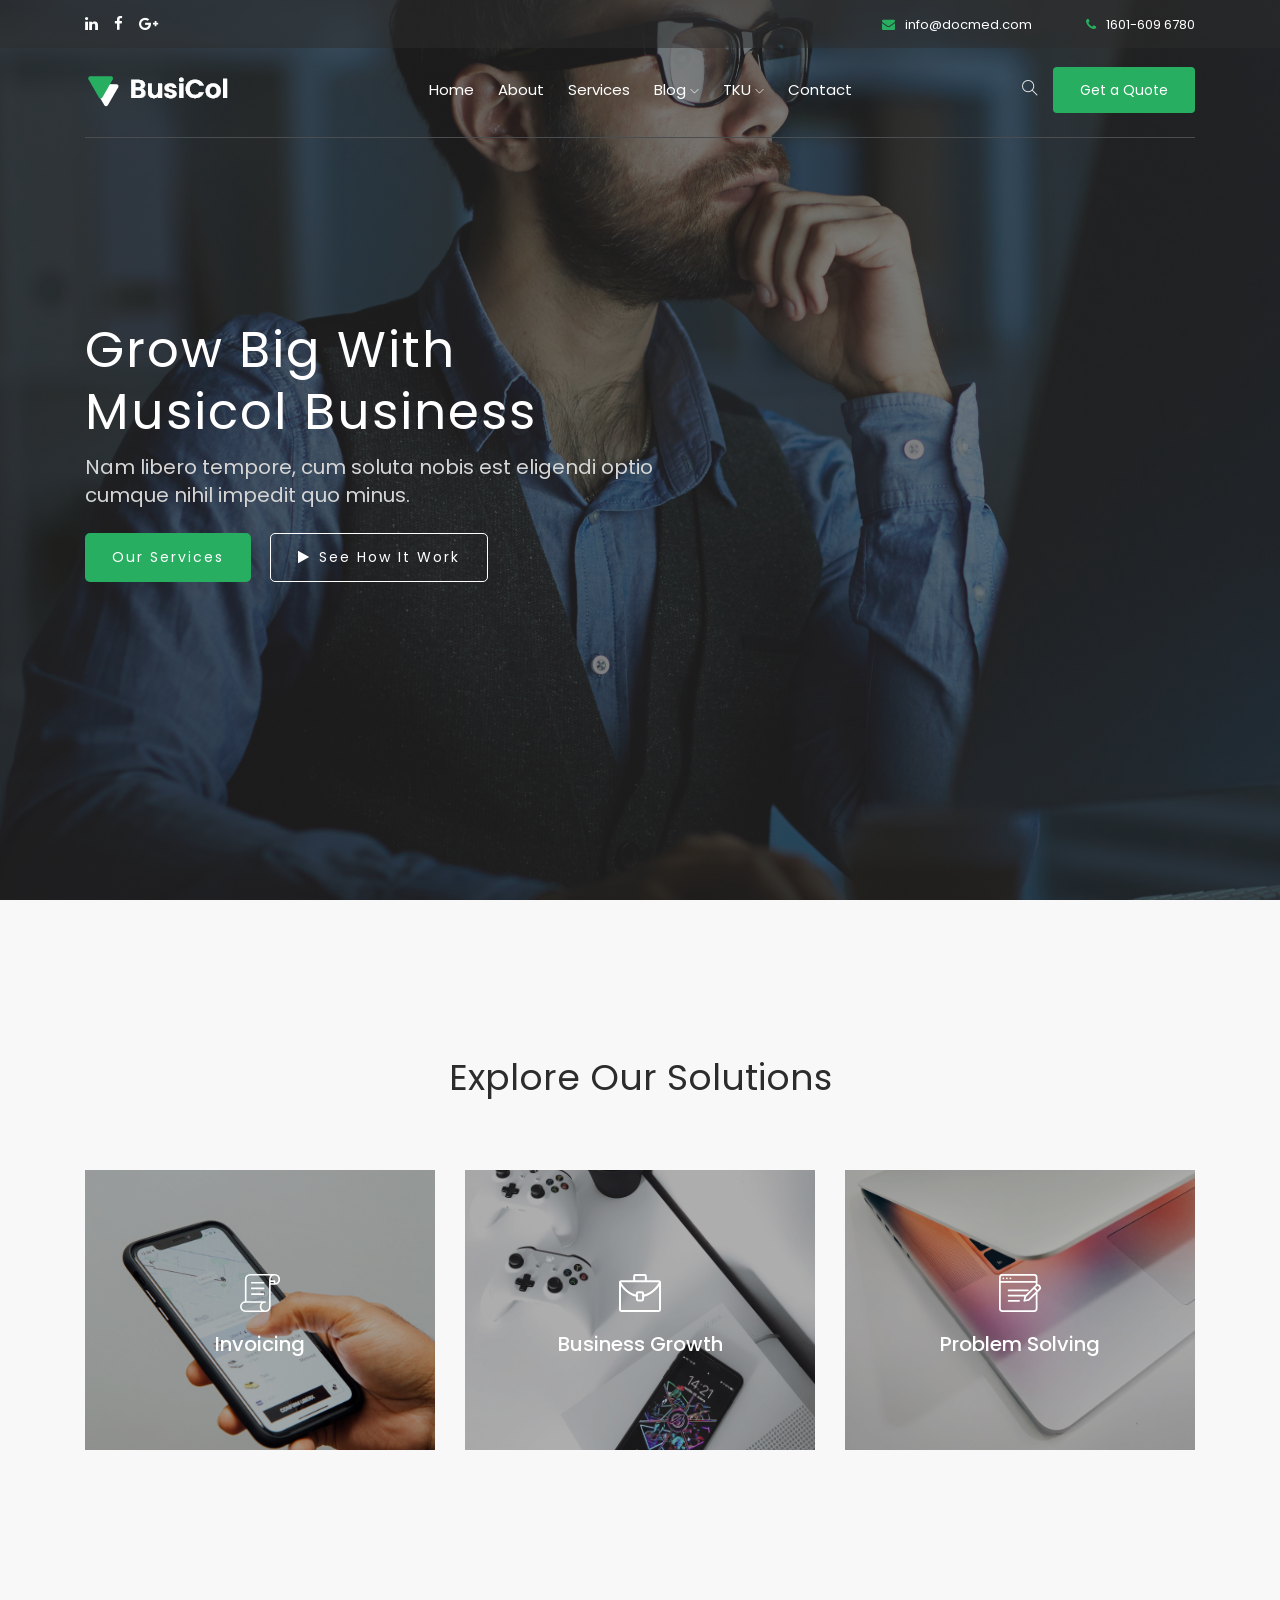
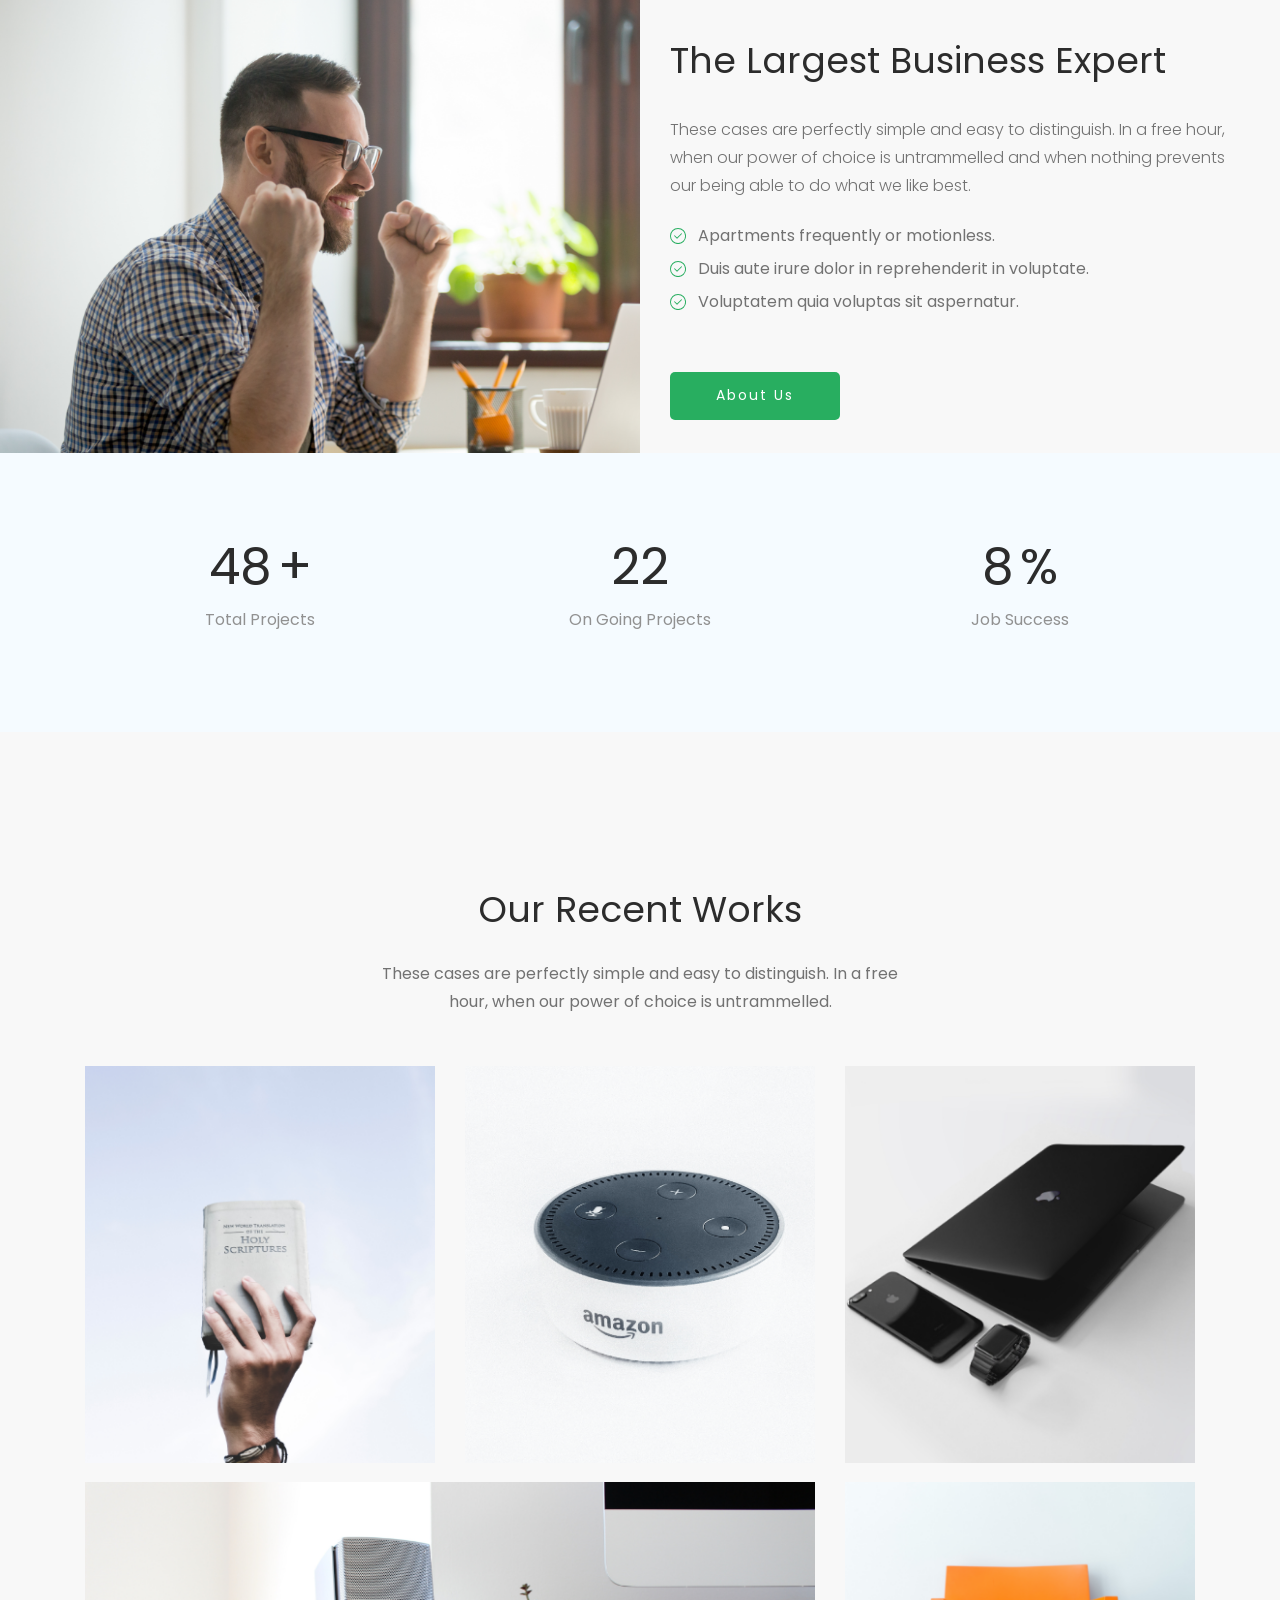
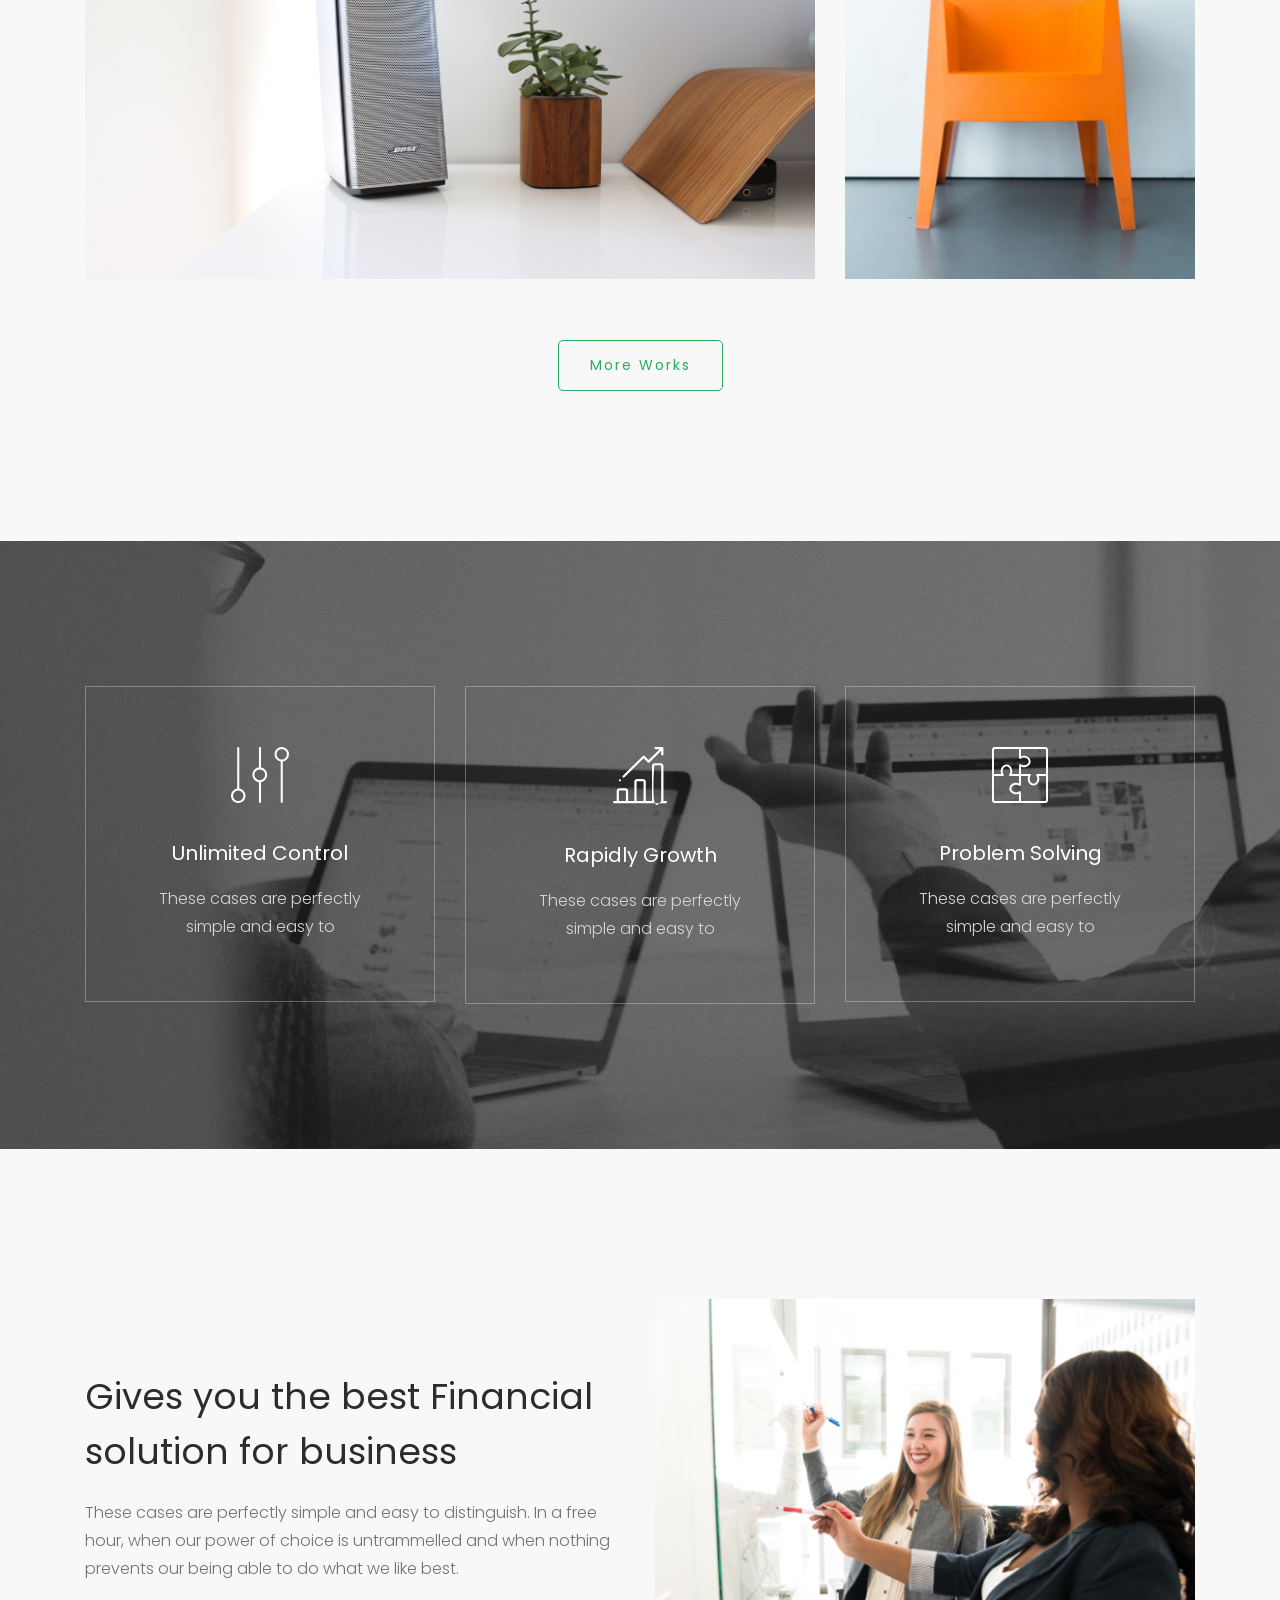
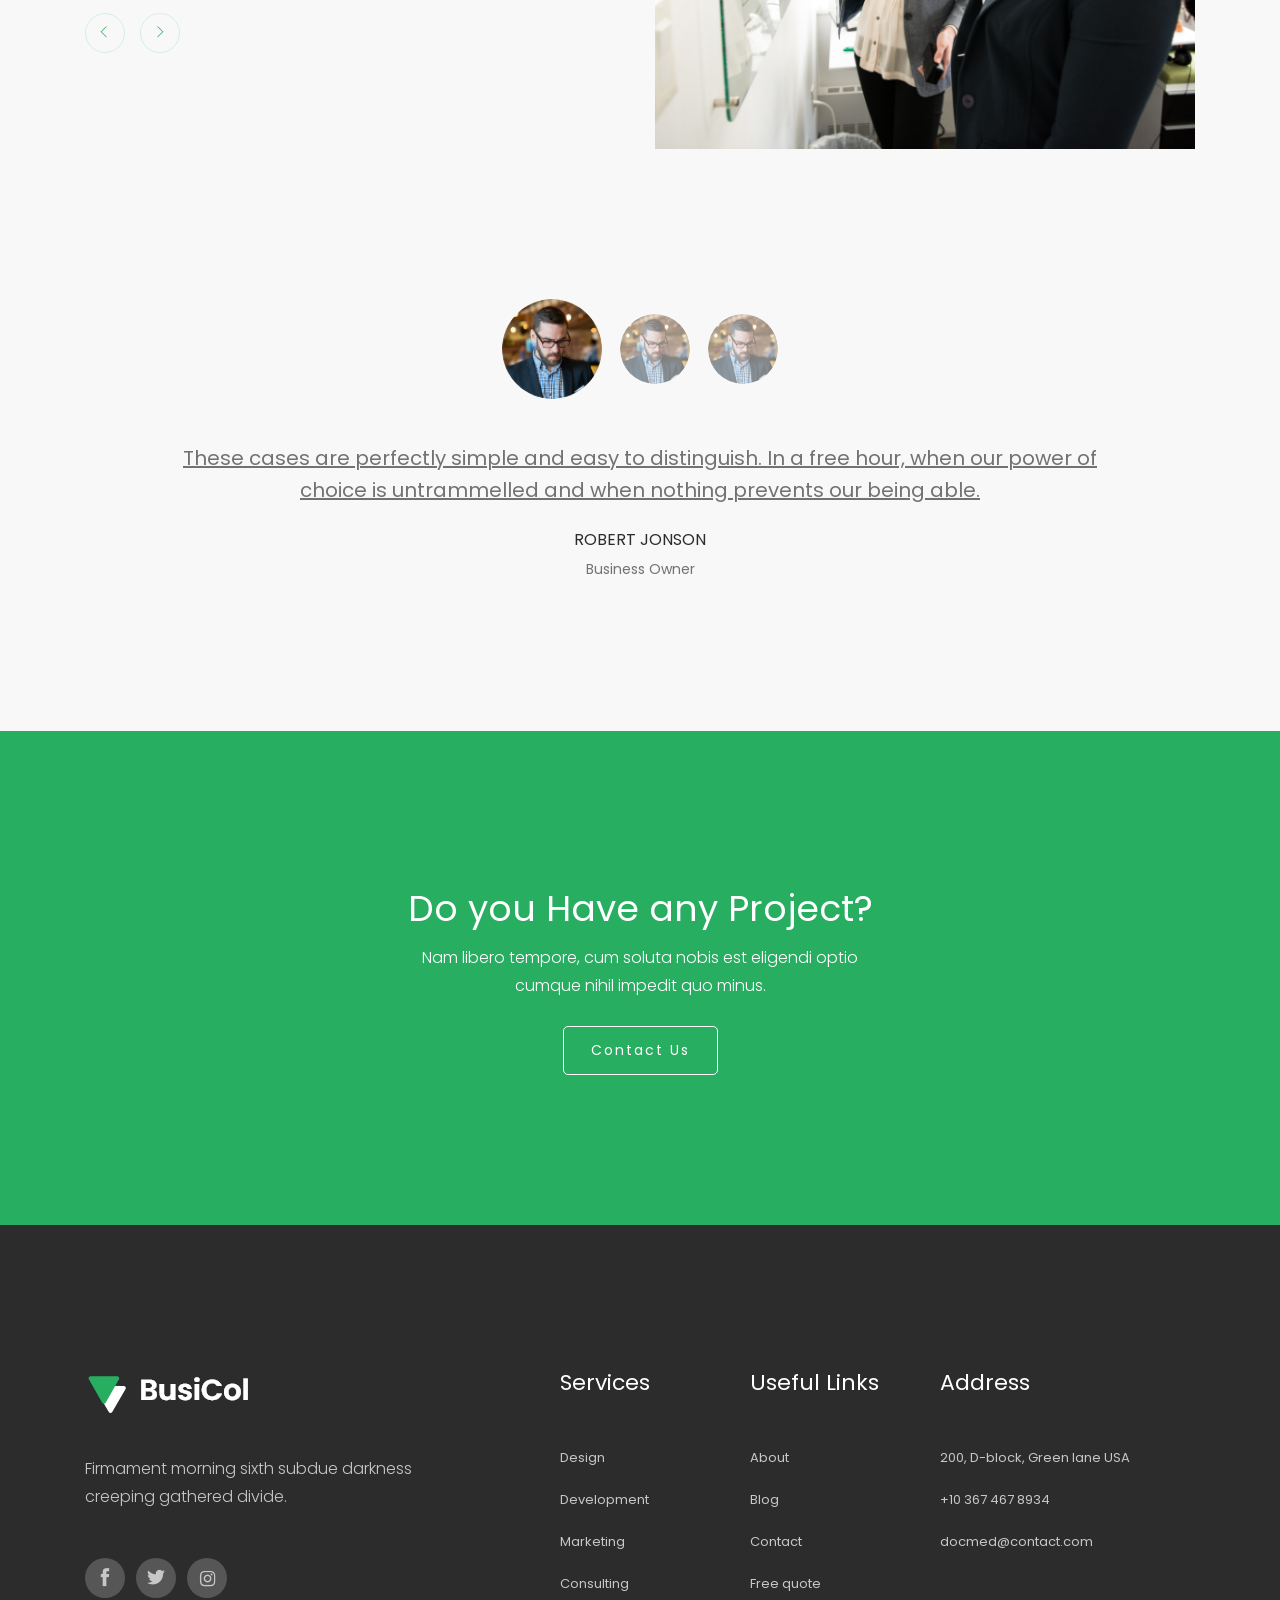
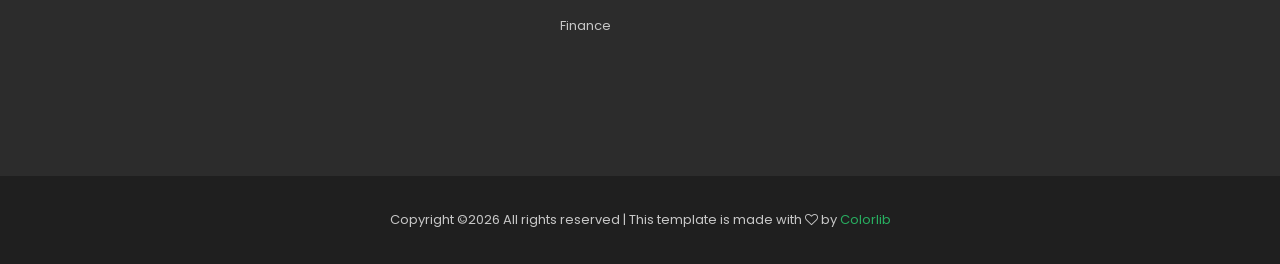
<file: midterm/index.html>
<!doctype html>
<html class="no-js" lang="zxx">

<head>
    <meta charset="utf-8">
    <meta http-equiv="x-ua-compatible" content="ie=edge">
    <title>busicol</title>
    <meta name="description" content="">
    <meta name="viewport" content="width=device-width, initial-scale=1">

    

    <!-- <link rel="manifest" href="site.webmanifest"> -->
    <link rel="shortcut icon" type="image/x-icon" href="img/favicon.png">
    <!-- Place favicon.ico in the root directory -->

    <!-- CSS here -->
    <link rel="stylesheet" href="./css/bootstrap.min.css">
    <link rel="stylesheet" href="./css/owl.carousel.min.css">
    <link rel="stylesheet" href="./css/magnific-popup.css">
    <link rel="stylesheet" href="./css/font-awesome.min.css">
    <link rel="stylesheet" href="./css/themify-icons.css">
    <link rel="stylesheet" href="./css/nice-select.css">
    <link rel="stylesheet" href="./css/flaticon.css">
    <link rel="stylesheet" href="./css/gijgo.css">
    <link rel="stylesheet" href="./css/animate.css">
    <link rel="stylesheet" href="./css/slick.css">
    <link rel="stylesheet" href="./css/slicknav.css">
    <link rel="stylesheet" href="./css/style.css">
    <!-- <link rel="stylesheet" href="css/responsive.css"> -->
</head>

<body>
    <!--[if lte IE 9]>
            <p class="browserupgrade">You are using an <strong>outdated</strong> browser. Please <a href="https://browsehappy.com/">upgrade your browser</a> to improve your experience and security.</p>
        <![endif]-->

    <!-- header-start -->
    <header>
        <div class="header-area ">
            <div class="header-top_area d-none d-lg-block">
                <div class="container">
                    <div class="row">
                        <div class="col-xl-6 col-md-6 ">
                            <div class="social_media_links">
                                <a href="#">
                                    <i class="fa fa-linkedin"></i>
                                </a>
                                <a href="#">
                                    <i class="fa fa-facebook"></i>
                                </a>
                                <a href="#">
                                    <i class="fa fa-google-plus"></i>
                                </a>
                            </div>
                        </div>
                        <div class="col-xl-6 col-md-6">
                            <div class="short_contact_list">
                                <ul>
                                    <li><a href="#"> <i class="fa fa-envelope"></i> info@docmed.com</a></li>
                                    <li><a href="#"> <i class="fa fa-phone"></i> 1601-609 6780</a></li>
                                </ul>
                            </div>
                        </div>
                    </div>
                </div>
            </div>
            <div id="sticky-header" class="main-header-area">
                <div class="container">
                    <div class="header_bottom_border">
                        <div class="row align-items-center">
                            <div class="col-xl-3 col-lg-2">
                                <div class="logo">
                                    <a href="index.html">
                                        <img src="img/logo.png" alt="">
                                    </a>
                                </div>
                            </div>
                            <div class="col-xl-6 col-lg-7">
                                <div class="main-menu  d-none d-lg-block">
                                    <nav>
                                        <ul id="navigation">
                                            <li><a class="active" href="index.html">home</a></li>
                                            <li><a href="about.html">About</a></li>
                                            <li><a href="service.html">Services</a></li>
                                            <li><a href="#">blog <i class="ti-angle-down"></i></a>
                                                <ul class="submenu">
                                                    <li><a href="blog.html">blog</a></li>
                                                    <li><a href="single-blog.html">single-blog</a></li>
                                                </ul>
                                            </li>
                                            <li><a href="#">TKU <i class="ti-angle-down"></i></a>
                                                <ul class="submenu">
                                                    <li><a href="./tku/w1/intro.html">Introduction</a></li>
                                                    <li><a href="./tku/w1/pokemon.html">Pokemon</a></li>
                                                    <li><a href="./tku/w2/imageGallery/imageGallery.html">ImageGallery</a></li>                                                    <li><a href="./tku/w1/pokemon.html">Div</a></li>
                                                    <li><a href="./tku/w4/div_tku60.html">Div_tku60</a></li>
                                                    <li><a href="./tku/my class/myclass.html">My Class</a></li>
                                                    <li><a href="./tku/my resume/myresume.html">My Resume</a></li>
                                                    <li><a href="./tku/git hub/github.html">Github</a></li>
                                                    <li><a href="./tku/project 說明/project.html">Project 說明</a></li>
                                                </ul>
                                            </li>
                                            <li><a href="contact.html">Contact</a></li>
                                        </ul>
                                    </nav>
                                </div>
                            </div>
                            <div class="col-xl-3 col-lg-3 d-none d-lg-block">
                                <div class="Appointment">
                                    <div class="search_button">
                                        <a href="#">
                                            <i class="ti-search"></i>
                                        </a>
                                    </div>
                                    <div class="book_btn d-none d-lg-block">
                                        <a class="popup-with-form" href="#test-form">Get a Quote</a>
                                    </div>
                                </div>
                            </div>
                            <div class="col-12">
                                <div class="mobile_menu d-block d-lg-none"></div>
                            </div>
                        </div>
                    </div>

                </div>
            </div>
        </div>
    </header>
    <!-- header-end -->

    <!-- slider_area_start -->
    <div class="slider_area">
        <div class="slider_active owl-carousel">
            <div class="single_slider  d-flex align-items-center slider_bg_2 overlay2">
                <div class="container">
                    <div class="row">
                        <div class="col-xl-12">
                            <div class="slider_text ">
                                <h3> Grow Big with <br>
                                    Musicol Business </h3>
                                <p>Nam libero tempore, cum soluta nobis est eligendi optio <br>
                                    cumque nihil impedit quo minus.</p>
                                <div class="video_service_btn">
                                    <a href="#" class="boxed-btn3">Our Services</a>
                                    <a href="#" class="boxed-btn3-white"> <i class="fa fa-play"></i>
                                        See How it Work</a>
                                </div>
                            </div>
                        </div>
                    </div>
                </div>
            </div>
            <div class="single_slider  d-flex align-items-center slider_bg_1 overlay2">
                <div class="container">
                    <div class="row">
                        <div class="col-xl-12">
                            <div class="slider_text ">
                                <h3> Grow Big with <br>
                                    Musicol Business </h3>
                                <p>Nam libero tempore, cum soluta nobis est eligendi optio <br>
                                    cumque nihil impedit quo minus.</p>
                                <div class="video_service_btn">
                                    <a href="#" class="boxed-btn3">Our Services</a>
                                    <a href="#" class="boxed-btn3-white"> <i class="fa fa-play"></i>
                                        See How it Work</a>
                                </div>

                            </div>
                        </div>
                    </div>
                </div>
            </div>
            <div class="single_slider  d-flex align-items-center slider_bg_2 overlay2">
                <div class="container">
                    <div class="row">
                        <div class="col-xl-12">
                            <div class="slider_text ">
                                <h3> Grow Big with <br>
                                    Musicol Business </h3>
                                <p>Nam libero tempore, cum soluta nobis est eligendi optio <br>
                                    cumque nihil impedit quo minus.</p>
                                <div class="video_service_btn">
                                    <a href="#" class="boxed-btn3">Our Services</a>
                                    <a href="#" class="boxed-btn3-white"> <i class="fa fa-play"></i>
                                        See How it Work</a>
                                </div>
                            </div>
                        </div>
                    </div>
                </div>
            </div>
        </div>
    </div>
    <!-- slider_area_end -->

    <!-- service_area_start -->
    <div class="service_area">
        <div class="container">
            <div class="row">
                <div class="col-xl-12">
                    <div class="section_title text-center mb-50">
                        <h3>Explore Our Solutions</h3>
                    </div>
                </div>
            </div>
            <div class="row">
                <div class="col-xl-4 col-md-4">
                    <div class="single_service service_bg_1">
                        <div class="service_hover">
                            <img src="img/svg_icon/legal-paper.svg" alt="">
                            <h3>Invoicing</h3>
                            <div class="hover_content">
                                <div class="hover_content_inner">
                                    <h4>Invoicing</h4>
                                    <p>These cases are perfectly simple and easy to distinguish. In a free hour power.</p>
                                </div>
                            </div>
                        </div>
                    </div>
                </div>
                <div class="col-xl-4 col-md-4">
                    <div class="single_service service_bg_2">
                        <div class="service_hover">
                            <img src="img/svg_icon/case.svg" alt="">
                            <h3>Business Growth</h3>
                            <div class="hover_content">
                                    <div class="hover_content_inner">
                                        <h4>Business Growth</h4>
                                        <p>These cases are perfectly simple and easy to distinguish. In a free hour power.</p>
                                    </div>
                                </div>
                        </div>
                    </div>
                </div>
                <div class="col-xl-4 col-md-4">
                    <div class="single_service service_bg_3">
                        <div class="service_hover">
                            <img src="img/svg_icon/survey.svg" alt="">
                            <h3>Problem Solving</h3>
                            <div class="hover_content">
                                    <div class="hover_content_inner">
                                        <h4>Problem Solving</h4>
                                        <p>These cases are perfectly simple and easy to distinguish. In a free hour power.</p>
                                    </div>
                                </div>
                        </div>
                    </div>
                </div>
            </div>
        </div>
    </div>
    <!-- service_area_end -->

    <!-- about  -->
    <div class="about_area ">
        <div class="container-fluid p-0">
            <div class="row no-gutters align-items-center">
                <div class="col-xl-6 col-lg-6">
                    <div class="about_image">
                        <img src="img/about/about.png" alt="">
                    </div>
                </div>
                <div class="col-xl-6 col-lg-6">
                    <div class="about_info">
                        <h3>The Largest Business Expert</h3>
                        <p>These cases are perfectly simple and easy to distinguish. In a free hour, <br> when our power of choice is untrammelled and when nothing prevents <br> our being able to do what we like best.</p>
                        <ul>
                            <li> Apartments frequently or motionless. </li>
                            <li> Duis aute irure dolor in reprehenderit in voluptate. </li>
                            <li> Voluptatem quia voluptas sit aspernatur.</li>
                        </ul>

                        <div class="about_btn">
                            <a class="boxed-btn3" href="#">About Us</a>
                        </div>
                    </div>
                </div>
            </div>
        </div>
    </div>
    <!--/ about  -->

    <!-- counter  -->
    <div class="counter_area">
        <div class="container">
            <div class="row">
                <div class="col-xl-4 col-md-4">
                    <div class="single_counter text-center">
                        <h3> <span class="counter" >520</span> <span>+</span> </h3>
                        <span>Total Projects</span>
                    </div>
                </div>
                <div class="col-xl-4 col-md-4">
                    <div class="single_counter text-center">
                        <h3> <span class="counter" >244</span>  </h3>
                        <span>On Going Projects</span>
                    </div>
                </div>
                <div class="col-xl-4 col-md-4">
                    <div class="single_counter text-center">
                        <h3> <span class="counter" >95</span> <span>%</span> </h3>
                        <span>Job Success</span>
                    </div>
                </div>
            </div>
        </div>
    </div>
    <!--/ counter  -->


    <!-- gallery -->
    <div class="gallery_area">
        <div class="container">
            <div class="row">
                <div class="col-xl-12">
                        <div class="section_title text-center mb-50">
                                <h3>Our Recent Works</h3>
                                <p>These cases are perfectly simple and easy to distinguish. In a free <br> hour, when our power of choice is untrammelled.</p>
                            </div>
                </div>
            </div>
            
            <div class="row grid">
                    <div class="col-xl-4 col-lg-6 grid-item cat1 col-md-6">
                        <div class="single-gallery mb-20">
                                <div class="portfolio-img">
                                        <img src="img/gallery/1.png" alt="">
                                </div>
                                <div class="gallery_hover">
                                    <a  href="portfolio_details.html" class="hover_inner">
                                            <h3>Product Branding</h3>
                                            <span>Branding</span>
                                    </a>
                                </div>
                        </div>
                    </div>
                    <div class="col-xl-4 col-lg-6 grid-item cat3 cat4 col-md-6">
                        <div class="single-gallery mb-20">
                                <div class="portfolio-img">
                                        <img src="img/gallery/2.png" alt="">
                                </div>
                                <div class="gallery_hover">
                                    <a  href="portfolio_details.html" class="hover_inner">
                                            <h3>Product Branding</h3>
                                            <span>Branding</span>
                                    </a>
                                </div>
                        </div>
                    </div>
                    <div class="col-xl-4 col-lg-6 grid-item cat4 col-md-6">
                        <div class="single-gallery mb-20">
                                <div class="portfolio-img">
                                        <img src="img/gallery/3.png" alt="">
                                </div>
                                <div class="gallery_hover">
                                    <a  href="portfolio_details.html" class="hover_inner">
                                            <h3>Product Branding</h3>
                                            <span>Branding</span>
                                    </a>
                                </div>
                        </div>
                    </div>
                    <div class="col-xl-8 col-lg-6 grid-item cat2 col-md-6">
                        <div class="single-gallery mb-20">
                            <div class="portfolio-img">
                                    <img src="img/gallery/4.png" alt="">
                            </div>
                            <div class="gallery_hover">
                                <a  href="portfolio_details.html" class="hover_inner">
                                            <h3>Product Branding</h3>
                                            <span>Branding</span>
                                    </a>
                                </div>
                        </div>
                    </div>
                    <div class="col-xl-4 col-lg-6 grid-item cat2 col-md-6">
                        <div class="single-gallery mb-20">
                            <div class="portfolio-img">
                                    <img src="img/gallery/5.png" alt="">
                            </div>
                            <div class="gallery_hover">
                                <a  href="portfolio_details.html" class="hover_inner">
                                        <h3>Product Branding</h3>
                                        <span>Branding</span>
                                </a>
                            </div>
                        </div>
                    </div>
                </div>
                <div class="row">
                    <div class="col-xl-12">
                        <div class="More_Works_btn text-center">
                            <a class="boxed-btn3-green-2" href="#">More Works</a>
                        </div>
                    </div>
                </div>
        </div>
    </div>
    <!--/ gallery -->

    <!-- about wrap  -->
    <div class="about_wrap_area about_bg_1">
        <div class="container">
            <div class="row">
                <div class="col-xl-4 col-md-6 col-lg-4">
                    <div class="single_service_wrap text-center">
                        <img src="img/svg_icon/controls.svg" alt="">
                        <h3>Unlimited Control</h3>
                        <p>These cases are perfectly simple and easy to </p>
                    </div>
                </div>
                <div class="col-xl-4 col-md-6 col-lg-4">
                    <div class="single_service_wrap text-center">
                        <img src="img/svg_icon/bar-chart.svg" alt="">
                        <h3>Rapidly Growth</h3>
                        <p>These cases are perfectly simple and easy to </p>
                    </div>
                </div>
                <div class="col-xl-4 col-md-6 col-lg-4">
                    <div class="single_service_wrap text-center">
                        <img src="img/svg_icon/puzzle.svg" alt="">
                        <h3>Problem Solving</h3>
                        <p>These cases are perfectly simple and easy to </p>
                    </div>
                </div>
            </div>
        </div>
    </div>
    <!--/ about wrap  -->


    <!-- financial_solution -->
    <div class="financial_solution_area">
        <div class="container">
            <div class="row">
                <div class="col-xl-6 col-lg-6">
                    <div class="financial_active owl-carousel">
                        <div class="single_finalcial_wrap">
                            <h3>Gives you the best Financial <br>
                                    solution for business</h3>
                                    <p>These cases are perfectly simple and easy to distinguish. In a free hour, when our power of choice is untrammelled and when nothing prevents our being able to do what we like best.</p>
                        </div>
                        <div class="single_finalcial_wrap">
                            <h3>Gives you the best Financial <br>
                                    solution for business</h3>
                                    <p>These cases are perfectly simple and easy to distinguish. In a free hour, when our power of choice is untrammelled and when nothing prevents our being able to do what we like best.</p>
                        </div>
                        <div class="single_finalcial_wrap">
                            <h3>Gives you the best Financial <br>
                                    solution for business</h3>
                                    <p>These cases are perfectly simple and easy to distinguish. In a free hour, when our power of choice is untrammelled and when nothing prevents our being able to do what we like best.</p>
                        </div>
                    </div>
                </div>
                <div class="col-xl-6 col-lg-6">
                    <div class="finance_thumb">
                        <img src="img/about/finance.png" alt="">
                    </div>
                </div>
            </div>
        </div>
    </div>
    <!--/ financial_solution -->

    <div class="testmonial_area">
        <div class="container">
            <div class="row">
                <div class="col-xl-10 offset-xl-1">
                        <div class="testmonial_active2 owl-carousel">
                            <div  class="single_slider text-center" data-dot='<img src="img/testmonial/1.png" alt="#" ' >
                                    <p>These cases are perfectly simple and easy to distinguish. In a free hour, when our power of choice is untrammelled and when nothing prevents our being able.</p>
                                    <div class="author_name text-center">
                                        <h4>Robert Jonson</h4>
                                        <span> Business Owner</span>
                                    </div>
                                </div>
                            <div  class="single_slider text-center" data-dot='<img src="img/testmonial/1.png" alt="#" ' >
                                    <p>These cases are perfectly simple and easy to distinguish. In a free hour, when our power of choice is untrammelled and when nothing prevents our being able.</p>
                                    <div class="author_name text-center">
                                        <h4>Robert Jonson</h4>
                                        <span> Business Owner</span>
                                    </div>
                                </div>
                            <div  class="single_slider text-center" data-dot='<img src="img/testmonial/1.png" alt="#" ' >
                                    <p>These cases are perfectly simple and easy to distinguish. In a free hour, when our power of choice is untrammelled and when nothing prevents our being able.</p>
                                    <div class="author_name text-center">
                                        <h4>Robert Jonson</h4>
                                        <span> Business Owner</span>
                                    </div>
                                </div>
                        </div>
                        
                </div>
            </div>
        </div>
    </div>

    <!-- project  -->
    <div class="project_area">
        <div class="container">
            <div class="row">
                <div class="col-xl-12">
                    <div class="project_info text-center">
                        <h3>Do you Have any Project?</h3>
                        <p>Nam libero tempore, cum soluta nobis est eligendi optio <br>
                                cumque nihil impedit quo minus.</p>
                        <a href="#" class="boxed-btn3-white">Contact Us</a>
                    </div>
                </div>
            </div>
        </div>
    </div>
    <!--/ project  -->

    <!-- footer start -->
    <footer class="footer">
        <div class="footer_top">
            <div class="container">
                <div class="row">
                    <div class="col-xl-4 col-md-6 col-lg-4">
                        <div class="footer_widget">
                            <div class="footer_logo">
                                <a href="#">
                                    <img src="img/footer_logo.png" alt="">
                                </a>
                            </div>
                            <p>
                                Firmament morning sixth subdue darkness
                                creeping gathered divide.
                            </p>
                            <div class="socail_links">
                                <ul>
                                    <li>
                                        <a href="#">
                                            <i class="ti-facebook"></i>
                                        </a>
                                    </li>
                                    <li>
                                        <a href="#">
                                            <i class="ti-twitter-alt"></i>
                                        </a>
                                    </li>
                                    <li>
                                        <a href="#">
                                            <i class="fa fa-instagram"></i>
                                        </a>
                                    </li>
                                </ul>
                            </div>

                        </div>
                    </div>
                    <div class="col-xl-2 offset-xl-1 col-md-6 col-lg-3">
                        <div class="footer_widget">
                            <h3 class="footer_title">
                                    Services
                            </h3>
                            <ul>
                                <li><a href="#">Design</a></li>
                                <li><a href="#">Development</a></li>
                                <li><a href="#">Marketing</a></li>
                                <li><a href="#">Consulting</a></li>
                                <li><a href="#">Finance</a></li>
                            </ul>

                        </div>
                    </div>
                    <div class="col-xl-2 col-md-6 col-lg-2">
                        <div class="footer_widget">
                            <h3 class="footer_title">
                                    Useful Links
                            </h3>
                            <ul>
                                <li><a href="#">About</a></li>
                                <li><a href="#">Blog</a></li>
                                <li><a href="#"> Contact</a></li>
                                <li><a href="#"> Free quote</a></li>
                            </ul>
                        </div>
                    </div>
                    <div class="col-xl-3 col-md-6 col-lg-3">
                        <div class="footer_widget">
                            <h3 class="footer_title">
                                Address
                            </h3>
                            <ul>
                                    <li>200, D-block, Green lane USA</li>
                                    <li>+10 367 467 8934</li>
                                    <li><a href="#"> docmed@contact.com</a></li>
                                </ul>
                        </div>
                    </div>
                </div>
            </div>
        </div>
        <div class="copy-right_text">
            <div class="container">
                <div class="footer_border"></div>
                <div class="row">
                    <div class="col-xl-12">
                        <p class="copy_right text-center">
                            <!-- Link back to Colorlib can't be removed. Template is licensed under CC BY 3.0. -->
Copyright &copy;<script>document.write(new Date().getFullYear());</script> All rights reserved | This template is made with <i class="fa fa-heart-o" aria-hidden="true"></i> by <a href="https://colorlib.com" target="_blank">Colorlib</a>
<!-- Link back to Colorlib can't be removed. Template is licensed under CC BY 3.0. -->
                        </p>
                    </div>
                </div>
            </div>
        </div>
    </footer>
    <!--/ footer end  -->

    <!-- link that opens popup -->

    <!-- form itself end-->
    <form id="test-form" class="white-popup-block mfp-hide">
        <div class="popup_box ">
            <div class="popup_inner">
                <div class="popup_header">
                    <h3>Get Free Quote</h3>
                </div>
                <div class="custom_form">
                        <div class="row">
                                <div class="col-xl-12">
                                    <input type="text" placeholder="Your Name">
                                </div>
                                <div class="col-xl-12">
                                    <input type="email" placeholder="Email">
                                </div>
                                <div class="col-xl-12">
                                    <textarea name="" id="" cols="30" rows="10" placeholder="Message"></textarea>
                                </div>
                                <div class="col-xl-12">
                                    <button type="submit" class="boxed-btn3">Send</button>
                                </div>
                            </div>
                </div>
            </div>
        </div>
    </form>
    <!-- form itself end -->

    <!-- JS here -->
    <script src="js/vendor/modernizr-3.5.0.min.js"></script>
    <script src="js/vendor/jquery-1.12.4.min.js"></script>
    <script src="js/popper.min.js"></script>
    <script src="js/bootstrap.min.js"></script>
    <script src="js/owl.carousel.min.js"></script>
    <script src="js/isotope.pkgd.min.js"></script>
    <script src="js/ajax-form.js"></script>
    <script src="js/waypoints.min.js"></script>
    <script src="js/jquery.counterup.min.js"></script>
    <script src="js/imagesloaded.pkgd.min.js"></script>
    <script src="js/scrollIt.js"></script>
    <script src="js/jquery.scrollUp.min.js"></script>
    <script src="js/wow.min.js"></script>
    <script src="js/nice-select.min.js"></script>
    <script src="js/jquery.slicknav.min.js"></script>
    <script src="js/jquery.magnific-popup.min.js"></script>
    <script src="js/plugins.js"></script>
    <script src="js/gijgo.min.js"></script>
    <script src="js/slick.min.js"></script>
    <!--contact js-->
    <script src="js/contact.js"></script>
    <script src="js/jquery.ajaxchimp.min.js"></script>
    <script src="js/jquery.form.js"></script>
    <script src="js/jquery.validate.min.js"></script>
    <script src="js/mail-script.js"></script>

    <script src="js/main.js"></script>
</body>

</html>
</file>
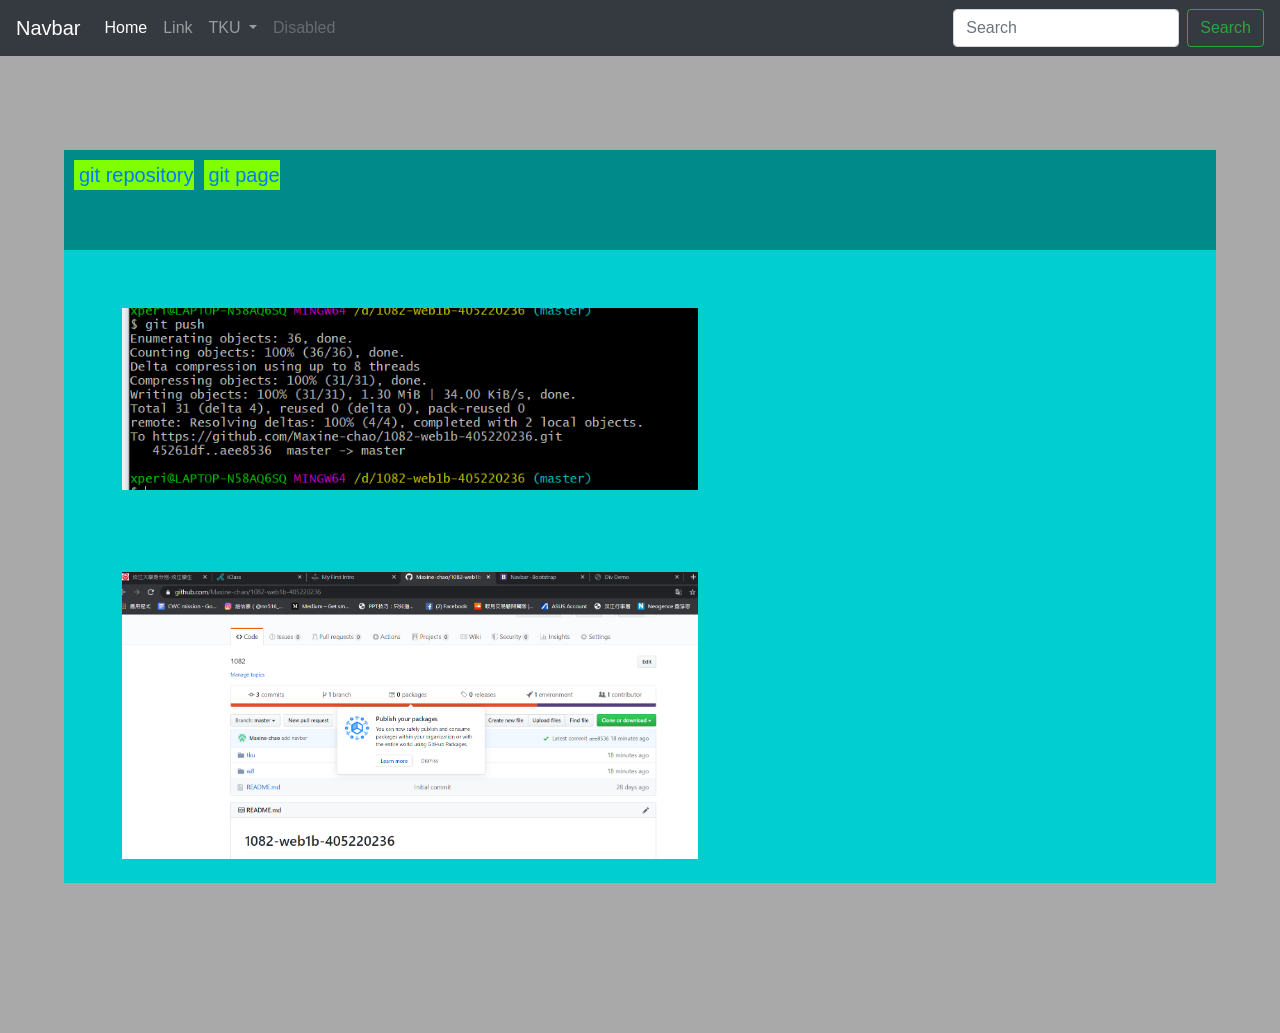
<file: w8/index.html>
<!DOCTYPE html>
<html lang="en">
<head>
    <meta charset="UTF-8">
    <meta name="viewport" content="width=device-width, initial-scale=1.0">
    <title>Document</title>
    <link rel="stylesheet" href="./css/all.css">
    <link rel="stylesheet" href="./css/bootstrap.min.css">
    <link rel="stylesheet" href="./css/abc.css">


</head>
<body>
   <nav class="navbar navbar-expand-lg navbar-dark bg-dark fixed-top">
        <a class="navbar-brand" href="#">Navbar</a>
        <button class="navbar-toggler" type="button" data-toggle="collapse" data-target="#navbarSupportedContent" aria-controls="navbarSupportedContent" aria-expanded="false" aria-label="Toggle navigation">
          <span class="navbar-toggler-icon"></span>
        </button>
      
        <div class="collapse navbar-collapse" id="navbarSupportedContent">
          <ul class="navbar-nav mr-auto">
            <li class="nav-item active">
              <a class="nav-link" href="#">Home <span class="sr-only">(current)</span></a>
            </li>
            <li class="nav-item">
              <a class="nav-link" href="#">Link</a>
            </li>
            <li class="nav-item dropdown">
              <a class="nav-link dropdown-toggle" href="#" id="navbarDropdown" role="button" data-toggle="dropdown" aria-haspopup="true" aria-expanded="false">
                TKU
              </a>
              <div class="dropdown-menu" aria-labelledby="navbarDropdown">
                <a class="dropdown-item" href="./w3/div.html">DIv</a>
                <a class="dropdown-item" href="#">Another action</a>
                <div class="dropdown-divider"></div>
                <a class="dropdown-item" href="#">Something else here</a>
              </div>
            </li>
            <li class="nav-item">
              <a class="nav-link disabled" href="#" tabindex="-1" aria-disabled="true">Disabled</a>
            </li>
          </ul>
          <form class="form-inline my-2 my-lg-0">
            <input class="form-control mr-sm-2" type="search" placeholder="Search" aria-label="Search">
            <button class="btn btn-outline-success my-2 my-sm-0" type="submit">Search</button>
          </form>
        </div>
    </nav>

    <div id= "container">
      <div id="heading">
        <ul>
          <li><a href="https://github.com/Maxine-chao/1082-web1b-405220236/tree/master/tku">git repository</a></li>
          <li><a href="https://maxine-chao.github.io/1082-web1b-405220236/tku/">git page</a></li>
        </ul>
      </div>
      <div id="main">
        <img src="git1.png" class="img-fluid mb-4" alt="">
        <img src="git2.png" class="img-fluid mb-4" alt="">

       </div>
    </div>
   


    <script src="./js/jquery-3.3.1.slim.min.js"></script>
    <script src="./js/popper.min.js"></script>
    <script src="./js/bootstrap.min.js"></script>
</body>
</html>
</file>
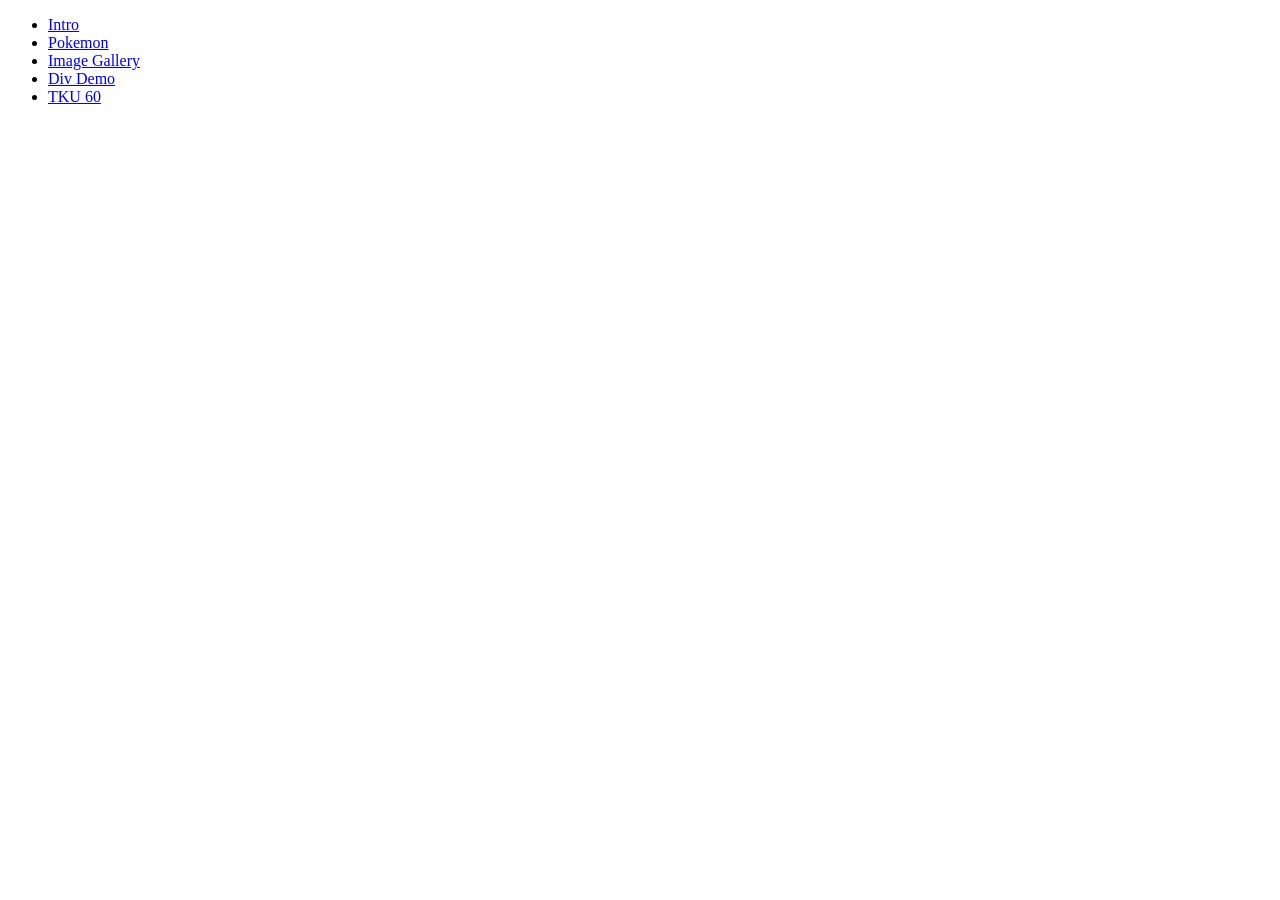
<file: midterm/tku/index.html>
<!DOCTYPE html>
<html lang="en">
  <head>
    <meta charset="UTF-8" />
    <meta name="viewport" content="width=device-width, initial-scale=1.0" />
    <meta http-equiv="X-UA-Compatible" content="ie=edge" />
    <title>Document</title>
  </head>
  <body>
    <ul>
      <li><a href="./w1/intro.html">Intro</a></li>
      <li><a href="./w1/pokemon.html">Pokemon</a></li>
      <li><a href="./w2/imageGallery/imageGallery.html">Image Gallery</a></li>
      <li><a href="./w3/div.html">Div Demo</a></li>
      <li><a href="./w4/div_tku60.html">TKU 60</a></li>
    </ul>
  </body>
</html>
</file>
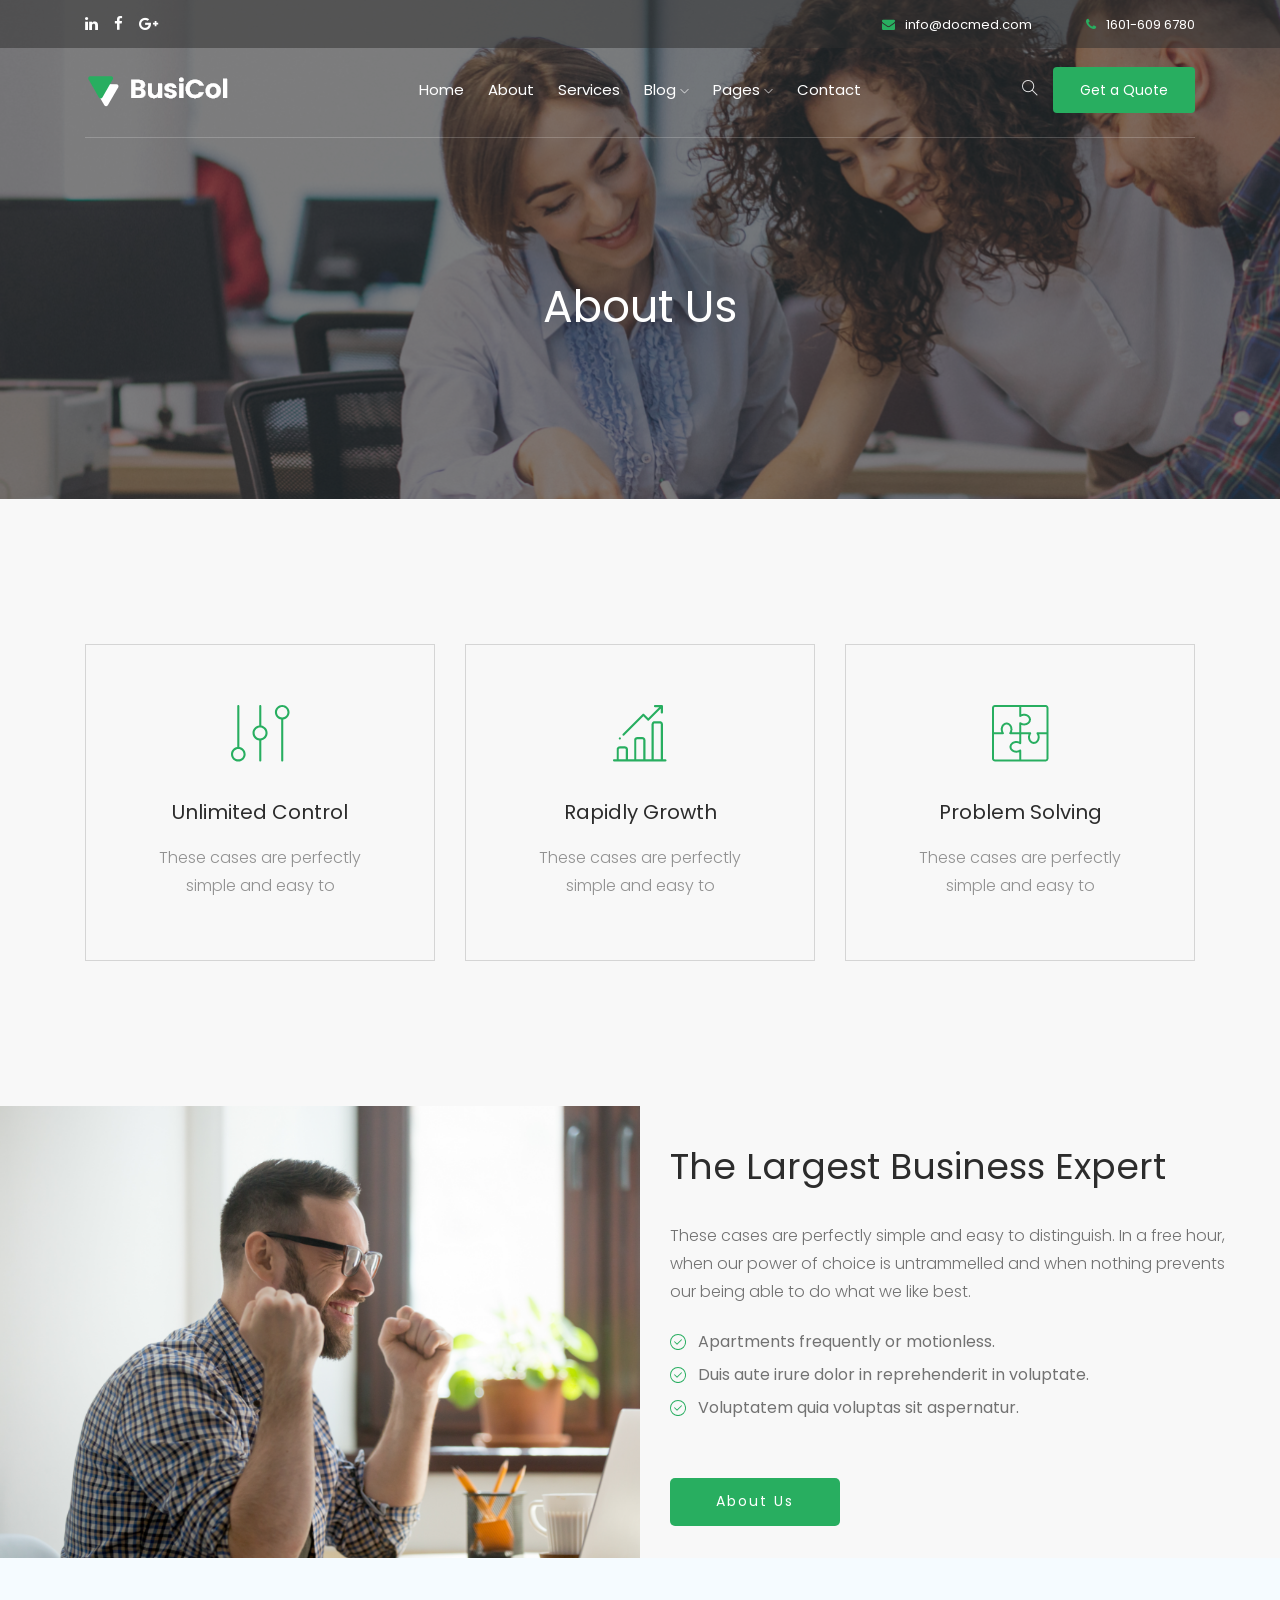
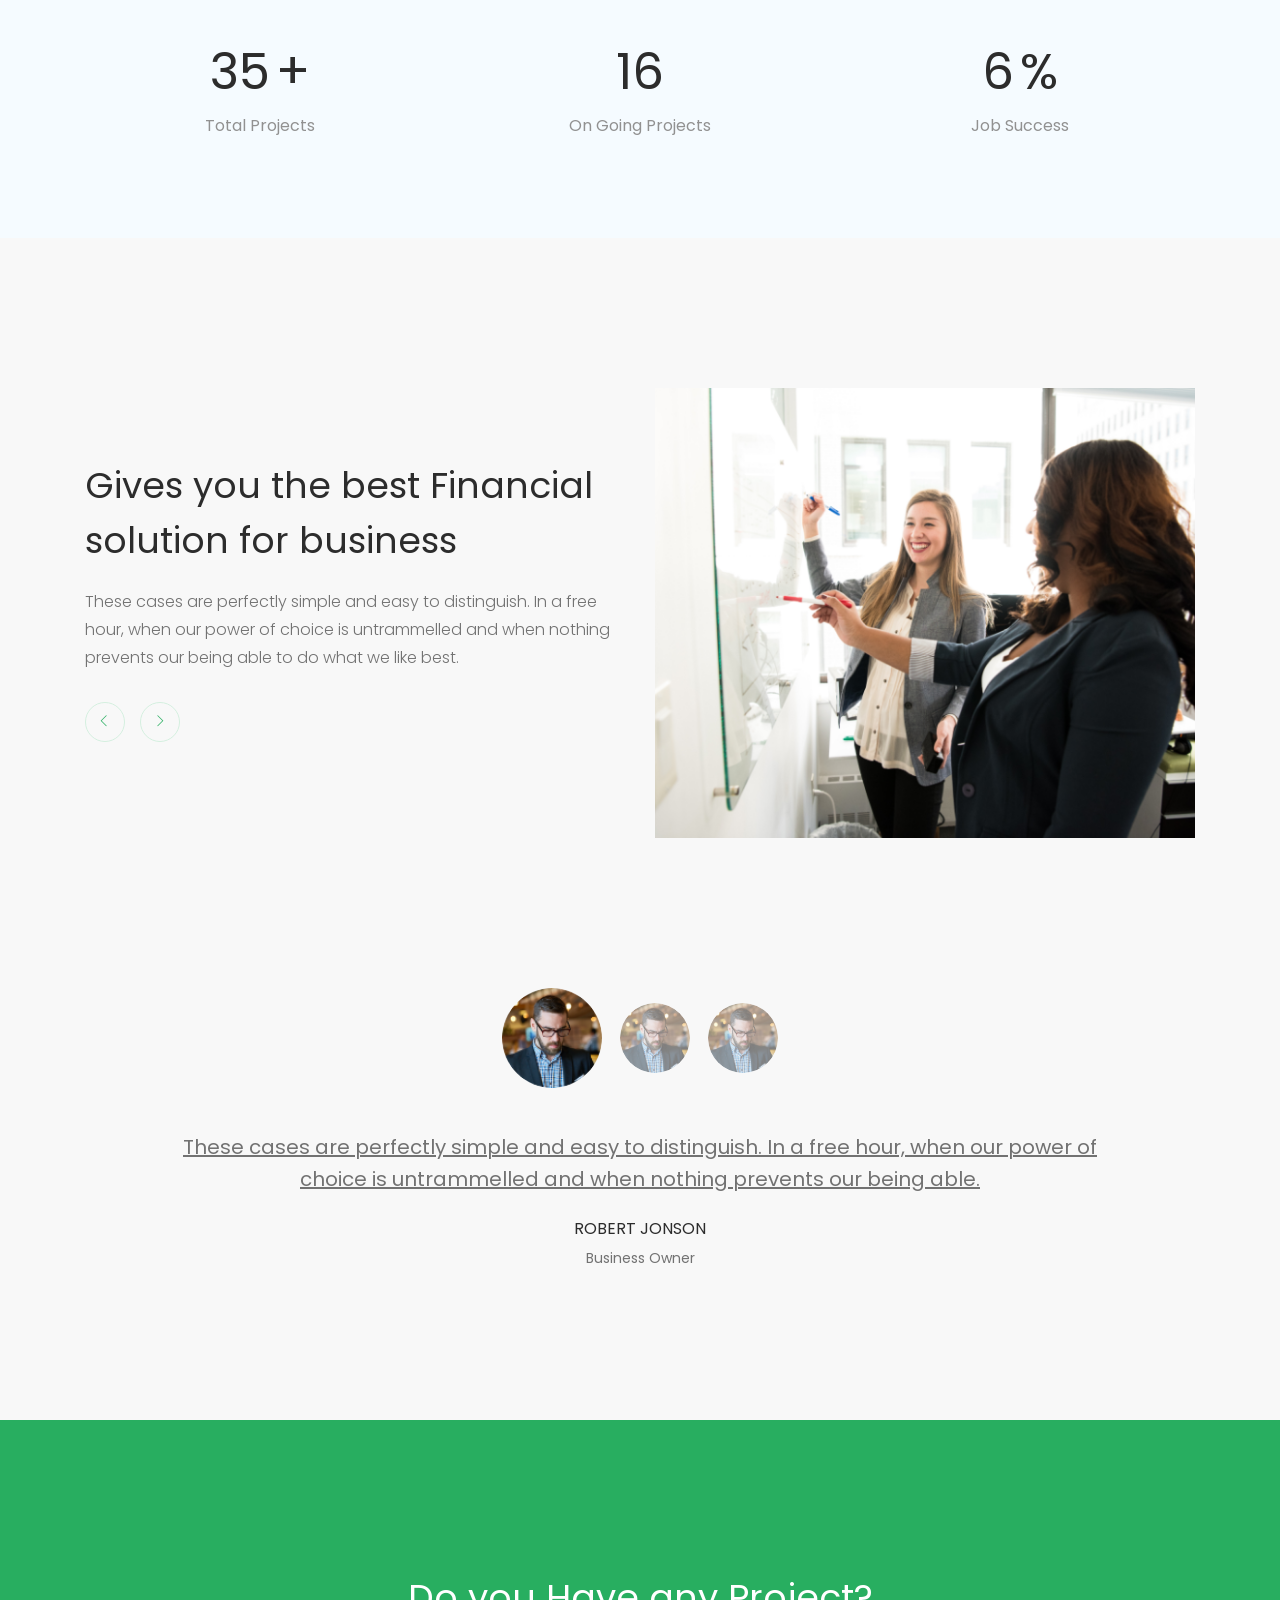
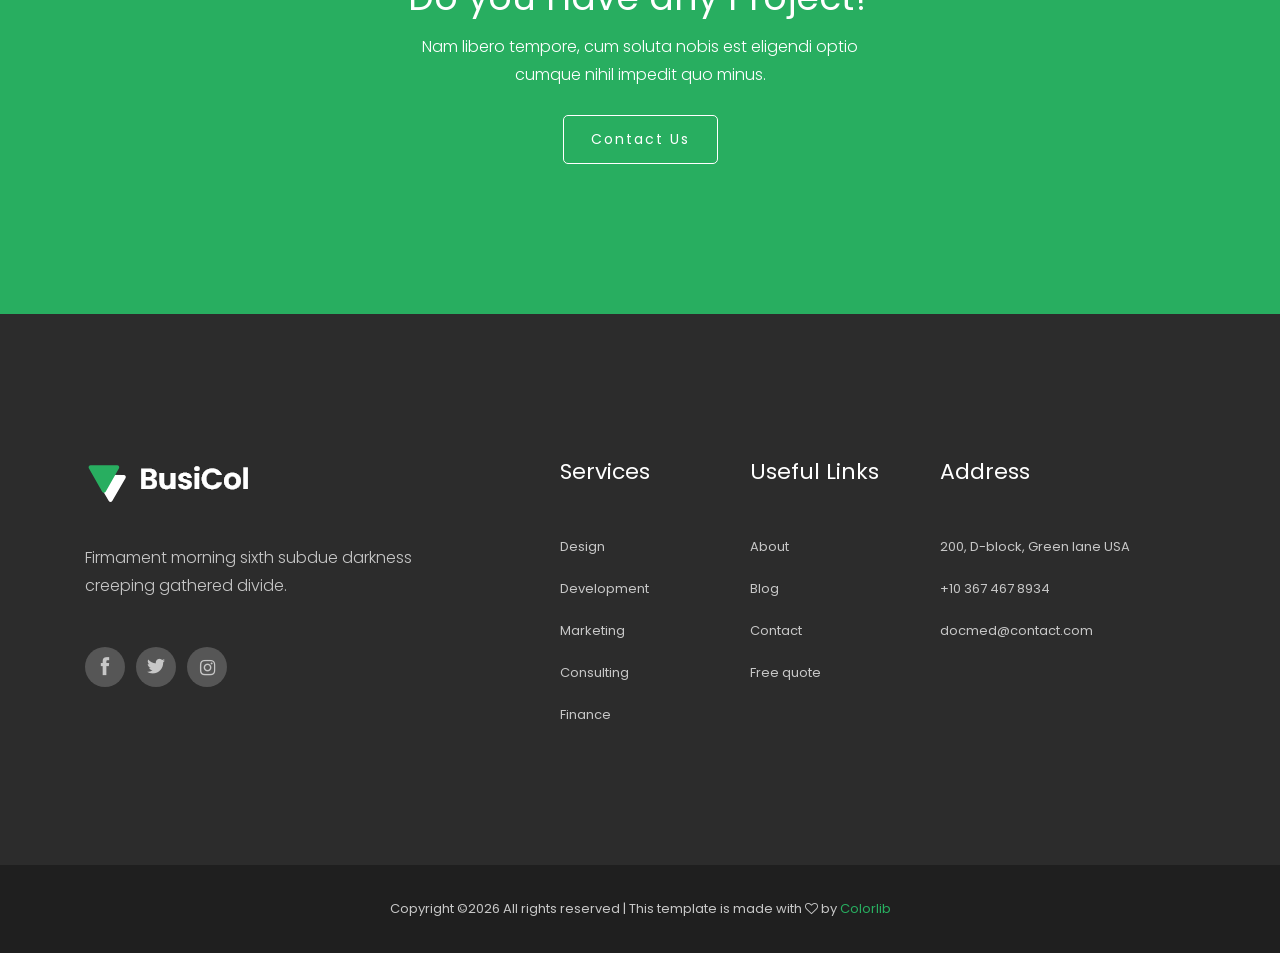
<file: midterm/about.html>
<!doctype html>
<html class="no-js" lang="zxx">

<head>
    <meta charset="utf-8">
    <meta http-equiv="x-ua-compatible" content="ie=edge">
    <title>Busicol</title>
    <meta name="description" content="">
    <meta name="viewport" content="width=device-width, initial-scale=1">

    <!-- <link rel="manifest" href="site.webmanifest"> -->
    <link rel="shortcut icon" type="image/x-icon" href="img/favicon.png">
    <!-- Place favicon.ico in the root directory -->

    <!-- CSS here -->
    <link rel="stylesheet" href="css/bootstrap.min.css">
    <link rel="stylesheet" href="css/owl.carousel.min.css">
    <link rel="stylesheet" href="css/magnific-popup.css">
    <link rel="stylesheet" href="css/font-awesome.min.css">
    <link rel="stylesheet" href="css/themify-icons.css">
    <link rel="stylesheet" href="css/nice-select.css">
    <link rel="stylesheet" href="css/flaticon.css">
    <link rel="stylesheet" href="css/gijgo.css">
    <link rel="stylesheet" href="css/animate.css">
    <link rel="stylesheet" href="css/slick.css">
    <link rel="stylesheet" href="css/slicknav.css">
    <link rel="stylesheet" href="css/style.css">
    <!-- <link rel="stylesheet" href="css/responsive.css"> -->
</head>

<body>
    <!--[if lte IE 9]>
            <p class="browserupgrade">You are using an <strong>outdated</strong> browser. Please <a href="https://browsehappy.com/">upgrade your browser</a> to improve your experience and security.</p>
        <![endif]-->

    <!-- header-start -->
    <header>
        <div class="header-area ">
            <div class="header-top_area d-none d-lg-block">
                <div class="container">
                    <div class="row">
                        <div class="col-xl-6 col-md-6 ">
                            <div class="social_media_links">
                                <a href="#">
                                    <i class="fa fa-linkedin"></i>
                                </a>
                                <a href="#">
                                    <i class="fa fa-facebook"></i>
                                </a>
                                <a href="#">
                                    <i class="fa fa-google-plus"></i>
                                </a>
                            </div>
                        </div>
                        <div class="col-xl-6 col-md-6">
                            <div class="short_contact_list">
                                <ul>
                                    <li><a href="#"> <i class="fa fa-envelope"></i> info@docmed.com</a></li>
                                    <li><a href="#"> <i class="fa fa-phone"></i> 1601-609 6780</a></li>
                                </ul>
                            </div>
                        </div>
                    </div>
                </div>
            </div>
            <div id="sticky-header" class="main-header-area">
                <div class="container">
                    <div class="header_bottom_border white_border">
                        <div class="row align-items-center">
                            <div class="col-xl-3 col-lg-2">
                                <div class="logo">
                                    <a href="index.html">
                                        <img src="img/logo.png" alt="">
                                    </a>
                                </div>
                            </div>
                            <div class="col-xl-6 col-lg-7">
                                <div class="main-menu  d-none d-lg-block">
                                    <nav>
                                        <ul id="navigation">
                                            <li><a class="active" href="index.html">home</a></li>
                                            <li><a href="about.html">About</a></li>
                                            <li><a href="service.html">Services</a></li>
                                            <li><a href="#">blog <i class="ti-angle-down"></i></a>
                                                <ul class="submenu">
                                                    <li><a href="blog.html">blog</a></li>
                                                    <li><a href="single-blog.html">single-blog</a></li>
                                                </ul>
                                            </li>
                                            <li><a href="#">pages <i class="ti-angle-down"></i></a>
                                                <ul class="submenu">
                                                     <li><a href="elements.html">elements</a></li>
                                                    <li><a href="Portfolio.html">Portfolio</a></li>
                                                    <li><a href="portfolio_details.html">Portfolio details</a></li>
                                                </ul>
                                            </li>
                                            <li><a href="contact.html">Contact</a></li>
                                        </ul>
                                    </nav>
                                </div>
                            </div>
                            <div class="col-xl-3 col-lg-3 d-none d-lg-block">
                                <div class="Appointment">
                                    <div class="search_button">
                                        <a href="#">
                                            <i class="ti-search"></i>
                                        </a>
                                    </div>
                                    <div class="book_btn d-none d-lg-block">
                                        <a class="popup-with-form" href="#test-form">Get a Quote</a>
                                    </div>
                                </div>
                            </div>
                            <div class="col-12">
                                <div class="mobile_menu d-block d-lg-none"></div>
                            </div>
                        </div>
                    </div>

                </div>
            </div>
        </div>
    </header>
    <!-- header-end -->
    <!-- bradcam_area  -->
    <div class="bradcam_area bradcam_bg_1">
        <div class="container">
            <div class="row">
                <div class="col-xl-12">
                    <div class="bradcam_text text-center">
                        <h3>About Us</h3>
                    </div>
                </div>
            </div>
        </div>
    </div>
    <!--/ bradcam_area  -->


    <!-- about wrap  -->
    <div class="about_wrap_area about_wrap_area2">
        <div class="container">
            <div class="row">
                <div class="col-xl-4 col-md-6 col-lg-4">
                    <div class="single_service_wrap text-center">
                        <img src="img/svg_icon/controls.png" alt="">
                        <h3>Unlimited Control</h3>
                        <p>These cases are perfectly simple and easy to </p>
                    </div>
                </div>
                <div class="col-xl-4 col-md-6 col-lg-4">
                    <div class="single_service_wrap text-center">
                        <img src="img/svg_icon/bar-chart.png" alt="">
                        <h3>Rapidly Growth</h3>
                        <p>These cases are perfectly simple and easy to </p>
                    </div>
                </div>
                <div class="col-xl-4 col-md-6 col-lg-4">
                    <div class="single_service_wrap text-center">
                        <img src="img/svg_icon/puzzle.png" alt="">
                        <h3>Problem Solving</h3>
                        <p>These cases are perfectly simple and easy to </p>
                    </div>
                </div>
            </div>
        </div>
    </div>
    <!--/ about wrap  -->

<!-- about  -->
<div class="about_area">
    <div class="container-fluid p-0">
        <div class="row no-gutters align-items-center">
            <div class="col-xl-6 col-lg-6">
                <div class="about_image">
                    <img src="img/about/about.png" alt="">
                </div>
            </div>
            <div class="col-xl-6 col-lg-6">
                <div class="about_info">
                    <h3>The Largest Business Expert</h3>
                    <p>These cases are perfectly simple and easy to distinguish. In a free hour, <br> when our power of choice is untrammelled and when nothing prevents <br> our being able to do what we like best.</p>
                    <ul>
                        <li> Apartments frequently or motionless. </li>
                        <li> Duis aute irure dolor in reprehenderit in voluptate. </li>
                        <li> Voluptatem quia voluptas sit aspernatur.</li>
                    </ul>

                    <div class="about_btn">
                        <a class="boxed-btn3" href="#">About Us</a>
                    </div>
                </div>
            </div>
        </div>
    </div>
</div>
<!--/ about  -->

    <!-- counter  -->
    <div class="counter_area">
        <div class="container">
            <div class="row">
                <div class="col-xl-4 col-md-4">
                    <div class="single_counter text-center">
                        <h3> <span class="counter" >520</span> <span>+</span> </h3>
                        <span>Total Projects</span>
                    </div>
                </div>
                <div class="col-xl-4 col-md-4">
                    <div class="single_counter text-center">
                        <h3> <span class="counter" >244</span>  </h3>
                        <span>On Going Projects</span>
                    </div>
                </div>
                <div class="col-xl-4 col-md-4">
                    <div class="single_counter text-center">
                        <h3> <span class="counter" >95</span> <span>%</span> </h3>
                        <span>Job Success</span>
                    </div>
                </div>
            </div>
        </div>
    </div>
    <!--/ counter  -->


    <!-- financial_solution -->
    <div class="financial_solution_area">
        <div class="container">
            <div class="row">
                <div class="col-xl-6 col-lg-6">
                    <div class="financial_active owl-carousel">
                        <div class="single_finalcial_wrap">
                            <h3>Gives you the best Financial <br>
                                    solution for business</h3>
                                    <p>These cases are perfectly simple and easy to distinguish. In a free hour, when our power of choice is untrammelled and when nothing prevents our being able to do what we like best.</p>
                        </div>
                        <div class="single_finalcial_wrap">
                            <h3>Gives you the best Financial <br>
                                    solution for business</h3>
                                    <p>These cases are perfectly simple and easy to distinguish. In a free hour, when our power of choice is untrammelled and when nothing prevents our being able to do what we like best.</p>
                        </div>
                        <div class="single_finalcial_wrap">
                            <h3>Gives you the best Financial <br>
                                    solution for business</h3>
                                    <p>These cases are perfectly simple and easy to distinguish. In a free hour, when our power of choice is untrammelled and when nothing prevents our being able to do what we like best.</p>
                        </div>
                    </div>
                </div>
                <div class="col-xl-6 col-lg-6">
                    <div class="finance_thumb">
                        <img src="img/about/finance.png" alt="">
                    </div>
                </div>
            </div>
        </div>
    </div>
    <!--/ financial_solution -->

    <div class="testmonial_area">
        <div class="container">
            <div class="row">
                <div class="col-xl-10 offset-xl-1">
                        <div class="testmonial_active2 owl-carousel">
                            <div  class="single_slider text-center" data-dot='<img src="img/testmonial/1.png" alt="#" ' >
                                    <p>These cases are perfectly simple and easy to distinguish. In a free hour, when our power of choice is untrammelled and when nothing prevents our being able.</p>
                                    <div class="author_name text-center">
                                        <h4>Robert Jonson</h4>
                                        <span> Business Owner</span>
                                    </div>
                                </div>
                            <div  class="single_slider text-center" data-dot='<img src="img/testmonial/1.png" alt="#" ' >
                                    <p>These cases are perfectly simple and easy to distinguish. In a free hour, when our power of choice is untrammelled and when nothing prevents our being able.</p>
                                    <div class="author_name text-center">
                                        <h4>Robert Jonson</h4>
                                        <span> Business Owner</span>
                                    </div>
                                </div>
                            <div  class="single_slider text-center" data-dot='<img src="img/testmonial/1.png" alt="#" ' >
                                    <p>These cases are perfectly simple and easy to distinguish. In a free hour, when our power of choice is untrammelled and when nothing prevents our being able.</p>
                                    <div class="author_name text-center">
                                        <h4>Robert Jonson</h4>
                                        <span> Business Owner</span>
                                    </div>
                                </div>
                        </div>
                        
                </div>
            </div>
        </div>
    </div>

    <!-- project  -->
    <div class="project_area">
        <div class="container">
            <div class="row">
                <div class="col-xl-12">
                    <div class="project_info text-center">
                        <h3>Do you Have any Project?</h3>
                        <p>Nam libero tempore, cum soluta nobis est eligendi optio <br>
                                cumque nihil impedit quo minus.</p>
                        <a href="#" class="boxed-btn3-white">Contact Us</a>
                    </div>
                </div>
            </div>
        </div>
    </div>
    <!--/ project  -->

    <!-- footer start -->
    <footer class="footer">
        <div class="footer_top">
            <div class="container">
                <div class="row">
                    <div class="col-xl-4 col-md-6 col-lg-4">
                        <div class="footer_widget">
                            <div class="footer_logo">
                                <a href="#">
                                    <img src="img/footer_logo.png" alt="">
                                </a>
                            </div>
                            <p>
                                Firmament morning sixth subdue darkness
                                creeping gathered divide.
                            </p>
                            <div class="socail_links">
                                <ul>
                                    <li>
                                        <a href="#">
                                            <i class="ti-facebook"></i>
                                        </a>
                                    </li>
                                    <li>
                                        <a href="#">
                                            <i class="ti-twitter-alt"></i>
                                        </a>
                                    </li>
                                    <li>
                                        <a href="#">
                                            <i class="fa fa-instagram"></i>
                                        </a>
                                    </li>
                                </ul>
                            </div>

                        </div>
                    </div>
                    <div class="col-xl-2 offset-xl-1 col-md-6 col-lg-3">
                        <div class="footer_widget">
                            <h3 class="footer_title">
                                    Services
                            </h3>
                            <ul>
                                <li><a href="#">Design</a></li>
                                <li><a href="#">Development</a></li>
                                <li><a href="#">Marketing</a></li>
                                <li><a href="#">Consulting</a></li>
                                <li><a href="#">Finance</a></li>
                            </ul>

                        </div>
                    </div>
                    <div class="col-xl-2 col-md-6 col-lg-2">
                        <div class="footer_widget">
                            <h3 class="footer_title">
                                    Useful Links
                            </h3>
                            <ul>
                                <li><a href="#">About</a></li>
                                <li><a href="#">Blog</a></li>
                                <li><a href="#"> Contact</a></li>
                                <li><a href="#"> Free quote</a></li>
                            </ul>
                        </div>
                    </div>
                    <div class="col-xl-3 col-md-6 col-lg-3">
                        <div class="footer_widget">
                            <h3 class="footer_title">
                                Address
                            </h3>
                            <ul>
                                    <li>200, D-block, Green lane USA</li>
                                    <li>+10 367 467 8934</li>
                                    <li><a href="#"> docmed@contact.com</a></li>
                                </ul>
                        </div>
                    </div>
                </div>
            </div>
        </div>
        <div class="copy-right_text">
            <div class="container">
                <div class="footer_border"></div>
                <div class="row">
                    <div class="col-xl-12">
                        <p class="copy_right text-center">
                            <!-- Link back to Colorlib can't be removed. Template is licensed under CC BY 3.0. -->
Copyright &copy;<script>document.write(new Date().getFullYear());</script> All rights reserved | This template is made with <i class="fa fa-heart-o" aria-hidden="true"></i> by <a href="https://colorlib.com" target="_blank">Colorlib</a>
<!-- Link back to Colorlib can't be removed. Template is licensed under CC BY 3.0. -->
                        </p>
                    </div>
                </div>
            </div>
        </div>
    </footer>
    <!--/ footer end  -->

    <!-- link that opens popup -->

    <!-- form itself end-->
    <form id="test-form" class="white-popup-block mfp-hide">
        <div class="popup_box ">
            <div class="popup_inner">
                <div class="popup_header">
                    <h3>Get Free Quote</h3>
                </div>
                <div class="custom_form">
                        <div class="row">
                                <div class="col-xl-12">
                                    <input type="text" placeholder="Your Name">
                                </div>
                                <div class="col-xl-12">
                                    <input type="email" placeholder="Email">
                                </div>
                                <div class="col-xl-12">
                                    <textarea name="" id="" cols="30" rows="10" placeholder="Message"></textarea>
                                </div>
                                <div class="col-xl-12">
                                    <button type="submit" class="boxed-btn3">Send</button>
                                </div>
                            </div>
                </div>
            </div>
        </div>
    </form>
    <!-- form itself end -->

    <!-- JS here -->
    <script src="js/vendor/modernizr-3.5.0.min.js"></script>
    <script src="js/vendor/jquery-1.12.4.min.js"></script>
    <script src="js/popper.min.js"></script>
    <script src="js/bootstrap.min.js"></script>
    <script src="js/owl.carousel.min.js"></script>
    <script src="js/isotope.pkgd.min.js"></script>
    <script src="js/ajax-form.js"></script>
    <script src="js/waypoints.min.js"></script>
    <script src="js/jquery.counterup.min.js"></script>
    <script src="js/imagesloaded.pkgd.min.js"></script>
    <script src="js/scrollIt.js"></script>
    <script src="js/jquery.scrollUp.min.js"></script>
    <script src="js/wow.min.js"></script>
    <script src="js/nice-select.min.js"></script>
    <script src="js/jquery.slicknav.min.js"></script>
    <script src="js/jquery.magnific-popup.min.js"></script>
    <script src="js/plugins.js"></script>
    <script src="js/gijgo.min.js"></script>
    <script src="js/slick.min.js"></script>
    <!--contact js-->
    <script src="js/contact.js"></script>
    <script src="js/jquery.ajaxchimp.min.js"></script>
    <script src="js/jquery.form.js"></script>
    <script src="js/jquery.validate.min.js"></script>
    <script src="js/mail-script.js"></script>

    <script src="js/main.js"></script>
</body>

</html>
</file>
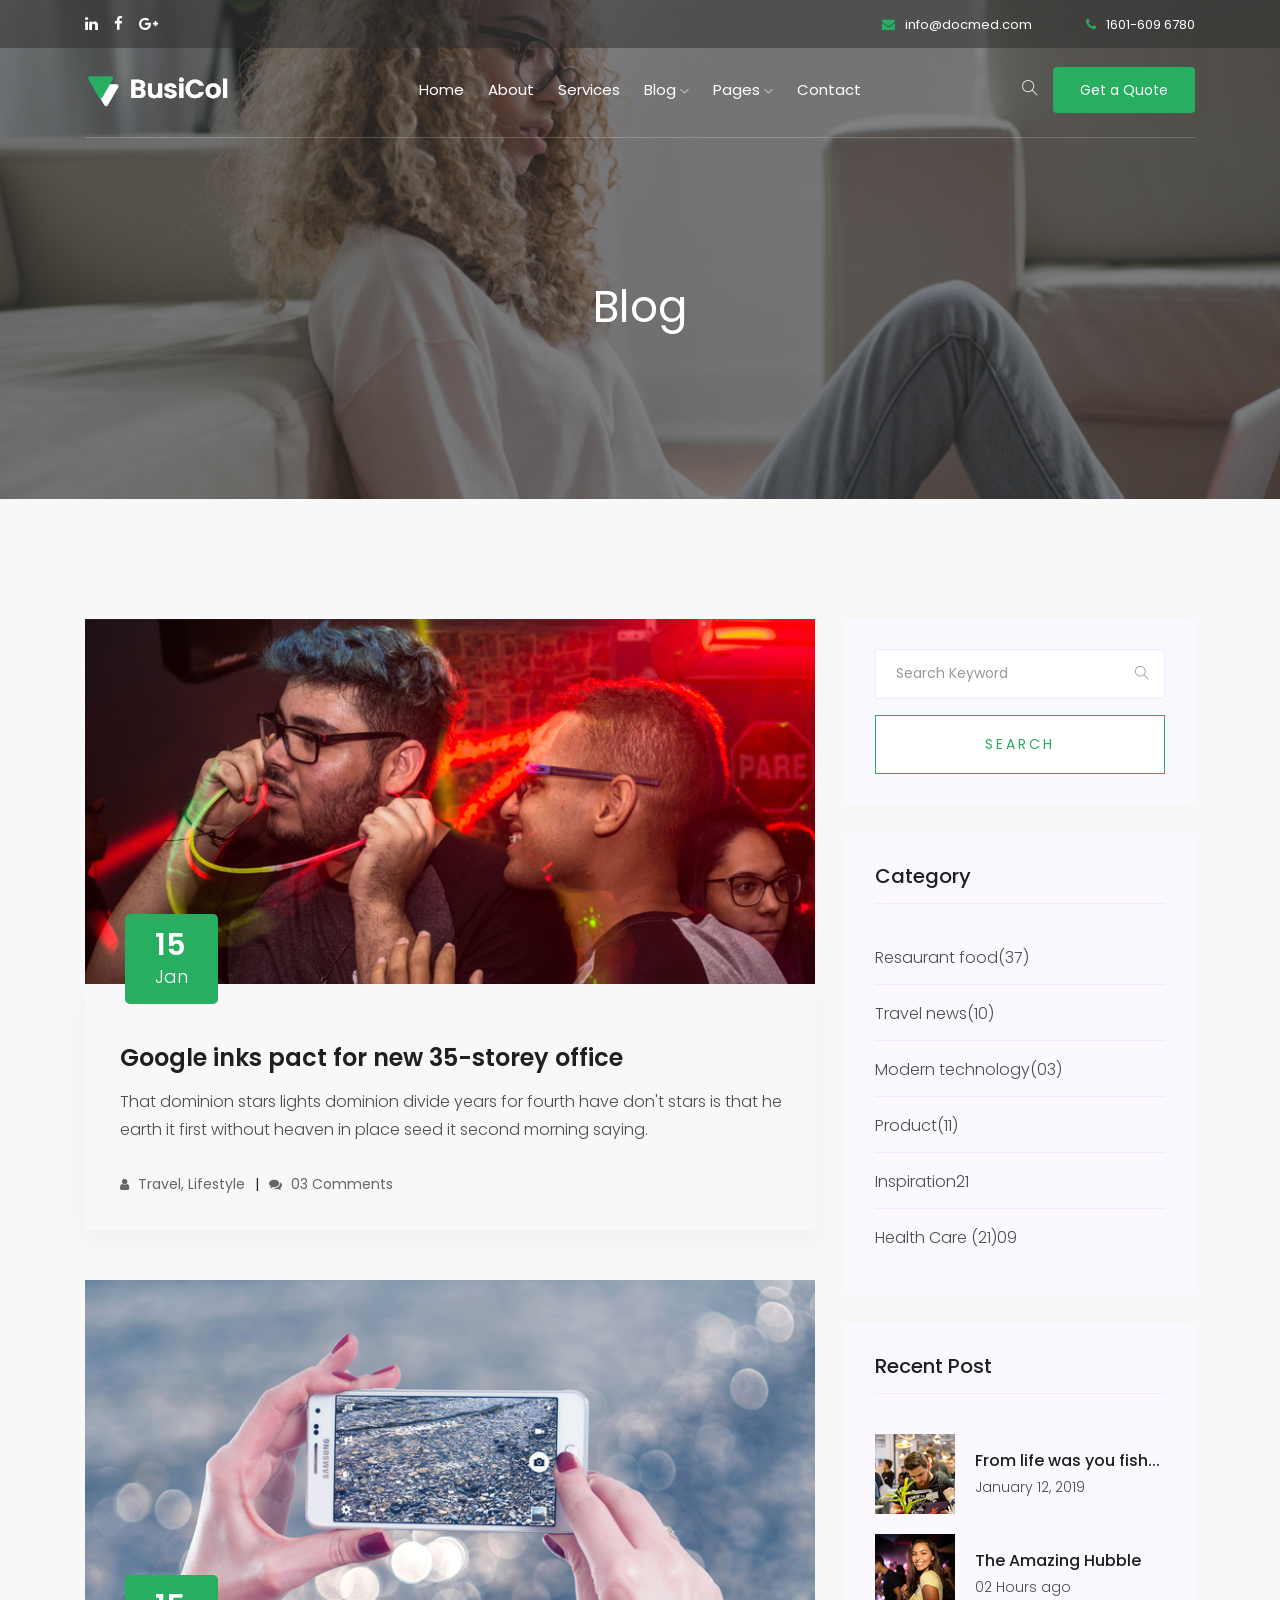
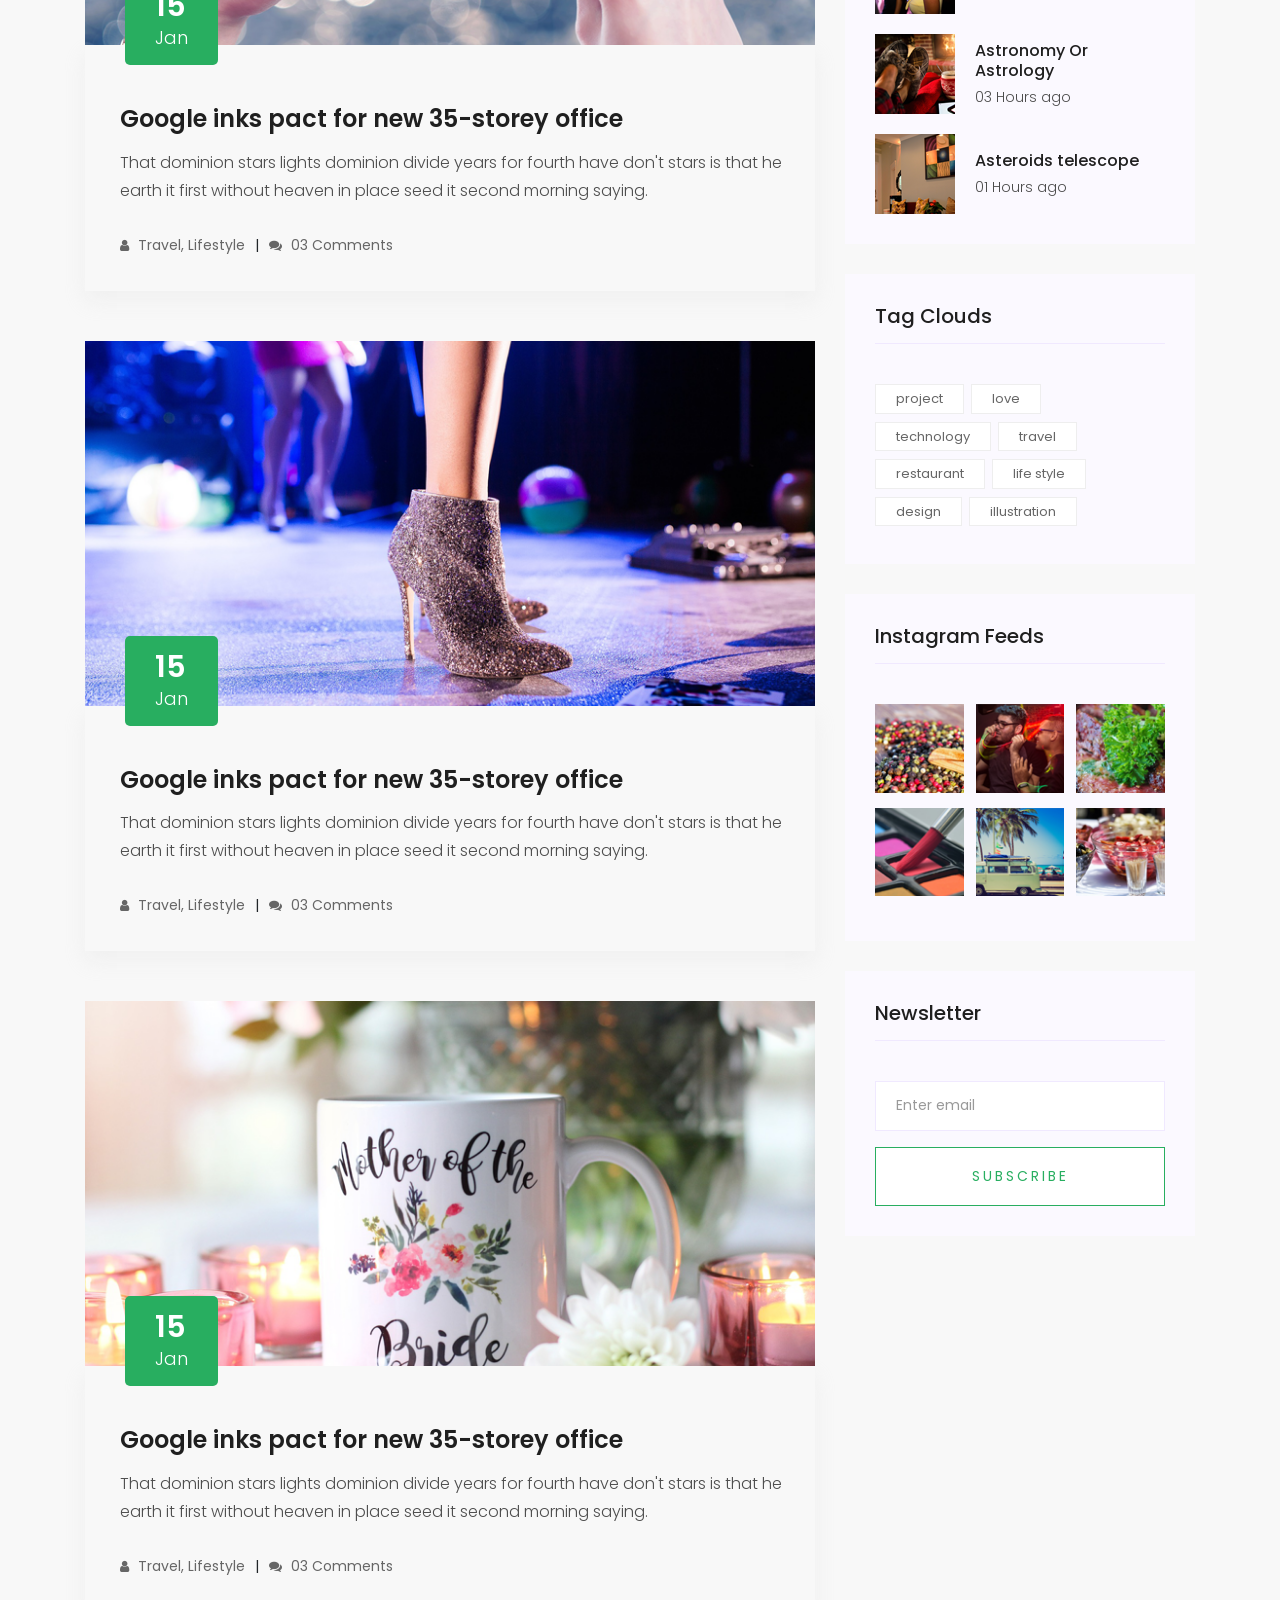
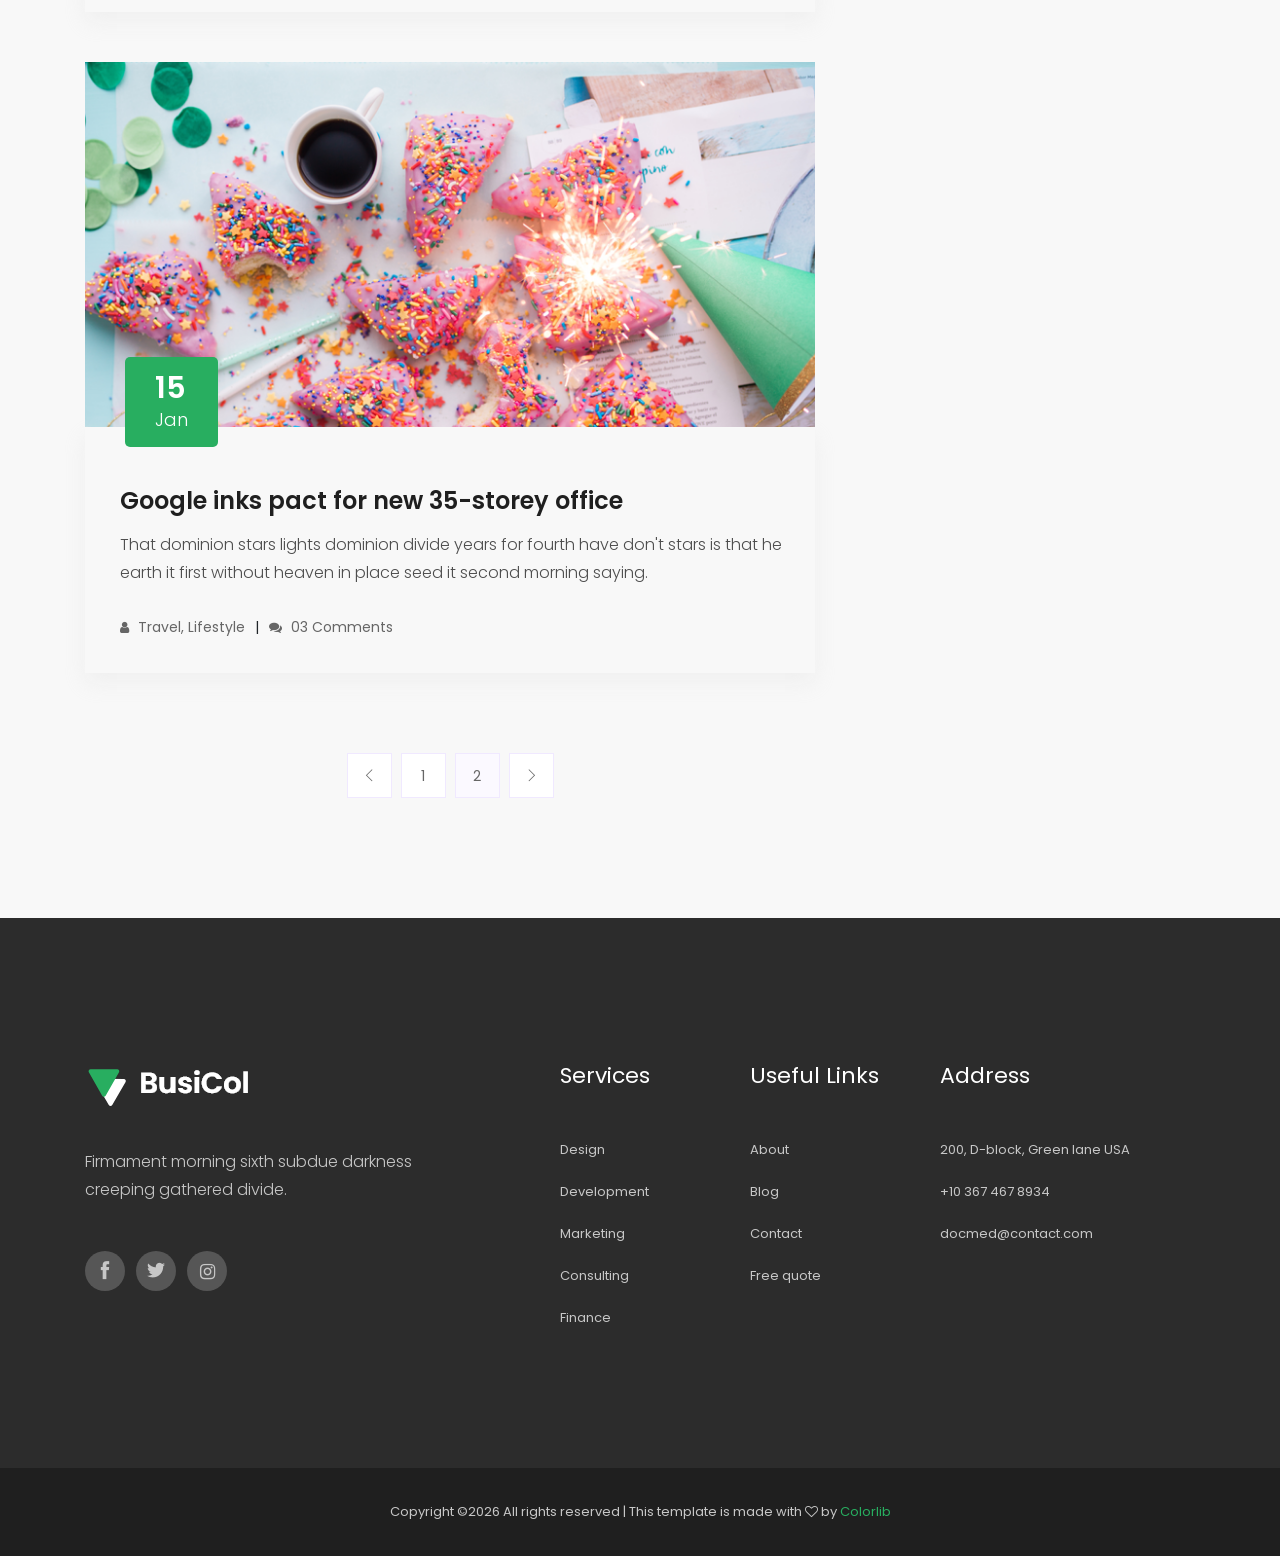
<file: midterm/blog.html>
<!doctype html>
<html class="no-js" lang="zxx">

<head>
    <meta charset="utf-8">
    <meta http-equiv="x-ua-compatible" content="ie=edge">
    <title>Busicol</title>
    <meta name="description" content="">
    <meta name="viewport" content="width=device-width, initial-scale=1">

    <!-- <link rel="manifest" href="site.webmanifest"> -->
    <link rel="shortcut icon" type="image/x-icon" href="img/favicon.png">
    <!-- Place favicon.ico in the root directory -->

    <!-- CSS here -->
    <link rel="stylesheet" href="css/bootstrap.min.css">
    <link rel="stylesheet" href="css/owl.carousel.min.css">
    <link rel="stylesheet" href="css/magnific-popup.css">
    <link rel="stylesheet" href="css/font-awesome.min.css">
    <link rel="stylesheet" href="css/themify-icons.css">
    <link rel="stylesheet" href="css/nice-select.css">
    <link rel="stylesheet" href="css/flaticon.css">
    <link rel="stylesheet" href="css/gijgo.css">
    <link rel="stylesheet" href="css/animate.css">
    <link rel="stylesheet" href="css/slicknav.css">
    <link rel="stylesheet" href="css/style.css">
    <!-- <link rel="stylesheet" href="css/responsive.css"> -->
</head>

<body>
    <!--[if lte IE 9]>
            <p class="browserupgrade">You are using an <strong>outdated</strong> browser. Please <a href="https://browsehappy.com/">upgrade your browser</a> to improve your experience and security.</p>
        <![endif]-->

    <!-- header-start -->
    <header>
        <div class="header-area ">
            <div class="header-top_area d-none d-lg-block">
                <div class="container">
                    <div class="row">
                        <div class="col-xl-6 col-md-6 ">
                            <div class="social_media_links">
                                <a href="#">
                                    <i class="fa fa-linkedin"></i>
                                </a>
                                <a href="#">
                                    <i class="fa fa-facebook"></i>
                                </a>
                                <a href="#">
                                    <i class="fa fa-google-plus"></i>
                                </a>
                            </div>
                        </div>
                        <div class="col-xl-6 col-md-6">
                            <div class="short_contact_list">
                                <ul>
                                    <li><a href="#"> <i class="fa fa-envelope"></i> info@docmed.com</a></li>
                                    <li><a href="#"> <i class="fa fa-phone"></i> 1601-609 6780</a></li>
                                </ul>
                            </div>
                        </div>
                    </div>
                </div>
            </div>
            <div id="sticky-header" class="main-header-area">
                <div class="container">
                    <div class="header_bottom_border white_border">
                        <div class="row align-items-center">
                            <div class="col-xl-3 col-lg-2">
                                <div class="logo">
                                    <a href="index.html">
                                        <img src="img/logo.png" alt="">
                                    </a>
                                </div>
                            </div>
                            <div class="col-xl-6 col-lg-7">
                                <div class="main-menu  d-none d-lg-block">
                                    <nav>
                                        <ul id="navigation">
                                            <li><a class="active" href="index.html">home</a></li>
                                            <li><a href="about.html">About</a></li>
                                            <li><a href="service.html">Services</a></li>
                                            <li><a href="#">blog <i class="ti-angle-down"></i></a>
                                                <ul class="submenu">
                                                    <li><a href="blog.html">blog</a></li>
                                                    <li><a href="single-blog.html">single-blog</a></li>
                                                </ul>
                                            </li>
                                            <li><a href="#">pages <i class="ti-angle-down"></i></a>
                                                <ul class="submenu">
                                                     <li><a href="elements.html">elements</a></li>
                                                    <li><a href="Portfolio.html">Portfolio</a></li>
                                                    <li><a href="portfolio_details.html">Portfolio details</a></li>
                                                </ul>
                                            </li>
                                            <li><a href="contact.html">Contact</a></li>
                                        </ul>
                                    </nav>
                                </div>
                            </div>
                            <div class="col-xl-3 col-lg-3 d-none d-lg-block">
                                <div class="Appointment">
                                    <div class="search_button">
                                        <a href="#">
                                            <i class="ti-search"></i>
                                        </a>
                                    </div>
                                    <div class="book_btn d-none d-lg-block">
                                        <a class="popup-with-form" href="#test-form">Get a Quote</a>
                                    </div>
                                </div>
                            </div>
                            <div class="col-12">
                                <div class="mobile_menu d-block d-lg-none"></div>
                            </div>
                        </div>
                    </div>

                </div>
            </div>
        </div>
    </header>
    <!-- header-end -->

    <!-- bradcam_area  -->
    <div class="bradcam_area breadcam_bg_4">
        <div class="container">
            <div class="row">
                <div class="col-xl-12">
                    <div class="bradcam_text text-center">
                        <h3>Blog</h3>
                    </div>
                </div>
            </div>
        </div>
    </div>
    <!--/ bradcam_area  -->


    <!--================Blog Area =================-->
    <section class="blog_area section-padding">
        <div class="container">
            <div class="row">
                <div class="col-lg-8 mb-5 mb-lg-0">
                    <div class="blog_left_sidebar">
                        <article class="blog_item">
                            <div class="blog_item_img">
                                <img class="card-img rounded-0" src="img/blog/single_blog_1.png" alt="">
                                <a href="#" class="blog_item_date">
                                    <h3>15</h3>
                                    <p>Jan</p>
                                </a>
                            </div>

                            <div class="blog_details">
                                <a class="d-inline-block" href="single-blog.html">
                                    <h2>Google inks pact for new 35-storey office</h2>
                                </a>
                                <p>That dominion stars lights dominion divide years for fourth have don't stars is that
                                    he earth it first without heaven in place seed it second morning saying.</p>
                                <ul class="blog-info-link">
                                    <li><a href="#"><i class="fa fa-user"></i> Travel, Lifestyle</a></li>
                                    <li><a href="#"><i class="fa fa-comments"></i> 03 Comments</a></li>
                                </ul>
                            </div>
                        </article>

                        <article class="blog_item">
                            <div class="blog_item_img">
                                <img class="card-img rounded-0" src="img/blog/single_blog_2.png" alt="">
                                <a href="#" class="blog_item_date">
                                    <h3>15</h3>
                                    <p>Jan</p>
                                </a>
                            </div>

                            <div class="blog_details">
                                <a class="d-inline-block" href="single-blog.html">
                                    <h2>Google inks pact for new 35-storey office</h2>
                                </a>
                                <p>That dominion stars lights dominion divide years for fourth have don't stars is that
                                    he earth it first without heaven in place seed it second morning saying.</p>
                                <ul class="blog-info-link">
                                    <li><a href="#"><i class="fa fa-user"></i> Travel, Lifestyle</a></li>
                                    <li><a href="#"><i class="fa fa-comments"></i> 03 Comments</a></li>
                                </ul>
                            </div>
                        </article>

                        <article class="blog_item">
                            <div class="blog_item_img">
                                <img class="card-img rounded-0" src="img/blog/single_blog_3.png" alt="">
                                <a href="#" class="blog_item_date">
                                    <h3>15</h3>
                                    <p>Jan</p>
                                </a>
                            </div>

                            <div class="blog_details">
                                <a class="d-inline-block" href="single-blog.html">
                                    <h2>Google inks pact for new 35-storey office</h2>
                                </a>
                                <p>That dominion stars lights dominion divide years for fourth have don't stars is that
                                    he earth it first without heaven in place seed it second morning saying.</p>
                                <ul class="blog-info-link">
                                    <li><a href="#"><i class="fa fa-user"></i> Travel, Lifestyle</a></li>
                                    <li><a href="#"><i class="fa fa-comments"></i> 03 Comments</a></li>
                                </ul>
                            </div>
                        </article>

                        <article class="blog_item">
                            <div class="blog_item_img">
                                <img class="card-img rounded-0" src="img/blog/single_blog_4.png" alt="">
                                <a href="#" class="blog_item_date">
                                    <h3>15</h3>
                                    <p>Jan</p>
                                </a>
                            </div>

                            <div class="blog_details">
                                <a class="d-inline-block" href="single-blog.html">
                                    <h2>Google inks pact for new 35-storey office</h2>
                                </a>
                                <p>That dominion stars lights dominion divide years for fourth have don't stars is that
                                    he earth it first without heaven in place seed it second morning saying.</p>
                                <ul class="blog-info-link">
                                    <li><a href="#"><i class="fa fa-user"></i> Travel, Lifestyle</a></li>
                                    <li><a href="#"><i class="fa fa-comments"></i> 03 Comments</a></li>
                                </ul>
                            </div>
                        </article>

                        <article class="blog_item">
                            <div class="blog_item_img">
                                <img class="card-img rounded-0" src="img/blog/single_blog_5.png" alt="">
                                <a href="#" class="blog_item_date">
                                    <h3>15</h3>
                                    <p>Jan</p>
                                </a>
                            </div>

                            <div class="blog_details">
                                <a class="d-inline-block" href="single-blog.html">
                                    <h2>Google inks pact for new 35-storey office</h2>
                                </a>
                                <p>That dominion stars lights dominion divide years for fourth have don't stars is that
                                    he earth it first without heaven in place seed it second morning saying.</p>
                                <ul class="blog-info-link">
                                    <li><a href="#"><i class="fa fa-user"></i> Travel, Lifestyle</a></li>
                                    <li><a href="#"><i class="fa fa-comments"></i> 03 Comments</a></li>
                                </ul>
                            </div>
                        </article>

                        <nav class="blog-pagination justify-content-center d-flex">
                            <ul class="pagination">
                                <li class="page-item">
                                    <a href="#" class="page-link" aria-label="Previous">
                                        <i class="ti-angle-left"></i>
                                    </a>
                                </li>
                                <li class="page-item">
                                    <a href="#" class="page-link">1</a>
                                </li>
                                <li class="page-item active">
                                    <a href="#" class="page-link">2</a>
                                </li>
                                <li class="page-item">
                                    <a href="#" class="page-link" aria-label="Next">
                                        <i class="ti-angle-right"></i>
                                    </a>
                                </li>
                            </ul>
                        </nav>
                    </div>
                </div>
                <div class="col-lg-4">
                    <div class="blog_right_sidebar">
                        <aside class="single_sidebar_widget search_widget">
                            <form action="#">
                                <div class="form-group">
                                    <div class="input-group mb-3">
                                        <input type="text" class="form-control" placeholder='Search Keyword'
                                            onfocus="this.placeholder = ''"
                                            onblur="this.placeholder = 'Search Keyword'">
                                        <div class="input-group-append">
                                            <button class="btn" type="button"><i class="ti-search"></i></button>
                                        </div>
                                    </div>
                                </div>
                                <button class="button rounded-0 primary-bg text-white w-100 btn_1 boxed-btn"
                                    type="submit">Search</button>
                            </form>
                        </aside>

                        <aside class="single_sidebar_widget post_category_widget">
                            <h4 class="widget_title">Category</h4>
                            <ul class="list cat-list">
                                <li>
                                    <a href="#" class="d-flex">
                                        <p>Resaurant food</p>
                                        <p>(37)</p>
                                    </a>
                                </li>
                                <li>
                                    <a href="#" class="d-flex">
                                        <p>Travel news</p>
                                        <p>(10)</p>
                                    </a>
                                </li>
                                <li>
                                    <a href="#" class="d-flex">
                                        <p>Modern technology</p>
                                        <p>(03)</p>
                                    </a>
                                </li>
                                <li>
                                    <a href="#" class="d-flex">
                                        <p>Product</p>
                                        <p>(11)</p>
                                    </a>
                                </li>
                                <li>
                                    <a href="#" class="d-flex">
                                        <p>Inspiration</p>
                                        <p>21</p>
                                    </a>
                                </li>
                                <li>
                                    <a href="#" class="d-flex">
                                        <p>Health Care (21)</p>
                                        <p>09</p>
                                    </a>
                                </li>
                            </ul>
                        </aside>

                        <aside class="single_sidebar_widget popular_post_widget">
                            <h3 class="widget_title">Recent Post</h3>
                            <div class="media post_item">
                                <img src="img/post/post_1.png" alt="post">
                                <div class="media-body">
                                    <a href="single-blog.html">
                                        <h3>From life was you fish...</h3>
                                    </a>
                                    <p>January 12, 2019</p>
                                </div>
                            </div>
                            <div class="media post_item">
                                <img src="img/post/post_2.png" alt="post">
                                <div class="media-body">
                                    <a href="single-blog.html">
                                        <h3>The Amazing Hubble</h3>
                                    </a>
                                    <p>02 Hours ago</p>
                                </div>
                            </div>
                            <div class="media post_item">
                                <img src="img/post/post_3.png" alt="post">
                                <div class="media-body">
                                    <a href="single-blog.html">
                                        <h3>Astronomy Or Astrology</h3>
                                    </a>
                                    <p>03 Hours ago</p>
                                </div>
                            </div>
                            <div class="media post_item">
                                <img src="img/post/post_4.png" alt="post">
                                <div class="media-body">
                                    <a href="single-blog.html">
                                        <h3>Asteroids telescope</h3>
                                    </a>
                                    <p>01 Hours ago</p>
                                </div>
                            </div>
                        </aside>
                        <aside class="single_sidebar_widget tag_cloud_widget">
                            <h4 class="widget_title">Tag Clouds</h4>
                            <ul class="list">
                                <li>
                                    <a href="#">project</a>
                                </li>
                                <li>
                                    <a href="#">love</a>
                                </li>
                                <li>
                                    <a href="#">technology</a>
                                </li>
                                <li>
                                    <a href="#">travel</a>
                                </li>
                                <li>
                                    <a href="#">restaurant</a>
                                </li>
                                <li>
                                    <a href="#">life style</a>
                                </li>
                                <li>
                                    <a href="#">design</a>
                                </li>
                                <li>
                                    <a href="#">illustration</a>
                                </li>
                            </ul>
                        </aside>


                        <aside class="single_sidebar_widget instagram_feeds">
                            <h4 class="widget_title">Instagram Feeds</h4>
                            <ul class="instagram_row flex-wrap">
                                <li>
                                    <a href="#">
                                        <img class="img-fluid" src="img/post/post_5.png" alt="">
                                    </a>
                                </li>
                                <li>
                                    <a href="#">
                                        <img class="img-fluid" src="img/post/post_6.png" alt="">
                                    </a>
                                </li>
                                <li>
                                    <a href="#">
                                        <img class="img-fluid" src="img/post/post_7.png" alt="">
                                    </a>
                                </li>
                                <li>
                                    <a href="#">
                                        <img class="img-fluid" src="img/post/post_8.png" alt="">
                                    </a>
                                </li>
                                <li>
                                    <a href="#">
                                        <img class="img-fluid" src="img/post/post_9.png" alt="">
                                    </a>
                                </li>
                                <li>
                                    <a href="#">
                                        <img class="img-fluid" src="img/post/post_10.png" alt="">
                                    </a>
                                </li>
                            </ul>
                        </aside>


                        <aside class="single_sidebar_widget newsletter_widget">
                            <h4 class="widget_title">Newsletter</h4>

                            <form action="#">
                                <div class="form-group">
                                    <input type="email" class="form-control" onfocus="this.placeholder = ''"
                                        onblur="this.placeholder = 'Enter email'" placeholder='Enter email' required>
                                </div>
                                <button class="button rounded-0 primary-bg text-white w-100 btn_1 boxed-btn"
                                    type="submit">Subscribe</button>
                            </form>
                        </aside>
                    </div>
                </div>
            </div>
        </div>
    </section>
    <!--================Blog Area =================-->

    <!-- footer start -->
    <footer class="footer">
        <div class="footer_top">
            <div class="container">
                <div class="row">
                    <div class="col-xl-4 col-md-6 col-lg-4">
                        <div class="footer_widget">
                            <div class="footer_logo">
                                <a href="#">
                                    <img src="img/footer_logo.png" alt="">
                                </a>
                            </div>
                            <p>
                                Firmament morning sixth subdue darkness
                                creeping gathered divide.
                            </p>
                            <div class="socail_links">
                                <ul>
                                    <li>
                                        <a href="#">
                                            <i class="ti-facebook"></i>
                                        </a>
                                    </li>
                                    <li>
                                        <a href="#">
                                            <i class="ti-twitter-alt"></i>
                                        </a>
                                    </li>
                                    <li>
                                        <a href="#">
                                            <i class="fa fa-instagram"></i>
                                        </a>
                                    </li>
                                </ul>
                            </div>

                        </div>
                    </div>
                    <div class="col-xl-2 offset-xl-1 col-md-6 col-lg-3">
                        <div class="footer_widget">
                            <h3 class="footer_title">
                                    Services
                            </h3>
                            <ul>
                                <li><a href="#">Design</a></li>
                                <li><a href="#">Development</a></li>
                                <li><a href="#">Marketing</a></li>
                                <li><a href="#">Consulting</a></li>
                                <li><a href="#">Finance</a></li>
                            </ul>

                        </div>
                    </div>
                    <div class="col-xl-2 col-md-6 col-lg-2">
                        <div class="footer_widget">
                            <h3 class="footer_title">
                                    Useful Links
                            </h3>
                            <ul>
                                <li><a href="#">About</a></li>
                                <li><a href="#">Blog</a></li>
                                <li><a href="#"> Contact</a></li>
                                <li><a href="#"> Free quote</a></li>
                            </ul>
                        </div>
                    </div>
                    <div class="col-xl-3 col-md-6 col-lg-3">
                        <div class="footer_widget">
                            <h3 class="footer_title">
                                Address
                            </h3>
                            <ul>
                                    <li>200, D-block, Green lane USA</li>
                                    <li>+10 367 467 8934</li>
                                    <li><a href="#"> docmed@contact.com</a></li>
                                </ul>
                        </div>
                    </div>
                </div>
            </div>
        </div>
        <div class="copy-right_text">
            <div class="container">
                <div class="footer_border"></div>
                <div class="row">
                    <div class="col-xl-12">
                        <p class="copy_right text-center">
                            <!-- Link back to Colorlib can't be removed. Template is licensed under CC BY 3.0. -->
Copyright &copy;<script>document.write(new Date().getFullYear());</script> All rights reserved | This template is made with <i class="fa fa-heart-o" aria-hidden="true"></i> by <a href="https://colorlib.com" target="_blank">Colorlib</a>
<!-- Link back to Colorlib can't be removed. Template is licensed under CC BY 3.0. -->
                        </p>
                    </div>
                </div>
            </div>
        </div>
    </footer>
    <!--/ footer end  -->

<!-- link that opens popup -->

    <!-- form itself end-->
    <form id="test-form" class="white-popup-block mfp-hide">
        <div class="popup_box ">
            <div class="popup_inner">
                <div class="popup_header">
                    <h3>Get Free Quote</h3>
                </div>
                <div class="custom_form">
                        <div class="row">
                                <div class="col-xl-12">
                                    <input type="text" placeholder="Your Name">
                                </div>
                                <div class="col-xl-12">
                                    <input type="email" placeholder="Email">
                                </div>
                                <div class="col-xl-12">
                                    <textarea name="" id="" cols="30" rows="10" placeholder="Message"></textarea>
                                </div>
                                <div class="col-xl-12">
                                    <button type="submit" class="boxed-btn3">Send</button>
                                </div>
                            </div>
                </div>
            </div>
        </div>
    </form>
    <!-- form itself end -->
    <!-- JS here -->
    <script src="js/vendor/modernizr-3.5.0.min.js"></script>
    <script src="js/vendor/jquery-1.12.4.min.js"></script>
    <script src="js/popper.min.js"></script>
    <script src="js/bootstrap.min.js"></script>
    <script src="js/owl.carousel.min.js"></script>
    <script src="js/isotope.pkgd.min.js"></script>
    <script src="js/ajax-form.js"></script>
    <script src="js/waypoints.min.js"></script>
    <script src="js/jquery.counterup.min.js"></script>
    <script src="js/imagesloaded.pkgd.min.js"></script>
    <script src="js/scrollIt.js"></script>
    <script src="js/jquery.scrollUp.min.js"></script>
    <script src="js/wow.min.js"></script>
    <script src="js/nice-select.min.js"></script>
    <script src="js/jquery.slicknav.min.js"></script>
    <script src="js/jquery.magnific-popup.min.js"></script>
    <script src="js/plugins.js"></script>
    <script src="js/gijgo.min.js"></script>

    <!--contact js-->
    <script src="js/contact.js"></script>
    <script src="js/jquery.ajaxchimp.min.js"></script>
    <script src="js/jquery.form.js"></script>
    <script src="js/jquery.validate.min.js"></script>
    <script src="js/mail-script.js"></script>

    <script src="js/main.js"></script>
    <script>
        $('#datepicker').datepicker({
            iconsLibrary: 'fontawesome',
            icons: {
             rightIcon: '<span class="fa fa-caret-down"></span>'
         }
        });
        $('#datepicker2').datepicker({
            iconsLibrary: 'fontawesome',
            icons: {
             rightIcon: '<span class="fa fa-caret-down"></span>'
         }

        });
    </script>
</body>
</html>
</file>
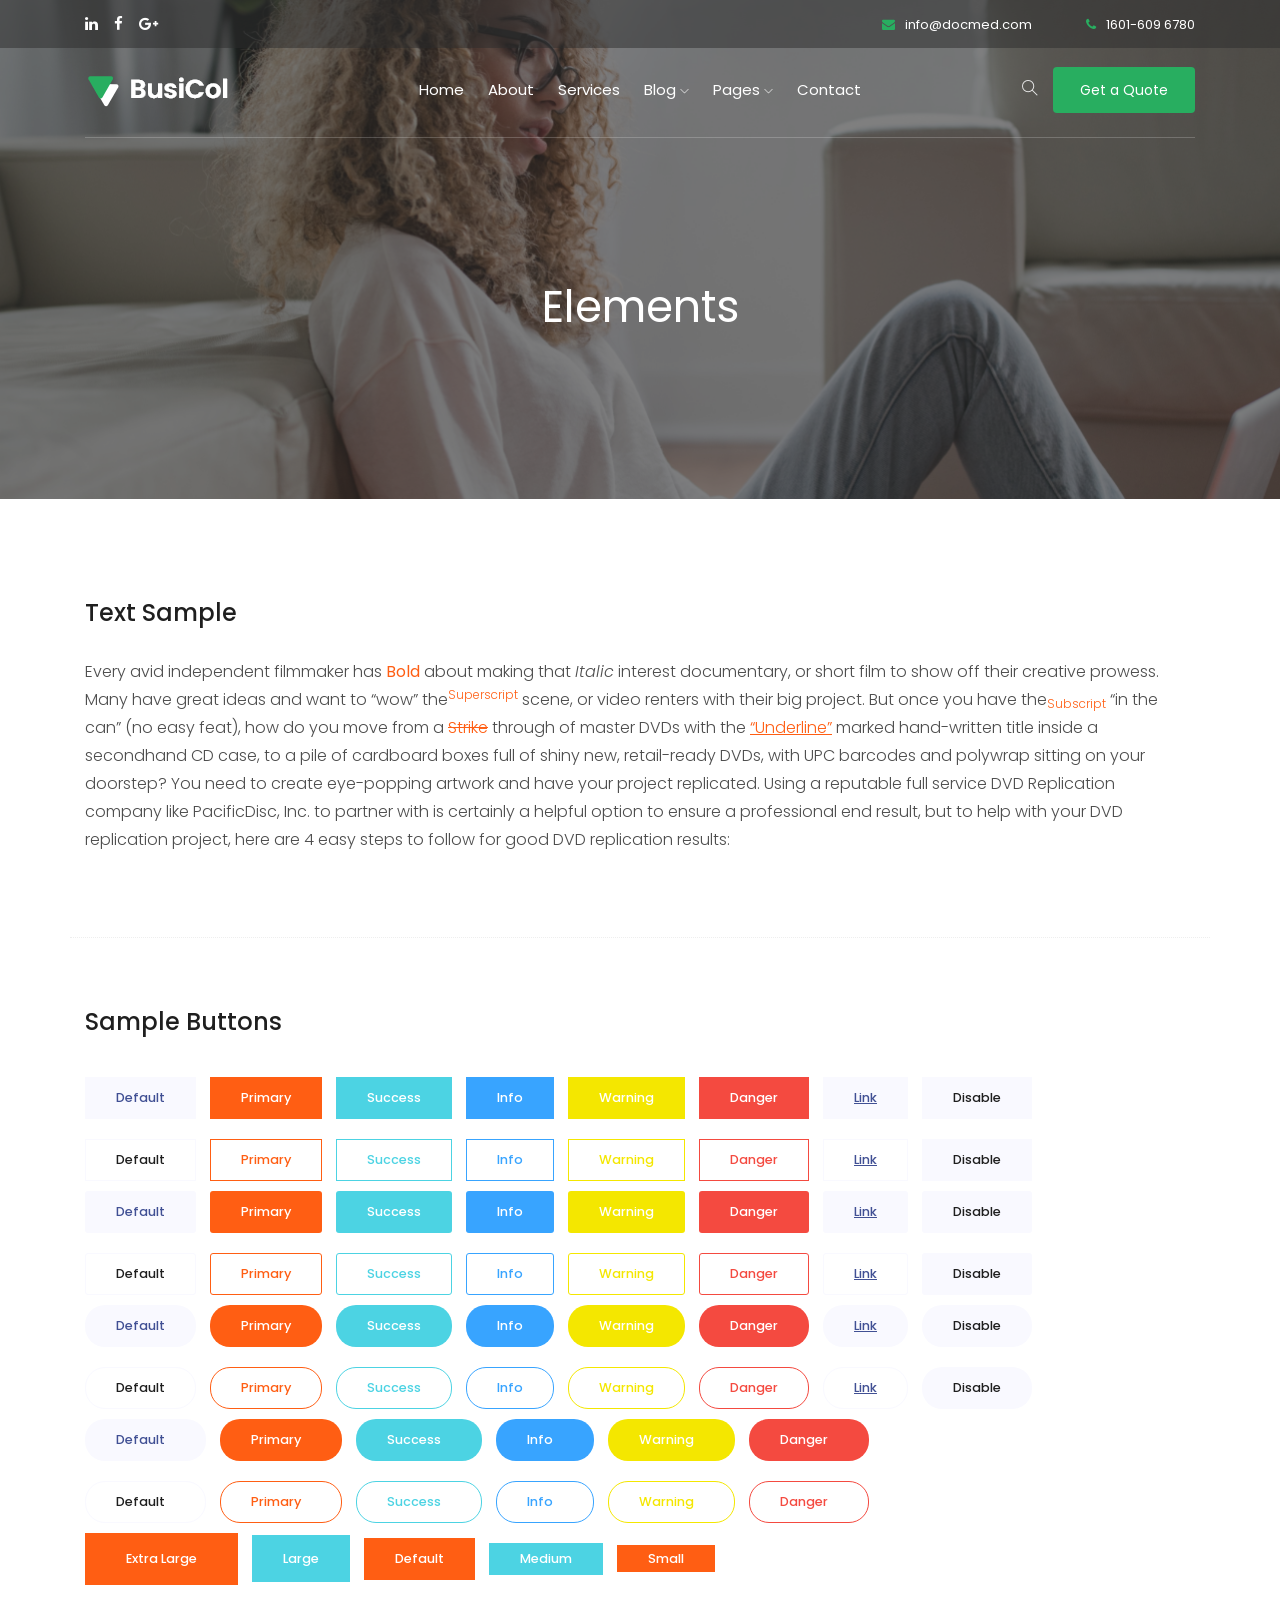
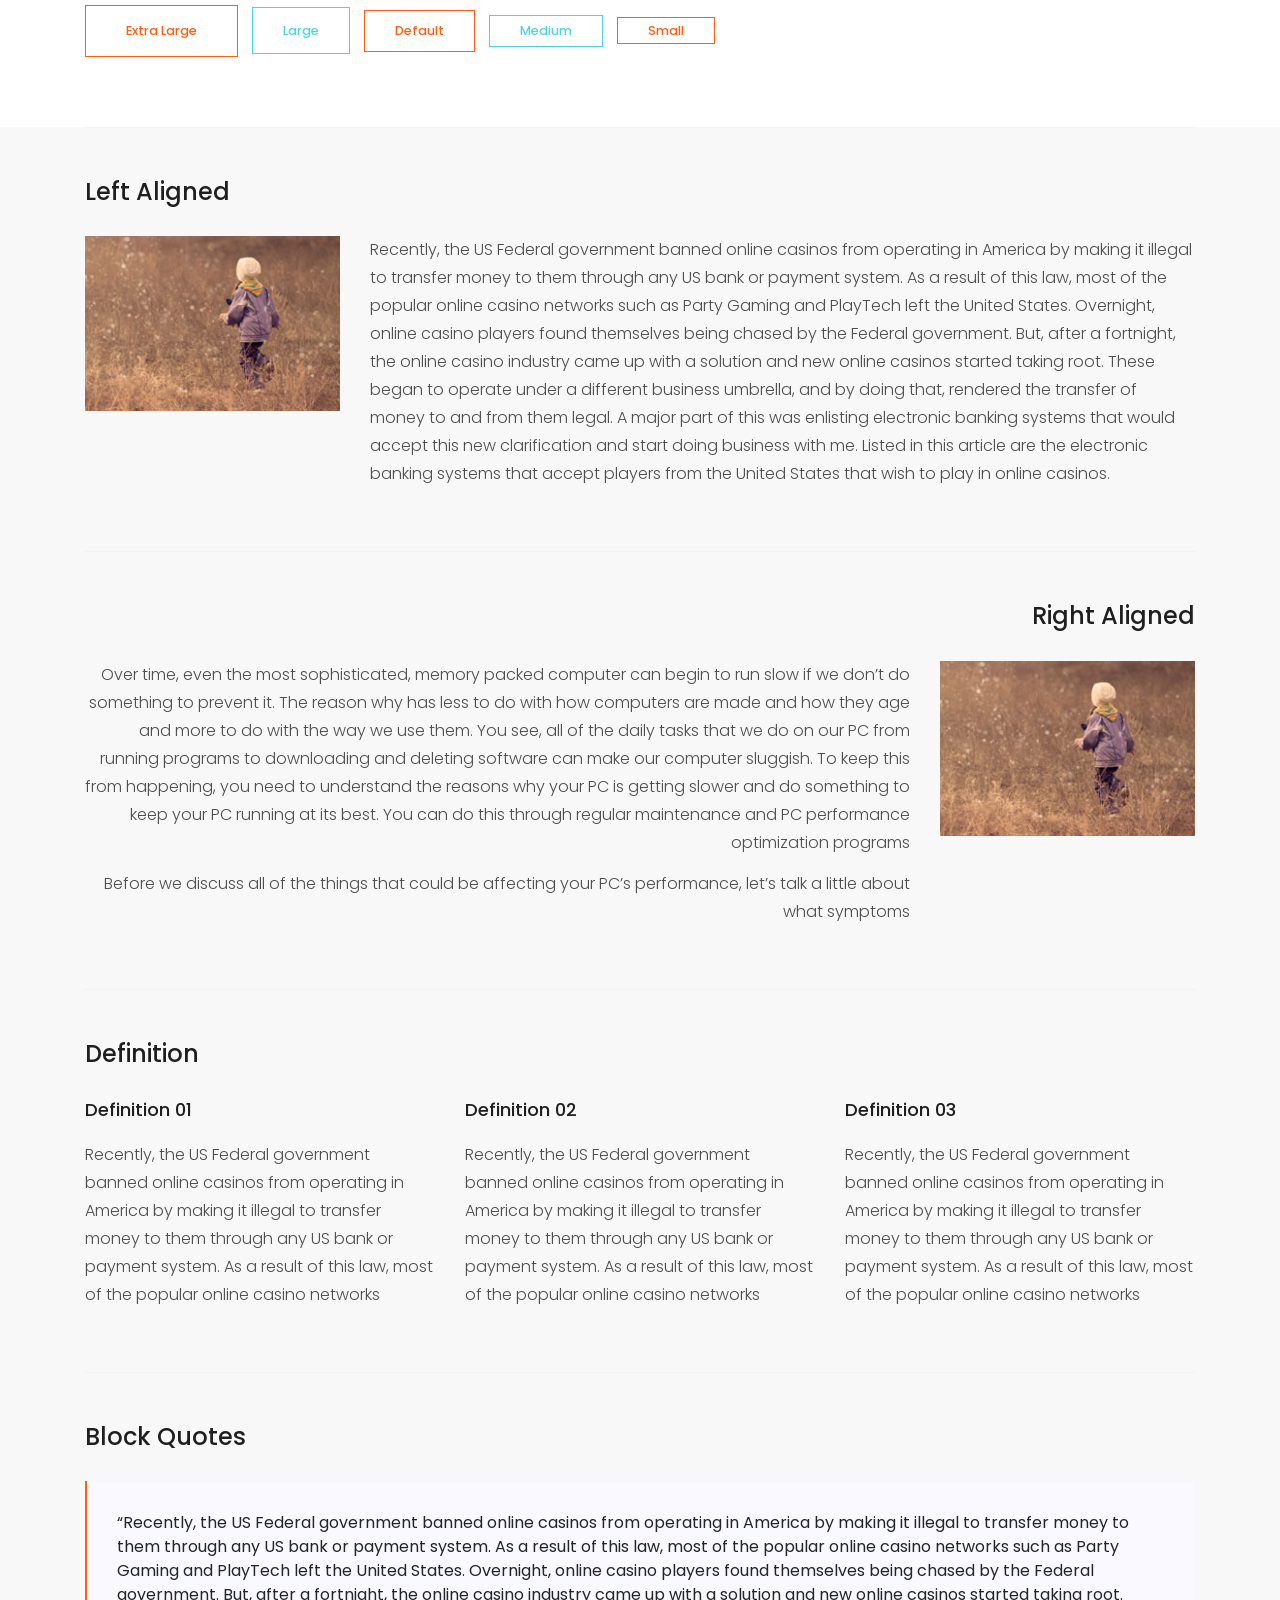
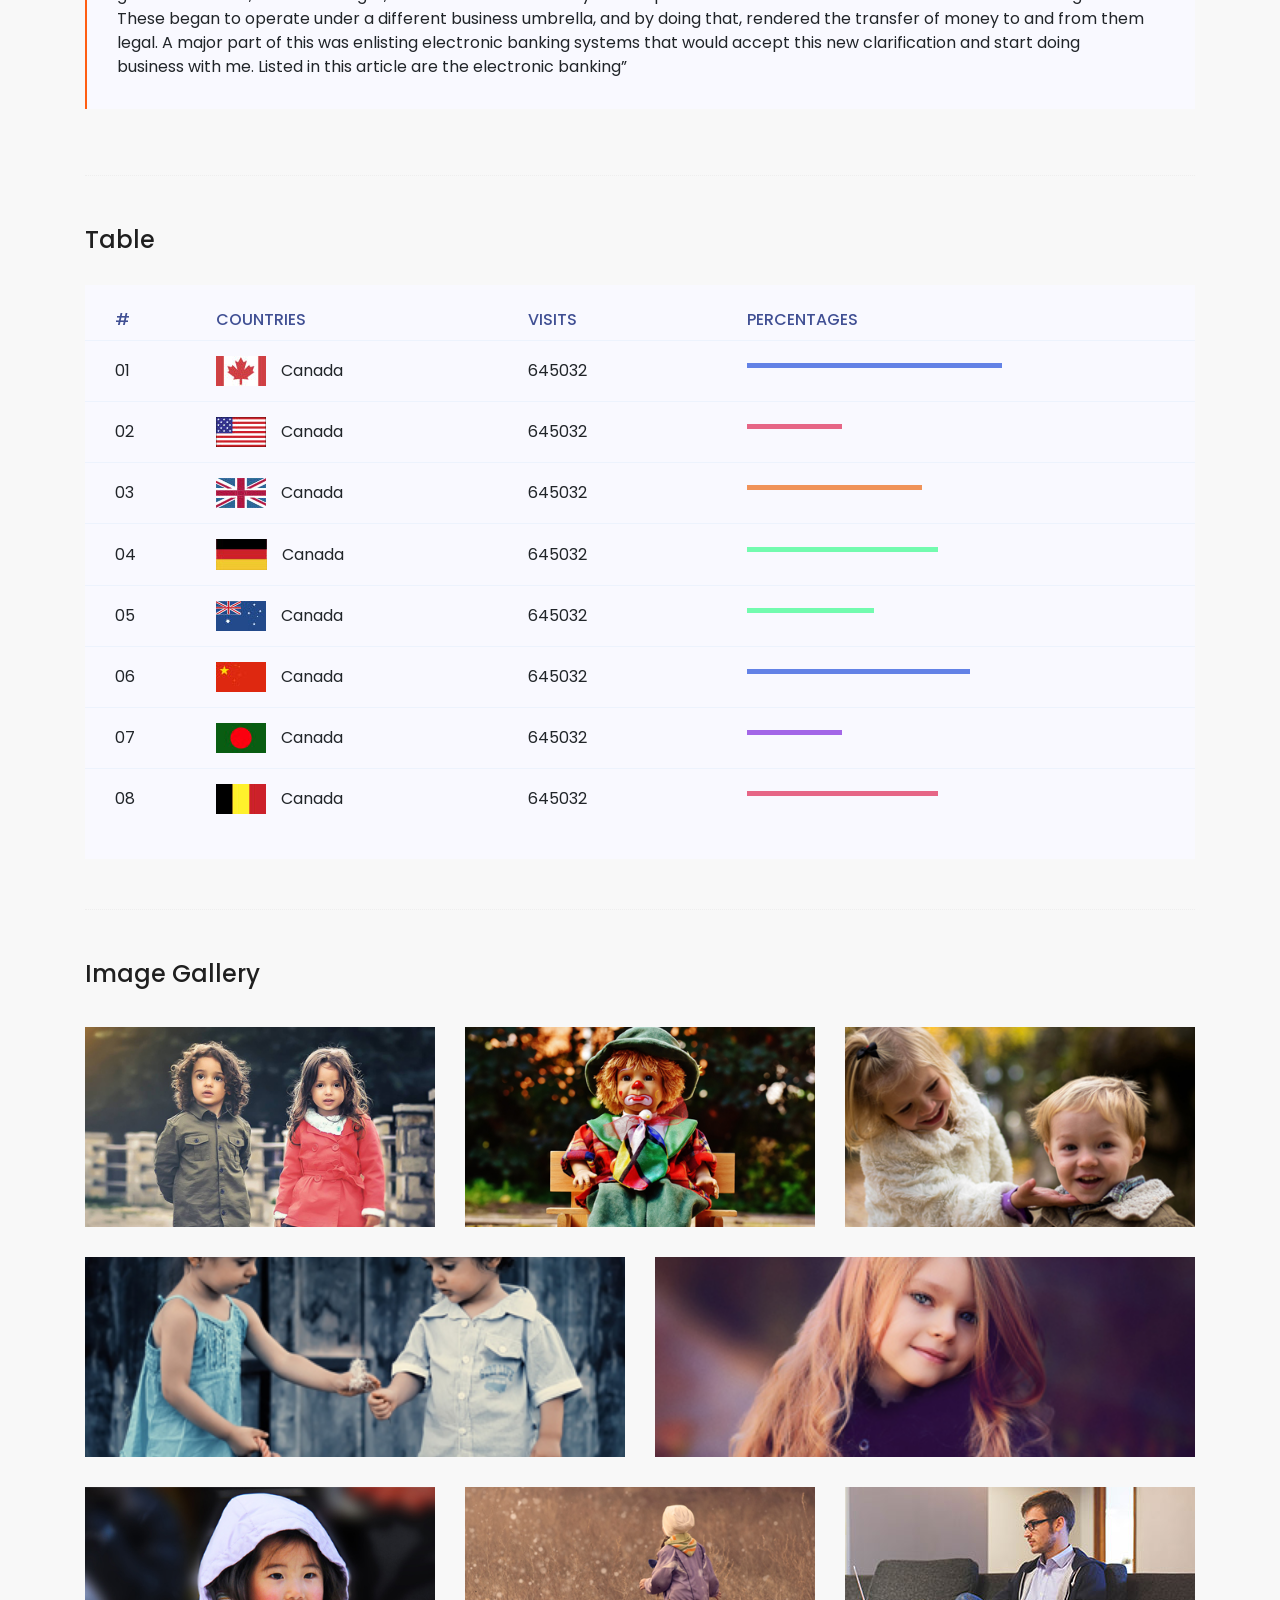
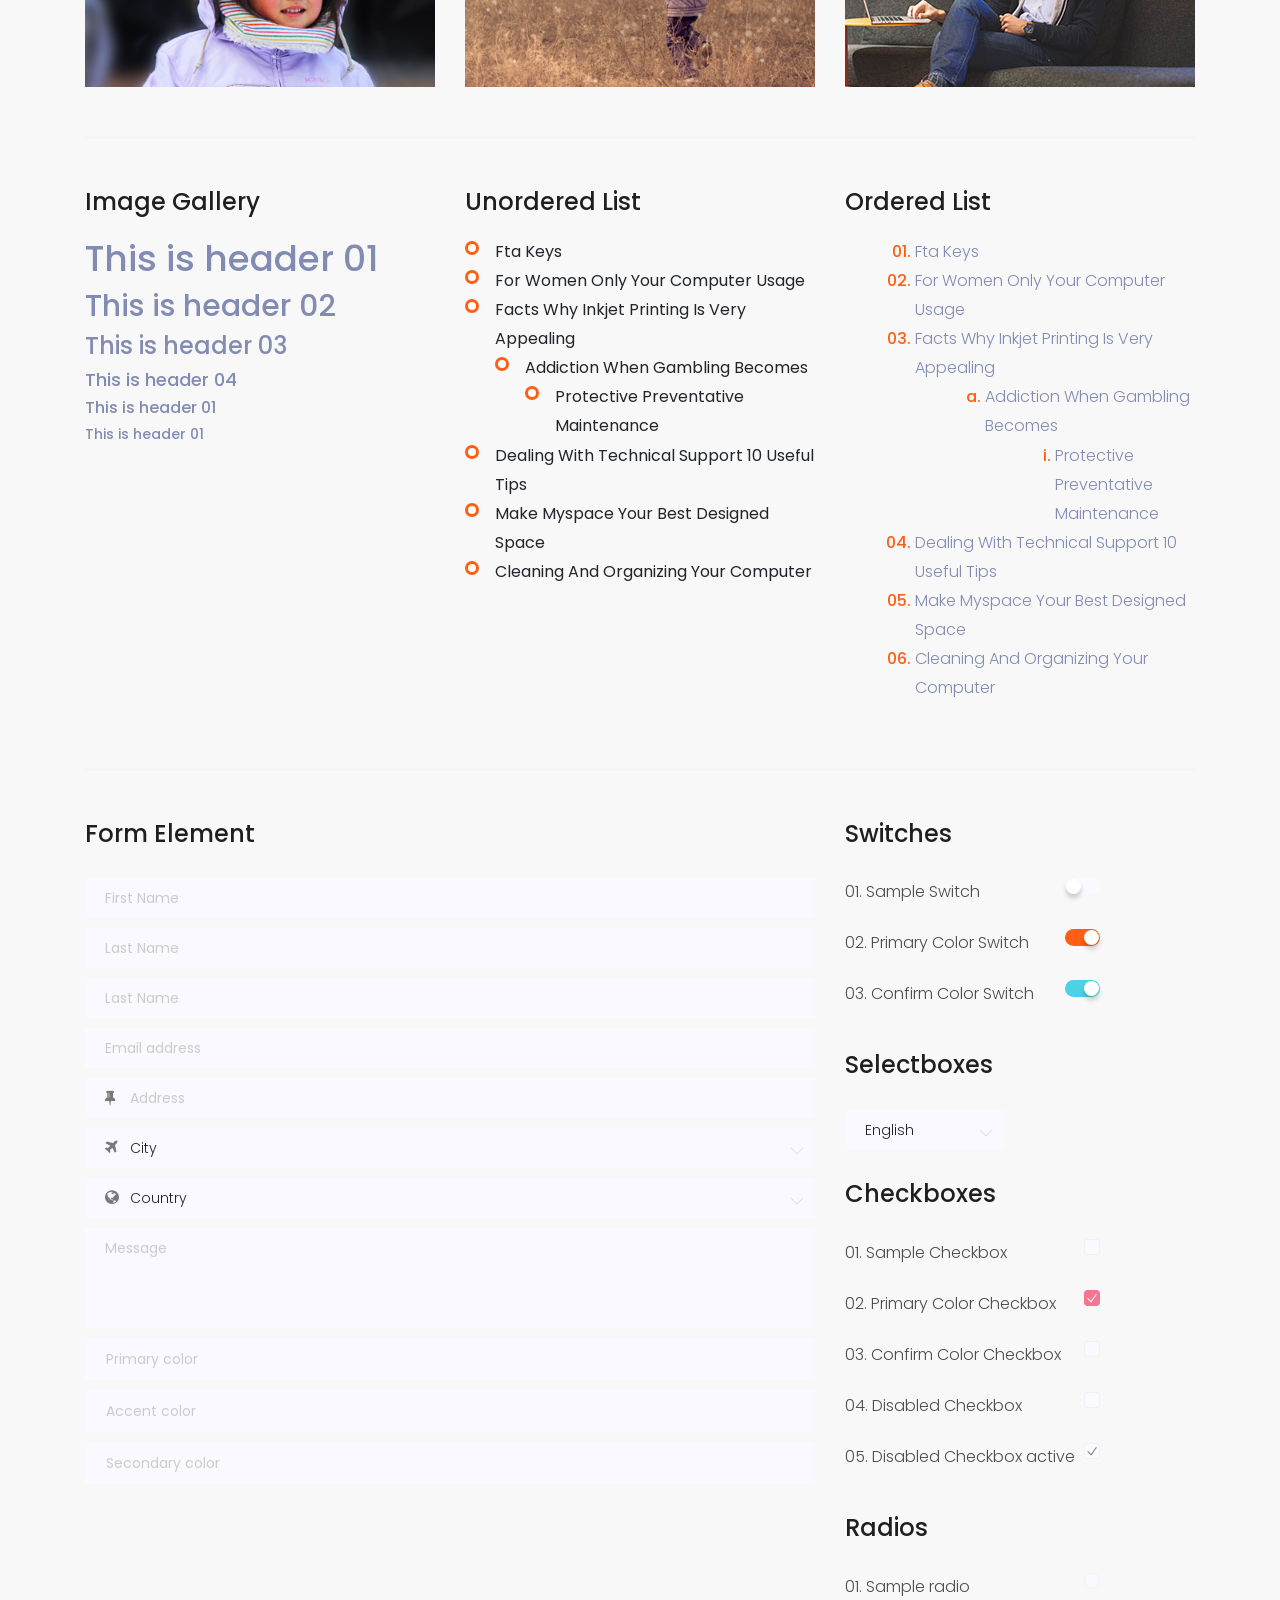
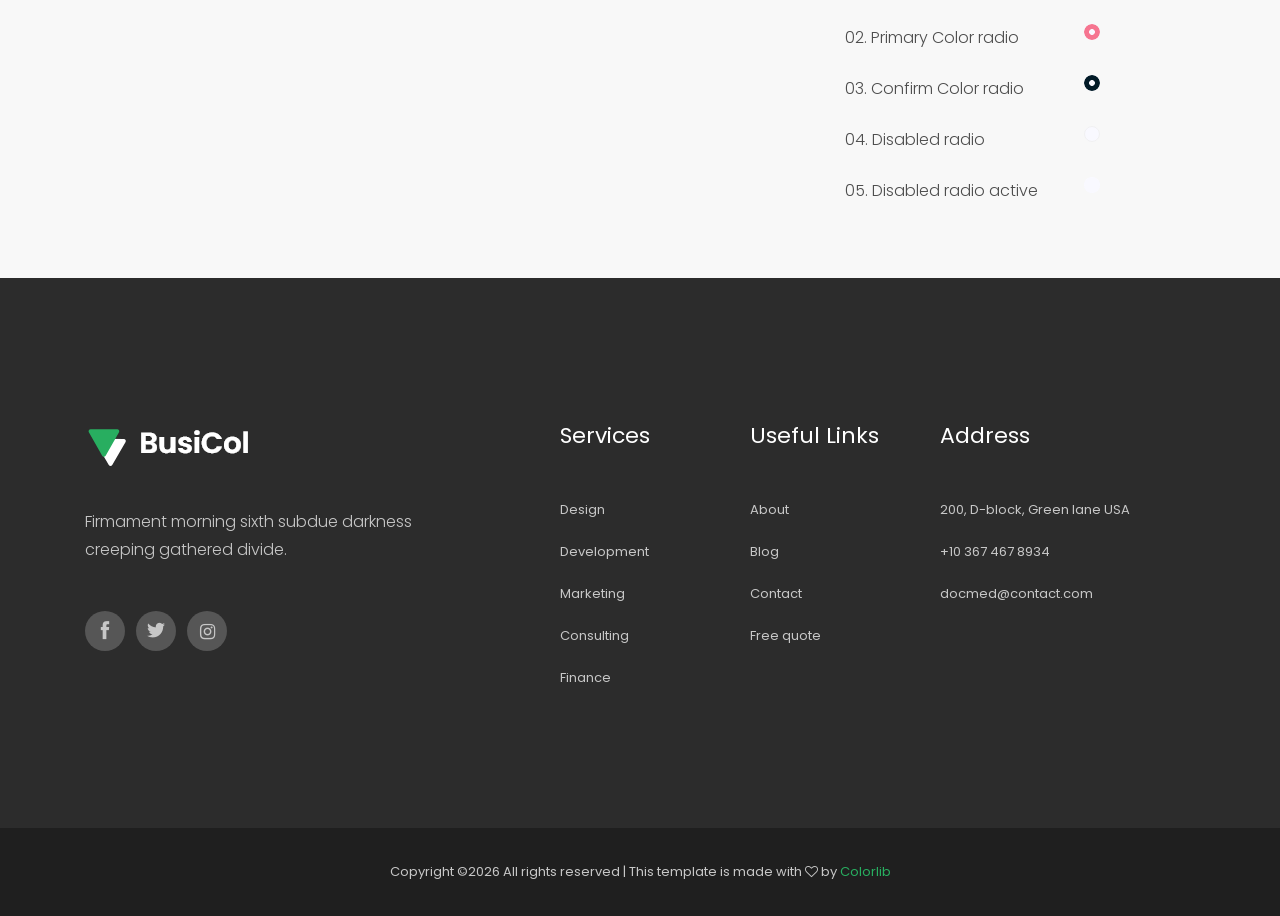
<file: midterm/elements.html>
<!doctype html>
<html class="no-js" lang="zxx">

<head>
	<meta charset="utf-8">
	<meta http-equiv="x-ua-compatible" content="ie=edge">
	<title>Busicol</title>
	<meta name="description" content="">
	<meta name="viewport" content="width=device-width, initial-scale=1">

	<!-- <link rel="manifest" href="site.webmanifest"> -->
	<link rel="shortcut icon" type="image/x-icon" href="img/favicon.png">
	<!-- Place favicon.ico in the root directory -->

	<!-- CSS here -->
	<link rel="stylesheet" href="css/bootstrap.min.css">
	<link rel="stylesheet" href="css/owl.carousel.min.css">
	<link rel="stylesheet" href="css/magnific-popup.css">
	<link rel="stylesheet" href="css/font-awesome.min.css">
	<link rel="stylesheet" href="css/themify-icons.css">
	<link rel="stylesheet" href="css/nice-select.css">
	<link rel="stylesheet" href="css/flaticon.css">
	<link rel="stylesheet" href="css/gijgo.css">
	<link rel="stylesheet" href="css/animate.css">
	<link rel="stylesheet" href="css/slicknav.css">
	<link rel="stylesheet" href="css/style.css">
	<!-- <link rel="stylesheet" href="css/responsive.css"> -->
</head>

<body>
	<!--[if lte IE 9]>
            <p class="browserupgrade">You are using an <strong>outdated</strong> browser. Please <a href="https://browsehappy.com/">upgrade your browser</a> to improve your experience and security.</p>
        <![endif]-->

    <!-- header-start -->
    <header>
        <div class="header-area ">
            <div class="header-top_area d-none d-lg-block">
                <div class="container">
                    <div class="row">
                        <div class="col-xl-6 col-md-6 ">
                            <div class="social_media_links">
                                <a href="#">
                                    <i class="fa fa-linkedin"></i>
                                </a>
                                <a href="#">
                                    <i class="fa fa-facebook"></i>
                                </a>
                                <a href="#">
                                    <i class="fa fa-google-plus"></i>
                                </a>
                            </div>
                        </div>
                        <div class="col-xl-6 col-md-6">
                            <div class="short_contact_list">
                                <ul>
                                    <li><a href="#"> <i class="fa fa-envelope"></i> info@docmed.com</a></li>
                                    <li><a href="#"> <i class="fa fa-phone"></i> 1601-609 6780</a></li>
                                </ul>
                            </div>
                        </div>
                    </div>
                </div>
            </div>
            <div id="sticky-header" class="main-header-area">
                <div class="container">
                    <div class="header_bottom_border white_border">
                        <div class="row align-items-center">
                            <div class="col-xl-3 col-lg-2">
                                <div class="logo">
                                    <a href="index.html">
                                        <img src="img/logo.png" alt="">
                                    </a>
                                </div>
                            </div>
                            <div class="col-xl-6 col-lg-7">
                                <div class="main-menu  d-none d-lg-block">
                                    <nav>
                                        <ul id="navigation">
                                            <li><a class="active" href="index.html">home</a></li>
                                            <li><a href="about.html">About</a></li>
                                            <li><a href="service.html">Services</a></li>
                                            <li><a href="#">blog <i class="ti-angle-down"></i></a>
                                                <ul class="submenu">
                                                    <li><a href="blog.html">blog</a></li>
                                                    <li><a href="single-blog.html">single-blog</a></li>
                                                </ul>
                                            </li>
                                            <li><a href="#">pages <i class="ti-angle-down"></i></a>
                                                <ul class="submenu">
                                                     <li><a href="elements.html">elements</a></li>
                                                    <li><a href="Portfolio.html">Portfolio</a></li>
                                                    <li><a href="portfolio_details.html">Portfolio details</a></li>
                                                </ul>
                                            </li>
                                            <li><a href="contact.html">Contact</a></li>
                                        </ul>
                                    </nav>
                                </div>
                            </div>
                            <div class="col-xl-3 col-lg-3 d-none d-lg-block">
                                <div class="Appointment">
                                    <div class="search_button">
                                        <a href="#">
                                            <i class="ti-search"></i>
                                        </a>
                                    </div>
                                    <div class="book_btn d-none d-lg-block">
                                        <a class="popup-with-form" href="#test-form">Get a Quote</a>
                                    </div>
                                </div>
                            </div>
                            <div class="col-12">
                                <div class="mobile_menu d-block d-lg-none"></div>
                            </div>
                        </div>
                    </div>

                </div>
            </div>
        </div>
    </header>
    <!-- header-end -->

    <!-- bradcam_area  -->
    <div class="bradcam_area breadcam_bg_4">
        <div class="container">
            <div class="row">
                <div class="col-xl-12">
                    <div class="bradcam_text text-center">
                        <h3>Elements</h3>
                    </div>
                </div>
            </div>
        </div>
    </div>
    <!--/ bradcam_area  -->

	<!-- Start Sample Area -->
	<section class="sample-text-area">
		<div class="container box_1170">
			<h3 class="text-heading">Text Sample</h3>
			<p class="sample-text">
				Every avid independent filmmaker has <b>Bold</b> about making that <i>Italic</i> interest documentary,
				or short
				film to show off their creative prowess. Many have great ideas and want to “wow”
				the<sup>Superscript</sup> scene,
				or video renters with their big project. But once you have the<sub>Subscript</sub> “in the can” (no easy
				feat), how
				do you move from a <del>Strike</del> through of master DVDs with the <u>“Underline”</u> marked
				hand-written title
				inside a secondhand CD case, to a pile of cardboard boxes full of shiny new, retail-ready DVDs, with UPC
				barcodes
				and polywrap sitting on your doorstep? You need to create eye-popping artwork and have your project
				replicated.
				Using a reputable full service DVD Replication company like PacificDisc, Inc. to partner with is
				certainly a
				helpful option to ensure a professional end result, but to help with your DVD replication project, here
				are 4 easy
				steps to follow for good DVD replication results:

			</p>
		</div>
	</section>
	<!-- End Sample Area -->

	<!-- Start Button -->
	<section class="button-area">
		<div class="container box_1170 border-top-generic">
			<h3 class="text-heading">Sample Buttons</h3>
			<div class="button-group-area">
				<a href="#" class="genric-btn default">Default</a>
				<a href="#" class="genric-btn primary">Primary</a>
				<a href="#" class="genric-btn success">Success</a>
				<a href="#" class="genric-btn info">Info</a>
				<a href="#" class="genric-btn warning">Warning</a>
				<a href="#" class="genric-btn danger">Danger</a>
				<a href="#" class="genric-btn link">Link</a>
				<a href="#" class="genric-btn disable">Disable</a>
			</div>
			<div class="button-group-area mt-10">
				<a href="#" class="genric-btn default-border">Default</a>
				<a href="#" class="genric-btn primary-border">Primary</a>
				<a href="#" class="genric-btn success-border">Success</a>
				<a href="#" class="genric-btn info-border">Info</a>
				<a href="#" class="genric-btn warning-border">Warning</a>
				<a href="#" class="genric-btn danger-border">Danger</a>
				<a href="#" class="genric-btn link-border">Link</a>
				<a href="#" class="genric-btn disable">Disable</a>
			</div>
			<div class="button-group-area mt-40">
				<a href="#" class="genric-btn default radius">Default</a>
				<a href="#" class="genric-btn primary radius">Primary</a>
				<a href="#" class="genric-btn success radius">Success</a>
				<a href="#" class="genric-btn info radius">Info</a>
				<a href="#" class="genric-btn warning radius">Warning</a>
				<a href="#" class="genric-btn danger radius">Danger</a>
				<a href="#" class="genric-btn link radius">Link</a>
				<a href="#" class="genric-btn disable radius">Disable</a>
			</div>
			<div class="button-group-area mt-10">
				<a href="#" class="genric-btn default-border radius">Default</a>
				<a href="#" class="genric-btn primary-border radius">Primary</a>
				<a href="#" class="genric-btn success-border radius">Success</a>
				<a href="#" class="genric-btn info-border radius">Info</a>
				<a href="#" class="genric-btn warning-border radius">Warning</a>
				<a href="#" class="genric-btn danger-border radius">Danger</a>
				<a href="#" class="genric-btn link-border radius">Link</a>
				<a href="#" class="genric-btn disable radius">Disable</a>
			</div>
			<div class="button-group-area mt-40">
				<a href="#" class="genric-btn default circle">Default</a>
				<a href="#" class="genric-btn primary circle">Primary</a>
				<a href="#" class="genric-btn success circle">Success</a>
				<a href="#" class="genric-btn info circle">Info</a>
				<a href="#" class="genric-btn warning circle">Warning</a>
				<a href="#" class="genric-btn danger circle">Danger</a>
				<a href="#" class="genric-btn link circle">Link</a>
				<a href="#" class="genric-btn disable circle">Disable</a>
			</div>
			<div class="button-group-area mt-10">
				<a href="#" class="genric-btn default-border circle">Default</a>
				<a href="#" class="genric-btn primary-border circle">Primary</a>
				<a href="#" class="genric-btn success-border circle">Success</a>
				<a href="#" class="genric-btn info-border circle">Info</a>
				<a href="#" class="genric-btn warning-border circle">Warning</a>
				<a href="#" class="genric-btn danger-border circle">Danger</a>
				<a href="#" class="genric-btn link-border circle">Link</a>
				<a href="#" class="genric-btn disable circle">Disable</a>
			</div>
			<div class="button-group-area mt-40">
				<a href="#" class="genric-btn default circle arrow">Default<span class="lnr lnr-arrow-right"></span></a>
				<a href="#" class="genric-btn primary circle arrow">Primary<span class="lnr lnr-arrow-right"></span></a>
				<a href="#" class="genric-btn success circle arrow">Success<span class="lnr lnr-arrow-right"></span></a>
				<a href="#" class="genric-btn info circle arrow">Info<span class="lnr lnr-arrow-right"></span></a>
				<a href="#" class="genric-btn warning circle arrow">Warning<span class="lnr lnr-arrow-right"></span></a>
				<a href="#" class="genric-btn danger circle arrow">Danger<span class="lnr lnr-arrow-right"></span></a>
			</div>
			<div class="button-group-area mt-10">
				<a href="#" class="genric-btn default-border circle arrow">Default<span
						class="lnr lnr-arrow-right"></span></a>
				<a href="#" class="genric-btn primary-border circle arrow">Primary<span
						class="lnr lnr-arrow-right"></span></a>
				<a href="#" class="genric-btn success-border circle arrow">Success<span
						class="lnr lnr-arrow-right"></span></a>
				<a href="#" class="genric-btn info-border circle arrow">Info<span
						class="lnr lnr-arrow-right"></span></a>
				<a href="#" class="genric-btn warning-border circle arrow">Warning<span
						class="lnr lnr-arrow-right"></span></a>
				<a href="#" class="genric-btn danger-border circle arrow">Danger<span
						class="lnr lnr-arrow-right"></span></a>
			</div>
			<div class="button-group-area mt-40">
				<a href="#" class="genric-btn primary e-large">Extra Large</a>
				<a href="#" class="genric-btn success large">Large</a>
				<a href="#" class="genric-btn primary">Default</a>
				<a href="#" class="genric-btn success medium">Medium</a>
				<a href="#" class="genric-btn primary small">Small</a>
			</div>
			<div class="button-group-area mt-10">
				<a href="#" class="genric-btn primary-border e-large">Extra Large</a>
				<a href="#" class="genric-btn success-border large">Large</a>
				<a href="#" class="genric-btn primary-border">Default</a>
				<a href="#" class="genric-btn success-border medium">Medium</a>
				<a href="#" class="genric-btn primary-border small">Small</a>
			</div>
		</div>
	</section>
	<!-- End Button -->

	<!-- Start Align Area -->
	<div class="whole-wrap">
		<div class="container box_1170">
			<div class="section-top-border">
				<h3 class="mb-30">Left Aligned</h3>
				<div class="row">
					<div class="col-md-3">
						<img src="img/elements/d.jpg" alt="" class="img-fluid">
					</div>
					<div class="col-md-9 mt-sm-20">
						<p>Recently, the US Federal government banned online casinos from operating in America by making
							it illegal to
							transfer money to them through any US bank or payment system. As a result of this law, most
							of the popular
							online casino networks such as Party Gaming and PlayTech left the United States. Overnight,
							online casino
							players found themselves being chased by the Federal government. But, after a fortnight, the
							online casino
							industry came up with a solution and new online casinos started taking root. These began to
							operate under a
							different business umbrella, and by doing that, rendered the transfer of money to and from
							them legal. A major
							part of this was enlisting electronic banking systems that would accept this new
							clarification and start doing
							business with me. Listed in this article are the electronic banking systems that accept
							players from the United
							States that wish to play in online casinos.</p>
					</div>
				</div>
			</div>
			<div class="section-top-border text-right">
				<h3 class="mb-30">Right Aligned</h3>
				<div class="row">
					<div class="col-md-9">
						<p class="text-right">Over time, even the most sophisticated, memory packed computer can begin
							to run slow if we
							don’t do something to prevent it. The reason why has less to do with how computers are made
							and how they age and
							more to do with the way we use them. You see, all of the daily tasks that we do on our PC
							from running programs
							to downloading and deleting software can make our computer sluggish. To keep this from
							happening, you need to
							understand the reasons why your PC is getting slower and do something to keep your PC
							running at its best. You
							can do this through regular maintenance and PC performance optimization programs</p>
						<p class="text-right">Before we discuss all of the things that could be affecting your PC’s
							performance, let’s
							talk a little about what symptoms</p>
					</div>
					<div class="col-md-3">
						<img src="img/elements/d.jpg" alt="" class="img-fluid">
					</div>
				</div>
			</div>
			<div class="section-top-border">
				<h3 class="mb-30">Definition</h3>
				<div class="row">
					<div class="col-md-4">
						<div class="single-defination">
							<h4 class="mb-20">Definition 01</h4>
							<p>Recently, the US Federal government banned online casinos from operating in America by
								making it illegal to
								transfer money to them through any US bank or payment system. As a result of this law,
								most of the popular
								online casino networks</p>
						</div>
					</div>
					<div class="col-md-4">
						<div class="single-defination">
							<h4 class="mb-20">Definition 02</h4>
							<p>Recently, the US Federal government banned online casinos from operating in America by
								making it illegal to
								transfer money to them through any US bank or payment system. As a result of this law,
								most of the popular
								online casino networks</p>
						</div>
					</div>
					<div class="col-md-4">
						<div class="single-defination">
							<h4 class="mb-20">Definition 03</h4>
							<p>Recently, the US Federal government banned online casinos from operating in America by
								making it illegal to
								transfer money to them through any US bank or payment system. As a result of this law,
								most of the popular
								online casino networks</p>
						</div>
					</div>
				</div>
			</div>
			<div class="section-top-border">
				<h3 class="mb-30">Block Quotes</h3>
				<div class="row">
					<div class="col-lg-12">
						<blockquote class="generic-blockquote">
							“Recently, the US Federal government banned online casinos from operating in America by
							making it illegal to
							transfer money to them through any US bank or payment system. As a result of this law, most
							of the popular
							online casino networks such as Party Gaming and PlayTech left the United States. Overnight,
							online casino
							players found themselves being chased by the Federal government. But, after a fortnight, the
							online casino
							industry came up with a solution and new online casinos started taking root. These began to
							operate under a
							different business umbrella, and by doing that, rendered the transfer of money to and from
							them legal. A major
							part of this was enlisting electronic banking systems that would accept this new
							clarification and start doing
							business with me. Listed in this article are the electronic banking”
						</blockquote>
					</div>
				</div>
			</div>
			<div class="section-top-border">
				<h3 class="mb-30">Table</h3>
				<div class="progress-table-wrap">
					<div class="progress-table">
						<div class="table-head">
							<div class="serial">#</div>
							<div class="country">Countries</div>
							<div class="visit">Visits</div>
							<div class="percentage">Percentages</div>
						</div>
						<div class="table-row">
							<div class="serial">01</div>
							<div class="country"> <img src="img/elements/f1.jpg" alt="flag">Canada</div>
							<div class="visit">645032</div>
							<div class="percentage">
								<div class="progress">
									<div class="progress-bar color-1" role="progressbar" style="width: 80%"
										aria-valuenow="80" aria-valuemin="0" aria-valuemax="100"></div>
								</div>
							</div>
						</div>
						<div class="table-row">
							<div class="serial">02</div>
							<div class="country"> <img src="img/elements/f2.jpg" alt="flag">Canada</div>
							<div class="visit">645032</div>
							<div class="percentage">
								<div class="progress">
									<div class="progress-bar color-2" role="progressbar" style="width: 30%"
										aria-valuenow="30" aria-valuemin="0" aria-valuemax="100"></div>
								</div>
							</div>
						</div>
						<div class="table-row">
							<div class="serial">03</div>
							<div class="country"> <img src="img/elements/f3.jpg" alt="flag">Canada</div>
							<div class="visit">645032</div>
							<div class="percentage">
								<div class="progress">
									<div class="progress-bar color-3" role="progressbar" style="width: 55%"
										aria-valuenow="55" aria-valuemin="0" aria-valuemax="100"></div>
								</div>
							</div>
						</div>
						<div class="table-row">
							<div class="serial">04</div>
							<div class="country"> <img src="img/elements/f4.jpg" alt="flag">Canada</div>
							<div class="visit">645032</div>
							<div class="percentage">
								<div class="progress">
									<div class="progress-bar color-4" role="progressbar" style="width: 60%"
										aria-valuenow="60" aria-valuemin="0" aria-valuemax="100"></div>
								</div>
							</div>
						</div>
						<div class="table-row">
							<div class="serial">05</div>
							<div class="country"> <img src="img/elements/f5.jpg" alt="flag">Canada</div>
							<div class="visit">645032</div>
							<div class="percentage">
								<div class="progress">
									<div class="progress-bar color-5" role="progressbar" style="width: 40%"
										aria-valuenow="40" aria-valuemin="0" aria-valuemax="100"></div>
								</div>
							</div>
						</div>
						<div class="table-row">
							<div class="serial">06</div>
							<div class="country"> <img src="img/elements/f6.jpg" alt="flag">Canada</div>
							<div class="visit">645032</div>
							<div class="percentage">
								<div class="progress">
									<div class="progress-bar color-6" role="progressbar" style="width: 70%"
										aria-valuenow="70" aria-valuemin="0" aria-valuemax="100"></div>
								</div>
							</div>
						</div>
						<div class="table-row">
							<div class="serial">07</div>
							<div class="country"> <img src="img/elements/f7.jpg" alt="flag">Canada</div>
							<div class="visit">645032</div>
							<div class="percentage">
								<div class="progress">
									<div class="progress-bar color-7" role="progressbar" style="width: 30%"
										aria-valuenow="30" aria-valuemin="0" aria-valuemax="100"></div>
								</div>
							</div>
						</div>
						<div class="table-row">
							<div class="serial">08</div>
							<div class="country"> <img src="img/elements/f8.jpg" alt="flag">Canada</div>
							<div class="visit">645032</div>
							<div class="percentage">
								<div class="progress">
									<div class="progress-bar color-8" role="progressbar" style="width: 60%"
										aria-valuenow="60" aria-valuemin="0" aria-valuemax="100"></div>
								</div>
							</div>
						</div>
					</div>
				</div>
			</div>
			<div class="section-top-border">
				<h3>Image Gallery</h3>
				<div class="row gallery-item">
					<div class="col-md-4">
						<a href="img/elements/g1.jpg" class="img-pop-up">
							<div class="single-gallery-image" style="background: url(img/elements/g1.jpg);"></div>
						</a>
					</div>
					<div class="col-md-4">
						<a href="img/elements/g2.jpg" class="img-pop-up">
							<div class="single-gallery-image" style="background: url(img/elements/g2.jpg);"></div>
						</a>
					</div>
					<div class="col-md-4">
						<a href="img/elements/g3.jpg" class="img-pop-up">
							<div class="single-gallery-image" style="background: url(img/elements/g3.jpg);"></div>
						</a>
					</div>
					<div class="col-md-6">
						<a href="img/elements/g4.jpg" class="img-pop-up">
							<div class="single-gallery-image" style="background: url(img/elements/g4.jpg);"></div>
						</a>
					</div>
					<div class="col-md-6">
						<a href="img/elements/g5.jpg" class="img-pop-up">
							<div class="single-gallery-image" style="background: url(img/elements/g5.jpg);"></div>
						</a>
					</div>
					<div class="col-md-4">
						<a href="img/elements/g6.jpg" class="img-pop-up">
							<div class="single-gallery-image" style="background: url(img/elements/g6.jpg);"></div>
						</a>
					</div>
					<div class="col-md-4">
						<a href="img/elements/g7.jpg" class="img-pop-up">
							<div class="single-gallery-image" style="background: url(img/elements/g7.jpg);"></div>
						</a>
					</div>
					<div class="col-md-4">
						<a href="img/elements/g8.jpg" class="img-pop-up">
							<div class="single-gallery-image" style="background: url(img/elements/g8.jpg);"></div>
						</a>
					</div>
				</div>
			</div>
			<div class="section-top-border">
				<div class="row">
					<div class="col-md-4">
						<h3 class="mb-20">Image Gallery</h3>
						<div class="typography">
							<h1>This is header 01</h1>
							<h2>This is header 02</h2>
							<h3>This is header 03</h3>
							<h4>This is header 04</h4>
							<h5>This is header 01</h5>
							<h6>This is header 01</h6>
						</div>
					</div>
					<div class="col-md-4 mt-sm-30">
						<h3 class="mb-20">Unordered List</h3>
						<div class="">
							<ul class="unordered-list">
								<li>Fta Keys</li>
								<li>For Women Only Your Computer Usage</li>
								<li>Facts Why Inkjet Printing Is Very Appealing
									<ul>
										<li>Addiction When Gambling Becomes
											<ul>
												<li>Protective Preventative Maintenance</li>
											</ul>
										</li>
									</ul>
								</li>
								<li>Dealing With Technical Support 10 Useful Tips</li>
								<li>Make Myspace Your Best Designed Space</li>
								<li>Cleaning And Organizing Your Computer</li>
							</ul>
						</div>
					</div>
					<div class="col-md-4 mt-sm-30">
						<h3 class="mb-20">Ordered List</h3>
						<div class="">
							<ol class="ordered-list">
								<li><span>Fta Keys</span></li>
								<li><span>For Women Only Your Computer Usage</span></li>
								<li><span>Facts Why Inkjet Printing Is Very Appealing</span>
									<ol class="ordered-list-alpha">
										<li><span>Addiction When Gambling Becomes</span>
											<ol class="ordered-list-roman">
												<li><span>Protective Preventative Maintenance</span></li>
											</ol>
										</li>
									</ol>
								</li>
								<li><span>Dealing With Technical Support 10 Useful Tips</span></li>
								<li><span>Make Myspace Your Best Designed Space</span></li>
								<li><span>Cleaning And Organizing Your Computer</span></li>
							</ol>
						</div>
					</div>
				</div>
			</div>
			<div class="section-top-border">
				<div class="row">
					<div class="col-lg-8 col-md-8">
						<h3 class="mb-30">Form Element</h3>
						<form action="#">
							<div class="mt-10">
								<input type="text" name="first_name" placeholder="First Name"
									onfocus="this.placeholder = ''" onblur="this.placeholder = 'First Name'" required
									class="single-input">
							</div>
							<div class="mt-10">
								<input type="text" name="last_name" placeholder="Last Name"
									onfocus="this.placeholder = ''" onblur="this.placeholder = 'Last Name'" required
									class="single-input">
							</div>
							<div class="mt-10">
								<input type="text" name="last_name" placeholder="Last Name"
									onfocus="this.placeholder = ''" onblur="this.placeholder = 'Last Name'" required
									class="single-input">
							</div>
							<div class="mt-10">
								<input type="email" name="EMAIL" placeholder="Email address"
									onfocus="this.placeholder = ''" onblur="this.placeholder = 'Email address'" required
									class="single-input">
							</div>
							<div class="input-group-icon mt-10">
								<div class="icon"><i class="fa fa-thumb-tack" aria-hidden="true"></i></div>
								<input type="text" name="address" placeholder="Address" onfocus="this.placeholder = ''"
									onblur="this.placeholder = 'Address'" required class="single-input">
							</div>
							<div class="input-group-icon mt-10">
								<div class="icon"><i class="fa fa-plane" aria-hidden="true"></i></div>
								<div class="form-select" id="default-select"">
											<select>
												<option value=" 1">City</option>
									<option value="1">Dhaka</option>
									<option value="1">Dilli</option>
									<option value="1">Newyork</option>
									<option value="1">Islamabad</option>
									</select>
								</div>
							</div>
							<div class="input-group-icon mt-10">
								<div class="icon"><i class="fa fa-globe" aria-hidden="true"></i></div>
								<div class="form-select" id="default-select"">
											<select>
												<option value=" 1">Country</option>
									<option value="1">Bangladesh</option>
									<option value="1">India</option>
									<option value="1">England</option>
									<option value="1">Srilanka</option>
									</select>
								</div>
							</div>

							<div class="mt-10">
								<textarea class="single-textarea" placeholder="Message" onfocus="this.placeholder = ''"
									onblur="this.placeholder = 'Message'" required></textarea>
							</div>
							<!-- For Gradient Border Use -->
							<!-- <div class="mt-10">
										<div class="primary-input">
											<input id="primary-input" type="text" name="first_name" placeholder="Primary color" onfocus="this.placeholder = ''" onblur="this.placeholder = 'Primary color'">
											<label for="primary-input"></label>
										</div>
									</div> -->
							<div class="mt-10">
								<input type="text" name="first_name" placeholder="Primary color"
									onfocus="this.placeholder = ''" onblur="this.placeholder = 'Primary color'" required
									class="single-input-primary">
							</div>
							<div class="mt-10">
								<input type="text" name="first_name" placeholder="Accent color"
									onfocus="this.placeholder = ''" onblur="this.placeholder = 'Accent color'" required
									class="single-input-accent">
							</div>
							<div class="mt-10">
								<input type="text" name="first_name" placeholder="Secondary color"
									onfocus="this.placeholder = ''" onblur="this.placeholder = 'Secondary color'"
									required class="single-input-secondary">
							</div>
						</form>
					</div>
					<div class="col-lg-3 col-md-4 mt-sm-30">
						<div class="single-element-widget">
							<h3 class="mb-30">Switches</h3>
							<div class="switch-wrap d-flex justify-content-between">
								<p>01. Sample Switch</p>
								<div class="primary-switch">
									<input type="checkbox" id="default-switch">
									<label for="default-switch"></label>
								</div>
							</div>
							<div class="switch-wrap d-flex justify-content-between">
								<p>02. Primary Color Switch</p>
								<div class="primary-switch">
									<input type="checkbox" id="primary-switch" checked>
									<label for="primary-switch"></label>
								</div>
							</div>
							<div class="switch-wrap d-flex justify-content-between">
								<p>03. Confirm Color Switch</p>
								<div class="confirm-switch">
									<input type="checkbox" id="confirm-switch" checked>
									<label for="confirm-switch"></label>
								</div>
							</div>
						</div>
						<div class="single-element-widget mt-30">
							<h3 class="mb-30">Selectboxes</h3>
							<div class="default-select" id="default-select"">
										<select>
											<option value=" 1">English</option>
								<option value="1">Spanish</option>
								<option value="1">Arabic</option>
								<option value="1">Portuguise</option>
								<option value="1">Bengali</option>
								</select>
							</div>
						</div>
						<div class="single-element-widget mt-30">
							<h3 class="mb-30">Checkboxes</h3>
							<div class="switch-wrap d-flex justify-content-between">
								<p>01. Sample Checkbox</p>
								<div class="primary-checkbox">
									<input type="checkbox" id="default-checkbox">
									<label for="default-checkbox"></label>
								</div>
							</div>
							<div class="switch-wrap d-flex justify-content-between">
								<p>02. Primary Color Checkbox</p>
								<div class="primary-checkbox">
									<input type="checkbox" id="primary-checkbox" checked>
									<label for="primary-checkbox"></label>
								</div>
							</div>
							<div class="switch-wrap d-flex justify-content-between">
								<p>03. Confirm Color Checkbox</p>
								<div class="confirm-checkbox">
									<input type="checkbox" id="confirm-checkbox">
									<label for="confirm-checkbox"></label>
								</div>
							</div>
							<div class="switch-wrap d-flex justify-content-between">
								<p>04. Disabled Checkbox</p>
								<div class="disabled-checkbox">
									<input type="checkbox" id="disabled-checkbox" disabled>
									<label for="disabled-checkbox"></label>
								</div>
							</div>
							<div class="switch-wrap d-flex justify-content-between">
								<p>05. Disabled Checkbox active</p>
								<div class="disabled-checkbox">
									<input type="checkbox" id="disabled-checkbox-active" checked disabled>
									<label for="disabled-checkbox-active"></label>
								</div>
							</div>
						</div>
						<div class="single-element-widget mt-30">
							<h3 class="mb-30">Radios</h3>
							<div class="switch-wrap d-flex justify-content-between">
								<p>01. Sample radio</p>
								<div class="primary-radio">
									<input type="checkbox" id="default-radio">
									<label for="default-radio"></label>
								</div>
							</div>
							<div class="switch-wrap d-flex justify-content-between">
								<p>02. Primary Color radio</p>
								<div class="primary-radio">
									<input type="checkbox" id="primary-radio" checked>
									<label for="primary-radio"></label>
								</div>
							</div>
							<div class="switch-wrap d-flex justify-content-between">
								<p>03. Confirm Color radio</p>
								<div class="confirm-radio">
									<input type="checkbox" id="confirm-radio" checked>
									<label for="confirm-radio"></label>
								</div>
							</div>
							<div class="switch-wrap d-flex justify-content-between">
								<p>04. Disabled radio</p>
								<div class="disabled-radio">
									<input type="checkbox" id="disabled-radio" disabled>
									<label for="disabled-radio"></label>
								</div>
							</div>
							<div class="switch-wrap d-flex justify-content-between">
								<p>05. Disabled radio active</p>
								<div class="disabled-radio">
									<input type="checkbox" id="disabled-radio-active" checked disabled>
									<label for="disabled-radio-active"></label>
								</div>
							</div>
						</div>
					</div>
				</div>
			</div>
		</div>
	</div>
	<!-- End Align Area -->

    <!-- footer start -->
    <footer class="footer">
        <div class="footer_top">
            <div class="container">
                <div class="row">
                    <div class="col-xl-4 col-md-6 col-lg-4">
                        <div class="footer_widget">
                            <div class="footer_logo">
                                <a href="#">
                                    <img src="img/footer_logo.png" alt="">
                                </a>
                            </div>
                            <p>
                                Firmament morning sixth subdue darkness
                                creeping gathered divide.
                            </p>
                            <div class="socail_links">
                                <ul>
                                    <li>
                                        <a href="#">
                                            <i class="ti-facebook"></i>
                                        </a>
                                    </li>
                                    <li>
                                        <a href="#">
                                            <i class="ti-twitter-alt"></i>
                                        </a>
                                    </li>
                                    <li>
                                        <a href="#">
                                            <i class="fa fa-instagram"></i>
                                        </a>
                                    </li>
                                </ul>
                            </div>

                        </div>
                    </div>
                    <div class="col-xl-2 offset-xl-1 col-md-6 col-lg-3">
                        <div class="footer_widget">
                            <h3 class="footer_title">
                                    Services
                            </h3>
                            <ul>
                                <li><a href="#">Design</a></li>
                                <li><a href="#">Development</a></li>
                                <li><a href="#">Marketing</a></li>
                                <li><a href="#">Consulting</a></li>
                                <li><a href="#">Finance</a></li>
                            </ul>

                        </div>
                    </div>
                    <div class="col-xl-2 col-md-6 col-lg-2">
                        <div class="footer_widget">
                            <h3 class="footer_title">
                                    Useful Links
                            </h3>
                            <ul>
                                <li><a href="#">About</a></li>
                                <li><a href="#">Blog</a></li>
                                <li><a href="#"> Contact</a></li>
                                <li><a href="#"> Free quote</a></li>
                            </ul>
                        </div>
                    </div>
                    <div class="col-xl-3 col-md-6 col-lg-3">
                        <div class="footer_widget">
                            <h3 class="footer_title">
                                Address
                            </h3>
                            <ul>
                                    <li>200, D-block, Green lane USA</li>
                                    <li>+10 367 467 8934</li>
                                    <li><a href="#"> docmed@contact.com</a></li>
                                </ul>
                        </div>
                    </div>
                </div>
            </div>
        </div>
        <div class="copy-right_text">
            <div class="container">
                <div class="footer_border"></div>
                <div class="row">
                    <div class="col-xl-12">
                        <p class="copy_right text-center">
                            <!-- Link back to Colorlib can't be removed. Template is licensed under CC BY 3.0. -->
Copyright &copy;<script>document.write(new Date().getFullYear());</script> All rights reserved | This template is made with <i class="fa fa-heart-o" aria-hidden="true"></i> by <a href="https://colorlib.com" target="_blank">Colorlib</a>
<!-- Link back to Colorlib can't be removed. Template is licensed under CC BY 3.0. -->
                        </p>
                    </div>
                </div>
            </div>
        </div>
    </footer>
    <!--/ footer end  -->
<!-- link that opens popup -->

    <!-- form itself end-->
    <form id="test-form" class="white-popup-block mfp-hide">
        <div class="popup_box ">
            <div class="popup_inner">
                <div class="popup_header">
                    <h3>Get Free Quote</h3>
                </div>
                <div class="custom_form">
                        <div class="row">
                                <div class="col-xl-12">
                                    <input type="text" placeholder="Your Name">
                                </div>
                                <div class="col-xl-12">
                                    <input type="email" placeholder="Email">
                                </div>
                                <div class="col-xl-12">
                                    <textarea name="" id="" cols="30" rows="10" placeholder="Message"></textarea>
                                </div>
                                <div class="col-xl-12">
                                    <button type="submit" class="boxed-btn3">Send</button>
                                </div>
                            </div>
                </div>
            </div>
        </div>
    </form>
    <!-- form itself end -->

	<!-- JS here -->
	<script src="js/vendor/modernizr-3.5.0.min.js"></script>
	<script src="js/vendor/jquery-1.12.4.min.js"></script>
	<script src="js/popper.min.js"></script>
	<script src="js/bootstrap.min.js"></script>
	<script src="js/owl.carousel.min.js"></script>
	<script src="js/isotope.pkgd.min.js"></script>
	<script src="js/ajax-form.js"></script>
	<script src="js/waypoints.min.js"></script>
	<script src="js/jquery.counterup.min.js"></script>
	<script src="js/imagesloaded.pkgd.min.js"></script>
	<script src="js/scrollIt.js"></script>
	<script src="js/jquery.scrollUp.min.js"></script>
	<script src="js/wow.min.js"></script>
	<script src="js/nice-select.min.js"></script>
	<script src="js/jquery.slicknav.min.js"></script>
	<script src="js/jquery.magnific-popup.min.js"></script>
	<script src="js/plugins.js"></script>
	<script src="js/gijgo.min.js"></script>

	<!--contact js-->
	<script src="js/contact.js"></script>
	<script src="js/jquery.ajaxchimp.min.js"></script>
	<script src="js/jquery.form.js"></script>
	<script src="js/jquery.validate.min.js"></script>
	<script src="js/mail-script.js"></script>

	<script src="js/main.js"></script>
    <script>
        $('#datepicker').datepicker({
            iconsLibrary: 'fontawesome',
            icons: {
             rightIcon: '<span class="fa fa-caret-down"></span>'
         }
        });
        $('#datepicker2').datepicker({
            iconsLibrary: 'fontawesome',
            icons: {
             rightIcon: '<span class="fa fa-caret-down"></span>'
         }

        });
    </script>
</body>
</html>
</file>
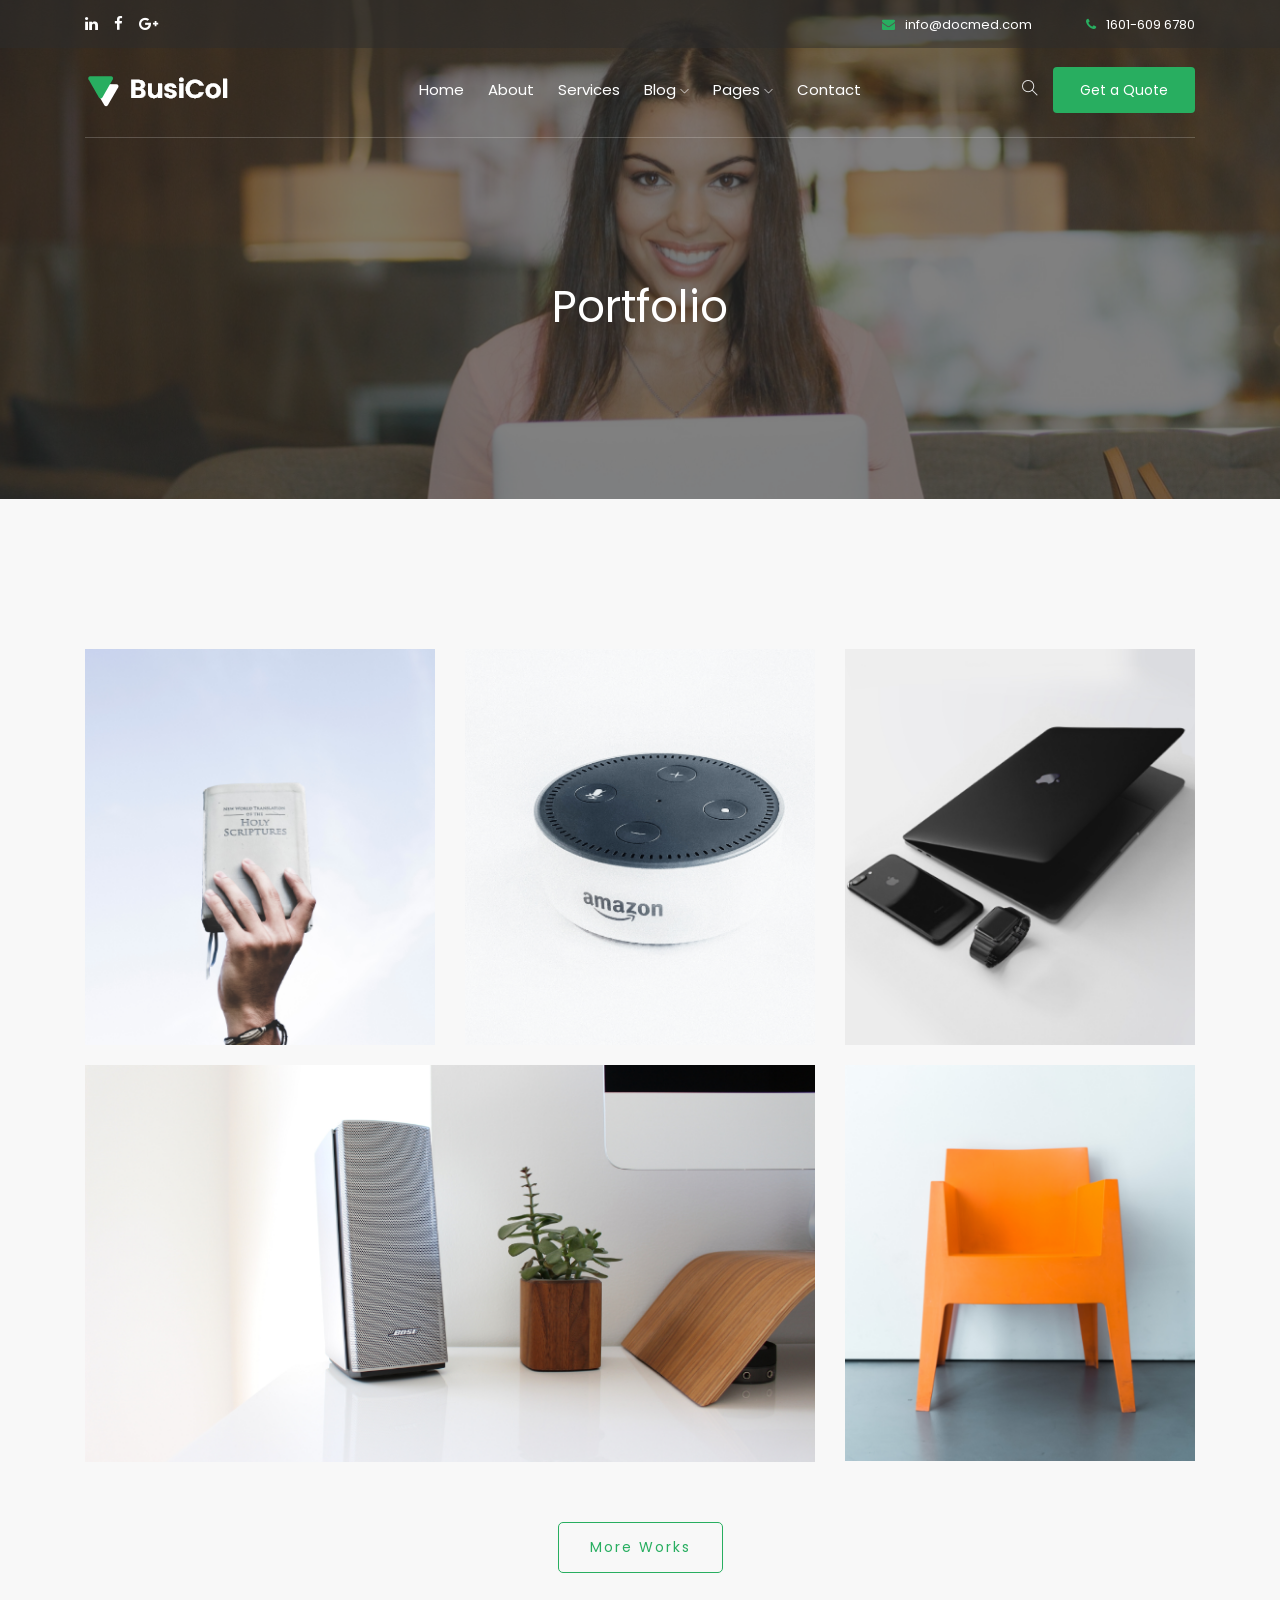
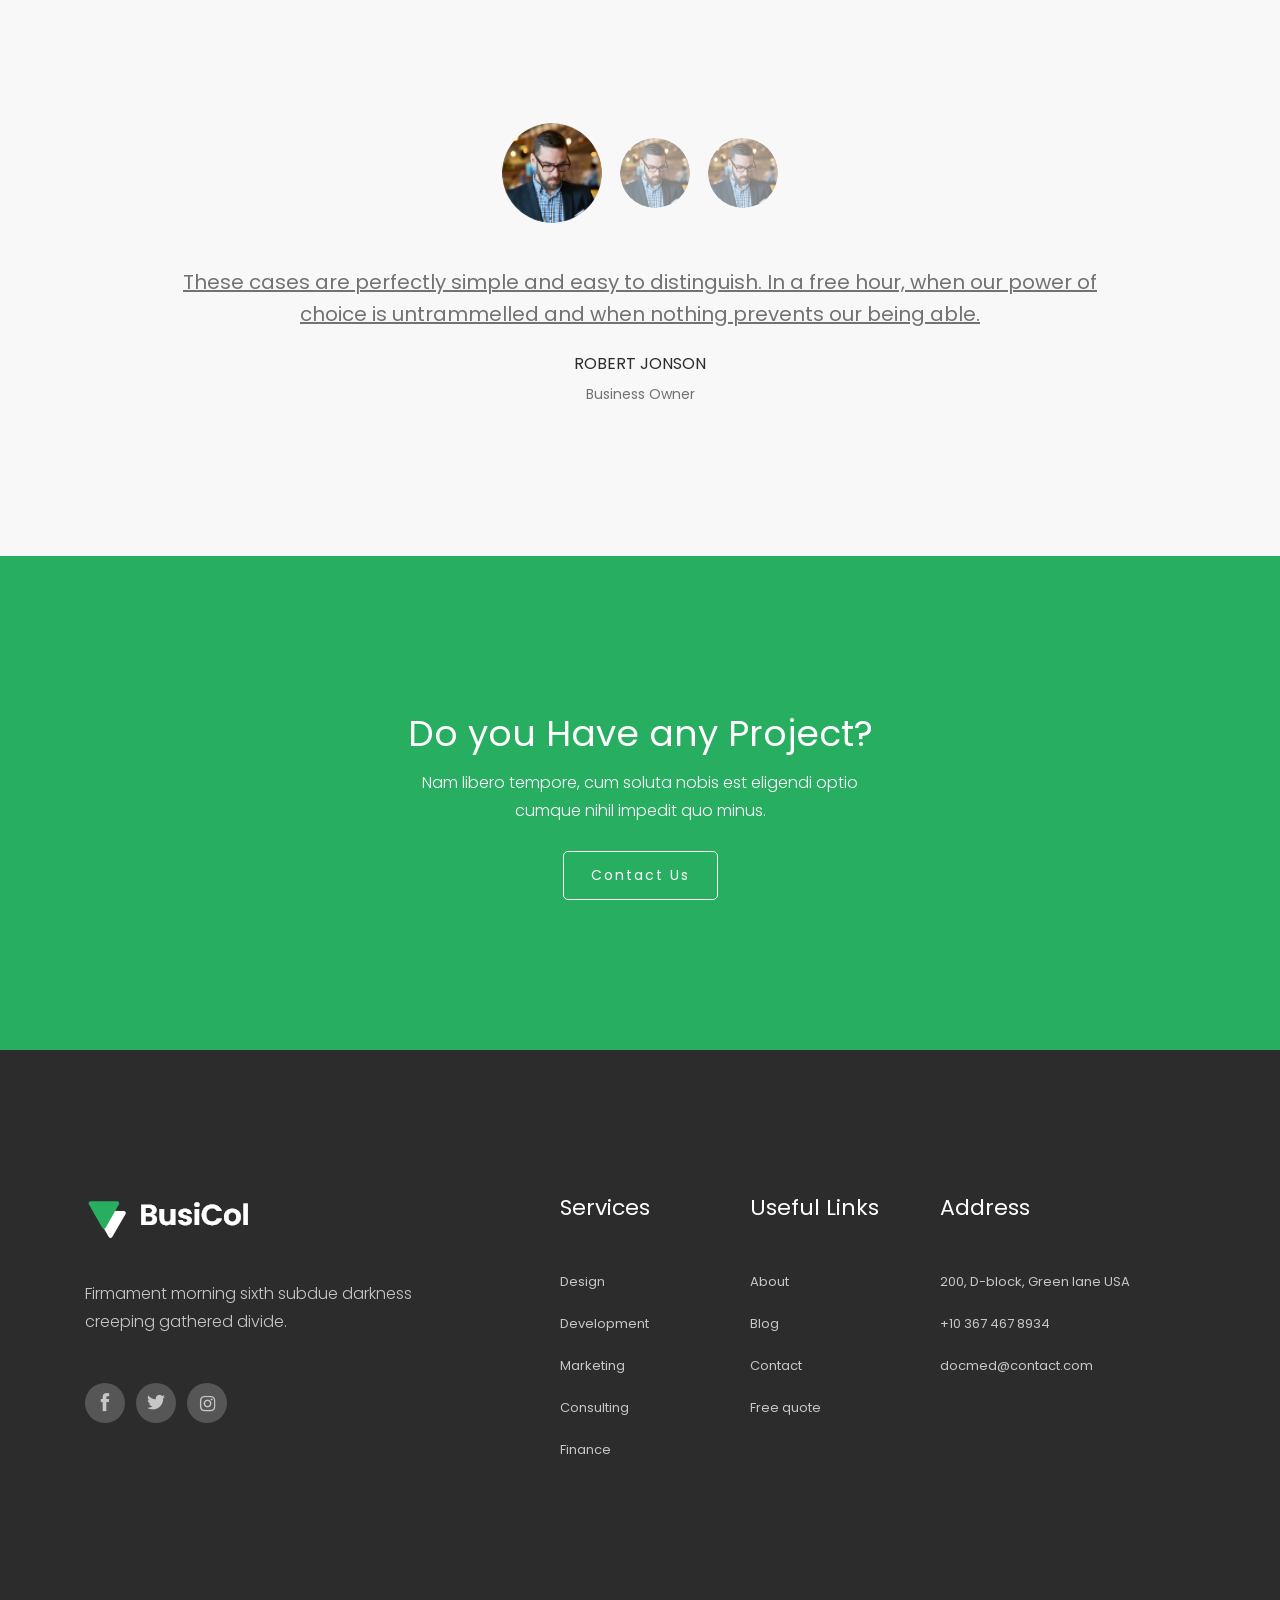
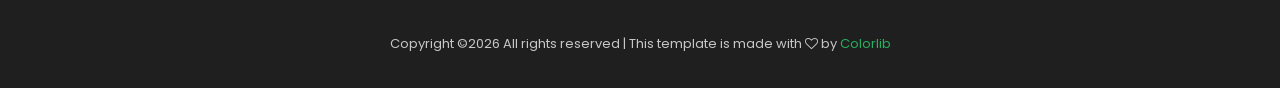
<file: midterm/portfolio.html>
<!doctype html>
<html class="no-js" lang="zxx">

<head>
    <meta charset="utf-8">
    <meta http-equiv="x-ua-compatible" content="ie=edge">
    <title>Busicol</title>
    <meta name="description" content="">
    <meta name="viewport" content="width=device-width, initial-scale=1">

    <!-- <link rel="manifest" href="site.webmanifest"> -->
    <link rel="shortcut icon" type="image/x-icon" href="img/favicon.png">
    <!-- Place favicon.ico in the root directory -->

    <!-- CSS here -->
    <link rel="stylesheet" href="css/bootstrap.min.css">
    <link rel="stylesheet" href="css/owl.carousel.min.css">
    <link rel="stylesheet" href="css/magnific-popup.css">
    <link rel="stylesheet" href="css/font-awesome.min.css">
    <link rel="stylesheet" href="css/themify-icons.css">
    <link rel="stylesheet" href="css/nice-select.css">
    <link rel="stylesheet" href="css/flaticon.css">
    <link rel="stylesheet" href="css/gijgo.css">
    <link rel="stylesheet" href="css/animate.css">
    <link rel="stylesheet" href="css/slick.css">
    <link rel="stylesheet" href="css/slicknav.css">
    <link rel="stylesheet" href="css/style.css">
    <!-- <link rel="stylesheet" href="css/responsive.css"> -->
</head>

<body>
    <!--[if lte IE 9]>
            <p class="browserupgrade">You are using an <strong>outdated</strong> browser. Please <a href="https://browsehappy.com/">upgrade your browser</a> to improve your experience and security.</p>
        <![endif]-->

    <!-- header-start -->
    <header>
        <div class="header-area ">
            <div class="header-top_area d-none d-lg-block">
                <div class="container">
                    <div class="row">
                        <div class="col-xl-6 col-md-6 ">
                            <div class="social_media_links">
                                <a href="#">
                                    <i class="fa fa-linkedin"></i>
                                </a>
                                <a href="#">
                                    <i class="fa fa-facebook"></i>
                                </a>
                                <a href="#">
                                    <i class="fa fa-google-plus"></i>
                                </a>
                            </div>
                        </div>
                        <div class="col-xl-6 col-md-6">
                            <div class="short_contact_list">
                                <ul>
                                    <li><a href="#"> <i class="fa fa-envelope"></i> info@docmed.com</a></li>
                                    <li><a href="#"> <i class="fa fa-phone"></i> 1601-609 6780</a></li>
                                </ul>
                            </div>
                        </div>
                    </div>
                </div>
            </div>
            <div id="sticky-header" class="main-header-area">
                <div class="container">
                    <div class="header_bottom_border white_border">
                        <div class="row align-items-center">
                            <div class="col-xl-3 col-lg-2">
                                <div class="logo">
                                    <a href="index.html">
                                        <img src="img/logo.png" alt="">
                                    </a>
                                </div>
                            </div>
                            <div class="col-xl-6 col-lg-7">
                                <div class="main-menu  d-none d-lg-block">
                                    <nav>
                                        <ul id="navigation">
                                            <li><a class="active" href="index.html">home</a></li>
                                            <li><a href="about.html">About</a></li>
                                            <li><a href="service.html">Services</a></li>
                                            <li><a href="#">blog <i class="ti-angle-down"></i></a>
                                                <ul class="submenu">
                                                    <li><a href="blog.html">blog</a></li>
                                                    <li><a href="single-blog.html">single-blog</a></li>
                                                </ul>
                                            </li>
                                            <li><a href="#">pages <i class="ti-angle-down"></i></a>
                                                <ul class="submenu">
                                                     <li><a href="elements.html">elements</a></li>
                                                    <li><a href="Portfolio.html">Portfolio</a></li>
                                                    <li><a href="portfolio_details.html">Portfolio details</a></li>
                                                </ul>
                                            </li>
                                            <li><a href="contact.html">Contact</a></li>
                                        </ul>
                                    </nav>
                                </div>
                            </div>
                            <div class="col-xl-3 col-lg-3 d-none d-lg-block">
                                <div class="Appointment">
                                    <div class="search_button">
                                        <a href="#">
                                            <i class="ti-search"></i>
                                        </a>
                                    </div>
                                    <div class="book_btn d-none d-lg-block">
                                        <a class="popup-with-form" href="#test-form">Get a Quote</a>
                                    </div>
                                </div>
                            </div>
                            <div class="col-12">
                                <div class="mobile_menu d-block d-lg-none"></div>
                            </div>
                        </div>
                    </div>

                </div>
            </div>
        </div>
    </header>
    <!-- header-end -->

    <!-- bradcam_area  -->
    <div class="bradcam_area breadcam_bg_2">
        <div class="container">
            <div class="row">
                <div class="col-xl-12">
                    <div class="bradcam_text text-center">
                        <h3>Portfolio</h3>
                    </div>
                </div>
            </div>
        </div>
    </div>
    <!--/ bradcam_area  -->


    <!-- gallery -->
    <div class="gallery_area">
        <div class="container">
            <div class="row grid">
                    <div class="col-xl-4 col-lg-6 grid-item cat1 col-md-6">
                        <div class="single-gallery mb-20">
                                <div class="portfolio-img">
                                        <img src="img/gallery/1.png" alt="">
                                </div>
                                <div class="gallery_hover">
                                    <a  href="portfolio_details.html" class="hover_inner">
                                            <h3>Product Branding</h3>
                                            <span>Branding</span>
                                    </a>
                                </div>
                        </div>
                    </div>
                    <div class="col-xl-4 col-lg-6 grid-item cat3 cat4 col-md-6">
                        <div class="single-gallery mb-20">
                                <div class="portfolio-img">
                                        <img src="img/gallery/2.png" alt="">
                                </div>
                                <div class="gallery_hover">
                                    <a  href="portfolio_details.html" class="hover_inner">
                                            <h3>Product Branding</h3>
                                            <span>Branding</span>
                                    </a>
                                </div>
                        </div>
                    </div>
                    <div class="col-xl-4 col-lg-6 grid-item cat4 col-md-6">
                        <div class="single-gallery mb-20">
                                <div class="portfolio-img">
                                        <img src="img/gallery/3.png" alt="">
                                </div>
                                <div class="gallery_hover">
                                    <a  href="portfolio_details.html" class="hover_inner">
                                            <h3>Product Branding</h3>
                                            <span>Branding</span>
                                    </a>
                                </div>
                        </div>
                    </div>
                    <div class="col-xl-8 col-lg-6 grid-item cat2 col-md-6">
                        <div class="single-gallery mb-20">
                            <div class="portfolio-img">
                                    <img src="img/gallery/4.png" alt="">
                            </div>
                            <div class="gallery_hover">
                                <a  href="portfolio_details.html" class="hover_inner">
                                            <h3>Product Branding</h3>
                                            <span>Branding</span>
                                    </a>
                                </div>
                        </div>
                    </div>
                    <div class="col-xl-4 col-lg-6 grid-item cat2 col-md-6">
                        <div class="single-gallery mb-20">
                            <div class="portfolio-img">
                                    <img src="img/gallery/5.png" alt="">
                            </div>
                            <div class="gallery_hover">
                                <a  href="portfolio_details.html" class="hover_inner">
                                        <h3>Product Branding</h3>
                                        <span>Branding</span>
                                </a>
                            </div>
                        </div>
                    </div>
                </div>
                <div class="row">
                    <div class="col-xl-12">
                        <div class="More_Works_btn text-center">
                            <a class="boxed-btn3-green-2" href="#">More Works</a>
                        </div>
                    </div>
                </div>
        </div>
    </div>
    <!--/ gallery -->

    <!-- testmonial_area start  -->
    <div class="testmonial_area">
        <div class="container">
            <div class="row">
                <div class="col-xl-10 offset-xl-1">
                        <div class="testmonial_active2 owl-carousel">
                            <div  class="single_slider text-center" data-dot='<img src="img/testmonial/1.png" alt="#" ' >
                                    <p>These cases are perfectly simple and easy to distinguish. In a free hour, when our power of choice is untrammelled and when nothing prevents our being able.</p>
                                    <div class="author_name text-center">
                                        <h4>Robert Jonson</h4>
                                        <span> Business Owner</span>
                                    </div>
                                </div>
                            <div  class="single_slider text-center" data-dot='<img src="img/testmonial/1.png" alt="#" ' >
                                    <p>These cases are perfectly simple and easy to distinguish. In a free hour, when our power of choice is untrammelled and when nothing prevents our being able.</p>
                                    <div class="author_name text-center">
                                        <h4>Robert Jonson</h4>
                                        <span> Business Owner</span>
                                    </div>
                                </div>
                            <div  class="single_slider text-center" data-dot='<img src="img/testmonial/1.png" alt="#" ' >
                                    <p>These cases are perfectly simple and easy to distinguish. In a free hour, when our power of choice is untrammelled and when nothing prevents our being able.</p>
                                    <div class="author_name text-center">
                                        <h4>Robert Jonson</h4>
                                        <span> Business Owner</span>
                                    </div>
                                </div>
                        </div>
                        
                </div>
            </div>
        </div>
    </div>
    <!-- testmonial_area end  -->

    <!-- project  -->
    <div class="project_area">
        <div class="container">
            <div class="row">
                <div class="col-xl-12">
                    <div class="project_info text-center">
                        <h3>Do you Have any Project?</h3>
                        <p>Nam libero tempore, cum soluta nobis est eligendi optio <br>
                                cumque nihil impedit quo minus.</p>
                        <a href="#" class="boxed-btn3-white">Contact Us</a>
                    </div>
                </div>
            </div>
        </div>
    </div>
    <!--/ project  -->

    <!-- footer start -->
    <footer class="footer">
        <div class="footer_top">
            <div class="container">
                <div class="row">
                    <div class="col-xl-4 col-md-6 col-lg-4">
                        <div class="footer_widget">
                            <div class="footer_logo">
                                <a href="#">
                                    <img src="img/footer_logo.png" alt="">
                                </a>
                            </div>
                            <p>
                                Firmament morning sixth subdue darkness
                                creeping gathered divide.
                            </p>
                            <div class="socail_links">
                                <ul>
                                    <li>
                                        <a href="#">
                                            <i class="ti-facebook"></i>
                                        </a>
                                    </li>
                                    <li>
                                        <a href="#">
                                            <i class="ti-twitter-alt"></i>
                                        </a>
                                    </li>
                                    <li>
                                        <a href="#">
                                            <i class="fa fa-instagram"></i>
                                        </a>
                                    </li>
                                </ul>
                            </div>

                        </div>
                    </div>
                    <div class="col-xl-2 offset-xl-1 col-md-6 col-lg-3">
                        <div class="footer_widget">
                            <h3 class="footer_title">
                                    Services
                            </h3>
                            <ul>
                                <li><a href="#">Design</a></li>
                                <li><a href="#">Development</a></li>
                                <li><a href="#">Marketing</a></li>
                                <li><a href="#">Consulting</a></li>
                                <li><a href="#">Finance</a></li>
                            </ul>

                        </div>
                    </div>
                    <div class="col-xl-2 col-md-6 col-lg-2">
                        <div class="footer_widget">
                            <h3 class="footer_title">
                                    Useful Links
                            </h3>
                            <ul>
                                <li><a href="#">About</a></li>
                                <li><a href="#">Blog</a></li>
                                <li><a href="#"> Contact</a></li>
                                <li><a href="#"> Free quote</a></li>
                            </ul>
                        </div>
                    </div>
                    <div class="col-xl-3 col-md-6 col-lg-3">
                        <div class="footer_widget">
                            <h3 class="footer_title">
                                Address
                            </h3>
                            <ul>
                                    <li>200, D-block, Green lane USA</li>
                                    <li>+10 367 467 8934</li>
                                    <li><a href="#"> docmed@contact.com</a></li>
                                </ul>
                        </div>
                    </div>
                </div>
            </div>
        </div>
        <div class="copy-right_text">
            <div class="container">
                <div class="footer_border"></div>
                <div class="row">
                    <div class="col-xl-12">
                        <p class="copy_right text-center">
                            <!-- Link back to Colorlib can't be removed. Template is licensed under CC BY 3.0. -->
Copyright &copy;<script>document.write(new Date().getFullYear());</script> All rights reserved | This template is made with <i class="fa fa-heart-o" aria-hidden="true"></i> by <a href="https://colorlib.com" target="_blank">Colorlib</a>
<!-- Link back to Colorlib can't be removed. Template is licensed under CC BY 3.0. -->
                        </p>
                    </div>
                </div>
            </div>
        </div>
    </footer>
    <!--/ footer end  -->

    <!-- link that opens popup -->

    <!-- form itself end-->
    <form id="test-form" class="white-popup-block mfp-hide">
        <div class="popup_box ">
            <div class="popup_inner">
                <div class="popup_header">
                    <h3>Get Free Quote</h3>
                </div>
                <div class="custom_form">
                        <div class="row">
                                <div class="col-xl-12">
                                    <input type="text" placeholder="Your Name">
                                </div>
                                <div class="col-xl-12">
                                    <input type="email" placeholder="Email">
                                </div>
                                <div class="col-xl-12">
                                    <textarea name="" id="" cols="30" rows="10" placeholder="Message"></textarea>
                                </div>
                                <div class="col-xl-12">
                                    <button type="submit" class="boxed-btn3">Send</button>
                                </div>
                            </div>
                </div>
            </div>
        </div>
    </form>
    <!-- form itself end -->

    <!-- JS here -->
    <script src="js/vendor/modernizr-3.5.0.min.js"></script>
    <script src="js/vendor/jquery-1.12.4.min.js"></script>
    <script src="js/popper.min.js"></script>
    <script src="js/bootstrap.min.js"></script>
    <script src="js/owl.carousel.min.js"></script>
    <script src="js/isotope.pkgd.min.js"></script>
    <script src="js/ajax-form.js"></script>
    <script src="js/waypoints.min.js"></script>
    <script src="js/jquery.counterup.min.js"></script>
    <script src="js/imagesloaded.pkgd.min.js"></script>
    <script src="js/scrollIt.js"></script>
    <script src="js/jquery.scrollUp.min.js"></script>
    <script src="js/wow.min.js"></script>
    <script src="js/nice-select.min.js"></script>
    <script src="js/jquery.slicknav.min.js"></script>
    <script src="js/jquery.magnific-popup.min.js"></script>
    <script src="js/plugins.js"></script>
    <script src="js/gijgo.min.js"></script>
    <script src="js/slick.min.js"></script>
    <!--contact js-->
    <script src="js/contact.js"></script>
    <script src="js/jquery.ajaxchimp.min.js"></script>
    <script src="js/jquery.form.js"></script>
    <script src="js/jquery.validate.min.js"></script>
    <script src="js/mail-script.js"></script>

    <script src="js/main.js"></script>
</body>

</html>
</file>
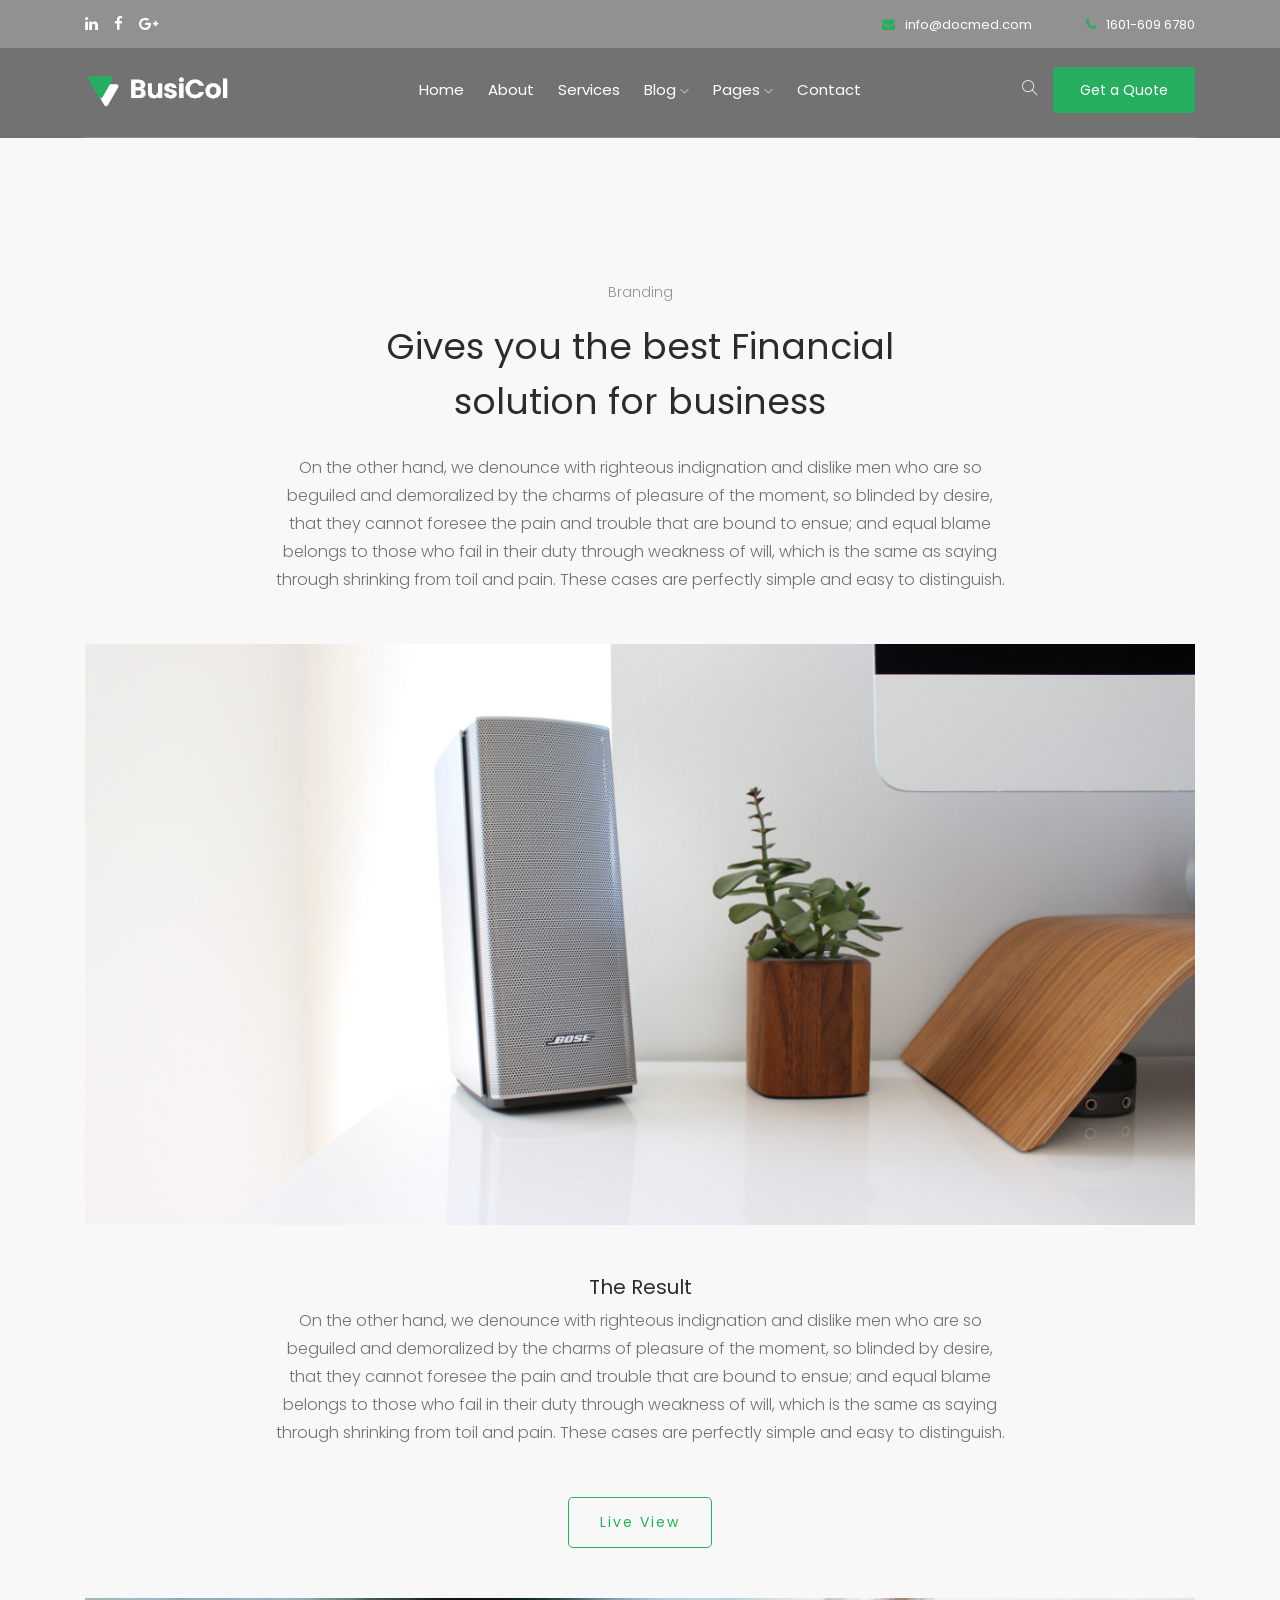
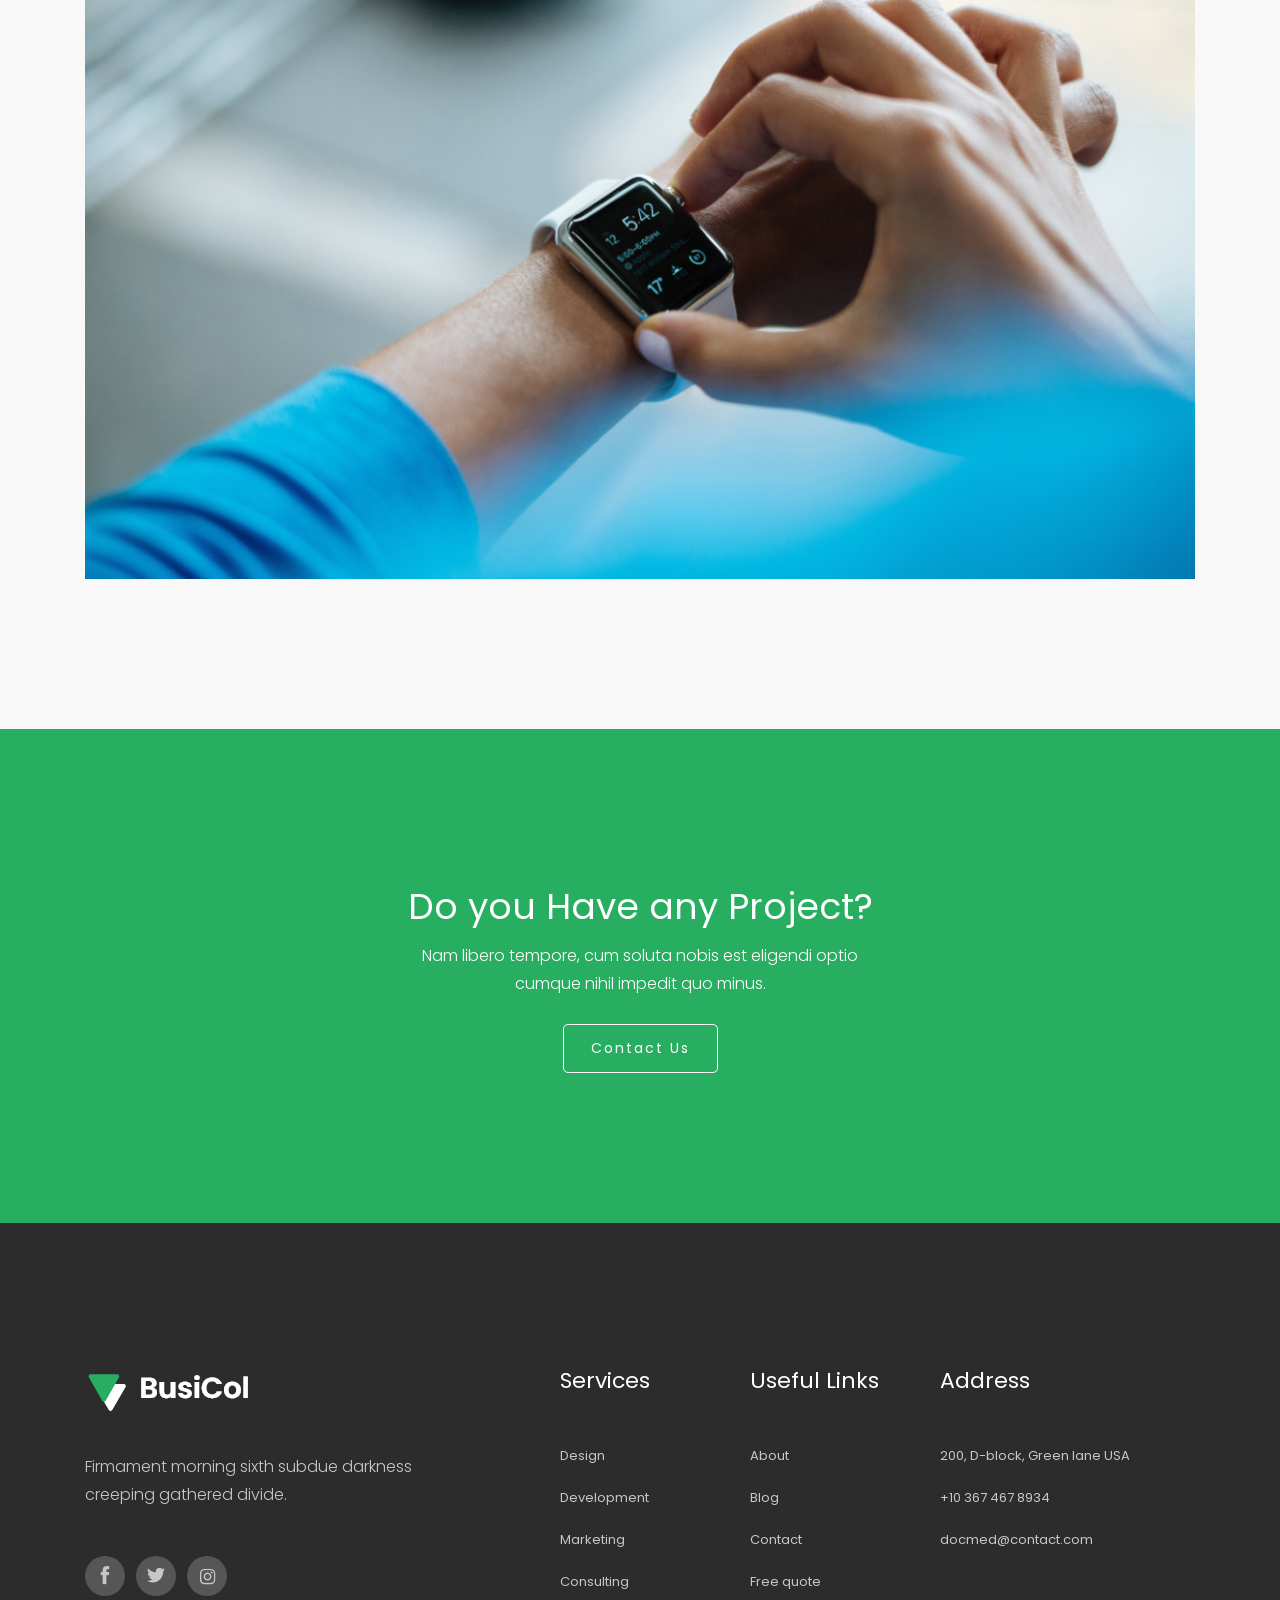
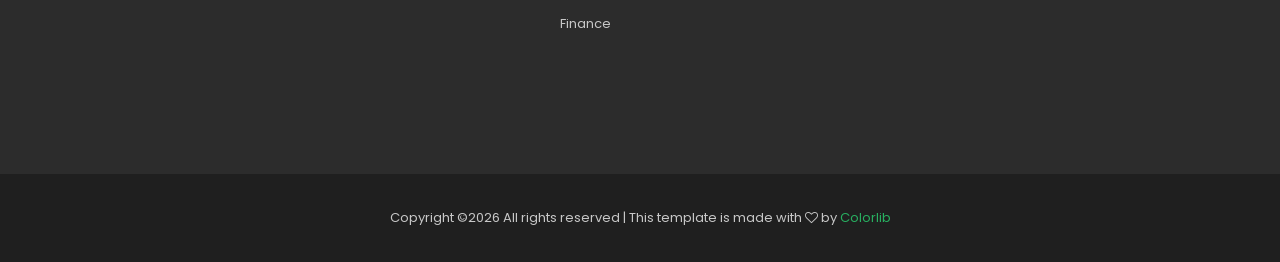
<file: midterm/portfolio_details.html>
<!doctype html>
<html class="no-js" lang="zxx">

<head>
    <meta charset="utf-8">
    <meta http-equiv="x-ua-compatible" content="ie=edge">
    <title>Busicol</title>
    <meta name="description" content="">
    <meta name="viewport" content="width=device-width, initial-scale=1">

    <!-- <link rel="manifest" href="site.webmanifest"> -->
    <link rel="shortcut icon" type="image/x-icon" href="img/favicon.png">
    <!-- Place favicon.ico in the root directory -->

    <!-- CSS here -->
    <link rel="stylesheet" href="css/bootstrap.min.css">
    <link rel="stylesheet" href="css/owl.carousel.min.css">
    <link rel="stylesheet" href="css/magnific-popup.css">
    <link rel="stylesheet" href="css/font-awesome.min.css">
    <link rel="stylesheet" href="css/themify-icons.css">
    <link rel="stylesheet" href="css/nice-select.css">
    <link rel="stylesheet" href="css/flaticon.css">
    <link rel="stylesheet" href="css/gijgo.css">
    <link rel="stylesheet" href="css/animate.css">
    <link rel="stylesheet" href="css/slick.css">
    <link rel="stylesheet" href="css/slicknav.css">
    <link rel="stylesheet" href="css/style.css">
    <!-- <link rel="stylesheet" href="css/responsive.css"> -->
</head>

<body>
    <!--[if lte IE 9]>
            <p class="browserupgrade">You are using an <strong>outdated</strong> browser. Please <a href="https://browsehappy.com/">upgrade your browser</a> to improve your experience and security.</p>
        <![endif]-->

    <!-- header-start -->
    <header>
        <div class="header-area ">
            <div class="header-top_area d-none d-lg-block">
                <div class="container">
                    <div class="row">
                        <div class="col-xl-6 col-md-6 ">
                            <div class="social_media_links">
                                <a href="#">
                                    <i class="fa fa-linkedin"></i>
                                </a>
                                <a href="#">
                                    <i class="fa fa-facebook"></i>
                                </a>
                                <a href="#">
                                    <i class="fa fa-google-plus"></i>
                                </a>
                            </div>
                        </div>
                        <div class="col-xl-6 col-md-6">
                            <div class="short_contact_list">
                                <ul>
                                    <li><a href="#"> <i class="fa fa-envelope"></i> info@docmed.com</a></li>
                                    <li><a href="#"> <i class="fa fa-phone"></i> 1601-609 6780</a></li>
                                </ul>
                            </div>
                        </div>
                    </div>
                </div>
            </div>
            <div id="sticky-header" class="main-header-area details_nav_bg">
                <div class="container">
                    <div class="header_bottom_border white_border">
                        <div class="row align-items-center">
                            <div class="col-xl-3 col-lg-2">
                                <div class="logo">
                                    <a href="index.html">
                                        <img src="img/logo.png" alt="">
                                    </a>
                                </div>
                            </div>
                            <div class="col-xl-6 col-lg-7">
                                <div class="main-menu  d-none d-lg-block">
                                    <nav>
                                        <ul id="navigation">
                                            <li><a class="active" href="index.html">home</a></li>
                                            <li><a href="about.html">About</a></li>
                                            <li><a href="service.html">Services</a></li>
                                            <li><a href="#">blog <i class="ti-angle-down"></i></a>
                                                <ul class="submenu">
                                                    <li><a href="blog.html">blog</a></li>
                                                    <li><a href="single-blog.html">single-blog</a></li>
                                                </ul>
                                            </li>
                                            <li><a href="#">pages <i class="ti-angle-down"></i></a>
                                                <ul class="submenu">
                                                     <li><a href="elements.html">elements</a></li>
                                                    <li><a href="Portfolio.html">Portfolio</a></li>
                                                    <li><a href="portfolio_details.html">Portfolio details</a></li>
                                                </ul>
                                            </li>
                                            <li><a href="contact.html">Contact</a></li>
                                        </ul>
                                    </nav>
                                </div>
                            </div>
                            <div class="col-xl-3 col-lg-3 d-none d-lg-block">
                                <div class="Appointment">
                                    <div class="search_button">
                                        <a href="#">
                                            <i class="ti-search"></i>
                                        </a>
                                    </div>
                                    <div class="book_btn d-none d-lg-block">
                                        <a class="popup-with-form" href="#test-form">Get a Quote</a>
                                    </div>
                                </div>
                            </div>
                            <div class="col-12">
                                <div class="mobile_menu d-block d-lg-none"></div>
                            </div>
                        </div>
                    </div>

                </div>
            </div>
        </div>
    </header>
    <!-- header-end -->


    <div class="portfolio_details_area">
        <div class="container">
            <div class="row">
                <div class="col-xl-8 offset-xl-2">
                    <div class="portfolio_details_content text-center mb-50">
                        <span>Branding</span>
                        <h3>Gives you the best Financial  <br>
                            solution for business</h3>
                            <p>On the other hand, we denounce with righteous indignation and dislike men who are so beguiled and demoralized by the charms of pleasure of the moment, so blinded by desire, that they cannot foresee the pain and trouble that are bound to ensue; and equal blame belongs to those who fail in their duty through weakness of will, which is the same as saying through shrinking from toil and pain. These cases are perfectly simple and easy to distinguish.</p>
                    </div>
                </div>
                <div class="col-xl-12">
                    <div class="portfolio_details_thumb">
                        <img src="img/gallery/details_img_1.png" alt="">
                    </div>
                </div>
            </div>
            <div class="row">
                <div class="col-xl-8 offset-xl-2">
                    <div class="portfolio_details_content mt-50 mb-50 text-center">
                        <h4>The Result</h4>
                            <p>On the other hand, we denounce with righteous indignation and dislike men who are so beguiled and demoralized by the charms of pleasure of the moment, so blinded by desire, that they cannot foresee the pain and trouble that are bound to ensue; and equal blame belongs to those who fail in their duty through weakness of will, which is the same as saying through shrinking from toil and pain. These cases are perfectly simple and easy to distinguish.</p>
                            <div class="live_view_btn mt-50">
                                <a href="#" class="boxed-btn3-green-2">Live View</a>
                            </div>
                    </div>
                </div>
                <div class="col-xl-12">
                    <div class="portfolio_details_thumb">
                        <img src="img/gallery/details_img_2.png" alt="">
                    </div>
                </div>
            </div>
        </div>
    </div>
    


    <!-- project  -->
    <div class="project_area">
        <div class="container">
            <div class="row">
                <div class="col-xl-12">
                    <div class="project_info text-center">
                        <h3>Do you Have any Project?</h3>
                        <p>Nam libero tempore, cum soluta nobis est eligendi optio <br>
                                cumque nihil impedit quo minus.</p>
                        <a href="#" class="boxed-btn3-white">Contact Us</a>
                    </div>
                </div>
            </div>
        </div>
    </div>
    <!--/ project  -->

    <!-- footer start -->
    <footer class="footer">
        <div class="footer_top">
            <div class="container">
                <div class="row">
                    <div class="col-xl-4 col-md-6 col-lg-4">
                        <div class="footer_widget">
                            <div class="footer_logo">
                                <a href="#">
                                    <img src="img/footer_logo.png" alt="">
                                </a>
                            </div>
                            <p>
                                Firmament morning sixth subdue darkness
                                creeping gathered divide.
                            </p>
                            <div class="socail_links">
                                <ul>
                                    <li>
                                        <a href="#">
                                            <i class="ti-facebook"></i>
                                        </a>
                                    </li>
                                    <li>
                                        <a href="#">
                                            <i class="ti-twitter-alt"></i>
                                        </a>
                                    </li>
                                    <li>
                                        <a href="#">
                                            <i class="fa fa-instagram"></i>
                                        </a>
                                    </li>
                                </ul>
                            </div>

                        </div>
                    </div>
                    <div class="col-xl-2 offset-xl-1 col-md-6 col-lg-3">
                        <div class="footer_widget">
                            <h3 class="footer_title">
                                    Services
                            </h3>
                            <ul>
                                <li><a href="#">Design</a></li>
                                <li><a href="#">Development</a></li>
                                <li><a href="#">Marketing</a></li>
                                <li><a href="#">Consulting</a></li>
                                <li><a href="#">Finance</a></li>
                            </ul>

                        </div>
                    </div>
                    <div class="col-xl-2 col-md-6 col-lg-2">
                        <div class="footer_widget">
                            <h3 class="footer_title">
                                    Useful Links
                            </h3>
                            <ul>
                                <li><a href="#">About</a></li>
                                <li><a href="#">Blog</a></li>
                                <li><a href="#"> Contact</a></li>
                                <li><a href="#"> Free quote</a></li>
                            </ul>
                        </div>
                    </div>
                    <div class="col-xl-3 col-md-6 col-lg-3">
                        <div class="footer_widget">
                            <h3 class="footer_title">
                                Address
                            </h3>
                            <ul>
                                    <li>200, D-block, Green lane USA</li>
                                    <li>+10 367 467 8934</li>
                                    <li><a href="#"> docmed@contact.com</a></li>
                                </ul>
                        </div>
                    </div>
                </div>
            </div>
        </div>
        <div class="copy-right_text">
            <div class="container">
                <div class="footer_border"></div>
                <div class="row">
                    <div class="col-xl-12">
                        <p class="copy_right text-center">
                            <!-- Link back to Colorlib can't be removed. Template is licensed under CC BY 3.0. -->
Copyright &copy;<script>document.write(new Date().getFullYear());</script> All rights reserved | This template is made with <i class="fa fa-heart-o" aria-hidden="true"></i> by <a href="https://colorlib.com" target="_blank">Colorlib</a>
<!-- Link back to Colorlib can't be removed. Template is licensed under CC BY 3.0. -->
                        </p>
                    </div>
                </div>
            </div>
        </div>
    </footer>
    <!--/ footer end  -->

    <!-- link that opens popup -->

    <!-- form itself end-->
    <form id="test-form" class="white-popup-block mfp-hide">
        <div class="popup_box ">
            <div class="popup_inner">
                <div class="popup_header">
                    <h3>Get Free Quote</h3>
                </div>
                <div class="custom_form">
                        <div class="row">
                                <div class="col-xl-12">
                                    <input type="text" placeholder="Your Name">
                                </div>
                                <div class="col-xl-12">
                                    <input type="email" placeholder="Email">
                                </div>
                                <div class="col-xl-12">
                                    <textarea name="" id="" cols="30" rows="10" placeholder="Message"></textarea>
                                </div>
                                <div class="col-xl-12">
                                    <button type="submit" class="boxed-btn3">Send</button>
                                </div>
                            </div>
                </div>
            </div>
        </div>
    </form>
    <!-- form itself end -->

    <!-- JS here -->
    <script src="js/vendor/modernizr-3.5.0.min.js"></script>
    <script src="js/vendor/jquery-1.12.4.min.js"></script>
    <script src="js/popper.min.js"></script>
    <script src="js/bootstrap.min.js"></script>
    <script src="js/owl.carousel.min.js"></script>
    <script src="js/isotope.pkgd.min.js"></script>
    <script src="js/ajax-form.js"></script>
    <script src="js/waypoints.min.js"></script>
    <script src="js/jquery.counterup.min.js"></script>
    <script src="js/imagesloaded.pkgd.min.js"></script>
    <script src="js/scrollIt.js"></script>
    <script src="js/jquery.scrollUp.min.js"></script>
    <script src="js/wow.min.js"></script>
    <script src="js/nice-select.min.js"></script>
    <script src="js/jquery.slicknav.min.js"></script>
    <script src="js/jquery.magnific-popup.min.js"></script>
    <script src="js/plugins.js"></script>
    <script src="js/gijgo.min.js"></script>
    <script src="js/slick.min.js"></script>
    <!--contact js-->
    <script src="js/contact.js"></script>
    <script src="js/jquery.ajaxchimp.min.js"></script>
    <script src="js/jquery.form.js"></script>
    <script src="js/jquery.validate.min.js"></script>
    <script src="js/mail-script.js"></script>

    <script src="js/main.js"></script>
</body>

</html>
</file>
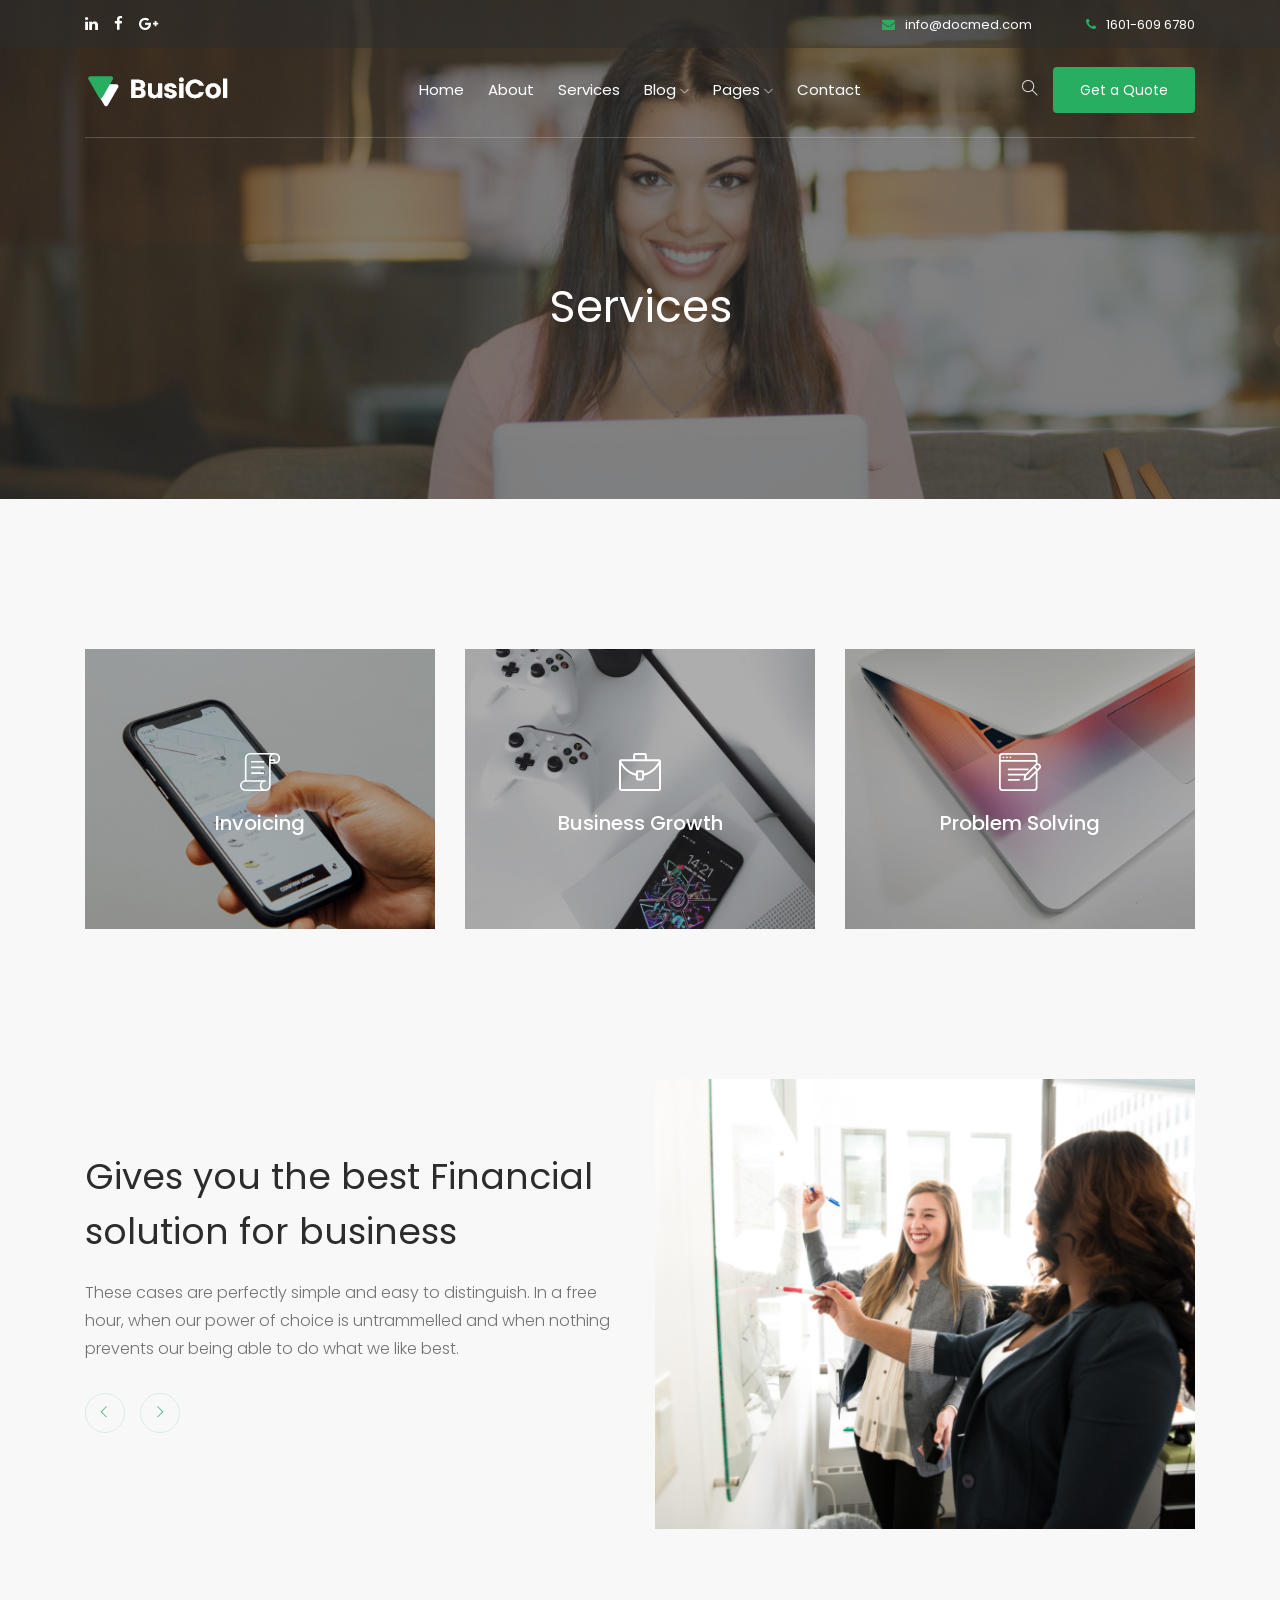
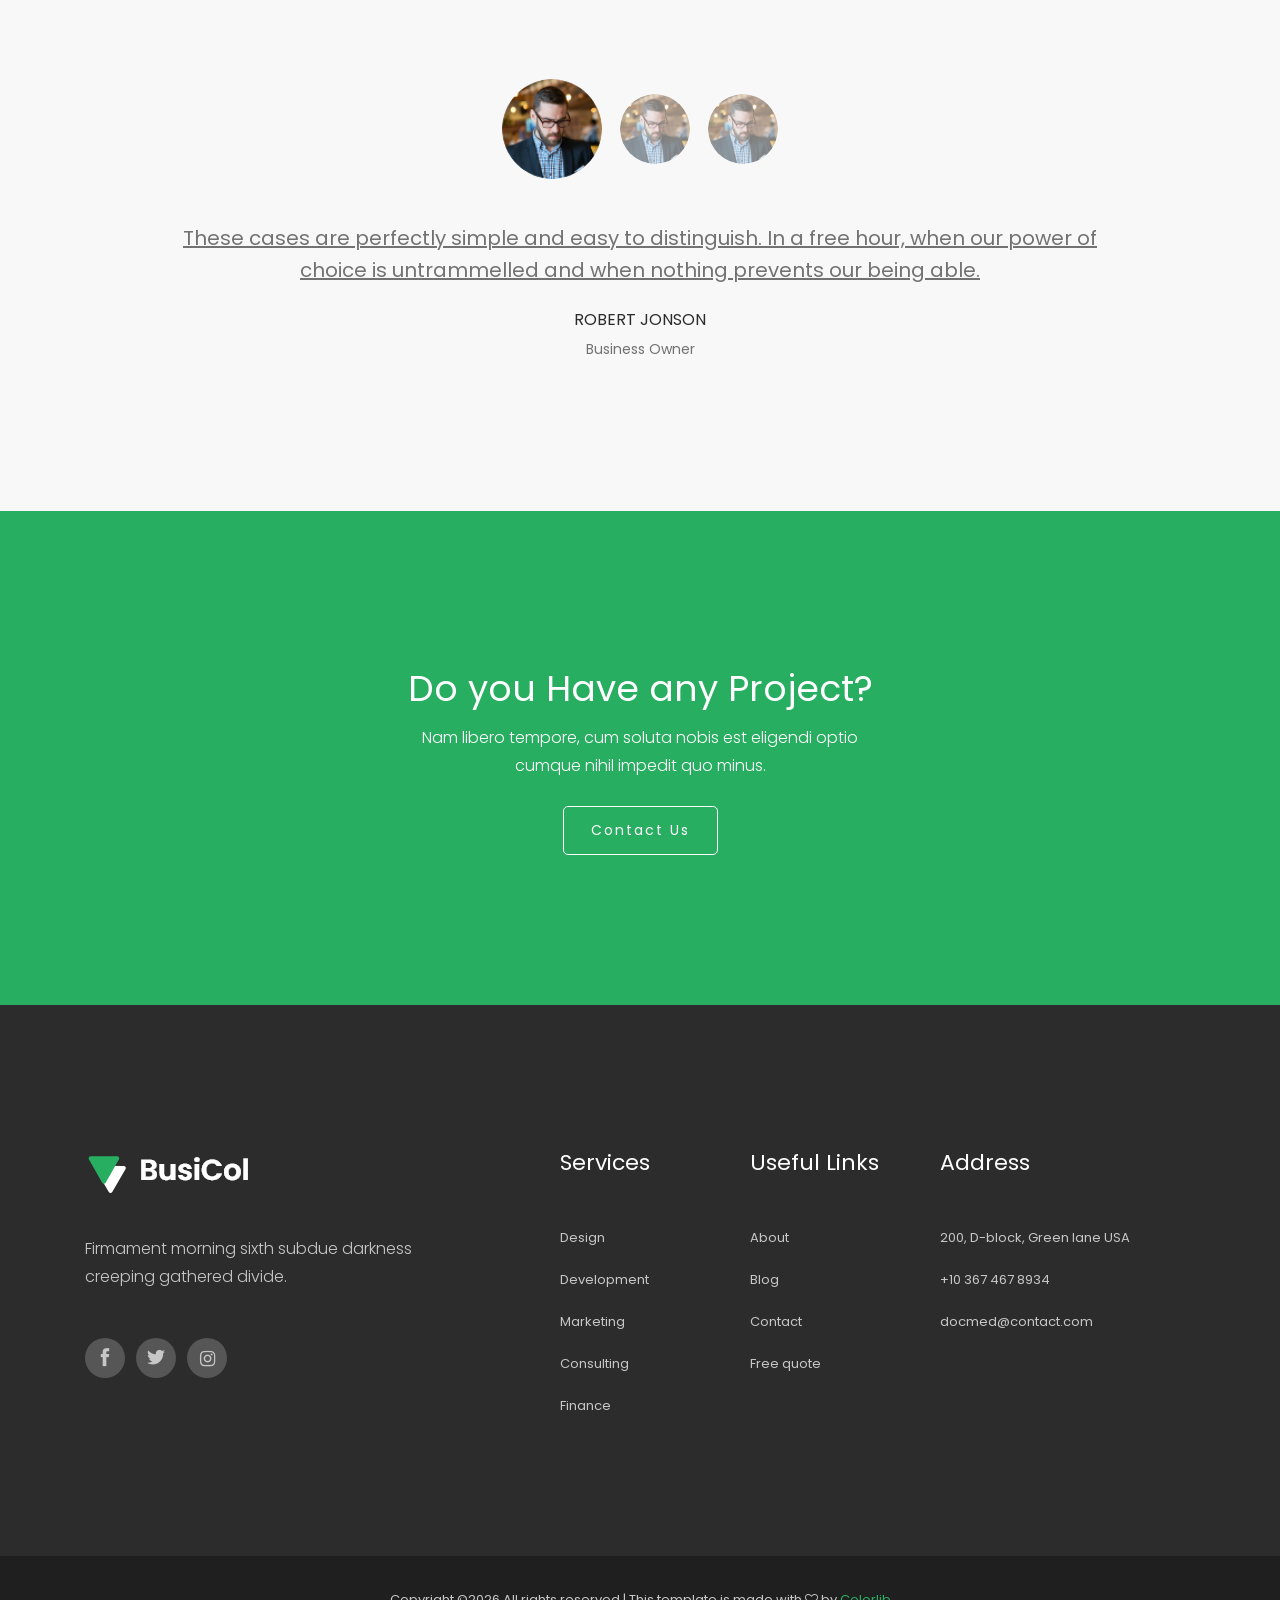
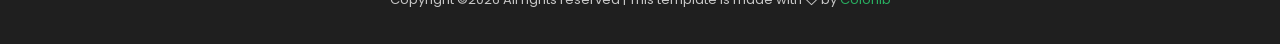
<file: midterm/service.html>
<!doctype html>
<html class="no-js" lang="zxx">

<head>
    <meta charset="utf-8">
    <meta http-equiv="x-ua-compatible" content="ie=edge">
    <title>Busicol</title>
    <meta name="description" content="">
    <meta name="viewport" content="width=device-width, initial-scale=1">

    <!-- <link rel="manifest" href="site.webmanifest"> -->
    <link rel="shortcut icon" type="image/x-icon" href="img/favicon.png">
    <!-- Place favicon.ico in the root directory -->

    <!-- CSS here -->
    <link rel="stylesheet" href="css/bootstrap.min.css">
    <link rel="stylesheet" href="css/owl.carousel.min.css">
    <link rel="stylesheet" href="css/magnific-popup.css">
    <link rel="stylesheet" href="css/font-awesome.min.css">
    <link rel="stylesheet" href="css/themify-icons.css">
    <link rel="stylesheet" href="css/nice-select.css">
    <link rel="stylesheet" href="css/flaticon.css">
    <link rel="stylesheet" href="css/gijgo.css">
    <link rel="stylesheet" href="css/animate.css">
    <link rel="stylesheet" href="css/slick.css">
    <link rel="stylesheet" href="css/slicknav.css">
    <link rel="stylesheet" href="css/style.css">
    <!-- <link rel="stylesheet" href="css/responsive.css"> -->
</head>

<body>
    <!--[if lte IE 9]>
            <p class="browserupgrade">You are using an <strong>outdated</strong> browser. Please <a href="https://browsehappy.com/">upgrade your browser</a> to improve your experience and security.</p>
        <![endif]-->

    <!-- header-start -->
    <header>
        <div class="header-area ">
            <div class="header-top_area d-none d-lg-block">
                <div class="container">
                    <div class="row">
                        <div class="col-xl-6 col-md-6 ">
                            <div class="social_media_links">
                                <a href="#">
                                    <i class="fa fa-linkedin"></i>
                                </a>
                                <a href="#">
                                    <i class="fa fa-facebook"></i>
                                </a>
                                <a href="#">
                                    <i class="fa fa-google-plus"></i>
                                </a>
                            </div>
                        </div>
                        <div class="col-xl-6 col-md-6">
                            <div class="short_contact_list">
                                <ul>
                                    <li><a href="#"> <i class="fa fa-envelope"></i> info@docmed.com</a></li>
                                    <li><a href="#"> <i class="fa fa-phone"></i> 1601-609 6780</a></li>
                                </ul>
                            </div>
                        </div>
                    </div>
                </div>
            </div>
            <div id="sticky-header" class="main-header-area">
                <div class="container">
                    <div class="header_bottom_border white_border">
                        <div class="row align-items-center">
                            <div class="col-xl-3 col-lg-2">
                                <div class="logo">
                                    <a href="index.html">
                                        <img src="img/logo.png" alt="">
                                    </a>
                                </div>
                            </div>
                            <div class="col-xl-6 col-lg-7">
                                <div class="main-menu  d-none d-lg-block">
                                    <nav>
                                        <ul id="navigation">
                                            <li><a class="active" href="index.html">home</a></li>
                                            <li><a href="about.html">About</a></li>
                                            <li><a href="service.html">Services</a></li>
                                            <li><a href="#">blog <i class="ti-angle-down"></i></a>
                                                <ul class="submenu">
                                                    <li><a href="blog.html">blog</a></li>
                                                    <li><a href="single-blog.html">single-blog</a></li>
                                                </ul>
                                            </li>
                                            <li><a href="#">pages <i class="ti-angle-down"></i></a>
                                                <ul class="submenu">
                                                     <li><a href="elements.html">elements</a></li>
                                                    <li><a href="Portfolio.html">Portfolio</a></li>
                                                    <li><a href="portfolio_details.html">Portfolio details</a></li>
                                                </ul>
                                            </li>
                                            <li><a href="contact.html">Contact</a></li>
                                        </ul>
                                    </nav>
                                </div>
                            </div>
                            <div class="col-xl-3 col-lg-3 d-none d-lg-block">
                                <div class="Appointment">
                                    <div class="search_button">
                                        <a href="#">
                                            <i class="ti-search"></i>
                                        </a>
                                    </div>
                                    <div class="book_btn d-none d-lg-block">
                                        <a class="popup-with-form" href="#test-form">Get a Quote</a>
                                    </div>
                                </div>
                            </div>
                            <div class="col-12">
                                <div class="mobile_menu d-block d-lg-none"></div>
                            </div>
                        </div>
                    </div>

                </div>
            </div>
        </div>
    </header>
    <!-- header-end -->

    <!-- bradcam_area  -->
    <div class="bradcam_area breadcam_bg_2">
        <div class="container">
            <div class="row">
                <div class="col-xl-12">
                    <div class="bradcam_text text-center">
                        <h3>Services</h3>
                    </div>
                </div>
            </div>
        </div>
    </div>
    <!--/ bradcam_area  -->


    <!-- service_area_start -->
    <div class="service_area">
        <div class="container">
            <div class="row">
                <div class="col-xl-4 col-md-4">
                    <div class="single_service service_bg_1">
                        <div class="service_hover">
                            <img src="img/svg_icon/legal-paper.svg" alt="">
                            <h3>Invoicing</h3>
                            <div class="hover_content">
                                <div class="hover_content_inner">
                                    <h4>Invoicing</h4>
                                    <p>These cases are perfectly simple and easy to distinguish. In a free hour power.</p>
                                </div>
                            </div>
                        </div>
                    </div>
                </div>
                <div class="col-xl-4 col-md-4">
                    <div class="single_service service_bg_2">
                        <div class="service_hover">
                            <img src="img/svg_icon/case.svg" alt="">
                            <h3>Business Growth</h3>
                            <div class="hover_content">
                                    <div class="hover_content_inner">
                                        <h4>Business Growth</h4>
                                        <p>These cases are perfectly simple and easy to distinguish. In a free hour power.</p>
                                    </div>
                                </div>
                        </div>
                    </div>
                </div>
                <div class="col-xl-4 col-md-4">
                    <div class="single_service service_bg_3">
                        <div class="service_hover">
                            <img src="img/svg_icon/survey.svg" alt="">
                            <h3>Problem Solving</h3>
                            <div class="hover_content">
                                    <div class="hover_content_inner">
                                        <h4>Problem Solving</h4>
                                        <p>These cases are perfectly simple and easy to distinguish. In a free hour power.</p>
                                    </div>
                                </div>
                        </div>
                    </div>
                </div>
            </div>
        </div>
    </div>
    <!-- service_area_end -->

    <!-- financial_solution -->
    <div class="financial_solution_area minus_top_padding">
        <div class="container">
            <div class="row">
                <div class="col-xl-6 col-lg-6">
                    <div class="financial_active owl-carousel">
                        <div class="single_finalcial_wrap">
                            <h3>Gives you the best Financial <br>
                                    solution for business</h3>
                                    <p>These cases are perfectly simple and easy to distinguish. In a free hour, when our power of choice is untrammelled and when nothing prevents our being able to do what we like best.</p>
                        </div>
                        <div class="single_finalcial_wrap">
                            <h3>Gives you the best Financial <br>
                                    solution for business</h3>
                                    <p>These cases are perfectly simple and easy to distinguish. In a free hour, when our power of choice is untrammelled and when nothing prevents our being able to do what we like best.</p>
                        </div>
                        <div class="single_finalcial_wrap">
                            <h3>Gives you the best Financial <br>
                                    solution for business</h3>
                                    <p>These cases are perfectly simple and easy to distinguish. In a free hour, when our power of choice is untrammelled and when nothing prevents our being able to do what we like best.</p>
                        </div>
                    </div>
                </div>
                <div class="col-xl-6 col-lg-6">
                    <div class="finance_thumb">
                        <img src="img/about/finance.png" alt="">
                    </div>
                </div>
            </div>
        </div>
    </div>
    <!--/ financial_solution -->

    <div class="testmonial_area">
        <div class="container">
            <div class="row">
                <div class="col-xl-10 offset-xl-1">
                        <div class="testmonial_active2 owl-carousel">
                            <div  class="single_slider text-center" data-dot='<img src="img/testmonial/1.png" alt="#" ' >
                                    <p>These cases are perfectly simple and easy to distinguish. In a free hour, when our power of choice is untrammelled and when nothing prevents our being able.</p>
                                    <div class="author_name text-center">
                                        <h4>Robert Jonson</h4>
                                        <span> Business Owner</span>
                                    </div>
                                </div>
                            <div  class="single_slider text-center" data-dot='<img src="img/testmonial/1.png" alt="#" ' >
                                    <p>These cases are perfectly simple and easy to distinguish. In a free hour, when our power of choice is untrammelled and when nothing prevents our being able.</p>
                                    <div class="author_name text-center">
                                        <h4>Robert Jonson</h4>
                                        <span> Business Owner</span>
                                    </div>
                                </div>
                            <div  class="single_slider text-center" data-dot='<img src="img/testmonial/1.png" alt="#" ' >
                                    <p>These cases are perfectly simple and easy to distinguish. In a free hour, when our power of choice is untrammelled and when nothing prevents our being able.</p>
                                    <div class="author_name text-center">
                                        <h4>Robert Jonson</h4>
                                        <span> Business Owner</span>
                                    </div>
                                </div>
                        </div>
                        
                </div>
            </div>
        </div>
    </div>

    <!-- project  -->
    <div class="project_area">
        <div class="container">
            <div class="row">
                <div class="col-xl-12">
                    <div class="project_info text-center">
                        <h3>Do you Have any Project?</h3>
                        <p>Nam libero tempore, cum soluta nobis est eligendi optio <br>
                                cumque nihil impedit quo minus.</p>
                        <a href="#" class="boxed-btn3-white">Contact Us</a>
                    </div>
                </div>
            </div>
        </div>
    </div>
    <!--/ project  -->

    <!-- footer start -->
    <footer class="footer">
        <div class="footer_top">
            <div class="container">
                <div class="row">
                    <div class="col-xl-4 col-md-6 col-lg-4">
                        <div class="footer_widget">
                            <div class="footer_logo">
                                <a href="#">
                                    <img src="img/footer_logo.png" alt="">
                                </a>
                            </div>
                            <p>
                                Firmament morning sixth subdue darkness
                                creeping gathered divide.
                            </p>
                            <div class="socail_links">
                                <ul>
                                    <li>
                                        <a href="#">
                                            <i class="ti-facebook"></i>
                                        </a>
                                    </li>
                                    <li>
                                        <a href="#">
                                            <i class="ti-twitter-alt"></i>
                                        </a>
                                    </li>
                                    <li>
                                        <a href="#">
                                            <i class="fa fa-instagram"></i>
                                        </a>
                                    </li>
                                </ul>
                            </div>

                        </div>
                    </div>
                    <div class="col-xl-2 offset-xl-1 col-md-6 col-lg-3">
                        <div class="footer_widget">
                            <h3 class="footer_title">
                                    Services
                            </h3>
                            <ul>
                                <li><a href="#">Design</a></li>
                                <li><a href="#">Development</a></li>
                                <li><a href="#">Marketing</a></li>
                                <li><a href="#">Consulting</a></li>
                                <li><a href="#">Finance</a></li>
                            </ul>

                        </div>
                    </div>
                    <div class="col-xl-2 col-md-6 col-lg-2">
                        <div class="footer_widget">
                            <h3 class="footer_title">
                                    Useful Links
                            </h3>
                            <ul>
                                <li><a href="#">About</a></li>
                                <li><a href="#">Blog</a></li>
                                <li><a href="#"> Contact</a></li>
                                <li><a href="#"> Free quote</a></li>
                            </ul>
                        </div>
                    </div>
                    <div class="col-xl-3 col-md-6 col-lg-3">
                        <div class="footer_widget">
                            <h3 class="footer_title">
                                Address
                            </h3>
                            <ul>
                                    <li>200, D-block, Green lane USA</li>
                                    <li>+10 367 467 8934</li>
                                    <li><a href="#"> docmed@contact.com</a></li>
                                </ul>
                        </div>
                    </div>
                </div>
            </div>
        </div>
        <div class="copy-right_text">
            <div class="container">
                <div class="footer_border"></div>
                <div class="row">
                    <div class="col-xl-12">
                        <p class="copy_right text-center">
                            <!-- Link back to Colorlib can't be removed. Template is licensed under CC BY 3.0. -->
Copyright &copy;<script>document.write(new Date().getFullYear());</script> All rights reserved | This template is made with <i class="fa fa-heart-o" aria-hidden="true"></i> by <a href="https://colorlib.com" target="_blank">Colorlib</a>
<!-- Link back to Colorlib can't be removed. Template is licensed under CC BY 3.0. -->
                        </p>
                    </div>
                </div>
            </div>
        </div>
    </footer>
    <!--/ footer end  -->

    <!-- link that opens popup -->

    <!-- form itself end-->
    <form id="test-form" class="white-popup-block mfp-hide">
        <div class="popup_box ">
            <div class="popup_inner">
                <div class="popup_header">
                    <h3>Get Free Quote</h3>
                </div>
                <div class="custom_form">
                        <div class="row">
                                <div class="col-xl-12">
                                    <input type="text" placeholder="Your Name">
                                </div>
                                <div class="col-xl-12">
                                    <input type="email" placeholder="Email">
                                </div>
                                <div class="col-xl-12">
                                    <textarea name="" id="" cols="30" rows="10" placeholder="Message"></textarea>
                                </div>
                                <div class="col-xl-12">
                                    <button type="submit" class="boxed-btn3">Send</button>
                                </div>
                            </div>
                </div>
            </div>
        </div>
    </form>
    <!-- form itself end -->

    <!-- JS here -->
    <script src="js/vendor/modernizr-3.5.0.min.js"></script>
    <script src="js/vendor/jquery-1.12.4.min.js"></script>
    <script src="js/popper.min.js"></script>
    <script src="js/bootstrap.min.js"></script>
    <script src="js/owl.carousel.min.js"></script>
    <script src="js/isotope.pkgd.min.js"></script>
    <script src="js/ajax-form.js"></script>
    <script src="js/waypoints.min.js"></script>
    <script src="js/jquery.counterup.min.js"></script>
    <script src="js/imagesloaded.pkgd.min.js"></script>
    <script src="js/scrollIt.js"></script>
    <script src="js/jquery.scrollUp.min.js"></script>
    <script src="js/wow.min.js"></script>
    <script src="js/nice-select.min.js"></script>
    <script src="js/jquery.slicknav.min.js"></script>
    <script src="js/jquery.magnific-popup.min.js"></script>
    <script src="js/plugins.js"></script>
    <script src="js/gijgo.min.js"></script>
    <script src="js/slick.min.js"></script>
    <!--contact js-->
    <script src="js/contact.js"></script>
    <script src="js/jquery.ajaxchimp.min.js"></script>
    <script src="js/jquery.form.js"></script>
    <script src="js/jquery.validate.min.js"></script>
    <script src="js/mail-script.js"></script>

    <script src="js/main.js"></script>
</body>

</html>
</file>
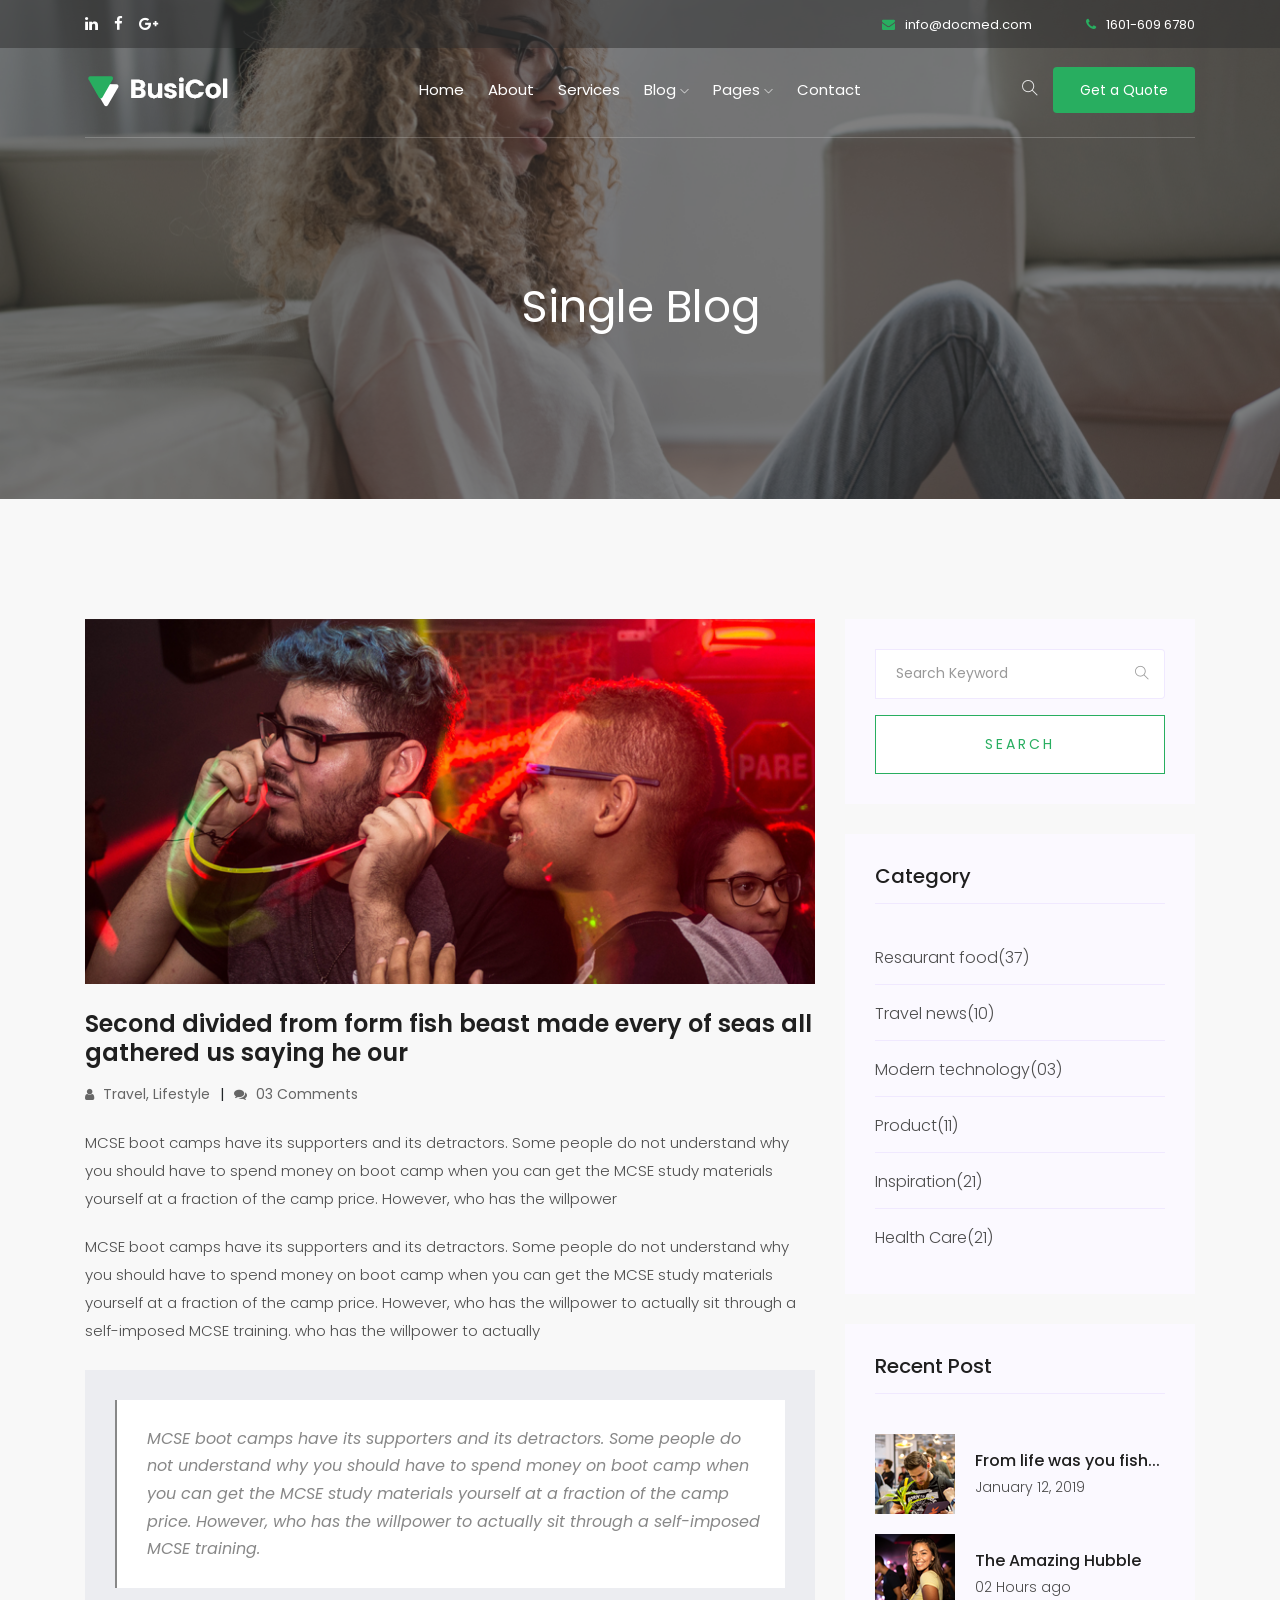
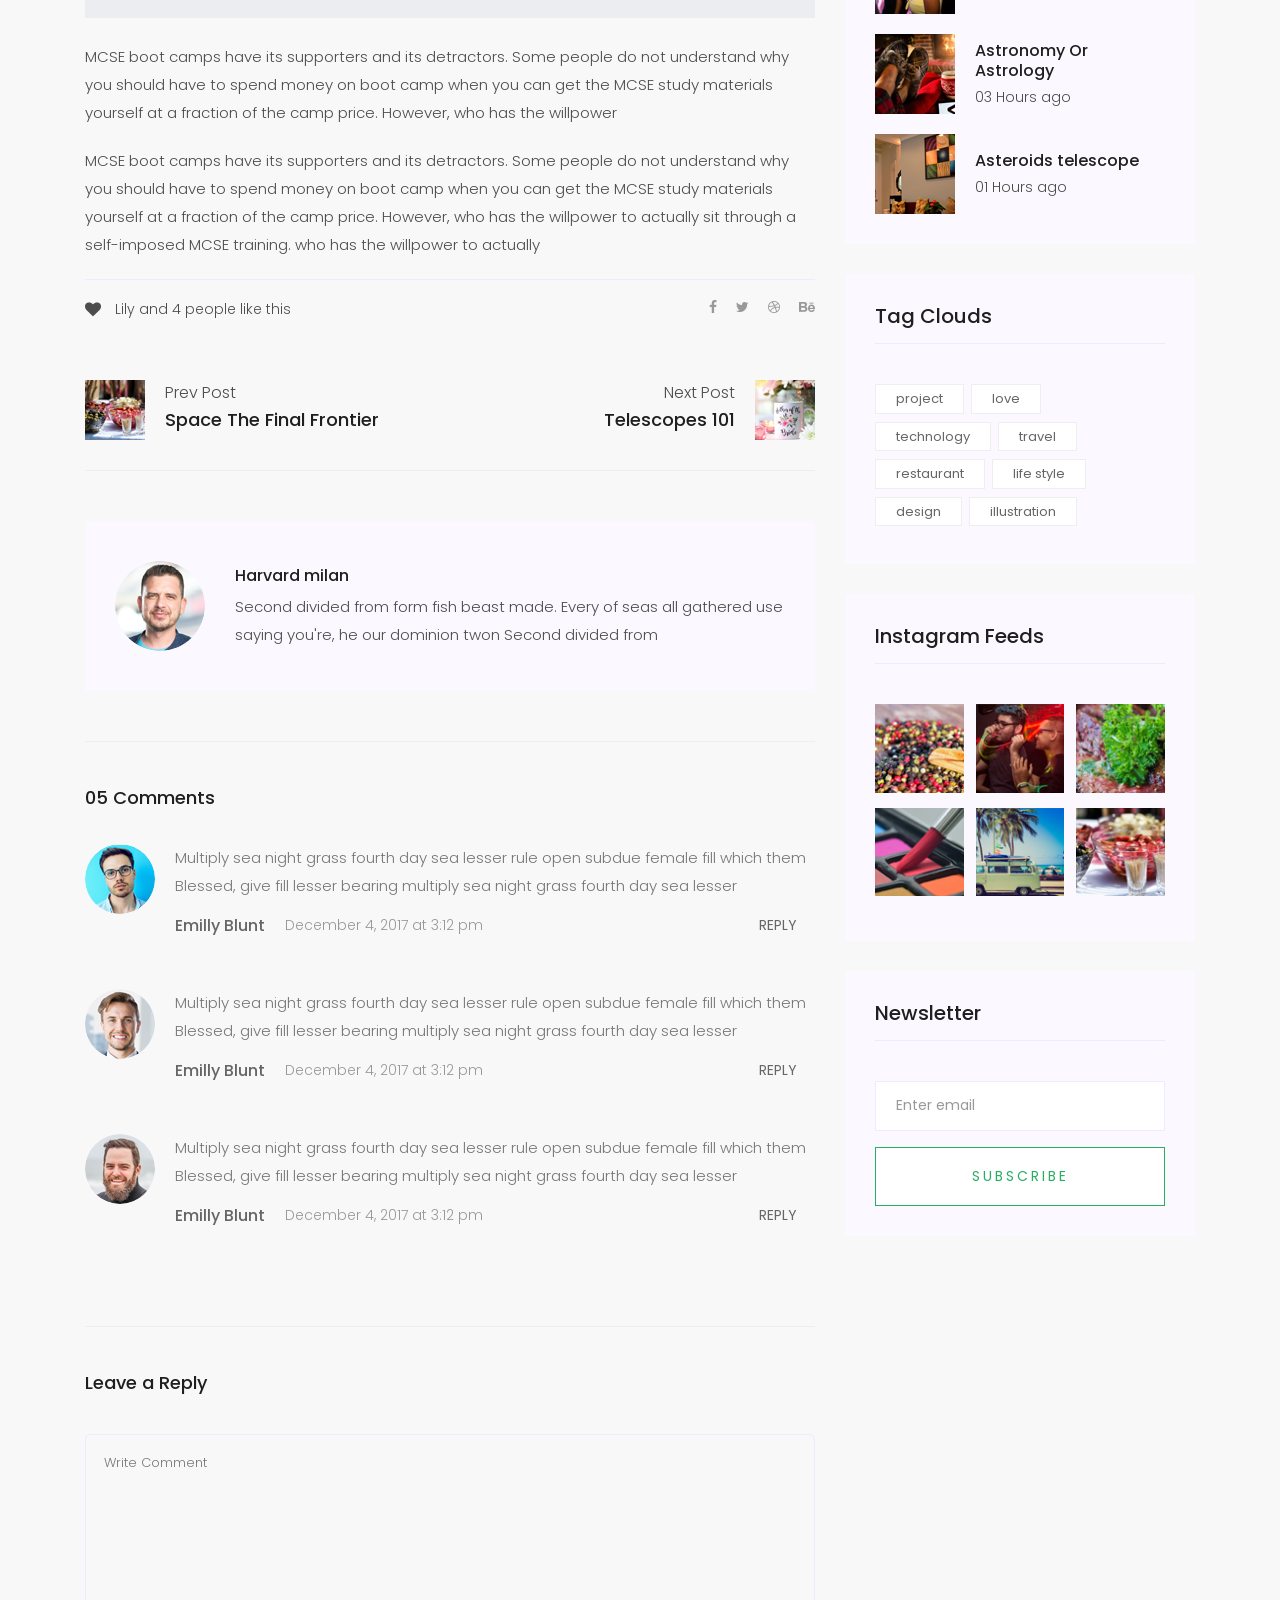
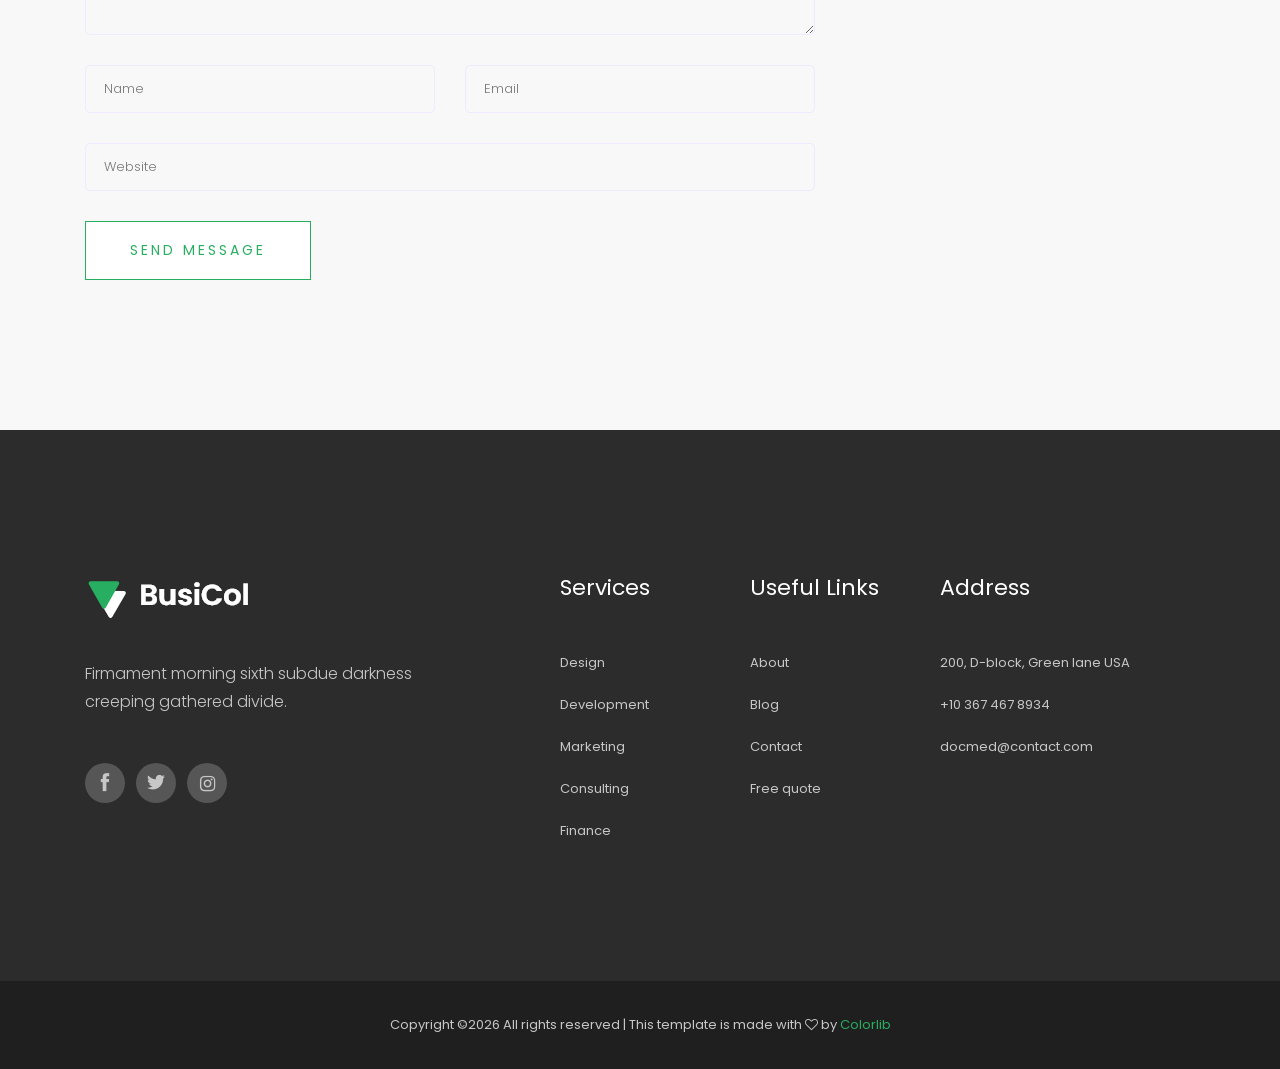
<file: midterm/single-blog.html>
<!doctype html>
<html class="no-js" lang="zxx">

<head>
   <meta charset="utf-8">
   <meta http-equiv="x-ua-compatible" content="ie=edge">
   <title>Busicol</title>
   <meta name="description" content="">
   <meta name="viewport" content="width=device-width, initial-scale=1">

   <!-- <link rel="manifest" href="site.webmanifest"> -->
   <link rel="shortcut icon" type="image/x-icon" href="img/favicon.png">
   <!-- Place favicon.ico in the root directory -->

   <!-- CSS here -->
   <link rel="stylesheet" href="css/bootstrap.min.css">
   <link rel="stylesheet" href="css/owl.carousel.min.css">
   <link rel="stylesheet" href="css/magnific-popup.css">
   <link rel="stylesheet" href="css/font-awesome.min.css">
   <link rel="stylesheet" href="css/themify-icons.css">
   <link rel="stylesheet" href="css/nice-select.css">
   <link rel="stylesheet" href="css/flaticon.css">
   <link rel="stylesheet" href="css/gijgo.css">
   <link rel="stylesheet" href="css/animate.css">
   <link rel="stylesheet" href="css/slicknav.css">
   <link rel="stylesheet" href="css/style.css">
   <!-- <link rel="stylesheet" href="css/responsive.css"> -->
</head>

<body>
   <!--[if lte IE 9]>
            <p class="browserupgrade">You are using an <strong>outdated</strong> browser. Please <a href="https://browsehappy.com/">upgrade your browser</a> to improve your experience and security.</p>
        <![endif]-->
    <!-- header-start -->
    <header>
      <div class="header-area ">
          <div class="header-top_area d-none d-lg-block">
              <div class="container">
                  <div class="row">
                      <div class="col-xl-6 col-md-6 ">
                          <div class="social_media_links">
                              <a href="#">
                                  <i class="fa fa-linkedin"></i>
                              </a>
                              <a href="#">
                                  <i class="fa fa-facebook"></i>
                              </a>
                              <a href="#">
                                  <i class="fa fa-google-plus"></i>
                              </a>
                          </div>
                      </div>
                      <div class="col-xl-6 col-md-6">
                          <div class="short_contact_list">
                              <ul>
                                  <li><a href="#"> <i class="fa fa-envelope"></i> info@docmed.com</a></li>
                                  <li><a href="#"> <i class="fa fa-phone"></i> 1601-609 6780</a></li>
                              </ul>
                          </div>
                      </div>
                  </div>
              </div>
          </div>
          <div id="sticky-header" class="main-header-area">
              <div class="container">
                  <div class="header_bottom_border white_border">
                      <div class="row align-items-center">
                          <div class="col-xl-3 col-lg-2">
                              <div class="logo">
                                  <a href="index.html">
                                      <img src="img/logo.png" alt="">
                                  </a>
                              </div>
                          </div>
                          <div class="col-xl-6 col-lg-7">
                              <div class="main-menu  d-none d-lg-block">
                                  <nav>
                                      <ul id="navigation">
                                          <li><a class="active" href="index.html">home</a></li>
                                          <li><a href="about.html">About</a></li>
                                          <li><a href="service.html">Services</a></li>
                                          <li><a href="#">blog <i class="ti-angle-down"></i></a>
                                              <ul class="submenu">
                                                  <li><a href="blog.html">blog</a></li>
                                                  <li><a href="single-blog.html">single-blog</a></li>
                                              </ul>
                                          </li>
                                          <li><a href="#">pages <i class="ti-angle-down"></i></a>
                                              <ul class="submenu">
                                                <li><a href="elements.html">elements</a></li>
                                                <li><a href="Portfolio.html">Portfolio</a></li>
                                                <li><a href="portfolio_details.html">Portfolio details</a></li>
                                              </ul>
                                          </li>
                                          <li><a href="contact.html">Contact</a></li>
                                      </ul>
                                  </nav>
                              </div>
                          </div>
                          <div class="col-xl-3 col-lg-3 d-none d-lg-block">
                              <div class="Appointment">
                                  <div class="search_button">
                                      <a href="#">
                                          <i class="ti-search"></i>
                                      </a>
                                  </div>
                                  <div class="book_btn d-none d-lg-block">
                                      <a class="popup-with-form" href="#test-form">Get a Quote</a>
                                  </div>
                              </div>
                          </div>
                          <div class="col-12">
                              <div class="mobile_menu d-block d-lg-none"></div>
                          </div>
                      </div>
                  </div>

              </div>
          </div>
      </div>
  </header>
  <!-- header-end -->

  <!-- bradcam_area  -->
  <div class="bradcam_area breadcam_bg_4">
      <div class="container">
          <div class="row">
              <div class="col-xl-12">
                  <div class="bradcam_text text-center">
                      <h3>Single Blog</h3>
                  </div>
              </div>
          </div>
      </div>
  </div>
  <!--/ bradcam_area  -->

   <!--================Blog Area =================-->
   <section class="blog_area single-post-area section-padding">
      <div class="container">
         <div class="row">
            <div class="col-lg-8 posts-list">
               <div class="single-post">
                  <div class="feature-img">
                     <img class="img-fluid" src="img/blog/single_blog_1.png" alt="">
                  </div>
                  <div class="blog_details">
                     <h2>Second divided from form fish beast made every of seas
                        all gathered us saying he our
                     </h2>
                     <ul class="blog-info-link mt-3 mb-4">
                        <li><a href="#"><i class="fa fa-user"></i> Travel, Lifestyle</a></li>
                        <li><a href="#"><i class="fa fa-comments"></i> 03 Comments</a></li>
                     </ul>
                     <p class="excert">
                        MCSE boot camps have its supporters and its detractors. Some people do not understand why you
                        should have to spend money on boot camp when you can get the MCSE study materials yourself at a
                        fraction of the camp price. However, who has the willpower
                     </p>
                     <p>
                        MCSE boot camps have its supporters and its detractors. Some people do not understand why you
                        should have to spend money on boot camp when you can get the MCSE study materials yourself at a
                        fraction of the camp price. However, who has the willpower to actually sit through a
                        self-imposed MCSE training. who has the willpower to actually
                     </p>
                     <div class="quote-wrapper">
                        <div class="quotes">
                           MCSE boot camps have its supporters and its detractors. Some people do not understand why you
                           should have to spend money on boot camp when you can get the MCSE study materials yourself at
                           a fraction of the camp price. However, who has the willpower to actually sit through a
                           self-imposed MCSE training.
                        </div>
                     </div>
                     <p>
                        MCSE boot camps have its supporters and its detractors. Some people do not understand why you
                        should have to spend money on boot camp when you can get the MCSE study materials yourself at a
                        fraction of the camp price. However, who has the willpower
                     </p>
                     <p>
                        MCSE boot camps have its supporters and its detractors. Some people do not understand why you
                        should have to spend money on boot camp when you can get the MCSE study materials yourself at a
                        fraction of the camp price. However, who has the willpower to actually sit through a
                        self-imposed MCSE training. who has the willpower to actually
                     </p>
                  </div>
               </div>
               <div class="navigation-top">
                  <div class="d-sm-flex justify-content-between text-center">
                     <p class="like-info"><span class="align-middle"><i class="fa fa-heart"></i></span> Lily and 4
                        people like this</p>
                     <div class="col-sm-4 text-center my-2 my-sm-0">
                        <!-- <p class="comment-count"><span class="align-middle"><i class="fa fa-comment"></i></span> 06 Comments</p> -->
                     </div>
                     <ul class="social-icons">
                        <li><a href="#"><i class="fa fa-facebook-f"></i></a></li>
                        <li><a href="#"><i class="fa fa-twitter"></i></a></li>
                        <li><a href="#"><i class="fa fa-dribbble"></i></a></li>
                        <li><a href="#"><i class="fa fa-behance"></i></a></li>
                     </ul>
                  </div>
                  <div class="navigation-area">
                     <div class="row">
                        <div
                           class="col-lg-6 col-md-6 col-12 nav-left flex-row d-flex justify-content-start align-items-center">
                           <div class="thumb">
                              <a href="#">
                                 <img class="img-fluid" src="img/post/preview.png" alt="">
                              </a>
                           </div>
                           <div class="arrow">
                              <a href="#">
                                 <span class="lnr text-white ti-arrow-left"></span>
                              </a>
                           </div>
                           <div class="detials">
                              <p>Prev Post</p>
                              <a href="#">
                                 <h4>Space The Final Frontier</h4>
                              </a>
                           </div>
                        </div>
                        <div
                           class="col-lg-6 col-md-6 col-12 nav-right flex-row d-flex justify-content-end align-items-center">
                           <div class="detials">
                              <p>Next Post</p>
                              <a href="#">
                                 <h4>Telescopes 101</h4>
                              </a>
                           </div>
                           <div class="arrow">
                              <a href="#">
                                 <span class="lnr text-white ti-arrow-right"></span>
                              </a>
                           </div>
                           <div class="thumb">
                              <a href="#">
                                 <img class="img-fluid" src="img/post/next.png" alt="">
                              </a>
                           </div>
                        </div>
                     </div>
                  </div>
               </div>
               <div class="blog-author">
                  <div class="media align-items-center">
                     <img src="img/blog/author.png" alt="">
                     <div class="media-body">
                        <a href="#">
                           <h4>Harvard milan</h4>
                        </a>
                        <p>Second divided from form fish beast made. Every of seas all gathered use saying you're, he
                           our dominion twon Second divided from</p>
                     </div>
                  </div>
               </div>
               <div class="comments-area">
                  <h4>05 Comments</h4>
                  <div class="comment-list">
                     <div class="single-comment justify-content-between d-flex">
                        <div class="user justify-content-between d-flex">
                           <div class="thumb">
                              <img src="img/comment/comment_1.png" alt="">
                           </div>
                           <div class="desc">
                              <p class="comment">
                                 Multiply sea night grass fourth day sea lesser rule open subdue female fill which them
                                 Blessed, give fill lesser bearing multiply sea night grass fourth day sea lesser
                              </p>
                              <div class="d-flex justify-content-between">
                                 <div class="d-flex align-items-center">
                                    <h5>
                                       <a href="#">Emilly Blunt</a>
                                    </h5>
                                    <p class="date">December 4, 2017 at 3:12 pm </p>
                                 </div>
                                 <div class="reply-btn">
                                    <a href="#" class="btn-reply text-uppercase">reply</a>
                                 </div>
                              </div>
                           </div>
                        </div>
                     </div>
                  </div>
                  <div class="comment-list">
                     <div class="single-comment justify-content-between d-flex">
                        <div class="user justify-content-between d-flex">
                           <div class="thumb">
                              <img src="img/comment/comment_2.png" alt="">
                           </div>
                           <div class="desc">
                              <p class="comment">
                                 Multiply sea night grass fourth day sea lesser rule open subdue female fill which them
                                 Blessed, give fill lesser bearing multiply sea night grass fourth day sea lesser
                              </p>
                              <div class="d-flex justify-content-between">
                                 <div class="d-flex align-items-center">
                                    <h5>
                                       <a href="#">Emilly Blunt</a>
                                    </h5>
                                    <p class="date">December 4, 2017 at 3:12 pm </p>
                                 </div>
                                 <div class="reply-btn">
                                    <a href="#" class="btn-reply text-uppercase">reply</a>
                                 </div>
                              </div>
                           </div>
                        </div>
                     </div>
                  </div>
                  <div class="comment-list">
                     <div class="single-comment justify-content-between d-flex">
                        <div class="user justify-content-between d-flex">
                           <div class="thumb">
                              <img src="img/comment/comment_3.png" alt="">
                           </div>
                           <div class="desc">
                              <p class="comment">
                                 Multiply sea night grass fourth day sea lesser rule open subdue female fill which them
                                 Blessed, give fill lesser bearing multiply sea night grass fourth day sea lesser
                              </p>
                              <div class="d-flex justify-content-between">
                                 <div class="d-flex align-items-center">
                                    <h5>
                                       <a href="#">Emilly Blunt</a>
                                    </h5>
                                    <p class="date">December 4, 2017 at 3:12 pm </p>
                                 </div>
                                 <div class="reply-btn">
                                    <a href="#" class="btn-reply text-uppercase">reply</a>
                                 </div>
                              </div>
                           </div>
                        </div>
                     </div>
                  </div>
               </div>
               <div class="comment-form">
                  <h4>Leave a Reply</h4>
                  <form class="form-contact comment_form" action="#" id="commentForm">
                     <div class="row">
                        <div class="col-12">
                           <div class="form-group">
                              <textarea class="form-control w-100" name="comment" id="comment" cols="30" rows="9"
                                 placeholder="Write Comment"></textarea>
                           </div>
                        </div>
                        <div class="col-sm-6">
                           <div class="form-group">
                              <input class="form-control" name="name" id="name" type="text" placeholder="Name">
                           </div>
                        </div>
                        <div class="col-sm-6">
                           <div class="form-group">
                              <input class="form-control" name="email" id="email" type="email" placeholder="Email">
                           </div>
                        </div>
                        <div class="col-12">
                           <div class="form-group">
                              <input class="form-control" name="website" id="website" type="text" placeholder="Website">
                           </div>
                        </div>
                     </div>
                     <div class="form-group">
                        <button type="submit" class="button button-contactForm btn_1 boxed-btn">Send Message</button>
                     </div>
                  </form>
               </div>
            </div>
            <div class="col-lg-4">
               <div class="blog_right_sidebar">
                  <aside class="single_sidebar_widget search_widget">
                     <form action="#">
                        <div class="form-group">
                           <div class="input-group mb-3">
                              <input type="text" class="form-control" placeholder='Search Keyword'
                                 onfocus="this.placeholder = ''" onblur="this.placeholder = 'Search Keyword'">
                              <div class="input-group-append">
                                 <button class="btn" type="button"><i class="ti-search"></i></button>
                              </div>
                           </div>
                        </div>
                        <button class="button rounded-0 primary-bg text-white w-100 btn_1 boxed-btn"
                           type="submit">Search</button>
                     </form>
                  </aside>
                  <aside class="single_sidebar_widget post_category_widget">
                     <h4 class="widget_title">Category</h4>
                     <ul class="list cat-list">
                        <li>
                           <a href="#" class="d-flex">
                              <p>Resaurant food</p>
                              <p>(37)</p>
                           </a>
                        </li>
                        <li>
                           <a href="#" class="d-flex">
                              <p>Travel news</p>
                              <p>(10)</p>
                           </a>
                        </li>
                        <li>
                           <a href="#" class="d-flex">
                              <p>Modern technology</p>
                              <p>(03)</p>
                           </a>
                        </li>
                        <li>
                           <a href="#" class="d-flex">
                              <p>Product</p>
                              <p>(11)</p>
                           </a>
                        </li>
                        <li>
                           <a href="#" class="d-flex">
                              <p>Inspiration</p>
                              <p>(21)</p>
                           </a>
                        </li>
                        <li>
                           <a href="#" class="d-flex">
                              <p>Health Care</p>
                              <p>(21)</p>
                           </a>
                        </li>
                     </ul>
                  </aside>
                  <aside class="single_sidebar_widget popular_post_widget">
                     <h3 class="widget_title">Recent Post</h3>
                     <div class="media post_item">
                        <img src="img/post/post_1.png" alt="post">
                        <div class="media-body">
                           <a href="single-blog.html">
                              <h3>From life was you fish...</h3>
                           </a>
                           <p>January 12, 2019</p>
                        </div>
                     </div>
                     <div class="media post_item">
                        <img src="img/post/post_2.png" alt="post">
                        <div class="media-body">
                           <a href="single-blog.html">
                              <h3>The Amazing Hubble</h3>
                           </a>
                           <p>02 Hours ago</p>
                        </div>
                     </div>
                     <div class="media post_item">
                        <img src="img/post/post_3.png" alt="post">
                        <div class="media-body">
                           <a href="single-blog.html">
                              <h3>Astronomy Or Astrology</h3>
                           </a>
                           <p>03 Hours ago</p>
                        </div>
                     </div>
                     <div class="media post_item">
                        <img src="img/post/post_4.png" alt="post">
                        <div class="media-body">
                           <a href="single-blog.html">
                              <h3>Asteroids telescope</h3>
                           </a>
                           <p>01 Hours ago</p>
                        </div>
                     </div>
                  </aside>
                  <aside class="single_sidebar_widget tag_cloud_widget">
                     <h4 class="widget_title">Tag Clouds</h4>
                     <ul class="list">
                        <li>
                           <a href="#">project</a>
                        </li>
                        <li>
                           <a href="#">love</a>
                        </li>
                        <li>
                           <a href="#">technology</a>
                        </li>
                        <li>
                           <a href="#">travel</a>
                        </li>
                        <li>
                           <a href="#">restaurant</a>
                        </li>
                        <li>
                           <a href="#">life style</a>
                        </li>
                        <li>
                           <a href="#">design</a>
                        </li>
                        <li>
                           <a href="#">illustration</a>
                        </li>
                     </ul>
                  </aside>
                  <aside class="single_sidebar_widget instagram_feeds">
                     <h4 class="widget_title">Instagram Feeds</h4>
                     <ul class="instagram_row flex-wrap">
                        <li>
                           <a href="#">
                              <img class="img-fluid" src="img/post/post_5.png" alt="">
                           </a>
                        </li>
                        <li>
                           <a href="#">
                              <img class="img-fluid" src="img/post/post_6.png" alt="">
                           </a>
                        </li>
                        <li>
                           <a href="#">
                              <img class="img-fluid" src="img/post/post_7.png" alt="">
                           </a>
                        </li>
                        <li>
                           <a href="#">
                              <img class="img-fluid" src="img/post/post_8.png" alt="">
                           </a>
                        </li>
                        <li>
                           <a href="#">
                              <img class="img-fluid" src="img/post/post_9.png" alt="">
                           </a>
                        </li>
                        <li>
                           <a href="#">
                              <img class="img-fluid" src="img/post/post_10.png" alt="">
                           </a>
                        </li>
                     </ul>
                  </aside>
                  <aside class="single_sidebar_widget newsletter_widget">
                     <h4 class="widget_title">Newsletter</h4>
                     <form action="#">
                        <div class="form-group">
                           <input type="email" class="form-control" onfocus="this.placeholder = ''"
                              onblur="this.placeholder = 'Enter email'" placeholder='Enter email' required>
                        </div>
                        <button class="button rounded-0 primary-bg text-white w-100 btn_1 boxed-btn"
                           type="submit">Subscribe</button>
                     </form>
                  </aside>
               </div>
            </div>
         </div>
      </div>
   </section>
   <!--================ Blog Area end =================-->

    <!-- footer start -->
    <footer class="footer">
      <div class="footer_top">
          <div class="container">
              <div class="row">
                  <div class="col-xl-4 col-md-6 col-lg-4">
                      <div class="footer_widget">
                          <div class="footer_logo">
                              <a href="#">
                                  <img src="img/footer_logo.png" alt="">
                              </a>
                          </div>
                          <p>
                              Firmament morning sixth subdue darkness
                              creeping gathered divide.
                          </p>
                          <div class="socail_links">
                              <ul>
                                  <li>
                                      <a href="#">
                                          <i class="ti-facebook"></i>
                                      </a>
                                  </li>
                                  <li>
                                      <a href="#">
                                          <i class="ti-twitter-alt"></i>
                                      </a>
                                  </li>
                                  <li>
                                      <a href="#">
                                          <i class="fa fa-instagram"></i>
                                      </a>
                                  </li>
                              </ul>
                          </div>

                      </div>
                  </div>
                  <div class="col-xl-2 offset-xl-1 col-md-6 col-lg-3">
                      <div class="footer_widget">
                          <h3 class="footer_title">
                                  Services
                          </h3>
                          <ul>
                              <li><a href="#">Design</a></li>
                              <li><a href="#">Development</a></li>
                              <li><a href="#">Marketing</a></li>
                              <li><a href="#">Consulting</a></li>
                              <li><a href="#">Finance</a></li>
                          </ul>

                      </div>
                  </div>
                  <div class="col-xl-2 col-md-6 col-lg-2">
                      <div class="footer_widget">
                          <h3 class="footer_title">
                                  Useful Links
                          </h3>
                          <ul>
                              <li><a href="#">About</a></li>
                              <li><a href="#">Blog</a></li>
                              <li><a href="#"> Contact</a></li>
                              <li><a href="#"> Free quote</a></li>
                          </ul>
                      </div>
                  </div>
                  <div class="col-xl-3 col-md-6 col-lg-3">
                      <div class="footer_widget">
                          <h3 class="footer_title">
                              Address
                          </h3>
                          <ul>
                                  <li>200, D-block, Green lane USA</li>
                                  <li>+10 367 467 8934</li>
                                  <li><a href="#"> docmed@contact.com</a></li>
                              </ul>
                      </div>
                  </div>
              </div>
          </div>
      </div>
      <div class="copy-right_text">
          <div class="container">
              <div class="footer_border"></div>
              <div class="row">
                  <div class="col-xl-12">
                      <p class="copy_right text-center">
                          <!-- Link back to Colorlib can't be removed. Template is licensed under CC BY 3.0. -->
Copyright &copy;<script>document.write(new Date().getFullYear());</script> All rights reserved | This template is made with <i class="fa fa-heart-o" aria-hidden="true"></i> by <a href="https://colorlib.com" target="_blank">Colorlib</a>
<!-- Link back to Colorlib can't be removed. Template is licensed under CC BY 3.0. -->
                      </p>
                  </div>
              </div>
          </div>
      </div>
  </footer>
  <!--/ footer end  -->


<!-- link that opens popup -->

    <!-- form itself end-->
    <form id="test-form" class="white-popup-block mfp-hide">
      <div class="popup_box ">
          <div class="popup_inner">
              <div class="popup_header">
                  <h3>Get Free Quote</h3>
              </div>
              <div class="custom_form">
                      <div class="row">
                              <div class="col-xl-12">
                                  <input type="text" placeholder="Your Name">
                              </div>
                              <div class="col-xl-12">
                                  <input type="email" placeholder="Email">
                              </div>
                              <div class="col-xl-12">
                                  <textarea name="" id="" cols="30" rows="10" placeholder="Message"></textarea>
                              </div>
                              <div class="col-xl-12">
                                  <button type="submit" class="boxed-btn3">Send</button>
                              </div>
                          </div>
              </div>
          </div>
      </div>
  </form>
  <!-- form itself end -->


   <!-- JS here -->
   <script src="js/vendor/modernizr-3.5.0.min.js"></script>
   <script src="js/vendor/jquery-1.12.4.min.js"></script>
   <script src="js/popper.min.js"></script>
   <script src="js/bootstrap.min.js"></script>
   <script src="js/owl.carousel.min.js"></script>
   <script src="js/isotope.pkgd.min.js"></script>
   <script src="js/ajax-form.js"></script>
   <script src="js/waypoints.min.js"></script>
   <script src="js/jquery.counterup.min.js"></script>
   <script src="js/imagesloaded.pkgd.min.js"></script>
   <script src="js/scrollIt.js"></script>
   <script src="js/jquery.scrollUp.min.js"></script>
   <script src="js/wow.min.js"></script>
   <script src="js/nice-select.min.js"></script>
   <script src="js/jquery.slicknav.min.js"></script>
   <script src="js/jquery.magnific-popup.min.js"></script>
   <script src="js/plugins.js"></script>
   <script src="js/gijgo.min.js"></script>

   <!--contact js-->
   <script src="js/contact.js"></script>
   <script src="js/jquery.ajaxchimp.min.js"></script>
   <script src="js/jquery.form.js"></script>
   <script src="js/jquery.validate.min.js"></script>
   <script src="js/mail-script.js"></script>

   <script src="js/main.js"></script>
   <script>
      $('#datepicker').datepicker({
          iconsLibrary: 'fontawesome',
          icons: {
           rightIcon: '<span class="fa fa-caret-down"></span>'
       }
      });
      $('#datepicker2').datepicker({
          iconsLibrary: 'fontawesome',
          icons: {
           rightIcon: '<span class="fa fa-caret-down"></span>'
       }

      });
  </script>
</body>

</html>
</file>
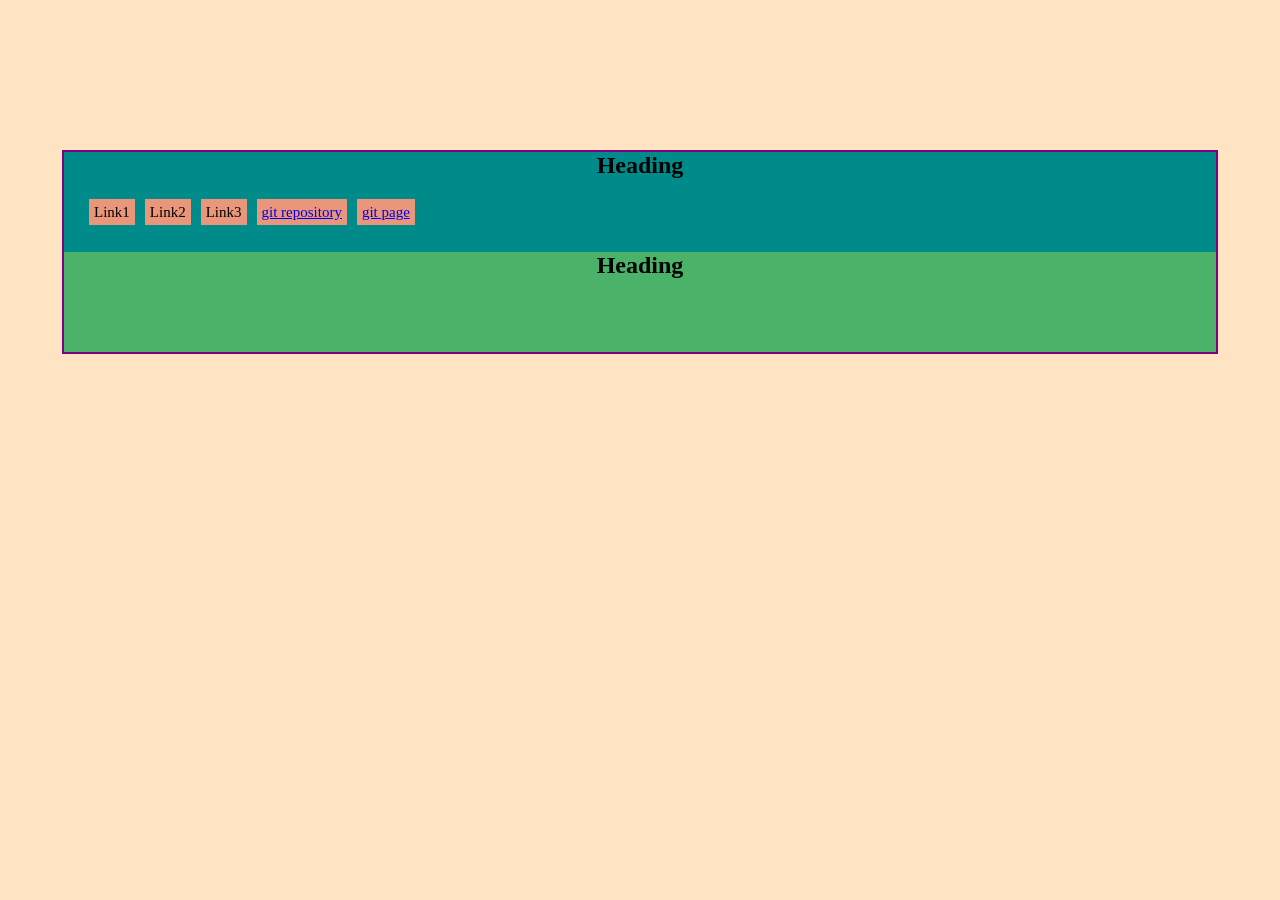
<file: test/test1.html>
<!DOCTYPE html>
<html lang="en">
<head>
    <meta charset="UTF-8">
    <meta name="viewport" content="width=device-width, initial-scale=1.0">
    <title>Document</title>
    <link rel="stylesheet" href="tes.css">
</head>
<body>
    <div id="container">
        <div id="heading">
            <h2>Heading</h2>
            <ul>
              <li ><a>Link1</a></li>
              <li ><a>Link2</a></li>
              <li ><a>Link3</a></li>
              <li><a href="https://github.com/Maxine-chao/1082-web1b-405220236/tree/master/tku">git repository</a></li>
              <li><a href="https://maxine-chao.github.io/1082-web1b-405220236/tku/">git page</a></li>
            </ul>
          </div>
        <div id="main">
            <h2>Heading</h2>
           </div>
</body>
</html>
</file>
<file: midterm/css/themify-icons.css>
@font-face {
	font-family: 'themify';
	src:url('../fonts/themify.eot?-fvbane');
	src:url('../fonts/themify.eot?#iefix-fvbane') format('embedded-opentype'),
		url('../fonts/themify.woff?-fvbane') format('woff'),
		url('../fonts/themify.ttf?-fvbane') format('truetype'),
		url('../fonts/themify.svg?-fvbane#themify') format('svg');
	font-weight: normal;
	font-style: normal;
}

[class^="ti-"], [class*=" ti-"] {
	font-family: 'themify';
	/* speak: none; */
	font-style: normal;
	font-weight: normal;
	font-variant: normal;
	text-transform: none;
	line-height: 1;

	/* Better Font Rendering =========== */
	-webkit-font-smoothing: antialiased;
	-moz-osx-font-smoothing: grayscale;
}

.ti-wand:before {
	content: "\e600";
}
.ti-volume:before {
	content: "\e601";
}
.ti-user:before {
	content: "\e602";
}
.ti-unlock:before {
	content: "\e603";
}
.ti-unlink:before {
	content: "\e604";
}
.ti-trash:before {
	content: "\e605";
}
.ti-thought:before {
	content: "\e606";
}
.ti-target:before {
	content: "\e607";
}
.ti-tag:before {
	content: "\e608";
}
.ti-tablet:before {
	content: "\e609";
}
.ti-star:before {
	content: "\e60a";
}
.ti-spray:before {
	content: "\e60b";
}
.ti-signal:before {
	content: "\e60c";
}
.ti-shopping-cart:before {
	content: "\e60d";
}
.ti-shopping-cart-full:before {
	content: "\e60e";
}
.ti-settings:before {
	content: "\e60f";
}
.ti-search:before {
	content: "\e610";
}
.ti-zoom-in:before {
	content: "\e611";
}
.ti-zoom-out:before {
	content: "\e612";
}
.ti-cut:before {
	content: "\e613";
}
.ti-ruler:before {
	content: "\e614";
}
.ti-ruler-pencil:before {
	content: "\e615";
}
.ti-ruler-alt:before {
	content: "\e616";
}
.ti-bookmark:before {
	content: "\e617";
}
.ti-bookmark-alt:before {
	content: "\e618";
}
.ti-reload:before {
	content: "\e619";
}
.ti-plus:before {
	content: "\e61a";
}
.ti-pin:before {
	content: "\e61b";
}
.ti-pencil:before {
	content: "\e61c";
}
.ti-pencil-alt:before {
	content: "\e61d";
}
.ti-paint-roller:before {
	content: "\e61e";
}
.ti-paint-bucket:before {
	content: "\e61f";
}
.ti-na:before {
	content: "\e620";
}
.ti-mobile:before {
	content: "\e621";
}
.ti-minus:before {
	content: "\e622";
}
.ti-medall:before {
	content: "\e623";
}
.ti-medall-alt:before {
	content: "\e624";
}
.ti-marker:before {
	content: "\e625";
}
.ti-marker-alt:before {
	content: "\e626";
}
.ti-arrow-up:before {
	content: "\e627";
}
.ti-arrow-right:before {
	content: "\e628";
}
.ti-arrow-left:before {
	content: "\e629";
}
.ti-arrow-down:before {
	content: "\e62a";
}
.ti-lock:before {
	content: "\e62b";
}
.ti-location-arrow:before {
	content: "\e62c";
}
.ti-link:before {
	content: "\e62d";
}
.ti-layout:before {
	content: "\e62e";
}
.ti-layers:before {
	content: "\e62f";
}
.ti-layers-alt:before {
	content: "\e630";
}
.ti-key:before {
	content: "\e631";
}
.ti-import:before {
	content: "\e632";
}
.ti-image:before {
	content: "\e633";
}
.ti-heart:before {
	content: "\e634";
}
.ti-heart-broken:before {
	content: "\e635";
}
.ti-hand-stop:before {
	content: "\e636";
}
.ti-hand-open:before {
	content: "\e637";
}
.ti-hand-drag:before {
	content: "\e638";
}
.ti-folder:before {
	content: "\e639";
}
.ti-flag:before {
	content: "\e63a";
}
.ti-flag-alt:before {
	content: "\e63b";
}
.ti-flag-alt-2:before {
	content: "\e63c";
}
.ti-eye:before {
	content: "\e63d";
}
.ti-export:before {
	content: "\e63e";
}
.ti-exchange-vertical:before {
	content: "\e63f";
}
.ti-desktop:before {
	content: "\e640";
}
.ti-cup:before {
	content: "\e641";
}
.ti-crown:before {
	content: "\e642";
}
.ti-comments:before {
	content: "\e643";
}
.ti-comment:before {
	content: "\e644";
}
.ti-comment-alt:before {
	content: "\e645";
}
.ti-close:before {
	content: "\e646";
}
.ti-clip:before {
	content: "\e647";
}
.ti-angle-up:before {
	content: "\e648";
}
.ti-angle-right:before {
	content: "\e649";
}
.ti-angle-left:before {
	content: "\e64a";
}
.ti-angle-down:before {
	content: "\e64b";
}
.ti-check:before {
	content: "\e64c";
}
.ti-check-box:before {
	content: "\e64d";
}
.ti-camera:before {
	content: "\e64e";
}
.ti-announcement:before {
	content: "\e64f";
}
.ti-brush:before {
	content: "\e650";
}
.ti-briefcase:before {
	content: "\e651";
}
.ti-bolt:before {
	content: "\e652";
}
.ti-bolt-alt:before {
	content: "\e653";
}
.ti-blackboard:before {
	content: "\e654";
}
.ti-bag:before {
	content: "\e655";
}
.ti-move:before {
	content: "\e656";
}
.ti-arrows-vertical:before {
	content: "\e657";
}
.ti-arrows-horizontal:before {
	content: "\e658";
}
.ti-fullscreen:before {
	content: "\e659";
}
.ti-arrow-top-right:before {
	content: "\e65a";
}
.ti-arrow-top-left:before {
	content: "\e65b";
}
.ti-arrow-circle-up:before {
	content: "\e65c";
}
.ti-arrow-circle-right:before {
	content: "\e65d";
}
.ti-arrow-circle-left:before {
	content: "\e65e";
}
.ti-arrow-circle-down:before {
	content: "\e65f";
}
.ti-angle-double-up:before {
	content: "\e660";
}
.ti-angle-double-right:before {
	content: "\e661";
}
.ti-angle-double-left:before {
	content: "\e662";
}
.ti-angle-double-down:before {
	content: "\e663";
}
.ti-zip:before {
	content: "\e664";
}
.ti-world:before {
	content: "\e665";
}
.ti-wheelchair:before {
	content: "\e666";
}
.ti-view-list:before {
	content: "\e667";
}
.ti-view-list-alt:before {
	content: "\e668";
}
.ti-view-grid:before {
	content: "\e669";
}
.ti-uppercase:before {
	content: "\e66a";
}
.ti-upload:before {
	content: "\e66b";
}
.ti-underline:before {
	content: "\e66c";
}
.ti-truck:before {
	content: "\e66d";
}
.ti-timer:before {
	content: "\e66e";
}
.ti-ticket:before {
	content: "\e66f";
}
.ti-thumb-up:before {
	content: "\e670";
}
.ti-thumb-down:before {
	content: "\e671";
}
.ti-text:before {
	content: "\e672";
}
.ti-stats-up:before {
	content: "\e673";
}
.ti-stats-down:before {
	content: "\e674";
}
.ti-split-v:before {
	content: "\e675";
}
.ti-split-h:before {
	content: "\e676";
}
.ti-smallcap:before {
	content: "\e677";
}
.ti-shine:before {
	content: "\e678";
}
.ti-shift-right:before {
	content: "\e679";
}
.ti-shift-left:before {
	content: "\e67a";
}
.ti-shield:before {
	content: "\e67b";
}
.ti-notepad:before {
	content: "\e67c";
}
.ti-server:before {
	content: "\e67d";
}
.ti-quote-right:before {
	content: "\e67e";
}
.ti-quote-left:before {
	content: "\e67f";
}
.ti-pulse:before {
	content: "\e680";
}
.ti-printer:before {
	content: "\e681";
}
.ti-power-off:before {
	content: "\e682";
}
.ti-plug:before {
	content: "\e683";
}
.ti-pie-chart:before {
	content: "\e684";
}
.ti-paragraph:before {
	content: "\e685";
}
.ti-panel:before {
	content: "\e686";
}
.ti-package:before {
	content: "\e687";
}
.ti-music:before {
	content: "\e688";
}
.ti-music-alt:before {
	content: "\e689";
}
.ti-mouse:before {
	content: "\e68a";
}
.ti-mouse-alt:before {
	content: "\e68b";
}
.ti-money:before {
	content: "\e68c";
}
.ti-microphone:before {
	content: "\e68d";
}
.ti-menu:before {
	content: "\e68e";
}
.ti-menu-alt:before {
	content: "\e68f";
}
.ti-map:before {
	content: "\e690";
}
.ti-map-alt:before {
	content: "\e691";
}
.ti-loop:before {
	content: "\e692";
}
.ti-location-pin:before {
	content: "\e693";
}
.ti-list:before {
	content: "\e694";
}
.ti-light-bulb:before {
	content: "\e695";
}
.ti-Italic:before {
	content: "\e696";
}
.ti-info:before {
	content: "\e697";
}
.ti-infinite:before {
	content: "\e698";
}
.ti-id-badge:before {
	content: "\e699";
}
.ti-hummer:before {
	content: "\e69a";
}
.ti-home:before {
	content: "\e69b";
}
.ti-help:before {
	content: "\e69c";
}
.ti-headphone:before {
	content: "\e69d";
}
.ti-harddrives:before {
	content: "\e69e";
}
.ti-harddrive:before {
	content: "\e69f";
}
.ti-gift:before {
	content: "\e6a0";
}
.ti-game:before {
	content: "\e6a1";
}
.ti-filter:before {
	content: "\e6a2";
}
.ti-files:before {
	content: "\e6a3";
}
.ti-file:before {
	content: "\e6a4";
}
.ti-eraser:before {
	content: "\e6a5";
}
.ti-envelope:before {
	content: "\e6a6";
}
.ti-download:before {
	content: "\e6a7";
}
.ti-direction:before {
	content: "\e6a8";
}
.ti-direction-alt:before {
	content: "\e6a9";
}
.ti-dashboard:before {
	content: "\e6aa";
}
.ti-control-stop:before {
	content: "\e6ab";
}
.ti-control-shuffle:before {
	content: "\e6ac";
}
.ti-control-play:before {
	content: "\e6ad";
}
.ti-control-pause:before {
	content: "\e6ae";
}
.ti-control-forward:before {
	content: "\e6af";
}
.ti-control-backward:before {
	content: "\e6b0";
}
.ti-cloud:before {
	content: "\e6b1";
}
.ti-cloud-up:before {
	content: "\e6b2";
}
.ti-cloud-down:before {
	content: "\e6b3";
}
.ti-clipboard:before {
	content: "\e6b4";
}
.ti-car:before {
	content: "\e6b5";
}
.ti-calendar:before {
	content: "\e6b6";
}
.ti-book:before {
	content: "\e6b7";
}
.ti-bell:before {
	content: "\e6b8";
}
.ti-basketball:before {
	content: "\e6b9";
}
.ti-bar-chart:before {
	content: "\e6ba";
}
.ti-bar-chart-alt:before {
	content: "\e6bb";
}
.ti-back-right:before {
	content: "\e6bc";
}
.ti-back-left:before {
	content: "\e6bd";
}
.ti-arrows-corner:before {
	content: "\e6be";
}
.ti-archive:before {
	content: "\e6bf";
}
.ti-anchor:before {
	content: "\e6c0";
}
.ti-align-right:before {
	content: "\e6c1";
}
.ti-align-left:before {
	content: "\e6c2";
}
.ti-align-justify:before {
	content: "\e6c3";
}
.ti-align-center:before {
	content: "\e6c4";
}
.ti-alert:before {
	content: "\e6c5";
}
.ti-alarm-clock:before {
	content: "\e6c6";
}
.ti-agenda:before {
	content: "\e6c7";
}
.ti-write:before {
	content: "\e6c8";
}
.ti-window:before {
	content: "\e6c9";
}
.ti-widgetized:before {
	content: "\e6ca";
}
.ti-widget:before {
	content: "\e6cb";
}
.ti-widget-alt:before {
	content: "\e6cc";
}
.ti-wallet:before {
	content: "\e6cd";
}
.ti-video-clapper:before {
	content: "\e6ce";
}
.ti-video-camera:before {
	content: "\e6cf";
}
.ti-vector:before {
	content: "\e6d0";
}
.ti-themify-logo:before {
	content: "\e6d1";
}
.ti-themify-favicon:before {
	content: "\e6d2";
}
.ti-themify-favicon-alt:before {
	content: "\e6d3";
}
.ti-support:before {
	content: "\e6d4";
}
.ti-stamp:before {
	content: "\e6d5";
}
.ti-split-v-alt:before {
	content: "\e6d6";
}
.ti-slice:before {
	content: "\e6d7";
}
.ti-shortcode:before {
	content: "\e6d8";
}
.ti-shift-right-alt:before {
	content: "\e6d9";
}
.ti-shift-left-alt:before {
	content: "\e6da";
}
.ti-ruler-alt-2:before {
	content: "\e6db";
}
.ti-receipt:before {
	content: "\e6dc";
}
.ti-pin2:before {
	content: "\e6dd";
}
.ti-pin-alt:before {
	content: "\e6de";
}
.ti-pencil-alt2:before {
	content: "\e6df";
}
.ti-palette:before {
	content: "\e6e0";
}
.ti-more:before {
	content: "\e6e1";
}
.ti-more-alt:before {
	content: "\e6e2";
}
.ti-microphone-alt:before {
	content: "\e6e3";
}
.ti-magnet:before {
	content: "\e6e4";
}
.ti-line-double:before {
	content: "\e6e5";
}
.ti-line-dotted:before {
	content: "\e6e6";
}
.ti-line-dashed:before {
	content: "\e6e7";
}
.ti-layout-width-full:before {
	content: "\e6e8";
}
.ti-layout-width-default:before {
	content: "\e6e9";
}
.ti-layout-width-default-alt:before {
	content: "\e6ea";
}
.ti-layout-tab:before {
	content: "\e6eb";
}
.ti-layout-tab-window:before {
	content: "\e6ec";
}
.ti-layout-tab-v:before {
	content: "\e6ed";
}
.ti-layout-tab-min:before {
	content: "\e6ee";
}
.ti-layout-slider:before {
	content: "\e6ef";
}
.ti-layout-slider-alt:before {
	content: "\e6f0";
}
.ti-layout-sidebar-right:before {
	content: "\e6f1";
}
.ti-layout-sidebar-none:before {
	content: "\e6f2";
}
.ti-layout-sidebar-left:before {
	content: "\e6f3";
}
.ti-layout-placeholder:before {
	content: "\e6f4";
}
.ti-layout-menu:before {
	content: "\e6f5";
}
.ti-layout-menu-v:before {
	content: "\e6f6";
}
.ti-layout-menu-separated:before {
	content: "\e6f7";
}
.ti-layout-menu-full:before {
	content: "\e6f8";
}
.ti-layout-media-right-alt:before {
	content: "\e6f9";
}
.ti-layout-media-right:before {
	content: "\e6fa";
}
.ti-layout-media-overlay:before {
	content: "\e6fb";
}
.ti-layout-media-overlay-alt:before {
	content: "\e6fc";
}
.ti-layout-media-overlay-alt-2:before {
	content: "\e6fd";
}
.ti-layout-media-left-alt:before {
	content: "\e6fe";
}
.ti-layout-media-left:before {
	content: "\e6ff";
}
.ti-layout-media-center-alt:before {
	content: "\e700";
}
.ti-layout-media-center:before {
	content: "\e701";
}
.ti-layout-list-thumb:before {
	content: "\e702";
}
.ti-layout-list-thumb-alt:before {
	content: "\e703";
}
.ti-layout-list-post:before {
	content: "\e704";
}
.ti-layout-list-large-image:before {
	content: "\e705";
}
.ti-layout-line-solid:before {
	content: "\e706";
}
.ti-layout-grid4:before {
	content: "\e707";
}
.ti-layout-grid3:before {
	content: "\e708";
}
.ti-layout-grid2:before {
	content: "\e709";
}
.ti-layout-grid2-thumb:before {
	content: "\e70a";
}
.ti-layout-cta-right:before {
	content: "\e70b";
}
.ti-layout-cta-left:before {
	content: "\e70c";
}
.ti-layout-cta-center:before {
	content: "\e70d";
}
.ti-layout-cta-btn-right:before {
	content: "\e70e";
}
.ti-layout-cta-btn-left:before {
	content: "\e70f";
}
.ti-layout-column4:before {
	content: "\e710";
}
.ti-layout-column3:before {
	content: "\e711";
}
.ti-layout-column2:before {
	content: "\e712";
}
.ti-layout-accordion-separated:before {
	content: "\e713";
}
.ti-layout-accordion-merged:before {
	content: "\e714";
}
.ti-layout-accordion-list:before {
	content: "\e715";
}
.ti-ink-pen:before {
	content: "\e716";
}
.ti-info-alt:before {
	content: "\e717";
}
.ti-help-alt:before {
	content: "\e718";
}
.ti-headphone-alt:before {
	content: "\e719";
}
.ti-hand-point-up:before {
	content: "\e71a";
}
.ti-hand-point-right:before {
	content: "\e71b";
}
.ti-hand-point-left:before {
	content: "\e71c";
}
.ti-hand-point-down:before {
	content: "\e71d";
}
.ti-gallery:before {
	content: "\e71e";
}
.ti-face-smile:before {
	content: "\e71f";
}
.ti-face-sad:before {
	content: "\e720";
}
.ti-credit-card:before {
	content: "\e721";
}
.ti-control-skip-forward:before {
	content: "\e722";
}
.ti-control-skip-backward:before {
	content: "\e723";
}
.ti-control-record:before {
	content: "\e724";
}
.ti-control-eject:before {
	content: "\e725";
}
.ti-comments-smiley:before {
	content: "\e726";
}
.ti-brush-alt:before {
	content: "\e727";
}
.ti-youtube:before {
	content: "\e728";
}
.ti-vimeo:before {
	content: "\e729";
}
.ti-twitter:before {
	content: "\e72a";
}
.ti-time:before {
	content: "\e72b";
}
.ti-tumblr:before {
	content: "\e72c";
}
.ti-skype:before {
	content: "\e72d";
}
.ti-share:before {
	content: "\e72e";
}
.ti-share-alt:before {
	content: "\e72f";
}
.ti-rocket:before {
	content: "\e730";
}
.ti-pinterest:before {
	content: "\e731";
}
.ti-new-window:before {
	content: "\e732";
}
.ti-microsoft:before {
	content: "\e733";
}
.ti-list-ol:before {
	content: "\e734";
}
.ti-linkedin:before {
	content: "\e735";
}
.ti-layout-sidebar-2:before {
	content: "\e736";
}
.ti-layout-grid4-alt:before {
	content: "\e737";
}
.ti-layout-grid3-alt:before {
	content: "\e738";
}
.ti-layout-grid2-alt:before {
	content: "\e739";
}
.ti-layout-column4-alt:before {
	content: "\e73a";
}
.ti-layout-column3-alt:before {
	content: "\e73b";
}
.ti-layout-column2-alt:before {
	content: "\e73c";
}
.ti-instagram:before {
	content: "\e73d";
}
.ti-google:before {
	content: "\e73e";
}
.ti-github:before {
	content: "\e73f";
}
.ti-flickr:before {
	content: "\e740";
}
.ti-facebook:before {
	content: "\e741";
}
.ti-dropbox:before {
	content: "\e742";
}
.ti-dribbble:before {
	content: "\e743";
}
.ti-apple:before {
	content: "\e744";
}
.ti-android:before {
	content: "\e745";
}
.ti-save:before {
	content: "\e746";
}
.ti-save-alt:before {
	content: "\e747";
}
.ti-yahoo:before {
	content: "\e748";
}
.ti-wordpress:before {
	content: "\e749";
}
.ti-vimeo-alt:before {
	content: "\e74a";
}
.ti-twitter-alt:before {
	content: "\e74b";
}
.ti-tumblr-alt:before {
	content: "\e74c";
}
.ti-trello:before {
	content: "\e74d";
}
.ti-stack-overflow:before {
	content: "\e74e";
}
.ti-soundcloud:before {
	content: "\e74f";
}
.ti-sharethis:before {
	content: "\e750";
}
.ti-sharethis-alt:before {
	content: "\e751";
}
.ti-reddit:before {
	content: "\e752";
}
.ti-pinterest-alt:before {
	content: "\e753";
}
.ti-microsoft-alt:before {
	content: "\e754";
}
.ti-linux:before {
	content: "\e755";
}
.ti-jsfiddle:before {
	content: "\e756";
}
.ti-joomla:before {
	content: "\e757";
}
.ti-html5:before {
	content: "\e758";
}
.ti-flickr-alt:before {
	content: "\e759";
}
.ti-email:before {
	content: "\e75a";
}
.ti-drupal:before {
	content: "\e75b";
}
.ti-dropbox-alt:before {
	content: "\e75c";
}
.ti-css3:before {
	content: "\e75d";
}
.ti-rss:before {
	content: "\e75e";
}
.ti-rss-alt:before {
	content: "\e75f";
}
</file>
<file: midterm/css/nice-select.css>
.nice-select {
  -webkit-tap-highlight-color: transparent;
  background-color: #fff;
  border-radius: 5px;
  border: solid 1px #e8e8e8;
  box-sizing: border-box;
  clear: both;
  cursor: pointer;
  display: block;
  float: left;
  font-family: inherit;
  font-size: 14px;
  font-weight: normal;
  height: 42px;
  line-height: 40px;
  outline: none;
  padding-left: 18px;
  padding-right: 30px;
  position: relative;
  text-align: left !important;
  -webkit-transition: all 0.2s ease-in-out;
  transition: all 0.2s ease-in-out;
  -webkit-user-select: none;
     -moz-user-select: none;
      -ms-user-select: none;
          user-select: none;
  white-space: nowrap;
  width: auto; }
  .nice-select:hover {
    border-color: #dbdbdb; }
  .nice-select:active, .nice-select.open, .nice-select:focus {
    border-color: #999; }


  .nice-select.disabled {
    border-color: #ededed;
    color: #999;
    pointer-events: none; }
    .nice-select.disabled:after {
      border-color: #cccccc; }
  .nice-select.wide {
    width: 100%; }
    .nice-select.wide .list {
      left: 0 !important;
      right: 0 !important; }
  .nice-select.right {
    float: right; }
    .nice-select.right .list {
      left: auto;
      right: 0; }
  .nice-select.small {
    font-size: 12px;
    height: 36px;
    line-height: 34px; }
    .nice-select.small:after {
      height: 4px;
      width: 4px; }
    .nice-select.small .option {
      line-height: 34px;
      min-height: 34px; }
  .nice-select .list {
    background-color: #fff;
    border-radius: 5px;
    box-shadow: 0 0 0 1px rgba(68, 68, 68, 0.11);
    box-sizing: border-box;
    margin-top: 4px;
    opacity: 0;
    overflow: hidden;
    padding: 0;
    pointer-events: none;
    position: absolute;
    top: 100%;
    left: 0;
    -webkit-transform-origin: 50% 0;
        -ms-transform-origin: 50% 0;
            transform-origin: 50% 0;
    -webkit-transform: scale(0.75) translateY(-21px);
        -ms-transform: scale(0.75) translateY(-21px);
            transform: scale(0.75) translateY(-21px);
    -webkit-transition: all 0.2s cubic-bezier(0.5, 0, 0, 1.25), opacity 0.15s ease-out;
    transition: all 0.2s cubic-bezier(0.5, 0, 0, 1.25), opacity 0.15s ease-out;
    z-index: 9; }
    .nice-select .list:hover .option:not(:hover) {
      background-color: transparent !important; }
  .nice-select .option {
    cursor: pointer;
    font-weight: 400;
    line-height: 40px;
    list-style: none;
    min-height: 40px;
    outline: none;
    padding-left: 18px;
    padding-right: 29px;
    text-align: left;
    -webkit-transition: all 0.2s;
    transition: all 0.2s; }
    .nice-select .option:hover, .nice-select .option.focus, .nice-select .option.selected.focus {
      background-color: #f6f6f6; }
    .nice-select .option.selected {
      font-weight: bold; }
    .nice-select .option.disabled {
      background-color: transparent;
      color: #999;
      cursor: default; }

.no-csspointerevents .nice-select .list {
  display: none; }

.no-csspointerevents .nice-select.open .list {
  display: block; }





  /* ,,,,,,,,,,,,,,,, */


  .nice-select:after {
    content: "\e64b";
    display: block;
    height: 5px;
    margin-top: -5px;
    pointer-events: none;
    position: absolute;
    right: 30px;
    top: 8px;
    transition: all 0.15s ease-in-out;
    width: 5px;
    font-family: 'themify';
    color: #ddd; }

    .nice-select.open:after {
 }
    .nice-select.open .list {
      opacity: 1;
      pointer-events: auto;
      -webkit-transform: scale(1) translateY(0);
          -ms-transform: scale(1) translateY(0);
              transform: scale(1) translateY(0); }
</file>
<file: midterm/css/flaticon.css>
/*
  	Flaticon icon font: Flaticon
  	Creation date: 07/09/2019 08:07
  	*/

	  @font-face {
		font-family: "Flaticon";
		src: url("../fonts/Flaticon.eot");
		src: url("../fonts/Flaticon.eot");
		src: url("../fonts/Flaticon.eot?#iefix") format("embedded-opentype"),
			 url("../fonts/Flaticon.woff2") format("woff2"),
			 url("../fonts/Flaticon.woff") format("woff"),
			 url("../fonts/Flaticon.ttf") format("truetype"),
			 url("../fonts/Flaticon.svg#Flaticon") format("svg");
		font-weight: normal;
		font-style: normal;
	  }
	  
	  @media screen and (-webkit-min-device-pixel-ratio:0) {
		@font-face {
		  font-family: "Flaticon";
		  src: url("./Flaticon.svg#Flaticon") format("svg");
		}
	  }
	  
	  [class^="flaticon-"]:before, [class*=" flaticon-"]:before,
	  [class^="flaticon-"]:after, [class*=" flaticon-"]:after {   
		font-family: Flaticon;
			  font-size: 20px;
	  font-style: normal;
	  margin-left: 20px;
	  }
	  
	.flaticon-legal-paper:before {
		content: "\e001";
	}
	.flaticon-case:before {
		content: "\e002";
	}
	.flaticon-survey:before {
		content: "\e003";
	}
	.flaticon-bar-chart:before {
		content: "\e004";
	}
	.flaticon-controls:before {
		content: "\e005";
	}
	.flaticon-puzzle:before {
		content: "\e006";
	}
	.flaticon-right:before {
		content: "\e007";
	}
</file>
<file: midterm/css/gijgo.css>
.gj-button {
    background-color: #f5f5f5;
    border: 1px solid #ddd;
    color: #000;
    border-radius: 3px;
    padding: 6px 10px;
    cursor: pointer;
}

.gj-unselectable {
    -webkit-touch-callout: none;
    -webkit-user-select: none;
    -khtml-user-select: none;
    -moz-user-select: none;
    -ms-user-select: none;
    user-select: none;
}

.gj-row {
    display: -webkit-box;
    display: -ms-flexbox;
    display: flex;
    -ms-flex-wrap: wrap;
    flex-wrap: wrap;
}

.gj-margin-left-5 {
    margin-left: 5px;
}

.gj-margin-left-10 {
    margin-left: 10px;
}

.gj-width-full {
    width: 100%;
}

.gj-cursor-pointer {
    cursor: pointer;
}

.gj-text-align-center {
    text-align: center;
}

.gj-font-size-16 {
    font-size: 16px;
}

.gj-hidden {
    display: none;
}

/** Material Design */
.gj-button-md {
    background: 0 0;
    border: none;
    border-radius: 2px;
    color: rgba(0, 0, 0, 0.87);
    position: relative;
    height: 36px;
    margin: 0;
    min-width: 64px;
    padding: 0 16px;
    display: inline-block;
    font-family: "Roboto","Helvetica","Arial",sans-serif;
    font-size: 1rem;
    font-weight: 500;
    text-transform: uppercase;
    letter-spacing: 0;
    overflow: hidden;
    will-change: box-shadow;
    transition: box-shadow .2s cubic-bezier(.4,0,1,1),background-color .2s cubic-bezier(.4,0,.2,1),color .2s cubic-bezier(.4,0,.2,1);
    outline: none;
    cursor: pointer;
    text-decoration: none;
    text-align: center;
    line-height: 36px;
    vertical-align: middle;
    overflow: hidden;
    -webkit-user-select: none;
    -moz-user-select: none;
    -ms-user-select: none;
    user-select: none;
}

.gj-button-md:hover {
    background-color: rgba(158,158,158,.2);
}

.gj-button-md:disabled {
    color: rgba(0,0,0,.26);
    background: 0 0;
}

.gj-button-md .material-icons,
.gj-button-md .gj-icon {
    vertical-align: middle;
    /*font-size: 1.3rem;
    margin-right: 4px;*/
}

.gj-button-md.gj-button-md-icon {
    width: 24px;
    height: 31px;
    min-width: 24px;
    padding: 0px;
    display: table;
}

.gj-button-md.gj-button-md-icon .material-icons,
.gj-button-md.gj-button-md-icon .gj-icon {
    display: table-cell;
    margin-right: 0px;
    width: 24px;
    height: 24px;
}

.gj-button-md.active {
    background-color: rgba(158,158,158,.4);
}

.gj-button-md-group {
    position: relative;
    display: inline-block;
    vertical-align: middle;
}

.gj-textbox-md {
    border: none;
    border-bottom: 1px solid rgba(0,0,0,.42);
    display: block;
    font-family: "Helvetica","Arial",sans-serif;
    font-size: 16px;
    line-height: 16px;
    padding: 4px 0px;
    margin: 0;
    width: 100%;
    background: 0 0;
    text-align: left;
    color: rgba(0,0,0,.87);
}

.gj-textbox-md:focus,
.gj-textbox-md:active {
    border-bottom: 2px solid rgba(0,0,0,.42);
    outline: none;
}

.gj-textbox-md::placeholder {
    color: #8e8e8e;
}

.gj-textbox-md:-ms-input-placeholder {
    color: #8e8e8e;
}

.gj-textbox-md::-ms-input-placeholder {
    color: #8e8e8e;
}

.gj-md-spacer-24 {
    min-width: 24px;
    width: 24px;
    display: inline-block;
}

.gj-md-spacer-32 {
    min-width: 32px;
    width: 32px;
    display: inline-block;
}

.gj-modal {
    position: fixed;
    top: 0;
    right: 0;
    bottom: 0;
    left: 0;
    z-index: 1203;
    display: none;
    overflow: hidden;
    -webkit-overflow-scrolling: touch;
    outline: 0;
    background-color: rgba(0, 0, 0, 0.54118);
    transition: 200ms ease opacity;
    will-change: opacity;
}

/* List */
ul.gj-list li [data-role="wrapper"] {
    display: table;
    width: 100%;
}

ul.gj-list li [data-role="checkbox"] {
    display: table-cell;
    vertical-align:middle;
    text-align:center;
}

ul.gj-list li [data-role="image"] {
    display: table-cell;
    vertical-align:middle;
    text-align:center;
}

ul.gj-list li [data-role="display"] {
    display: table-cell;
    vertical-align:middle;
    cursor: pointer;
}

ul.gj-list li [data-role="display"]:empty:before {
  content: "\200b"; /* unicode zero width space character */
}

/* List - Bootstrap */
ul.gj-list-bootstrap {
    padding-left: 0px;
    margin-bottom: 0px;
}

ul.gj-list-bootstrap li {
    padding: 0px;
}

ul.gj-list-bootstrap li [data-role="wrapper"] {
    padding: 0px 10px;
}

ul.gj-list-bootstrap li [data-role="checkbox"] {
    width: 24px;
    padding: 3px;
}

ul.gj-list-bootstrap li [data-role="image"] {
    width: 24px;
    height: 24px;
}

ul.gj-list-bootstrap li [data-role="display"] {
    padding: 8px 0px 8px 4px;
}

.list-group-item.active ul li, .list-group-item.active:focus ul li, .list-group-item.active:hover ul li {
    text-shadow: none;
    color:initial;
}

/* List - Material Design */
ul.gj-list-md {
    padding: 0px;
    list-style: none;
    list-style-type: none;
    line-height: 24px;
    letter-spacing: 0;
    color: #616161; /* Gray 700 */
}

ul.gj-list-md li {
    display: list-item;
    list-style-type: none;
    padding: 0px;
    min-height: unset;
    box-sizing: border-box;
    align-items: center;
    cursor: default;
    overflow: hidden;

    font-family: "Roboto","Helvetica","Arial",sans-serif;
    font-size: 16px;
    font-weight: 400;
    letter-spacing: .04em;
    line-height: 1;
    
    -webkit-flex-direction: row;
    -ms-flex-direction: row;
    flex-direction: row;
    -webkit-flex-wrap: nowrap;
    -ms-flex-wrap: nowrap;
    flex-wrap: nowrap;
}

ul.gj-list-md li [data-role="checkbox"] {
    height: 24px;
    width: 24px;
}

ul.gj-list-md li [data-role="image"] {
    height: 24px;
    width: 24px;
}

ul.gj-list-md li [data-role="display"] {
    padding: 8px 0px 8px 5px;
    order: 0;
    flex-grow: 2;
    text-decoration: none;
    box-sizing: border-box;
    align-items: center;
    text-align: left;
    color: rgba(0,0,0,.87);
}

ul.gj-list-md li.disabled>[data-role="wrapper"]>[data-role="display"] {
    color: #9E9E9E; /* Gray 500 */
}

.gj-list-md-active {
    background: #e0e0e0;
    color: #3f51b5;
}


/* Picker */
.gj-picker {
    position: absolute;
    z-index: 1203;
    background-color: #fff;
}

.gj-picker .selected {
    color: #fff;
}

/* Material Design */
.gj-picker-md {
    font-family: "Roboto","Helvetica","Arial",sans-serif;
    font-size: 16px;
    font-weight: 400;
    letter-spacing: .04em;
    line-height: 1;
    color: rgba(0,0,0,.87);
    border: 1px solid #E0E0E0;
}

.gj-modal .gj-picker-md {
    border: 0px;
}

.gj-picker-md [role="header"] {
    color: rgba(255, 255, 255, 0.54);
    display: flex;
    background: #2196f3;
    align-items: baseline;
    user-select: none;
    justify-content: center;
}

.gj-picker-md [role="footer"] {
    float: right;
    padding: 10px;
}

.gj-picker-md [role="footer"] button.gj-button-md {
    color: #2196f3;
    font-weight: bold;
    font-size: 13px;
}

/* Bootstrap */
.gj-picker-bootstrap {
    border-radius: 4px;
    border: 1px solid #E0E0E0;
}

.gj-picker-bootstrap .selected {
    color: #888;
}

.gj-picker-bootstrap [role="header"] {
    background: #eee;
    color: #AAA;
}
@font-face {
    font-family: 'gijgo-material';
    src: url('../fonts/gijgo-material.eot?235541');
    src: url('../fonts/gijgo-material.eot?235541#iefix') format('embedded-opentype'), url('../fonts/gijgo-material.ttf?235541') format('truetype'), url('../fonts/gijgo-material.woff?235541') format('woff'), url('../fonts/gijgo-material.svg?235541#gijgo-material') format('svg');
    font-weight: normal;
    font-style: normal;
}

.gj-icon {
    /* use !important to prevent issues with browser extensions that change fonts */
    font-family: 'gijgo-material' !important;
    font-size: 24px;
    speak: none;
    font-style: normal;
    font-weight: normal;
    font-variant: normal;
    text-transform: none;
    line-height: 1;
    /* Enable Ligatures ================ */
    letter-spacing: 0;
    -webkit-font-feature-settings: "liga";
    -moz-font-feature-settings: "liga=1";
    -moz-font-feature-settings: "liga";
    -ms-font-feature-settings: "liga" 1;
    font-feature-settings: "liga";
    -webkit-font-variant-ligatures: discretionary-ligatures;
    font-variant-ligatures: discretionary-ligatures;
    /* Better Font Rendering =========== */
    -webkit-font-smoothing: antialiased;
    -moz-osx-font-smoothing: grayscale;
}

.gj-icon.undo:before {
    content: "\e900";
}

.gj-icon.vertical-align-top:before {
    content: "\e901";
}

.gj-icon.vertical-align-center:before {
    content: "\e902";
}

.gj-icon.vertical-align-bottom:before {
    content: "\e903";
}

.gj-icon.arrow-dropup:before {
    content: "\e904";
}

.gj-icon.clock:before {
    content: "\e905";
}

.gj-icon.refresh:before {
    content: "\e906";
}

.gj-icon.last-page:before {
    content: "\e907";
}

.gj-icon.first-page:before {
    content: "\e908";
}

.gj-icon.cancel:before {
    content: "\e909";
}

.gj-icon.clear:before {
    content: "\e90a";
}

.gj-icon.check-circle:before {
    content: "\e90b";
}

.gj-icon.delete:before {
    content: "\e90c";
}

.gj-icon.arrow-upward:before {
    content: "\e90d";
}

.gj-icon.arrow-forward:before {
    content: "\e90e";
}

.gj-icon.arrow-downward:before {
    content: "\e90f";
}

.gj-icon.arrow-back:before {
    content: "\e910";
}

.gj-icon.list-numbered:before {
    content: "\e911";
}

.gj-icon.list-bulleted:before {
    content: "\e912";
}

.gj-icon.indent-increase:before {
    content: "\e913";
}

.gj-icon.indent-decrease:before {
    content: "\e914";
}

.gj-icon.redo:before {
    content: "\e915";
}

.gj-icon.align-right:before {
    content: "\e916";
}

.gj-icon.align-left:before {
    content: "\e917";
}

.gj-icon.align-justify:before {
    content: "\e918";
}

.gj-icon.align-center:before {
    content: "\e919";
}

.gj-icon.strikethrough:before {
    content: "\e91a";
}

.gj-icon.italic:before {
    content: "\e91b";
}

.gj-icon.underlined:before {
    content: "\e91c";
}

.gj-icon.bold:before {
    content: "\e91d";
}

.gj-icon.arrow-dropdown:before {
    content: "\e91e";
}

.gj-icon.done:before {
    content: "\e91f";
}

.gj-icon.pencil:before {
    content: "\e920";
}

.gj-icon.minus:before {
    content: "\e921";
}

.gj-icon.plus:before {
    content: "\e922";
}

.gj-icon.chevron-up:before {
    content: "\e923";
}

.gj-icon.chevron-right:before {
    content: "\e924";
}

.gj-icon.chevron-down:before {
    content: "\e925";
}

.gj-icon.chevron-left:before {
    content: "\e926";
}

.gj-icon.event:before {
    content: "\e927";
}
.gj-draggable {
    cursor: move;
}
.gj-resizable-handle {
    position: absolute;
    font-size: 0.1px;
    display: block;
    -ms-touch-action: none;
    touch-action: none;
    z-index: 1203;
}

.gj-resizable-n {
    cursor: n-resize;
    height: 7px;
    width: 100%;
    top: -5px;
    left: 0;
}
.gj-resizable-e {
    cursor: e-resize;
    width: 7px;
    right: -5px;
    top: 0;
    height: 100%;
}
.gj-resizable-s {
    cursor: s-resize;
    height: 7px;
    width: 100%;
    bottom: -5px;
    left: 0;
}
.gj-resizable-w {
	cursor: w-resize;
	width: 7px;
	left: -5px;
	top: 0;
	height: 100%;
}
.gj-resizable-se {
	cursor: se-resize;
	width: 12px;
	height: 12px;
	right: 1px;
	bottom: 1px;
}
.gj-resizable-sw {
	cursor: sw-resize;
	width: 9px;
	height: 9px;
	left: -5px;
	bottom: -5px;
}
.gj-resizable-nw {
	cursor: nw-resize;
	width: 9px;
	height: 9px;
	left: -5px;
	top: -5px;
}
.gj-resizable-ne {
	cursor: ne-resize;
	width: 9px;
	height: 9px;
	right: -5px;
	top: -5px;
}

.gj-dialog-footer {
    position: absolute;
    bottom: 0px;
    width: 100%;
    margin-top: 0px;
}

.gj-dialog-scrollable [data-role="body"] {
    overflow-x: hidden;
    overflow-y: scroll;
}

/** Bootstrap 3 **/
.gj-dialog-bootstrap {
    overflow: hidden;
    z-index: 1202;
}

.gj-dialog-bootstrap [data-role="title"] {
    display: inline;
}
.gj-dialog-bootstrap [data-role="close"] {
    line-height: 1.42857143;
}

/** Bootstrap 4 **/
.gj-dialog-bootstrap4 {
    overflow: hidden;
    z-index: 1202;
}

.gj-dialog-bootstrap4 [data-role="title"] {
    display: inline;
}
.gj-dialog-bootstrap4 [data-role="close"] {
    line-height: 1.5;
}

/** Material Design **/
.gj-dialog-md {
    background-color: #FFF;
    overflow: hidden;
    border: none;
    box-shadow: 0 11px 15px -7px rgba(0,0,0,.2), 0 24px 38px 3px rgba(0,0,0,.14), 0 9px 46px 8px rgba(0,0,0,.12);
    box-sizing: border-box;
    position: relative;
    display: -webkit-box;
    display: -webkit-flex;
    display: -ms-flexbox;
    display: flex;
    -webkit-box-orient: vertical;
    -webkit-box-direction: normal;
    -webkit-flex-direction: column;
    -ms-flex-direction: column;
    flex-direction: column;
    -webkit-background-clip: padding-box;
    background-clip: padding-box;
    outline: 0;
    z-index: 1202;
}

.gj-dialog-md-header {
    padding: 24px 24px 0px 24px;
    font-family: "Roboto","Helvetica","Arial",sans-serif;
}

.gj-dialog-md-title {
    margin: 0;
    font-weight: 400;
    display: inline;
    line-height: 28px;
    font-size: 20px;
}

.gj-dialog-md-close {
    -webkit-appearance: none;
    padding: 0;
    cursor: pointer;
    background: 0 0;
    border: 0;
    float: right;
    line-height: 28px;
    font-size: 28px;
}

.gj-dialog-md-body {
    padding: 20px 24px 24px 24px;
    color: rgba(0,0,0,.54);
    font-family: "Helvetica","Arial",sans-serif;
    font-size: 14px;
    font-weight: 400;
    line-height: 20px;
}

.gj-dialog-md-footer {
    padding: 8px 8px 8px 24px;
    display: -webkit-flex;
    display: -ms-flexbox;
    display: flex;
    -webkit-flex-direction: row-reverse;
    -ms-flex-direction: row-reverse;
    flex-direction: row-reverse;
    -webkit-flex-wrap: wrap;
    -ms-flex-wrap: wrap;
    flex-wrap: wrap;

    box-sizing: border-box;
}

.gj-dialog-md-footer>*:first-child {
    margin-right: 0;
}

.gj-dialog-md-footer>* {
    margin-right: 8px;
    height: 36px;
}
DIV.gj-grid-wrapper {
    margin: auto;
    position: relative;
    clear:both;
    z-index: 1;
}

TABLE.gj-grid {
    margin: auto;    
    border-collapse: collapse;
    width: 100%;
    table-layout: fixed;
}

TABLE.gj-grid THEAD TH [data-role="selectAll"] {
    margin: auto;
}

TABLE.gj-grid THEAD TH [data-role="title"] {
    display: inline-block;
}

TABLE.gj-grid THEAD TH [data-role="sorticon"] {
    display: inline-block;
}

TABLE.gj-grid THEAD TH {
    overflow: hidden;
    text-overflow: ellipsis;
}

TABLE.gj-grid.autogrow-header-row THEAD TH {
    overflow: auto;
    text-overflow: initial;
    white-space: pre-wrap;
    -ms-word-break: break-word;
    word-break: break-word;
}

TABLE.gj-grid > tbody > tr > td {
    overflow: hidden;
    position: relative;
}

table.gj-grid tbody div[data-role="display"] {
    vertical-align: middle;
    text-indent: 0;
    white-space: pre-wrap;
    -ms-word-break: break-word;
    word-break: break-word;
}

table.gj-grid.fixed-body-rows tbody div[data-role="display"] {
    overflow: hidden;
    text-overflow: ellipsis;
    white-space: nowrap;
    -ms-word-break: initial;
    word-break: initial;
}

table.gj-grid tfoot DIV[data-role="display"] {
    vertical-align: middle;
    text-indent: 0;
    display: flex;
}

TABLE.gj-grid .fa {
    padding: 2px;
}

TABLE.gj-grid > tbody > tr > td > div {
    padding: 2px;
    overflow: hidden;
}

DIV.gj-grid-wrapper DIV.gj-grid-loading-cover
{
    background: #BBBBBB;
    opacity: 0.5;
    position: absolute;
    vertical-align: middle;
}

DIV.gj-grid-wrapper DIV.gj-grid-loading-text
{
    position: absolute;
    font-weight: bold;
}

/* Bootstrap Theme */
table.gj-grid-bootstrap thead th {
    background-color: #f5f5f5;
    vertical-align:middle;
}

table.gj-grid-bootstrap thead th [data-role="sorticon"] {
    margin-left: 5px;
}

table.gj-grid-bootstrap thead th [data-role="sorticon"] i.gj-icon,
table.gj-grid-bootstrap thead th [data-role="sorticon"] i.material-icons {
    position: absolute;
    font-size: 20px;
    top: 15px;
}

table.gj-grid-bootstrap tbody tr td div[data-role="display"] {
    padding: 0px;
}

.gj-grid-bootstrap-4 .gj-checkbox-bootstrap {
    display: inline-block;
    padding-top: 2px;
}

.gj-grid-bootstrap-4 tbody tr.active {
    background-color: rgba(0,0,0,.075);
}

/* Material Design Theme */
.gj-grid-md {
    position: relative;
    border: 1px solid #e0e0e0;
    border-collapse: collapse;
    white-space: nowrap;
    font-size: 13px;
    font-family: "Roboto","Helvetica","Arial",sans-serif;
    background-color: #fff;
}

.gj-grid-md td:first-of-type, .gj-grid-md th:first-of-type {
    padding-left: 24px;
}

.gj-grid-md th {
    position: relative;
    vertical-align: bottom;
    font-weight: 700;
    line-height: 31px;
    letter-spacing: 0;
    height: 56px;
    font-size: 12px;
    color: rgba(0,0,0,.54);
    padding-bottom: 8px;
    box-sizing: border-box;
    padding: 12px 18px;
    text-align: right;
}

.gj-grid-md td {
    position: relative;
    height: 48px;
    border-top: 1px solid #e0e0e0;
    border-bottom: 1px solid #e0e0e0;
    padding: 12px 18px;
    box-sizing: border-box;
    text-align: left;
    color: rgba(0,0,0,.87);
}

.gj-grid-md tbody tr {
    position: relative;
    height: 48px;
    transition-duration: .28s;
    transition-timing-function: cubic-bezier(.4,0,.2,1);
    transition-property: background-color;
}

.gj-grid-md tbody tr:hover {
    background-color: #EEEEEE; /* Gray 200 */
}

.gj-grid-md tbody tr.gj-grid-md-select {
    background-color: #F5F5F5; /* Grey 100 */
}


table.gj-grid-md thead th [data-role="sorticon"] {
    margin-left: 5px;
}

table.gj-grid-md thead th [data-role="sorticon"] i.gj-icon,
table.gj-grid-md thead th [data-role="sorticon"] i.material-icons {
    position: absolute;
    font-size: 16px;
    top: 19px;
}

table.gj-grid-md thead th.gj-grid-select-all {
    padding-bottom: 3px;
}
/* Hide all prioritized columns by default */
@media only all {
	th.display-1120,
	td.display-1120,
	th.display-960,
	td.display-960,
	th.display-800,
	td.display-800,
	th.display-640,
	td.display-640,
	th.display-480,
	td.display-480,
	th.display-320,
	td.display-320 {
		display: none;
	}
}

/* Show at 320px (20em x 16px) */
@media screen and (min-width: 20em) {
	TABLE.gj-grid-bootstrap th.display-320,
	TABLE.gj-grid-bootstrap td.display-320 {
		display: table-cell;
	}
}
/* Show at 480px (30em x 16px) */
@media screen and (min-width: 30em) {
	TABLE.gj-grid-bootstrap th.display-480,
	TABLE.gj-grid-bootstrap td.display-480 {
		display: table-cell;
	}
}
/* Show at 640px (40em x 16px) */
@media screen and (min-width: 40em) {
	TABLE.gj-grid-bootstrap th.display-640,
	TABLE.gj-grid-bootstrap td.display-640 {
		display: table-cell;
	}
}
/* Show at 800px (50em x 16px) */
@media screen and (min-width: 50em) {
	TABLE.gj-grid-bootstrap th.display-800,
	TABLE.gj-grid-bootstrap td.display-800 {
		display: table-cell;
	}
}
/* Show at 960px (60em x 16px) */
@media screen and (min-width: 60em) {
	TABLE.gj-grid-bootstrap th.display-960,
	TABLE.gj-grid-bootstrap td.display-960 {
		display: table-cell;
	}
}
/* Show at 1,120px (70em x 16px) */
@media screen and (min-width: 70em) {
	TABLE.gj-grid-bootstrap th.display-1120,
	TABLE.gj-grid-bootstrap td.display-1120 {
		display: table-cell;
	}
}

/* Material Design Theme */
.gj-grid-md tfoot tr th {
    padding-right: 14px;
}

.gj-grid-md tfoot tr[data-role="pager"] .gj-grid-mdl-pager-label {
    padding-left: 5px;
    padding-right: 5px;
}

.gj-grid-md tfoot tr[data-role="pager"] .gj-dropdown-md {
    margin-left: 12px;
}

.gj-grid-md tfoot tr[data-role="pager"] .gj-dropdown-md [role="presenter"] {
    font-size: 12px;
    font-weight: bold;
    color: rgba(0,0,0,.54);
}

.gj-grid-md tfoot tr[data-role="pager"] .gj-dropdown-md [role="presenter"] [role="display"] {
    text-align: right;
}

.gj-grid-md tfoot tr[data-role="pager"] .gj-grid-md-limit-select {
    margin-left: 10px;
    font-size: 12px;
    font-weight: bold;
    color: rgba(0,0,0,.54);
}

/* Bootstrap */
.gj-grid-bootstrap tfoot tr[data-role="pager"] th {
    line-height: 30px;
    background-color: #f5f5f5;
}

.gj-grid-bootstrap tfoot tr[data-role="pager"] th > div > div {
    margin-right: 5px;
}

.gj-grid-bootstrap tfoot tr[data-role="pager"] th > div > button {
    margin-right: 5px;
}

.gj-grid-bootstrap-4 tfoot tr[data-role="pager"] th > div button {
    height: 34px;
}

.gj-grid-bootstrap-4 tfoot tr[data-role="pager"] th div .gj-dropdown-bootstrap-4 .gj-dropdown-expander-mi .gj-icon {
    top: 5px;
}

.gj-grid-bootstrap-3 tfoot tr[data-role="pager"] th > div > input {
    margin-right: 5px;
    width: 40px;
    text-align: right;
    display: inline-block;
    font-weight: bold;
}

.gj-grid-bootstrap-4 tfoot tr[data-role="pager"] th > div > div.input-group {
    width: 40px;
}

.gj-grid-bootstrap-4 tfoot tr[data-role="pager"] th > div > div.input-group input {
    text-align: right;
    font-weight: bold;
    height: 34px;
    padding-top: 2px;
    padding-bottom: 6px;
}

.gj-grid-bootstrap tfoot tr[data-role="pager"] th > div > select {
    display: inline-block;
    margin-right: 5px;
    width: 60px;
}

.gj-grid-bootstrap tfoot tr[data-role="pager"] th .gj-dropdown-bootstrap .gj-list-bootstrap [data-role="display"] {
    line-height: 14px;
}

.gj-grid-bootstrap tfoot tr[data-role="pager"] th .gj-dropdown-bootstrap [role="presenter"] [role="display"] {
    font-weight: bold;
}

.gj-grid-bootstrap tfoot tr[data-role="pager"] th .gj-dropdown-bootstrap-3 [role="presenter"] {
    padding: 2px 8px;
}

.gj-grid-bootstrap tfoot tr[data-role="pager"] th .gj-dropdown-bootstrap-4 [role="presenter"] {
    padding: 1px 8px;
}
.gj-grid thead tr th div.gj-grid-column-resizer-wrapper {
    position: relative;
    width: 100%;
    height: 0px; 
    top: 0px; 
    left: 0px; 
    padding: 0px;
}

span.gj-grid-column-resizer {
    position: absolute;
    right: 0px;
    width: 10px;
    top: -100px;
    height: 300px;
    z-index: 1203;
    cursor: e-resize;
}

.gj-grid-resize-cursor {
    cursor: e-resize;
}
.gj-grid-md tbody tr.gj-grid-top-border td {
  border-top: 2px solid #777;
}
.gj-grid-md tbody tr.gj-grid-bottom-border td {
  border-bottom: 2px solid #777;
}

.gj-grid-bootstrap tbody tr.gj-grid-top-border td {
  border-top: 2px solid #777;
}
.gj-grid-bootstrap tbody tr.gj-grid-bottom-border td {
  border-bottom: 2px solid #777;
}
.gj-grid-md thead tr th.gj-grid-left-border,
.gj-grid-md tbody tr td.gj-grid-left-border
{
    border-left: 3px solid #777;
}
.gj-grid-md thead tr th.gj-grid-right-border,
.gj-grid-md tbody tr td.gj-grid-right-border
{
    border-right: 3px solid #777;
}

.gj-grid-bootstrap thead tr th.gj-grid-left-border,
.gj-grid-bootstrap tbody tr td.gj-grid-left-border
{
    border-left: 5px solid #ddd;
}
.gj-grid-bootstrap thead tr th.gj-grid-right-border,
.gj-grid-bootstrap tbody tr td.gj-grid-right-border
{
    border-right: 5px solid #ddd;
}
.gj-dirty {
    position: absolute;
    top: 0px;
    left: 0px;
    border-style: solid;
    border-width: 3px;
    border-color: #f00 transparent transparent #f00;
    padding: 0;
    overflow: hidden;
    vertical-align: top;
}

/* Material Design */
.gj-grid-md tbody tr td.gj-grid-management-column {
    padding: 3px;
}

.gj-grid-md tbody tr td[data-mode="edit"] {
    padding: 0px 18px;
}

.gj-grid-md tbody .gj-dropdown-md [role="presenter"] [role="display"] {
    padding: 0px;
}

/* Bootstrap */
.gj-grid-bootstrap tbody tr td[data-mode="edit"] {
    padding: 0px;
}

.gj-grid-bootstrap tbody tr td[data-mode="edit"] [data-role="edit"] {
    padding: 0px;
}

/* Bootstrap 3 */
.gj-grid-bootstrap-3 tbody tr td.gj-grid-management-column {
    padding: 3px;
}

.gj-grid-bootstrap-3 tbody tr td[data-mode="edit"] {
    height: 38px;
}

.gj-grid-bootstrap-3 tbody tr td[data-mode="edit"] [data-role="edit"] input[type="text"] {
    height: 37px;
    padding: 8px;
}

.gj-grid-bootstrap-3 tbody tr td[data-mode="edit"] .gj-dropdown-bootstrap [role="presenter"] {
    border: 0px;
    border-radius: 0px;
    height: 37px;
    padding-left: 8px;
}

.gj-grid-bootstrap-3 tbody tr td[data-mode="edit"] .gj-datepicker-bootstrap {
    height: 37px;
}

.gj-grid-bootstrap-3 tbody tr td[data-mode="edit"] .gj-datepicker-bootstrap [role="input"] {
    height: 37px;
    border:0px;
    border-radius: 0px;
}

.gj-grid-bootstrap-3 tbody tr td[data-mode="edit"] .gj-datepicker-bootstrap [role="right-icon"] {
    border:0px;
    border-radius: 0px;
}

.gj-grid-bootstrap-3 tbody tr td[data-mode="edit"] .gj-checkbox-bootstrap {
    display: inline-block;
    padding-top: 10px;
    height: 32px;
}

/* Bootstrap 4 */
.gj-grid-bootstrap-4 tbody tr td.gj-grid-management-column {
    padding: 6px;
}

.gj-grid-bootstrap-4 tbody tr td[data-mode="edit"] [data-role="edit"] input[type="text"] {
    height: 48px;
    padding-left: 12px;
}

.gj-grid-bootstrap-4 tbody tr td[data-mode="edit"] .gj-dropdown-bootstrap [role="presenter"] {
    border: 0px;
    border-radius: 0px;
    height: 48px;
    padding-left: 12px;
    font-family: -apple-system,system-ui,BlinkMacSystemFont,"Segoe UI",Roboto,"Helvetica Neue",Arial,sans-serif;
}

.gj-grid-bootstrap-4 tbody tr td[data-mode="edit"] .gj-dropdown-bootstrap-4 [role="expander"].gj-dropdown-expander-mi .gj-icon,
.gj-grid-bootstrap-4 tbody tr td[data-mode="edit"] .gj-dropdown-bootstrap-4 [role="expander"].gj-dropdown-expander-mi .material-icons {
    top: 13px;
}

.gj-grid-bootstrap-4 tbody tr td[data-mode="edit"] .gj-datepicker-bootstrap {
    height: 48px;
}

.gj-grid-bootstrap-4 tbody tr td[data-mode="edit"] .gj-datepicker-bootstrap [role="input"] {
    height: 48px;
    border:0px;
    border-radius: 0px;
}

.gj-grid-bootstrap-4 tbody tr td[data-mode="edit"] .gj-datepicker-bootstrap [role="right-icon"] {
    background-color: #fff;
}

.gj-grid-bootstrap-4 tbody tr td[data-mode="edit"] .gj-datepicker-bootstrap [role="right-icon"] button {
    border: 0px;
    border-radius: 0px;
    width: 43px;
    position: relative;
}

.gj-grid-bootstrap-4 tbody tr td[data-mode="edit"] .gj-datepicker-bootstrap [role="right-icon"] .gj-icon,
.gj-grid-bootstrap-4 tbody tr td[data-mode="edit"] .gj-datepicker-bootstrap [role="right-icon"] .material-icons {
    top: 13px;
    left: 10px;
    font-size: 24px;
}

.gj-grid-bootstrap-4 tbody tr td[data-mode="edit"] .gj-checkbox-bootstrap {
    display: inline-block;
    padding-top: 15px;
    height: 42px;
}
.gj-grid-md thead tr[data-role="filter"] th {
    border-top: 1px solid #e0e0e0;
}

div.gj-grid-wrapper div.gj-grid-bootstrap-toolbar {
    background-color: #f5f5f5;
    padding: 8px;
    font-weight: bold;
    border: 1px solid #ddd;
}

div.gj-grid-wrapper div.gj-grid-bootstrap-4-toolbar {
    background-color: #f5f5f5;
    padding: 12px;
    font-weight: bold;
    border: 1px solid #ddd;
}

div.gj-grid-wrapper div.gj-grid-md-toolbar {
    font-weight: bold;
    font-size: 24px;
    font-family: "Helvetica","Arial",sans-serif;
    background-color: rgb(255, 255, 255);
    
    border-top: 1px solid #e0e0e0;
    border-left: 1px solid #e0e0e0;
    border-right: 1px solid #e0e0e0;
    border-bottom: 0px;
    border-collapse: collapse;

    padding: 0 18px 0px 18px;
    line-height: 56px;
}
table.gj-grid-scrollable tbody {
    overflow-y: auto;
    overflow-x: hidden;
    display: block;
}

/* Material Design */
table.gj-grid-md.gj-grid-scrollable {
    border-bottom: 0px;
}

table.gj-grid-md.gj-grid-scrollable tbody {
    border-right: 1px solid #e0e0e0;
    border-bottom: 1px solid #e0e0e0;
}

table.gj-grid-md.gj-grid-scrollable tfoot {
    border-bottom: 1px solid #e0e0e0;
}

/* Bootstrap 3 */
table.gj-grid-bootstrap.gj-grid-scrollable {
    border-bottom: 0px;
}

table.gj-grid-bootstrap.gj-grid-scrollable tbody {
    border-right: 1px solid #ddd;
    border-bottom: 1px solid #ddd;
}

table.gj-grid-bootstrap.gj-grid-scrollable tbody tr[data-role="row"]:first-child td {
    border-top: 0px;
}

table.gj-grid-bootstrap.gj-grid-scrollable tbody tr[data-role="row"] td:first-child {
    border-left: 0px;
}

table.gj-grid-bootstrap.gj-grid-scrollable tbody tr[data-role="row"] td:last-child {
    border-right: 0px;
}

table.gj-grid-bootstrap.gj-grid-scrollable tfoot {
    border-bottom: 1px solid #ddd;
}

ul.gj-list li [data-role="spacer"] {
    display: table-cell;
}

ul.gj-list li [data-role="expander"] {
    display: table-cell;
    vertical-align:middle;
    text-align:center;
    cursor: pointer;
}

[data-type="tree"] ul li [data-role="expander"].gj-tree-material-icons-expander {
    width: 24px;
}

[data-type="tree"] ul li [data-role="expander"].gj-tree-font-awesome-expander {
    width: 24px;
}

[data-type="tree"] ul li [data-role="expander"].gj-tree-glyphicons-expander {
    width: 24px;
}

[data-type="tree"] ul li [data-role="expander"].gj-tree-glyphicons-expander .glyphicon {
    top: 4px;
    height: 24px;
}

/* Bootstrap Theme */
.gj-tree-bootstrap-3 ul.gj-list-bootstrap li {
    border: 0px;
    border-radius: 0px;
    color: #333;
}

.gj-tree-bootstrap-3 ul.gj-list-bootstrap li.active {
    color: #fff;
}

.gj-tree-bootstrap-3 ul.gj-list-bootstrap li.disabled {
    color: #777;
    background-color: #eee;
}

.gj-tree-bootstrap-4 ul.gj-list-bootstrap li {
    border: 0px;
    border-radius: 0px;
    color: #212529;
}

.gj-tree-bootstrap-4 ul.gj-list-bootstrap li.active {
    color: #fff;
}

.gj-tree-bootstrap-4 ul.gj-list-bootstrap li.disabled {
    color: #868e96;
}

.gj-tree-bootstrap-4 ul.gj-list-bootstrap li ul.gj-list-bootstrap {
    width: 100%;
}

.gj-tree-bootstrap-border ul.gj-list-bootstrap li {
    border: 1px solid #ddd;
}

.gj-tree-bootstrap-border ul.gj-list-bootstrap li ul.gj-list-bootstrap li {
    border-left: 0px;
    border-right: 0px;
}

.gj-tree-bootstrap-border ul.gj-list-bootstrap li:first-child {
    border-top-left-radius: 4px;
    border-top-right-radius: 4px;
}

.gj-tree-bootstrap-border ul.gj-list-bootstrap li:last-child {
    border-bottom-left-radius: 4px;
    border-bottom-right-radius: 4px;
}

.gj-tree-bootstrap-border ul.gj-list-bootstrap li ul.gj-list-bootstrap li:first-child {
    border-top-left-radius: 0px;
    border-top-right-radius: 0px;
}

.gj-tree-bootstrap-border ul.gj-list-bootstrap li ul.gj-list-bootstrap li:last-child {
    border-bottom: 0px;
    border-bottom-left-radius: 0px;
    border-bottom-right-radius: 0px;
}

ul.gj-list-bootstrap li [data-role="expander"].gj-tree-material-icons-expander {
    padding-top: 8px;
    padding-bottom: 4px;
}

ul.gj-list-bootstrap li [data-role="expander"].gj-tree-material-icons-expander .gj-icon {
    width: 24px;
    height: 24px;
}

/* Material Design Theme */
ul.gj-list-md li.disabled > [data-role="wrapper"] > [data-role="expander"] {
    color: #9E9E9E; /* Gray 500 */
}

.gj-tree-md-border ul.gj-list-md li {
    border: 1px solid #616161; /* Gray 700 */
    margin-bottom: -1px;
}

.gj-tree-md-border ul.gj-list-md li ul.gj-list-md li {
    border-left: 0px;
    border-right: 0px;
}

.gj-tree-md-border ul.gj-list-md li ul.gj-list-md li:last-child {
    border-bottom: 0px;
}
.gj-tree-drop-above {    
    border-top: 1px solid #000;
}

.gj-tree-drop-below {
    border-bottom: 1px solid #000;
}

.gj-tree-bootstrap-3 ul.gj-list-bootstrap li [data-role="wrapper"].drop-above {
    border-top: 2px solid #000;
}

.gj-tree-bootstrap-3 ul.gj-list-bootstrap li [data-role="wrapper"].drop-below {
    border-bottom: 2px solid #000;
}

.gj-tree-bootstrap-4 ul.gj-list-bootstrap li [data-role="wrapper"].drop-above {
    border-top: 2px solid #000;
}

.gj-tree-bootstrap-4 ul.gj-list-bootstrap li [data-role="wrapper"].drop-below {
    border-bottom: 2px solid #000;
}

.gj-tree-drag-el {
    padding: 0px;
    margin: 0px;
    z-index: 1203;
}

.gj-tree-drag-el li {
    padding: 0px;
    margin: 0px;
}

.gj-tree-drag-el [data-role="wrapper"] {
    cursor: move;
    display: table;
}

.gj-tree-drag-el [data-role="indicator"] {
    width: 14px;
    padding: 0px 3px;
    display: table-cell;
    vertical-align: middle;
    text-align: center;
}

.gj-tree-bootstrap-drag-el li.list-group-item {
    border: 0px;
    background: unset;
}

.gj-tree-bootstrap-drag-el [data-role="indicator"] {
    width: 24px;
    height: 24px;
    padding: 0px;
}

.gj-tree-md-drag-el [data-role="indicator"] {
    width: 24px;
    height: 24px;
    padding: 0px;
}
/* Bootstrap */
.gj-checkbox-bootstrap {
    min-width: 0;
    font-size: 0;
    font-weight: normal;
    margin: 0px;
    text-align: center;
    width: 18px;
    height: 18px;
    position: relative;
    display: inline;
}

.gj-checkbox-bootstrap input[type="checkbox"] {
    display: none;
    margin-bottom: -12px;
}

.gj-checkbox-bootstrap span {
    background: #fff;
    display: block;
    content: " ";
    width: 18px;
    height: 18px;
    line-height: 11px;
    font-size: 11px;
    padding: 2px;
    color: #555555;
    border: 1px solid #CCCCCC;
    border-radius: 3px;
    transition: box-shadow 0.2s linear, border-color 0.2s linear;
    cursor: pointer;
    margin: auto;
}

.gj-checkbox-bootstrap input[type="checkbox"]:focus + span:before {
    outline: 0;
    box-shadow: 0 0 0 0 #66afe9, 0 0 6px rgba(102, 175, 233, .6);
    border-color: #66afe9;
}

.gj-checkbox-bootstrap input[type="checkbox"][disabled] + span {
    opacity: 0.6;
    cursor: not-allowed;
}

/* Bootstrap 4 */
.gj-checkbox-bootstrap.gj-checkbox-bootstrap-4 span {
    line-height: 16px;
    padding: 0px;
}

.gj-checkbox-bootstrap-4.gj-checkbox-material-icons input[type="checkbox"]:checked + span:after {
    font-size: 16px;
}

.gj-checkbox-bootstrap-4.gj-checkbox-material-icons input[type="checkbox"]:indeterminate + span:after {
    font-size: 16px;
}

/* Material Design */
.gj-checkbox-md {
    min-width: 0;
    font-size: 0;
    font-weight: normal;
    margin: 0px;
    text-align: center;
    width: 16px;
    height: 16px;
    position: relative;
}

.gj-checkbox-md input[type="checkbox"] {
    display: none;
    margin-bottom: -12px;
}

.gj-checkbox-md span {
    display: inline-block;
    box-sizing: border-box;
    width: 16px;
    height: 16px;
    margin: 0;
    cursor: pointer;
    overflow: hidden;
    border: 2px solid #616161; /* Gray 700 */
    border-radius: 2px;
    z-index: 2;
}

.gj-checkbox-md input[type="checkbox"]:checked + span {
    border: 2px solid #536DFE; /* Indigo A200 */
}

.gj-checkbox-md input[type="checkbox"]:checked + span:after {
    color: #FFF;
    background-color: #536DFE; /* Indigo A200 */
    position: absolute;
    left: 1px;
    top: -15px;
}

.gj-checkbox-md input[type="checkbox"]:indeterminate + span {
    border: 2px solid #616161; /* Gray 700 */
}

.gj-checkbox-md input[type="checkbox"]:indeterminate + span:after {    
    color: #616161;/*color: rgba(0, 0, 0, 1);*/
    position: absolute;
    left: 1px;
    top: -15px;
}

.gj-checkbox-md input[type="checkbox"][disabled] + span {
    border: 2px solid #9E9E9E;
}

.gj-checkbox-md input[type="checkbox"][disabled] + span:after {
    background-color: #9E9E9E;
}

.gj-checkbox-md input[type="checkbox"][disabled]:indeterminate + span:after {
    color: #FFFFFF;
}

/* Material Icons */
.gj-checkbox-material-icons input[type="checkbox"]:checked + span:after {
    content: "\e91f";
    font-size: 14px;
    font-weight: bold;
    white-space: pre;
}

.gj-checkbox-material-icons input[type="checkbox"]:indeterminate + span:after {
    content: "\e921";
    font-size: 14px;
    font-weight: bold;
    white-space: pre;
}

/* Glyphicons */
.gj-checkbox-glyphicons input[type="checkbox"]:checked + span:after {
    display: inline-block;
    font-family: 'Glyphicons Halflings';
    content: "\e013 ";
}

.gj-checkbox-glyphicons input[type="checkbox"]:indeterminate + span:after {
    display: inline-block;
    font-family: 'Glyphicons Halflings';
    content: "\2212 ";
    padding-right: 1px;
}

/* fontawesome */
.gj-checkbox-fontawesome .fa {
    font-size: 14px;
}
.gj-checkbox-bootstrap.gj-checkbox-fontawesome .fa {
    line-height: 18px;
}

.gj-checkbox-fontawesome input[type="checkbox"]:checked + span:before {
    content: "\f00c ";
}

.gj-checkbox-fontawesome input[type="checkbox"]:indeterminate + span:before {
    content: "\f068 ";
}
.gj-editor [role="body"] {
    overflow: auto;
    outline: 0px solid transparent;
    box-sizing: border-box;
}

/* Material Design */
.gj-editor-md {
    padding: 7px;
    font-family: "Roboto","Helvetica","Arial",sans-serif;
    font-size: 14px;
    font-weight: 500;
    letter-spacing: 0;
    border: 1px solid rgba(158,158,158,.2);
}

.gj-editor-md [role="toolbar"] {
    margin-bottom: 7px;
}

.gj-editor-md [role="toolbar"] .gj-button-md {
    min-width: 54px;
    margin-right: 5px;
}

.gj-editor-md [role="toolbar"] .gj-button-md .gj-icon {
    width: 24px;
    height: 24px;
}

.gj-editor-md [role="body"] {
    border: 1px solid rgba(158,158,158,.2);
}

.gj-editor-md p {
    margin: 0;
    padding: 0;
}

.gj-editor-md blockquote {
    font-size: 14px;
}

/* Bootstrap */
.gj-editor-bootstrap {
    padding: 7px;
    border: 1px solid #eceeef;
}

.gj-editor-bootstrap [role="toolbar"] {
    margin-bottom: 7px;
}

.gj-editor-bootstrap [role="toolbar"] .btn-group {
    margin-right: 10px;
}

.gj-editor-bootstrap [role="toolbar"] button {
    height: 36px;
}

.gj-editor-bootstrap [role="body"] {
    border: 1px solid #eceeef;
}

.gj-editor-bootstrap p {
    margin: 0;
    padding: 0;
}

.gj-editor-bootstrap blockquote {
    font-size: 14px;
}
.gj-dropdown {
    position: relative;
    border-collapse: separate;
}

.gj-dropdown [role="presenter"] {
    display: table;
    cursor: pointer;
    outline: none;
    position: relative;
}

.gj-dropdown [role="presenter"] [role="display"] {
    display: table-cell;
    text-align: left;
    width: 100%;
}

.gj-dropdown [role="presenter"] [role="expander"] {
    display: table-cell;
    vertical-align:middle;
    text-align:center;
    width: 24px;
    height: 24px;
}

/* Material Design */
.gj-dropdown-md [role="presenter"] {
    font-family: "Roboto","Helvetica","Arial",sans-serif;
    font-size: 16px;
    font-weight: 400;
    letter-spacing: .04em;
    line-height: 1;
    color: rgba(0,0,0,.87);
    padding: 0px;
    border: 0px;
    border-bottom: 1px solid rgba(0,0,0,.42);
    background: transparent;
}

.gj-dropdown-md [role="presenter"]:focus,
.gj-dropdown-md [role="presenter"]:active {
    border-bottom: 2px solid rgba(0,0,0,.42);
}

.gj-dropdown-md [role="presenter"] [role="display"] {
    padding: 4px 0px;
    line-height: 18px;
}

.gj-dropdown-md [role="presenter"] [role="display"] .placeholder {
    color: #8e8e8e;
}

.gj-dropdown-list-md {
    position: absolute;
    top: 0px;
    left: 0px;
    background-color: #f5f5f5;
    color: #000;
    margin: 0px;
    z-index: 1203;
}

.gj-dropdown-list-md li:hover, .gj-dropdown-list-md li.active {
    background-color: #eee;
}

/* Bootstrap */
.gj-dropdown-bootstrap [role="presenter"] [role="display"] {
    padding-right: 5px;
}

.gj-dropdown-bootstrap [role="presenter"] [role="expander"] {
    padding-left: 5px;
}

.gj-dropdown-bootstrap [role="presenter"] [role="expander"].gj-dropdown-expander-mi {
    width: 24px;
}

.gj-dropdown-bootstrap-3 [role="presenter"] [role="display"] {
    line-height: 20px;
}

.gj-dropdown-bootstrap-3 [role="presenter"] [role="display"] .placeholder {
    color: #9999b3;
}

.gj-dropdown-bootstrap-3 [role="presenter"] [role="expander"] {
    width: 20px;
    height: 20px;
}

.gj-dropdown-bootstrap-3 [role="presenter"] [role="expander"].gj-dropdown-expander-mi .gj-icon,
.gj-dropdown-bootstrap-3 [role="presenter"] [role="expander"].gj-dropdown-expander-mi .material-icons {
    top: 5px;
    right: 10px;
    position: absolute;
}

.gj-dropdown-bootstrap-4 [role="presenter"] {
    border: 1px solid #ced4da;
}

.gj-dropdown-bootstrap-4 [role="presenter"] [role="display"] {
    line-height: 24px;
}

.gj-dropdown-bootstrap-4 [role="presenter"] [role="expander"].gj-dropdown-expander-mi .gj-icon,
.gj-dropdown-bootstrap-4 [role="presenter"] [role="expander"].gj-dropdown-expander-mi .material-icons {
    top: 7px;
    right: 10px;
    position: absolute;
}

.gj-dropdown-list-bootstrap {
    position: absolute;
    top: 32px;
    left: 0px;
    margin: 0px;
    z-index: 1203;
}
.gj-datepicker [role="input"]::-ms-clear {
    display: none;
}

.gj-datepicker [role="right-icon"] {
    cursor: pointer;
}

.gj-picker div[role="navigator"] {
    display: -webkit-box;
    display: -ms-flexbox;
    display: flex;
    -ms-flex-wrap: wrap;
    flex-wrap: wrap;
}

.gj-picker div[role="navigator"] div {
    cursor: pointer;
    position: relative;
    flex-basis: 0;
    -webkit-box-flex: 1;
    -ms-flex-positive: 1;
    flex-grow: 1;
    max-width: 100%;
}

.gj-picker div[role="navigator"] div[role="period"] {
    width: 100%;
    text-align: center;
}

/* Material Design */
.gj-datepicker-md {
    font-family: "Roboto","Helvetica","Arial",sans-serif;
    font-size: 16px;
    font-weight: 400;
    letter-spacing: .04em;
    line-height: 1;
    color: rgba(0,0,0,.87);
    position: relative;
}

.gj-datepicker-md [role="right-icon"] {
    position: absolute;
    right: 0px;
    top: 0px;
    font-size: 24px;
}

.gj-datepicker-md.small .gj-textbox-md {
    font-size: 14px;
}

.gj-datepicker-md.small .gj-icon {
    font-size: 22px;
}

.gj-datepicker-md.large .gj-textbox-md {
    font-size: 18px;
}

.gj-datepicker-md.large .gj-icon {
    font-size: 28px;
}

.gj-picker-md.datepicker [role="header"] {
    padding: 20px 20px;
    display: block;
}

.gj-picker-md.datepicker [role="header"] [role="year"] {
    font-size: 17px;
    padding-bottom: 5px;
    cursor: pointer;
}

.gj-picker-md.datepicker [role="header"] [role="date"] {
    font-size: 36px;
    cursor: pointer;
}

.gj-picker-md div[role="navigator"] {
    height: 42px;
    line-height: 42px;
}

.gj-picker div[role="navigator"] div[role="period"] {
    font-weight: bold;
    font-size: 15px;
}

.gj-picker-md div[role="navigator"] div:first-child {
    max-width: 42px;
}

.gj-picker-md div[role="navigator"] div:last-child {
    max-width: 42px;
}

.gj-picker-md div[role="navigator"] div i.gj-icon,
.gj-picker-md div[role="navigator"] div i.material-icons {
    position: absolute;
    top: 8px;
}

.gj-picker-md div[role="navigator"] div:first-child i.gj-icon,
.gj-picker-md div[role="navigator"] div:first-child i.material-icons {
    left: 10px;
}

.gj-picker-md div[role="navigator"] div:last-child i.gj-icon,
.gj-picker-md div[role="navigator"] div:last-child i.material-icons {
    right: 11px;
}

.gj-picker-md table thead {
    color: #9E9E9E; /* Gray 500 */
}

.gj-picker-md table tr th div,
.gj-picker-md table tr td div {
    display: block;
    width: 40px;
    height: 40px;
    line-height: 40px;
    font-size: 13px;
    text-align: center;
    vertical-align: middle;
}

[type="year"].gj-picker-md table tr td div,
[type="decade"].gj-picker-md table tr td div,
[type="century"].gj-picker-md table tr td div {
    width: 73px;
    height: 73px;
    line-height: 73px;
    cursor: pointer;
}

.gj-picker-md table tr td.gj-cursor-pointer div:hover {
    background: #EEEEEE;
    border-radius: 50%;
    color: rgba(0,0,0,.87);
}

.gj-picker-md table tr td.other-month div,
.gj-picker-md table tr td.disabled div {
    color: #BDBDBD; /* Gray 400 */
}

.gj-picker-md table tr td.focused div {
    background: #E0E0E0; /* Gray 300 */
    border-radius: 50%;
}

.gj-picker-md table tr td.today div {
    color: #1976D2;
}

.gj-picker-md table tr td.selected.gj-cursor-pointer div {
    color: #FFFFFF;
    background: #1976D2; /* Blue 700 */
    border-radius: 50%;
}

.gj-picker-md table tr td.calendar-week div {
    font-weight: bold;
}

/* Bootstrap */
.gj-datepicker-bootstrap :focus,
.gj-datepicker-bootstrap :active {
    box-shadow: none;
}

.gj-picker-bootstrap {
    border: 1px solid rgba(0,0,0,0.15);
    border-radius: 4px;
    padding: 4px;
}

.gj-modal .gj-picker-bootstrap {
    padding: 0px;
}

.gj-picker-bootstrap.datepicker [role="header"] {
    padding: 10px 20px;
    display: block;
}

.gj-picker-bootstrap.datepicker [role="header"] [role="year"] {
    font-size: 15px;
    cursor: pointer;
}

.gj-picker-bootstrap [role="header"] [role="date"] {
    font-size: 24px;
    cursor: pointer;
}

.gj-modal .gj-picker-bootstrap.datepicker [role="body"] {
    padding: 15px;
}

.gj-picker-bootstrap div[role="navigator"] {
    height: 30px;
    line-height: 30px;
    text-align: center;
}

.gj-picker-bootstrap div[role="navigator"] div:first-child {
    max-width: 30px;
}

.gj-picker-bootstrap div[role="navigator"] div:last-child {
    max-width: 30px;
}

.gj-picker-bootstrap table tr td div,
.gj-picker-bootstrap table tr th div {
    display: block;
    width: 30px;
    height: 30px;
    line-height: 30px;
    text-align: center;
    vertical-align: middle;
}

[type="year"].gj-picker-bootstrap table tr td div,
[type="decade"].gj-picker-bootstrap table tr td div,
[type="century"].gj-picker-bootstrap table tr td div {
    width: 53px;
    height: 53px;
    line-height: 53px;
    cursor: pointer;
}

.gj-picker-bootstrap table tr th div i,
.gj-picker-bootstrap table tr th div span {
    line-height: 30px;
}

.gj-picker-bootstrap div[role="navigator"] .gj-icon,
.gj-picker-bootstrap div[role="navigator"] .material-icons {
    margin: 3px;
}

.gj-picker-bootstrap table tr td.focused div,
.gj-picker-bootstrap table tr td.gj-cursor-pointer div:hover {
    background: #EEEEEE;
    border-radius: 4px;
    color: #212529;
}

.gj-picker-bootstrap table tr td.today div {
    color: #204d74;
    font-weight: bold;
}

.gj-picker-bootstrap table tr td.selected.gj-cursor-pointer div {
    color: #fff;
    background-color: #204d74;
    border-color: #122b40;
    border-radius: 4px;
}

.gj-picker-bootstrap table tr td.other-month div,
.gj-picker-bootstrap table tr td.disabled div {
    color: #777;
}

/* Bootstrap 3 */
.gj-datepicker-bootstrap span[role="right-icon"].input-group-addon {
    border-top-left-radius: 0px;
    border-bottom-left-radius: 0px;
    border-top-right-radius: 4px;
    border-bottom-right-radius: 4px;
    border-left: 0px;
    position: relative;
    /*width: 38px;*/
}

.gj-datepicker-bootstrap span[role="right-icon"].input-group-addon .gj-icon,
.gj-datepicker-bootstrap span[role="right-icon"].input-group-addon .material-icons {
    position: absolute;
    top: 7px;
    left: 7px;
}

/* Bootstrap 4 */
.gj-datepicker-bootstrap [role="right-icon"] button {
    width: 38px;
    position: relative;
    border: 1px solid #ced4da;
}

.gj-datepicker-bootstrap [role="right-icon"] button:hover {
    color: #6c757d;
    background-color: transparent;
}

.gj-datepicker-bootstrap.input-group-sm [role="right-icon"] button {
    width: 30px;
}

.gj-datepicker-bootstrap.input-group-lg [role="right-icon"] button {
    width: 48px;
}

.gj-datepicker-bootstrap [role="right-icon"] button .gj-icon,
.gj-datepicker-bootstrap [role="right-icon"] button .material-icons {
    position: absolute;
    font-size: 21px;
    top: 9px;
    left: 9px;
}

.gj-datepicker-bootstrap.input-group-sm [role="right-icon"] button .gj-icon,
.gj-datepicker-bootstrap.input-group-sm [role="right-icon"] button .material-icons {
    top: 6px;
    left: 6px;
    font-size: 19px;
}

.gj-datepicker-bootstrap.input-group-lg [role="right-icon"] button .gj-icon,
.gj-datepicker-bootstrap.input-group-lg [role="right-icon"] button .material-icons {
    font-size: 27px;
    top: 10px;
    left: 10px;
}
.gj-timepicker [role="input"]::-ms-clear {
    display: none;
}

.gj-timepicker [role="right-icon"] {
    cursor: pointer;
}

.gj-picker.timepicker [role="header"] {
    font-size: 58px;
    padding: 20px 0;
    line-height: 58px;

    display: flex;
    align-items: baseline;
    user-select: none;
    justify-content: center;
}

.gj-picker.timepicker [role="header"] div {
    cursor: pointer;
    width: 66px;
    text-align: right;
}

.gj-picker [role="header"] [role="mode"] {
    position: relative;
    width: 0px;
}

.gj-picker [role="header"] [role="mode"] span {
    position: absolute;
    left: 7px;
    line-height: 18px;
    font-size: 18px;
}

.gj-picker [role="header"] [role="mode"] span[role="am"] {
    top: 7px;
}

.gj-picker [role="header"] [role="mode"] span[role="pm"] {
    bottom: 7px;
}

.gj-picker [role="body"] [role="dial"] {
    width: 256px;
    color: rgba(0, 0, 0, 0.87);
    height: 256px;
    position: relative;
    background: #eeeeee;
    border-radius: 50%;
    margin: 10px;
}

.gj-picker [role="body"] [role="hour"] {
    top: calc(50% - 16px);
    left: calc(50% - 16px);
    width: 32px;
    height: 32px;
    cursor: pointer;
    position: absolute;
    font-size: 14px;
    text-align: center;
    line-height: 32px;
    user-select: none;
    pointer-events: none;
}

.gj-picker [role="body"] [role="hour"].selected {
    color: rgba(255, 255, 255, 1);
}

.gj-picker [role="body"] [role="arrow"] {
    top: calc(50% - 1px);
    left: 50%;
    width: calc(50% - 20px);
    height: 2px;
    position: absolute;
    pointer-events: none;
    transform-origin: left center;
    transition: all 250ms cubic-bezier(0.4, 0, 0.2, 1);
    width: calc(50% - 52px);
}

.gj-picker .arrow-begin {
    top: -3px;
    left: -4px;
    width: 8px;
    height: 8px;
    position: absolute;
    border-radius: 50%;
}

.gj-picker .arrow-end {
    top: -15px;
    right: -16px;
    width: 0;
    height: 0;
    position: absolute;
    box-sizing: content-box;
    border-width: 16px;
    border-radius: 50%;
}

/* Material Design */
.gj-timepicker-md {
    font-family: "Roboto","Helvetica","Arial",sans-serif;
    font-size: 16px;
    font-weight: 400;
    letter-spacing: .04em;
    line-height: 1;
    color: rgba(0,0,0,.87);
    position: relative;
}

.gj-timepicker-md.small .gj-textbox-md {
    font-size: 14px;
}

.gj-timepicker-md.small .gj-icon {
    font-size: 22px;
}

.gj-timepicker-md.large .gj-textbox-md {
    font-size: 18px;
}

.gj-timepicker-md.large .gj-icon {
    font-size: 28px;
}

.gj-timepicker-md [role="right-icon"] {
    cursor: pointer;
    position: absolute;
    right: 0px;
    top: 0px;
    font-size: 24px;
}

.gj-picker-md .arrow-begin {
    background-color: #2196f3;
}
.gj-picker-md .arrow-end {
    border: 16px solid #2196f3;
}

.gj-picker-md [role="body"] [role="arrow"] {
    background-color: #2196f3;
}

/* Bootstrap */
.gj-timepicker-bootstrap :focus,
.gj-timepicker-bootstrap :active {
    box-shadow: none;
}

.gj-picker-bootstrap [role="body"] [role="arrow"] {
    background-color: #888;
}

.gj-picker-bootstrap .arrow-begin {
    background-color: #888;
}

.gj-picker-bootstrap .arrow-end {
    border: 16px solid #888;
}

/* Bootstrap 3 */
.gj-timepicker-bootstrap .input-group-addon {
    border-top-left-radius: 0px;
    border-bottom-left-radius: 0px;
    border-top-right-radius: 4px;
    border-bottom-right-radius: 4px;
    border-left: 0px;
    position: relative;
    width: 38px;
}

.gj-timepicker-bootstrap.input-group-sm .input-group-addon {
    width: 30px;
}

.gj-timepicker-bootstrap.input-group-lg .input-group-addon {
    width: 46px;
}

.gj-timepicker-bootstrap .input-group-addon .gj-icon,
.gj-timepicker-bootstrap .input-group-addon .material-icons {
    position: absolute;
    font-size: 21px;
    top: 6px;
    left: 8px;
}

.gj-timepicker-bootstrap.input-group-sm .input-group-addon .gj-icon,
.gj-timepicker-bootstrap.input-group-sm .input-group-addon .material-icons {
    font-size: 19px;
    top: 5px;
    left: 5px;
}

.gj-timepicker-bootstrap.input-group-lg .input-group-addon .gj-icon,
.gj-timepicker-bootstrap.input-group-lg .input-group-addon .material-icons {
    font-size: 27px;
    top: 10px;
    left: 10px;
}

/* Bootstrap 4 */
.gj-timepicker-bootstrap [role="right-icon"] button {
    width: 38px;
    position: relative;
}

.gj-timepicker-bootstrap.input-group-sm [role="right-icon"] button {
    width: 30px;
}

.gj-timepicker-bootstrap.input-group-lg [role="right-icon"] button {
    width: 48px;
}

.gj-timepicker-bootstrap [role="right-icon"] button .gj-icon,
.gj-timepicker-bootstrap [role="right-icon"] button .material-icons {
    position: absolute;
    font-size: 21px;
    top: 7px;
    left: 9px;
}

.gj-timepicker-bootstrap.input-group-sm [role="right-icon"] button .gj-icon,
.gj-timepicker-bootstrap.input-group-sm [role="right-icon"] button .material-icons {
    top: 4px;
    left: 6px;
    font-size: 19px;
}

.gj-timepicker-bootstrap.input-group-lg [role="right-icon"] button .gj-icon,
.gj-timepicker-bootstrap.input-group-lg [role="right-icon"] button .material-icons {
    font-size: 27px;
    top: 8px;
    left: 10px;
}
.gj-picker.datetimepicker [role="header"] [role="date"] {
    padding-bottom: 5px;
    text-align: center;
    cursor: pointer;
}

.gj-picker [role="switch"] {
    align-items: baseline;
    user-select: none;
    position: relative;
}

.gj-picker [role="switch"] [role="calendarMode"] {
    cursor: pointer;
    position: absolute;
    bottom: 2px;
    left: 0px;
}

.gj-picker [role="switch"] [role="time"] {
    width: 100%;
    text-align: center;
}

.gj-picker [role="switch"] [role="time"] div {
    display: inline;
    cursor: pointer;
}

.gj-picker [role="switch"] [role="calendarMode"] {
    cursor: pointer;
}

.gj-picker [role="switch"] [role="clockMode"] {
    position: absolute;
    right: 0px;
    bottom: 3px;
    cursor: pointer;
}

/* Material Design */
.gj-picker-md.datetimepicker [role="header"] {
    font-size: 36px;
    padding: 10px 20px;
    display: block;
}

.gj-picker-md [role="switch"] {
    color: rgba(255, 255, 255, 0.54);
    background: #2196f3;
    font-size: 32px;
}

/* Bootstrap */
.gj-picker-bootstrap.datetimepicker [role="header"] {
    font-size: 36px;
    padding: 10px 20px;
    display: block;
}

.gj-picker-bootstrap.datetimepicker [role="header"] [role="time"] {
    font-size: 22px;
}

.gj-slider {
    position: relative;
    padding: 8px 6px;
}

.gj-slider [role="track"] {
    width: 100%;
}

.gj-slider [role="progress"] {
    position: absolute;
    z-index: 1203;
}

.gj-slider [role="handle"] {
    position: absolute;
}

.gj-slider-md [role="track"] {
    display: -webkit-box;
    display: -ms-flexbox;
    display: flex;
    -webkit-box-orient: vertical;
    -webkit-box-direction: normal;
    -ms-flex-direction: column;
    flex-direction: column;
    -webkit-box-pack: center;
    -ms-flex-pack: center;
    justify-content: center;
    color: #fff;
    text-align: center;
    background-color: #e9ecef;
    height: 2px;
    background-color: rgba(0,0,0,.26);
}

.gj-slider-md [role="progress"] {
    display: -webkit-box;
    display: -ms-flexbox;
    display: flex;
    -webkit-box-orient: vertical;
    -webkit-box-direction: normal;
    -ms-flex-direction: column;
    flex-direction: column;
    -webkit-box-pack: center;
    -ms-flex-pack: center;
    justify-content: center;
    color: #fff;
    text-align: center;
    height: 2px;
    background-color: #536DFE; /* Indigo A200 */
    top: 8px;
    left: 6px;
}

.gj-slider-md [role="handle"] {
    top: 3px;
    left: 0px;
    width: 12px;
    height: 12px;
    background-color: #536DFE; /* Indigo A200 */
    filter: progid:DXImageTransform.Microsoft.gradient(startColorstr='#ff337ab7', endColorstr='#ff2e6da4', GradientType=0);
    filter: none;
    -webkit-box-shadow: inset 0 1px 0 rgba(255,255,255,.2), 0 1px 2px rgba(0,0,0,.05);
    box-shadow: inset 0 1px 0 rgba(255,255,255,.2), 0 1px 2px rgba(0,0,0,.05);
    border: 0px solid transparent;
    border-radius: 50%;
    cursor: pointer;
    z-index: 1204;
}

/* Bootstrap */
.gj-slider-bootstrap [role="track"] {
    border-radius: 4px;
    height: 10px;
}

.gj-slider-bootstrap [role="progress"] {
    height: 10px;
    border-radius: 4px;
    top: 8px;
    left: 6px;
    transition: none;
}

.gj-slider-bootstrap [role="handle"] {
    top: 2px;
    left: 0px;
    width: 20px;
    height: 20px;
    filter: progid:DXImageTransform.Microsoft.gradient(startColorstr='#ff337ab7', endColorstr='#ff2e6da4', GradientType=0);
    filter: none;
    -webkit-box-shadow: inset 0 1px 0 rgba(255,255,255,.2), 0 1px 2px rgba(0,0,0,.05);
    box-shadow: inset 0 1px 0 rgba(255,255,255,.2), 0 1px 2px rgba(0,0,0,.05);
    border: 0px solid transparent;
    border-radius: 50%;
    cursor: pointer;
    z-index: 1204;
}

.gj-slider-bootstrap-3 [role="handle"] {
    background-color: #337ab7;
    background-image: -webkit-linear-gradient(top, #337ab7 0%, #2e6da4 100%);
    background-image: -o-linear-gradient(top, #337ab7 0%, #2e6da4 100%);
    background-image: linear-gradient(to bottom, #337ab7 0%, #2e6da4 100%);
    background-repeat: repeat-x;
}

.gj-slider-bootstrap-4 [role="handle"] {
    background-color: #007bff;
    background-image: -webkit-linear-gradient(top, #007bff 0%, #2e6da4 100%);
    background-image: -o-linear-gradient(top, #007bff 0%, #2e6da4 100%);
    background-image: linear-gradient(to bottom, #007bff 0%, #2e6da4 100%);
    background-repeat: repeat-x;
}


.gj-colorpicker [role="right-icon"] {
    cursor: pointer;
}


/* Material Design */
.gj-colorpicker-md {
    font-family: "Roboto","Helvetica","Arial",sans-serif;
    font-size: 16px;
    font-weight: 400;
    letter-spacing: .04em;
    line-height: 1;
    color: rgba(0,0,0,.87);
    position: relative;
}

.gj-colorpicker-md [role="right-icon"] {
    position: absolute;
    right: 0px;
    top: 0px;
    font-size: 24px;
}

/* ...........
 */
 .gj-datepicker-md [role="right-icon"] {
    position: absolute;
    right: 0px;
    top: 0px;
    font-size: 16px;
    color: #919191;
    margin-right: 15px;
}
</file>
<file: midterm/css/style.css>
@import url("https://fonts.googleapis.com/css?family=Poppins:200,200i,300,300i,400,400i,500,500i,600,600i,700&display=swap");
@import url("https://fonts.googleapis.com/css?family=Poppins:200,200i,300,300i,400,400i,500,500i,600,600i,700&display=swap");
/* line 1, ../../Arafath/CL/CL October/213. Business/HTML/scss/_extend.scss */
.flex-center-start {
  display: -webkit-box;
  display: -ms-flexbox;
  display: flex;
  -webkit-box-align: center;
  -ms-flex-align: center;
  align-items: center;
  -webkit-box-pack: start;
  -ms-flex-pack: start;
  justify-content: start;
}

/* Normal desktop :1200px. */
/* Normal desktop :992px. */
/* Tablet desktop :768px. */
/* small mobile :320px. */
/* Large Mobile :480px. */
/* 1. Theme default css */
/* line 5, ../../Arafath/CL/CL October/213. Business/HTML/scss/theme-default.scss */
body {
  background-color: #f1f1f171;
  font-family: "Poppins", sans-serif;
  font-weight: normal;
  font-style: normal;
}

/* line 12, ../../Arafath/CL/CL October/213. Business/HTML/scss/theme-default.scss */
.img {
  max-width: 100%;
  -webkit-transition: 0.3s;
  -moz-transition: 0.3s;
  -o-transition: 0.3s;
  transition: 0.3s;
}

/* line 16, ../../Arafath/CL/CL October/213. Business/HTML/scss/theme-default.scss */
a,
.button {
  -webkit-transition: 0.3s;
  -moz-transition: 0.3s;
  -o-transition: 0.3s;
  transition: 0.3s;
}

/* line 20, ../../Arafath/CL/CL October/213. Business/HTML/scss/theme-default.scss */
a:focus,
.button:focus, button:focus {
  text-decoration: none;
  outline: none;
}

/* line 25, ../../Arafath/CL/CL October/213. Business/HTML/scss/theme-default.scss */
a:focus {
  color: #fff;
  text-decoration: none;
}

/* line 29, ../../Arafath/CL/CL October/213. Business/HTML/scss/theme-default.scss */
a:focus,
a:hover,
.portfolio-cat a:hover,
.footer -menu li a:hover {
  text-decoration: none;
  color: #1F1F1F;
}

/* line 36, ../../Arafath/CL/CL October/213. Business/HTML/scss/theme-default.scss */
a,
button {
  color: #1F1F1F;
  outline: medium none;
}

/* line 41, ../../Arafath/CL/CL October/213. Business/HTML/scss/theme-default.scss */
h1, h2, h3, h4, h5 {
  font-family: "Poppins", sans-serif;
  color: #1F1F1F;
}

/* line 45, ../../Arafath/CL/CL October/213. Business/HTML/scss/theme-default.scss */
h1 a,
h2 a,
h3 a,
h4 a,
h5 a,
h6 a {
  color: inherit;
}

/* line 54, ../../Arafath/CL/CL October/213. Business/HTML/scss/theme-default.scss */
ul {
  margin: 0px;
  padding: 0px;
}

/* line 58, ../../Arafath/CL/CL October/213. Business/HTML/scss/theme-default.scss */
li {
  list-style: none;
}

/* line 61, ../../Arafath/CL/CL October/213. Business/HTML/scss/theme-default.scss */
p {
  font-size: 16px;
  font-weight: 300;
  line-height: 28px;
  color: #4D4D4D;
  margin-bottom: 13px;
  font-family: "Poppins", sans-serif;
}

/* line 70, ../../Arafath/CL/CL October/213. Business/HTML/scss/theme-default.scss */
label {
  color: #7e7e7e;
  cursor: pointer;
  font-size: 14px;
  font-weight: 400;
}

/* line 76, ../../Arafath/CL/CL October/213. Business/HTML/scss/theme-default.scss */
*::-moz-selection {
  background: #444;
  color: #fff;
  text-shadow: none;
}

/* line 81, ../../Arafath/CL/CL October/213. Business/HTML/scss/theme-default.scss */
::-moz-selection {
  background: #444;
  color: #fff;
  text-shadow: none;
}

/* line 86, ../../Arafath/CL/CL October/213. Business/HTML/scss/theme-default.scss */
::selection {
  background: #444;
  color: #fff;
  text-shadow: none;
}

/* line 91, ../../Arafath/CL/CL October/213. Business/HTML/scss/theme-default.scss */
*::-webkit-input-placeholder {
  color: #cccccc;
  font-size: 14px;
  opacity: 1;
}

/* line 96, ../../Arafath/CL/CL October/213. Business/HTML/scss/theme-default.scss */
*:-ms-input-placeholder {
  color: #cccccc;
  font-size: 14px;
  opacity: 1;
}

/* line 101, ../../Arafath/CL/CL October/213. Business/HTML/scss/theme-default.scss */
*::-ms-input-placeholder {
  color: #cccccc;
  font-size: 14px;
  opacity: 1;
}

/* line 106, ../../Arafath/CL/CL October/213. Business/HTML/scss/theme-default.scss */
*::placeholder {
  color: #cccccc;
  font-size: 14px;
  opacity: 1;
}

/* line 112, ../../Arafath/CL/CL October/213. Business/HTML/scss/theme-default.scss */
h3 {
  font-size: 24px;
}

/* line 116, ../../Arafath/CL/CL October/213. Business/HTML/scss/theme-default.scss */
.mb-65 {
  margin-bottom: 67px;
}

/* line 120, ../../Arafath/CL/CL October/213. Business/HTML/scss/theme-default.scss */
.black-bg {
  background: #020c26 !important;
}

/* line 124, ../../Arafath/CL/CL October/213. Business/HTML/scss/theme-default.scss */
.white-bg {
  background: #ffffff;
}

/* line 127, ../../Arafath/CL/CL October/213. Business/HTML/scss/theme-default.scss */
.gray-bg {
  background: #f5f5f5;
}

/* line 132, ../../Arafath/CL/CL October/213. Business/HTML/scss/theme-default.scss */
.bg-img-1 {
  background-image: url(../img/slider/slider-img-1.jpg);
}

/* line 135, ../../Arafath/CL/CL October/213. Business/HTML/scss/theme-default.scss */
.bg-img-2 {
  background-image: url(../img/background-img/bg-img-2.jpg);
}

/* line 138, ../../Arafath/CL/CL October/213. Business/HTML/scss/theme-default.scss */
.cta-bg-1 {
  background-image: url(../img/background-img/bg-img-3.jpg);
}

/* line 143, ../../Arafath/CL/CL October/213. Business/HTML/scss/theme-default.scss */
.overlay {
  position: relative;
  z-index: 0;
}

/* line 147, ../../Arafath/CL/CL October/213. Business/HTML/scss/theme-default.scss */
.overlay::before {
  position: absolute;
  content: "";
  background-color: #1f1f1f;
  top: 0;
  left: 0;
  width: 100%;
  height: 100%;
  z-index: -1;
  opacity: .5;
}

/* line 159, ../../Arafath/CL/CL October/213. Business/HTML/scss/theme-default.scss */
.overlay2 {
  position: relative;
  z-index: 0;
}

/* line 163, ../../Arafath/CL/CL October/213. Business/HTML/scss/theme-default.scss */
.overlay2::before {
  position: absolute;
  content: "";
  background-color: #2C2C2C;
  top: 0;
  left: 0;
  width: 100%;
  height: 100%;
  z-index: -1;
  opacity: 0.6;
}

/* line 175, ../../Arafath/CL/CL October/213. Business/HTML/scss/theme-default.scss */
.overlay_03 {
  position: relative;
  z-index: 0;
}

/* line 179, ../../Arafath/CL/CL October/213. Business/HTML/scss/theme-default.scss */
.overlay_03::before {
  position: absolute;
  width: 100%;
  height: 100%;
  left: 0;
  top: 0;
  background: #2C2C2C;
  opacity: .6;
  content: '';
  z-index: -1;
}

/* line 192, ../../Arafath/CL/CL October/213. Business/HTML/scss/theme-default.scss */
.bradcam_overlay {
  position: relative;
  z-index: 0;
}

/* line 196, ../../Arafath/CL/CL October/213. Business/HTML/scss/theme-default.scss */
.bradcam_overlay::before {
  position: absolute;
  content: "";
  /* Permalink - use to edit and share this gradient: https://colorzilla.com/gradient-editor/#5db2ff+0,7db9e8+100&1+24,0+96 */
  background: -moz-linear-gradient(left, #5db2ff 0%, #65b4f9 24%, rgba(124, 185, 233, 0) 96%, rgba(125, 185, 232, 0) 100%);
  /* FF3.6-15 */
  background: -webkit-linear-gradient(left, #5db2ff 0%, #65b4f9 24%, rgba(124, 185, 233, 0) 96%, rgba(125, 185, 232, 0) 100%);
  /* Chrome10-25,Safari5.1-6 */
  background: linear-gradient(to right, #5db2ff 0%, #65b4f9 24%, rgba(124, 185, 233, 0) 96%, rgba(125, 185, 232, 0) 100%);
  /* W3C, IE10+, FF16+, Chrome26+, Opera12+, Safari7+ */
  filter: progid:DXImageTransform.Microsoft.gradient( startColorstr='#5db2ff', endColorstr='#007db9e8',GradientType=1 );
  /* IE6-9 */
  top: 0;
  left: 0;
  width: 100%;
  height: 100%;
  z-index: -1;
  opacity: 1;
}

/* line 212, ../../Arafath/CL/CL October/213. Business/HTML/scss/theme-default.scss */
.section-padding {
  padding-top: 120px;
  padding-bottom: 120px;
}

/* line 216, ../../Arafath/CL/CL October/213. Business/HTML/scss/theme-default.scss */
.pt-120 {
  padding-top: 120px;
}

/* button style */
/* line 222, ../../Arafath/CL/CL October/213. Business/HTML/scss/theme-default.scss */
.owl-carousel .owl-nav div {
  background: transparent;
  height: 50px;
  left: 0px;
  position: absolute;
  text-align: center;
  top: 50%;
  -webkit-transform: translateY(-50%);
  -ms-transform: translateY(-50%);
  transform: translateY(-50%);
  -webkit-transition: all 0.3s ease 0s;
  -o-transition: all 0.3s ease 0s;
  transition: all 0.3s ease 0s;
  width: 50px;
  color: #fff;
  background-color: transparent;
  -webkit-border-radius: 50%;
  -moz-border-radius: 50%;
  border-radius: 50%;
  left: 50px;
  font-size: 15px;
  line-height: 50px;
  border: 1px solid #787878;
  left: 150px;
}

/* line 249, ../../Arafath/CL/CL October/213. Business/HTML/scss/theme-default.scss */
.owl-carousel .owl-nav div.owl-next {
  left: auto;
  right: 150px;
}

/* line 254, ../../Arafath/CL/CL October/213. Business/HTML/scss/theme-default.scss */
.owl-carousel .owl-nav div.owl-next i {
  position: relative;
  right: 0;
}

/* line 261, ../../Arafath/CL/CL October/213. Business/HTML/scss/theme-default.scss */
.owl-carousel .owl-nav div.owl-prev i {
  position: relative;
  top: 0px;
}

/* line 271, ../../Arafath/CL/CL October/213. Business/HTML/scss/theme-default.scss */
.owl-carousel:hover .owl-nav div {
  opacity: 1;
  visibility: visible;
}

/* line 274, ../../Arafath/CL/CL October/213. Business/HTML/scss/theme-default.scss */
.owl-carousel:hover .owl-nav div:hover {
  color: #fff;
  background: #28AE61;
  border: 1px solid transparent;
}

/* line 284, ../../Arafath/CL/CL October/213. Business/HTML/scss/theme-default.scss */
.mb-20px {
  margin-bottom: 20px;
}

/* line 288, ../../Arafath/CL/CL October/213. Business/HTML/scss/theme-default.scss */
.mb-55 {
  margin-bottom: 55px;
}

/* line 291, ../../Arafath/CL/CL October/213. Business/HTML/scss/theme-default.scss */
.mb-40 {
  margin-bottom: 40px;
}

/* line 294, ../../Arafath/CL/CL October/213. Business/HTML/scss/theme-default.scss */
.mb-20 {
  margin-bottom: 20px;
}

/* line 1, ../../Arafath/CL/CL October/213. Business/HTML/scss/_btn.scss */
.boxed-btn {
  background: #fff;
  color: #131313;
  display: inline-block;
  padding: 18px 44px;
  font-family: "Poppins", sans-serif;
  font-size: 14px;
  font-weight: 400;
  border: 0;
  border: 1px solid #28AE60;
  letter-spacing: 3px;
  text-align: center;
  color: #28AE60 !important;
  text-transform: uppercase;
  cursor: pointer;
}

/* line 17, ../../Arafath/CL/CL October/213. Business/HTML/scss/_btn.scss */
.boxed-btn:hover {
  background: #28AE60;
  color: #fff !important;
  border: 1px solid #28AE60;
}

/* line 22, ../../Arafath/CL/CL October/213. Business/HTML/scss/_btn.scss */
.boxed-btn:focus {
  outline: none;
}

/* line 25, ../../Arafath/CL/CL October/213. Business/HTML/scss/_btn.scss */
.boxed-btn.large-width {
  width: 220px;
}

/* line 29, ../../Arafath/CL/CL October/213. Business/HTML/scss/_btn.scss */
.boxed-btn3 {
  /* Permalink - use to edit and share this gradient: https://colorzilla.com/gradient-editor/#0181f5+0,5db2ff+100 */
  background: #28AE60;
  color: #fff;
  display: inline-block;
  padding: 14px 27px;
  font-family: "Poppins", sans-serif;
  font-size: 14px;
  font-weight: 400;
  border: 0;
  -webkit-border-radius: 5px;
  -moz-border-radius: 5px;
  border-radius: 5px;
  text-align: center;
  color: #fff !important;
  text-transform: capitalize;
  -webkit-transition: 0.5s;
  -moz-transition: 0.5s;
  -o-transition: 0.5s;
  transition: 0.5s;
  cursor: pointer;
  letter-spacing: 2px;
}

/* line 48, ../../Arafath/CL/CL October/213. Business/HTML/scss/_btn.scss */
.boxed-btn3:hover {
  background: #28AE61;
  color: #fff !important;
}

/* line 53, ../../Arafath/CL/CL October/213. Business/HTML/scss/_btn.scss */
.boxed-btn3:focus {
  outline: none;
}

/* line 56, ../../Arafath/CL/CL October/213. Business/HTML/scss/_btn.scss */
.boxed-btn3.large-width {
  width: 220px;
}

/* line 61, ../../Arafath/CL/CL October/213. Business/HTML/scss/_btn.scss */
.boxed-btn3-white {
  color: #fff;
  display: inline-block;
  padding: 13px 27px;
  font-family: "Poppins", sans-serif;
  font-size: 14px;
  font-weight: 400;
  border: 0;
  border: 1px solid #fff;
  -webkit-border-radius: 5px;
  -moz-border-radius: 5px;
  border-radius: 5px;
  text-align: center;
  color: #fff !important;
  text-transform: capitalize;
  -webkit-transition: 0.5s;
  -moz-transition: 0.5s;
  -o-transition: 0.5s;
  transition: 0.5s;
  cursor: pointer;
  letter-spacing: 2px;
}

/* line 78, ../../Arafath/CL/CL October/213. Business/HTML/scss/_btn.scss */
.boxed-btn3-white:hover {
  background: #28AE61;
  color: #fff !important;
  border: 1px solid transparent;
}

/* line 83, ../../Arafath/CL/CL October/213. Business/HTML/scss/_btn.scss */
.boxed-btn3-white i {
  margin-right: 2px;
}

/* line 86, ../../Arafath/CL/CL October/213. Business/HTML/scss/_btn.scss */
.boxed-btn3-white:focus {
  outline: none;
}

/* line 89, ../../Arafath/CL/CL October/213. Business/HTML/scss/_btn.scss */
.boxed-btn3-white.large-width {
  width: 220px;
}

/* line 94, ../../Arafath/CL/CL October/213. Business/HTML/scss/_btn.scss */
.boxed-btn3-green-2 {
  color: #28AE60 !important;
  display: inline-block;
  padding: 14px 31px;
  font-family: "Poppins", sans-serif;
  font-size: 14px;
  font-weight: 400;
  border: 0;
  border: 1px solid #28AE60;
  -webkit-border-radius: 5px;
  -moz-border-radius: 5px;
  border-radius: 5px;
  text-align: center;
  text-transform: capitalize;
  -webkit-transition: 0.5s;
  -moz-transition: 0.5s;
  -o-transition: 0.5s;
  transition: 0.5s;
  cursor: pointer;
  letter-spacing: 2px;
}

/* line 110, ../../Arafath/CL/CL October/213. Business/HTML/scss/_btn.scss */
.boxed-btn3-green-2:hover {
  background: #28AE60;
  color: #fff !important;
  border: 1px solid transparent;
}

/* line 115, ../../Arafath/CL/CL October/213. Business/HTML/scss/_btn.scss */
.boxed-btn3-green-2:focus {
  outline: none;
}

/* line 118, ../../Arafath/CL/CL October/213. Business/HTML/scss/_btn.scss */
.boxed-btn3-green-2.large-width {
  width: 220px;
}

/* line 122, ../../Arafath/CL/CL October/213. Business/HTML/scss/_btn.scss */
.boxed-btn2 {
  background: transparent;
  color: #fff;
  display: inline-block;
  padding: 18px 24px;
  font-family: "Poppins", sans-serif;
  font-size: 14px;
  font-weight: 400;
  border: 0;
  border: 1px solid #fff;
  letter-spacing: 2px;
  text-transform: uppercase;
}

/* line 134, ../../Arafath/CL/CL October/213. Business/HTML/scss/_btn.scss */
.boxed-btn2:hover {
  background: #fff;
  color: #131313 !important;
}

/* line 138, ../../Arafath/CL/CL October/213. Business/HTML/scss/_btn.scss */
.boxed-btn2:focus {
  outline: none;
}

/* line 142, ../../Arafath/CL/CL October/213. Business/HTML/scss/_btn.scss */
.line-button {
  color: #919191;
  font-size: 16px;
  font-weight: 400;
  display: inline-block;
  position: relative;
  padding-right: 5px;
  padding-bottom: 2px;
}

/* line 150, ../../Arafath/CL/CL October/213. Business/HTML/scss/_btn.scss */
.line-button::before {
  position: absolute;
  content: "";
  background: #919191;
  width: 100%;
  height: 1px;
  bottom: 0;
  left: 0;
}

/* line 159, ../../Arafath/CL/CL October/213. Business/HTML/scss/_btn.scss */
.line-button:hover {
  color: #009DFF;
}

/* line 162, ../../Arafath/CL/CL October/213. Business/HTML/scss/_btn.scss */
.line-button:hover::before {
  background: #009DFF;
}

/* line 166, ../../Arafath/CL/CL October/213. Business/HTML/scss/_btn.scss */
.book_now {
  display: inline-block;
  font-size: 14px;
  color: #009DFF;
  border: 1px solid #009DFF;
  text-transform: capitalize;
  padding: 10px 25px;
}

/* line 173, ../../Arafath/CL/CL October/213. Business/HTML/scss/_btn.scss */
.book_now:hover {
  background: #009DFF;
  color: #fff;
}

/* line 2, ../../Arafath/CL/CL October/213. Business/HTML/scss/_section_title.scss */
.section_title h3 {
  font-size: 36px;
  font-weight: 400;
  line-height: 55px;
  color: #2C2C2C;
  position: relative;
  z-index: 0;
  padding-bottom: 15px;
}

@media (max-width: 767px) {
  /* line 2, ../../Arafath/CL/CL October/213. Business/HTML/scss/_section_title.scss */
  .section_title h3 {
    font-size: 30px;
    line-height: 36px;
  }
}

@media (min-width: 768px) and (max-width: 991px) {
  /* line 2, ../../Arafath/CL/CL October/213. Business/HTML/scss/_section_title.scss */
  .section_title h3 {
    font-size: 36px;
    line-height: 42px;
  }
}

@media (max-width: 767px) {
  /* line 19, ../../Arafath/CL/CL October/213. Business/HTML/scss/_section_title.scss */
  .section_title h3 br {
    display: none;
  }
}

/* line 25, ../../Arafath/CL/CL October/213. Business/HTML/scss/_section_title.scss */
.section_title p {
  font-size: 16px;
  color: #727272;
  line-height: 28px;
  margin-bottom: 0;
  font-weight: 400;
}

@media (max-width: 767px) {
  /* line 31, ../../Arafath/CL/CL October/213. Business/HTML/scss/_section_title.scss */
  .section_title p br {
    display: none;
  }
}

/* line 39, ../../Arafath/CL/CL October/213. Business/HTML/scss/_section_title.scss */
.mb-50 {
  margin-bottom: 50px;
}

@media (max-width: 767px) {
  /* line 39, ../../Arafath/CL/CL October/213. Business/HTML/scss/_section_title.scss */
  .mb-50 {
    margin-bottom: 40px;
  }
}

@media (max-width: 767px) {
  /* line 4, ../../Arafath/CL/CL October/213. Business/HTML/scss/_slick-nav.scss */
  .mobile_menu {
    position: absolute;
    right: 0px;
    width: 100%;
    z-index: 9;
  }
}

/* line 13, ../../Arafath/CL/CL October/213. Business/HTML/scss/_slick-nav.scss */
.slicknav_menu .slicknav_nav {
  background: #fff;
  float: right;
  margin-top: 0;
  padding: 0;
  width: 95%;
  padding: 0;
  border-radius: 0px;
  margin-top: 5px;
  position: absolute;
  left: 0;
  right: 0;
  margin: auto;
  top: 11px;
}

/* line 28, ../../Arafath/CL/CL October/213. Business/HTML/scss/_slick-nav.scss */
.slicknav_menu .slicknav_nav a:hover {
  background: transparent;
  color: #28AE60;
}

/* line 32, ../../Arafath/CL/CL October/213. Business/HTML/scss/_slick-nav.scss */
.slicknav_menu .slicknav_nav a.active {
  color: #28AE60;
}

@media (max-width: 767px) {
  /* line 35, ../../Arafath/CL/CL October/213. Business/HTML/scss/_slick-nav.scss */
  .slicknav_menu .slicknav_nav a i {
    display: none;
  }
}

@media (min-width: 768px) and (max-width: 991px) {
  /* line 35, ../../Arafath/CL/CL October/213. Business/HTML/scss/_slick-nav.scss */
  .slicknav_menu .slicknav_nav a i {
    display: none;
  }
}

/* line 44, ../../Arafath/CL/CL October/213. Business/HTML/scss/_slick-nav.scss */
.slicknav_menu .slicknav_nav .slicknav_btn {
  background-color: transparent;
  cursor: pointer;
  margin-bottom: 10px;
  margin-top: -40px;
  position: relative;
  z-index: 99;
  border: 1px solid #ddd;
  top: 3px;
  right: 5px;
  top: -36px;
}

/* line 55, ../../Arafath/CL/CL October/213. Business/HTML/scss/_slick-nav.scss */
.slicknav_menu .slicknav_nav .slicknav_btn .slicknav_icon {
  margin-right: 6px;
  margin-top: 3px;
  position: relative;
  padding-bottom: 3px;
  top: -11px;
  right: -5px;
}

@media (max-width: 767px) {
  /* line 12, ../../Arafath/CL/CL October/213. Business/HTML/scss/_slick-nav.scss */
  .slicknav_menu {
    margin-right: 0px;
  }
}

/* line 72, ../../Arafath/CL/CL October/213. Business/HTML/scss/_slick-nav.scss */
.slicknav_nav .slicknav_arrow {
  float: right;
  font-size: 22px;
  position: relative;
  top: -9px;
}

/* line 78, ../../Arafath/CL/CL October/213. Business/HTML/scss/_slick-nav.scss */
.slicknav_btn {
  background-color: transparent;
  cursor: pointer;
  margin-bottom: 10px;
  position: relative;
  z-index: 99;
  border: none;
  border-radius: 3px;
  top: 5px;
  padding: 5px;
  right: 5px;
  margin-top: -5px;
  top: -31px;
}

/* line 92, ../../Arafath/CL/CL October/213. Business/HTML/scss/_slick-nav.scss */
.slicknav_btn {
  background-color: transparent;
  cursor: pointer;
  margin-bottom: 10px;
  position: relative;
  z-index: 99;
  border: none;
  border-radius: 3px;
  top: 5px;
  padding: 5px;
  right: 0;
  margin-top: -5px;
  top: -33px;
}

/* line 1, ../../Arafath/CL/CL October/213. Business/HTML/scss/_header.scss */
.header-area {
  left: 0;
  right: 0;
  width: 100%;
  top: 0;
  z-index: 9;
  position: absolute;
}

@media (max-width: 767px) {
  /* line 1, ../../Arafath/CL/CL October/213. Business/HTML/scss/_header.scss */
  .header-area {
    padding-top: 0;
  }
}

@media (min-width: 768px) and (max-width: 991px) {
  /* line 1, ../../Arafath/CL/CL October/213. Business/HTML/scss/_header.scss */
  .header-area {
    padding-top: 0;
  }
}

/* line 16, ../../Arafath/CL/CL October/213. Business/HTML/scss/_header.scss */
.header-area .main-header-area {
  padding: 18px 0;
  background: #fff;
  background: transparent;
}

/* line 20, ../../Arafath/CL/CL October/213. Business/HTML/scss/_header.scss */
.header-area .main-header-area.details_nav_bg {
  background: #727272;
  padding-bottom: 0;
}

@media (max-width: 767px) {
  /* line 20, ../../Arafath/CL/CL October/213. Business/HTML/scss/_header.scss */
  .header-area .main-header-area.details_nav_bg {
    padding-bottom: 10px;
  }
}

/* line 40, ../../Arafath/CL/CL October/213. Business/HTML/scss/_header.scss */
.header-area .main-header-area .logo-img {
  text-align: center;
}

@media (max-width: 767px) {
  /* line 40, ../../Arafath/CL/CL October/213. Business/HTML/scss/_header.scss */
  .header-area .main-header-area .logo-img {
    text-align: left;
  }
}

@media (min-width: 768px) and (max-width: 991px) {
  /* line 40, ../../Arafath/CL/CL October/213. Business/HTML/scss/_header.scss */
  .header-area .main-header-area .logo-img {
    text-align: left;
  }
}

@media (min-width: 992px) and (max-width: 1200px) {
  /* line 40, ../../Arafath/CL/CL October/213. Business/HTML/scss/_header.scss */
  .header-area .main-header-area .logo-img {
    text-align: left;
  }
}

@media (max-width: 767px) {
  /* line 54, ../../Arafath/CL/CL October/213. Business/HTML/scss/_header.scss */
  .header-area .main-header-area .logo-img img {
    width: 70px;
  }
}

@media (min-width: 768px) and (max-width: 991px) {
  /* line 54, ../../Arafath/CL/CL October/213. Business/HTML/scss/_header.scss */
  .header-area .main-header-area .logo-img img {
    width: 70px;
  }
}

/* line 66, ../../Arafath/CL/CL October/213. Business/HTML/scss/_header.scss */
.header-area .main-header-area .Appointment {
  display: -webkit-box;
  display: -moz-box;
  display: -ms-flexbox;
  display: -webkit-flex;
  display: flex;
  -webkit-align-items: center;
  -moz-align-items: center;
  -ms-align-items: center;
  align-items: center;
  -webkit-justify-content: flex-end;
  -moz-justify-content: flex-end;
  -ms-justify-content: flex-end;
  justify-content: flex-end;
  -ms-flex-pack: flex-end;
}

@media (min-width: 992px) and (max-width: 1200px) {
  /* line 70, ../../Arafath/CL/CL October/213. Business/HTML/scss/_header.scss */
  .header-area .main-header-area .Appointment .search_button {
    margin-right: 15px;
  }
}

@media (min-width: 1200px) and (max-width: 1500px) {
  /* line 70, ../../Arafath/CL/CL October/213. Business/HTML/scss/_header.scss */
  .header-area .main-header-area .Appointment .search_button {
    margin-right: 15px;
  }
}

/* line 79, ../../Arafath/CL/CL October/213. Business/HTML/scss/_header.scss */
.header-area .main-header-area .Appointment .search_button a i {
  color: #E8E8E8;
}

/* line 86, ../../Arafath/CL/CL October/213. Business/HTML/scss/_header.scss */
.header-area .main-header-area .Appointment .socail_links ul li {
  display: inline-block;
}

/* line 89, ../../Arafath/CL/CL October/213. Business/HTML/scss/_header.scss */
.header-area .main-header-area .Appointment .socail_links ul li a {
  color: #A8A7A0;
  margin: 0 10px;
  font-size: 15px;
}

/* line 93, ../../Arafath/CL/CL October/213. Business/HTML/scss/_header.scss */
.header-area .main-header-area .Appointment .socail_links ul li a:hover {
  color: #fff;
}

/* line 100, ../../Arafath/CL/CL October/213. Business/HTML/scss/_header.scss */
.header-area .main-header-area .Appointment .book_btn {
  margin-left: 30px;
}

@media (min-width: 992px) and (max-width: 1200px) {
  /* line 100, ../../Arafath/CL/CL October/213. Business/HTML/scss/_header.scss */
  .header-area .main-header-area .Appointment .book_btn {
    margin-left: 0;
  }
}

@media (min-width: 1200px) and (max-width: 1500px) {
  /* line 100, ../../Arafath/CL/CL October/213. Business/HTML/scss/_header.scss */
  .header-area .main-header-area .Appointment .book_btn {
    margin-left: 0;
  }
}

/* line 108, ../../Arafath/CL/CL October/213. Business/HTML/scss/_header.scss */
.header-area .main-header-area .Appointment .book_btn a {
  background: #28AE60;
  padding: 12px 26px;
  font-size: 14px;
  font-weight: 400;
  border: 1px solid transparent;
  color: #fff;
  -webkit-border-radius: 4px;
  -moz-border-radius: 4px;
  border-radius: 4px;
}

@media (min-width: 992px) and (max-width: 1200px) {
  /* line 108, ../../Arafath/CL/CL October/213. Business/HTML/scss/_header.scss */
  .header-area .main-header-area .Appointment .book_btn a {
    padding: 12px 20px;
  }
}

/* line 119, ../../Arafath/CL/CL October/213. Business/HTML/scss/_header.scss */
.header-area .main-header-area .Appointment .book_btn a:hover {
  background: #28AE60;
  color: #fff;
  border: 1px solid #28AE60;
}

/* line 127, ../../Arafath/CL/CL October/213. Business/HTML/scss/_header.scss */
.header-area .main-header-area .main-menu {
  text-align: center;
  padding: 12px 0;
}

/* line 131, ../../Arafath/CL/CL October/213. Business/HTML/scss/_header.scss */
.header-area .main-header-area .main-menu ul li {
  display: inline-block;
  position: relative;
  margin: 0 10px;
}

/* line 141, ../../Arafath/CL/CL October/213. Business/HTML/scss/_header.scss */
.header-area .main-header-area .main-menu ul li a {
  color: #fff;
  font-size: 15px;
  text-transform: capitalize;
  font-weight: 400;
  display: inline-block;
  padding: 0px 0px 0px 0px;
  font-family: "Poppins", sans-serif;
  position: relative;
  text-transform: capitalize;
}

@media (min-width: 992px) and (max-width: 1200px) {
  /* line 141, ../../Arafath/CL/CL October/213. Business/HTML/scss/_header.scss */
  .header-area .main-header-area .main-menu ul li a {
    font-size: 15px;
  }
}

@media (min-width: 1200px) and (max-width: 1500px) {
  /* line 141, ../../Arafath/CL/CL October/213. Business/HTML/scss/_header.scss */
  .header-area .main-header-area .main-menu ul li a {
    font-size: 15px;
  }
}

/* line 160, ../../Arafath/CL/CL October/213. Business/HTML/scss/_header.scss */
.header-area .main-header-area .main-menu ul li a i {
  font-size: 9px;
}

@media (max-width: 767px) {
  /* line 160, ../../Arafath/CL/CL October/213. Business/HTML/scss/_header.scss */
  .header-area .main-header-area .main-menu ul li a i {
    display: none !important;
  }
}

@media (min-width: 768px) and (max-width: 991px) {
  /* line 160, ../../Arafath/CL/CL October/213. Business/HTML/scss/_header.scss */
  .header-area .main-header-area .main-menu ul li a i {
    display: none !important;
  }
}

/* line 181, ../../Arafath/CL/CL October/213. Business/HTML/scss/_header.scss */
.header-area .main-header-area .main-menu ul li a:hover::before {
  opacity: 1;
  transform: scaleX(1);
}

/* line 186, ../../Arafath/CL/CL October/213. Business/HTML/scss/_header.scss */
.header-area .main-header-area .main-menu ul li a.active::before {
  opacity: 1;
  transform: scaleX(1);
}

/* line 191, ../../Arafath/CL/CL October/213. Business/HTML/scss/_header.scss */
.header-area .main-header-area .main-menu ul li a:hover {
  color: #28AE60;
}

/* line 195, ../../Arafath/CL/CL October/213. Business/HTML/scss/_header.scss */
.header-area .main-header-area .main-menu ul li .submenu {
  position: absolute;
  left: 0;
  top: 160%;
  background: #fff;
  width: 200px;
  z-index: 2;
  box-shadow: 0 0 10px rgba(0, 0, 0, 0.02);
  opacity: 0;
  visibility: hidden;
  text-align: left;
  -webkit-transition: 0.6s;
  -moz-transition: 0.6s;
  -o-transition: 0.6s;
  transition: 0.6s;
}

/* line 207, ../../Arafath/CL/CL October/213. Business/HTML/scss/_header.scss */
.header-area .main-header-area .main-menu ul li .submenu li {
  display: block;
}

/* line 209, ../../Arafath/CL/CL October/213. Business/HTML/scss/_header.scss */
.header-area .main-header-area .main-menu ul li .submenu li a {
  padding: 10px 15px;
  position: inherit;
  -webkit-transition: 0.3s;
  -moz-transition: 0.3s;
  -o-transition: 0.3s;
  transition: 0.3s;
  display: block;
  color: #000;
}

/* line 215, ../../Arafath/CL/CL October/213. Business/HTML/scss/_header.scss */
.header-area .main-header-area .main-menu ul li .submenu li a::before {
  display: none;
}

/* line 219, ../../Arafath/CL/CL October/213. Business/HTML/scss/_header.scss */
.header-area .main-header-area .main-menu ul li .submenu li:hover a {
  color: #000;
}

/* line 224, ../../Arafath/CL/CL October/213. Business/HTML/scss/_header.scss */
.header-area .main-header-area .main-menu ul li:hover > .submenu {
  opacity: 1;
  visibility: visible;
  top: 150%;
}

/* line 229, ../../Arafath/CL/CL October/213. Business/HTML/scss/_header.scss */
.header-area .main-header-area .main-menu ul li:hover > a::before {
  opacity: 1;
  transform: scaleX(1);
}

/* line 233, ../../Arafath/CL/CL October/213. Business/HTML/scss/_header.scss */
.header-area .main-header-area .main-menu ul li:first-child a {
  padding-left: 0;
}

/* line 239, ../../Arafath/CL/CL October/213. Business/HTML/scss/_header.scss */
.header-area .main-header-area.sticky {
  box-shadow: 0px 3px 16px 0px rgba(0, 0, 0, 0.1);
  position: fixed;
  width: 100%;
  top: -70px;
  left: 0;
  right: 0;
  z-index: 990;
  transform: translateY(70px);
  transition: transform 500ms ease, background 500ms ease;
  -webkit-transition: transform 500ms ease, background 500ms ease;
  box-shadow: 0px 3px 16px 0px rgba(0, 0, 0, 0.1);
  background: rgba(255, 255, 255, 0.96);
  background: #2C2C2C;
  padding-bottom: 0;
}

@media (max-width: 767px) {
  /* line 239, ../../Arafath/CL/CL October/213. Business/HTML/scss/_header.scss */
  .header-area .main-header-area.sticky {
    padding: 10px 10px;
  }
}

/* line 267, ../../Arafath/CL/CL October/213. Business/HTML/scss/_header.scss */
.header-area .main-header-area.sticky .main-menu {
  padding: 0;
}

/* line 270, ../../Arafath/CL/CL October/213. Business/HTML/scss/_header.scss */
.header-area .main-header-area.sticky .header_bottom_border {
  border-bottom: none;
}

/* line 273, ../../Arafath/CL/CL October/213. Business/HTML/scss/_header.scss */
.header-area .main-header-area.sticky .header_bottom_border.white_border {
  border-bottom: none !important;
}

/* line 279, ../../Arafath/CL/CL October/213. Business/HTML/scss/_header.scss */
.header-area .header-top_area {
  padding: 12px 0;
  background: rgba(44, 44, 44, 0.5);
}

@media (max-width: 767px) {
  /* line 282, ../../Arafath/CL/CL October/213. Business/HTML/scss/_header.scss */
  .header-area .header-top_area .social_media_links {
    text-align: center;
  }
}

/* line 286, ../../Arafath/CL/CL October/213. Business/HTML/scss/_header.scss */
.header-area .header-top_area .social_media_links a {
  font-size: 15px;
  color: #fff;
  margin-right: 12px;
}

/* line 290, ../../Arafath/CL/CL October/213. Business/HTML/scss/_header.scss */
.header-area .header-top_area .social_media_links a:hover {
  color: #28AE60;
}

/* line 295, ../../Arafath/CL/CL October/213. Business/HTML/scss/_header.scss */
.header-area .header-top_area .short_contact_list {
  text-align: right;
}

@media (max-width: 767px) {
  /* line 295, ../../Arafath/CL/CL October/213. Business/HTML/scss/_header.scss */
  .header-area .header-top_area .short_contact_list {
    text-align: center;
  }
}

/* line 301, ../../Arafath/CL/CL October/213. Business/HTML/scss/_header.scss */
.header-area .header-top_area .short_contact_list ul li {
  display: inline-block;
}

/* line 303, ../../Arafath/CL/CL October/213. Business/HTML/scss/_header.scss */
.header-area .header-top_area .short_contact_list ul li a {
  font-size: 13px;
  color: #fff;
  margin-left: 50px;
}

@media (max-width: 767px) {
  /* line 303, ../../Arafath/CL/CL October/213. Business/HTML/scss/_header.scss */
  .header-area .header-top_area .short_contact_list ul li a {
    margin-left: 0;
    margin: 0 5px;
  }
}

/* line 312, ../../Arafath/CL/CL October/213. Business/HTML/scss/_header.scss */
.header-area .header-top_area .short_contact_list ul li a i {
  color: #28AE60;
  margin-right: 7px;
}

/* line 322, ../../Arafath/CL/CL October/213. Business/HTML/scss/_header.scss */
.header_bottom_border {
  border-bottom: 1px solid #4B4E50;
  padding-bottom: 22px;
}

/* line 325, ../../Arafath/CL/CL October/213. Business/HTML/scss/_header.scss */
.header_bottom_border.white_border {
  border-bottom: 1px solid rgba(255, 255, 255, 0.2) !important;
}

@media (max-width: 767px) {
  /* line 325, ../../Arafath/CL/CL October/213. Business/HTML/scss/_header.scss */
  .header_bottom_border.white_border {
    padding: 0;
    border-bottom: none;
  }
}

@media (max-width: 767px) {
  /* line 325, ../../Arafath/CL/CL October/213. Business/HTML/scss/_header.scss */
  .header_bottom_border.white_border {
    padding: 0;
    border-bottom: none !important;
  }
}

@media (max-width: 767px) {
  /* line 322, ../../Arafath/CL/CL October/213. Business/HTML/scss/_header.scss */
  .header_bottom_border {
    padding: 0;
    border-bottom: none;
  }
}

/* line 1, ../../Arafath/CL/CL October/213. Business/HTML/scss/_slider.scss */
.slider_bg_1 {
  background-image: url(../img/banner/banner.png);
}

/* line 4, ../../Arafath/CL/CL October/213. Business/HTML/scss/_slider.scss */
.slider_bg_2 {
  background-image: url(../img/banner/banner2.png);
}

/* line 8, ../../Arafath/CL/CL October/213. Business/HTML/scss/_slider.scss */
.slider_area .single_slider {
  height: 900px;
  background-size: cover;
  background-repeat: no-repeat;
  background-position: center center;
}

@media (max-width: 767px) {
  /* line 8, ../../Arafath/CL/CL October/213. Business/HTML/scss/_slider.scss */
  .slider_area .single_slider {
    height: 100vh;
  }
}

/* line 17, ../../Arafath/CL/CL October/213. Business/HTML/scss/_slider.scss */
.slider_area .single_slider .slider_text h3 {
  color: #FFF;
  font-family: "Poppins", sans-serif;
  font-size: 50px;
  text-transform: capitalize;
  letter-spacing: 2px;
  font-weight: 400;
  line-height: 62px;
}

/* line 25, ../../Arafath/CL/CL October/213. Business/HTML/scss/_slider.scss */
.slider_area .single_slider .slider_text h3 span {
  font-weight: 700;
}

@media (max-width: 767px) {
  /* line 17, ../../Arafath/CL/CL October/213. Business/HTML/scss/_slider.scss */
  .slider_area .single_slider .slider_text h3 {
    margin-top: 45px;
  }
}

@media (max-width: 767px) {
  /* line 17, ../../Arafath/CL/CL October/213. Business/HTML/scss/_slider.scss */
  .slider_area .single_slider .slider_text h3 {
    font-size: 30px;
    line-height: 35px;
  }
}

@media (min-width: 768px) and (max-width: 991px) {
  /* line 17, ../../Arafath/CL/CL October/213. Business/HTML/scss/_slider.scss */
  .slider_area .single_slider .slider_text h3 {
    font-size: 30px;
  }
}

@media (min-width: 992px) and (max-width: 1200px) {
  /* line 17, ../../Arafath/CL/CL October/213. Business/HTML/scss/_slider.scss */
  .slider_area .single_slider .slider_text h3 {
    font-size: 35px;
    letter-spacing: 3px;
  }
}

/* line 44, ../../Arafath/CL/CL October/213. Business/HTML/scss/_slider.scss */
.slider_area .single_slider .slider_text p {
  font-size: 20px;
  font-weight: 400;
  color: #D5D5D5;
  margin-bottom: 24px;
  margin-top: 10px;
}

@media (min-width: 992px) and (max-width: 1200px) {
  /* line 44, ../../Arafath/CL/CL October/213. Business/HTML/scss/_slider.scss */
  .slider_area .single_slider .slider_text p {
    font-size: 16px;
  }
}

@media (max-width: 767px) {
  /* line 44, ../../Arafath/CL/CL October/213. Business/HTML/scss/_slider.scss */
  .slider_area .single_slider .slider_text p {
    font-size: 16px;
  }
}

/* line 57, ../../Arafath/CL/CL October/213. Business/HTML/scss/_slider.scss */
.slider_area .single_slider .slider_text .video_service_btn > a {
  margin-right: 15px;
}

@media (max-width: 767px) {
  /* line 57, ../../Arafath/CL/CL October/213. Business/HTML/scss/_slider.scss */
  .slider_area .single_slider .slider_text .video_service_btn > a {
    margin-bottom: 20px;
  }
}

/* line 3, ../../Arafath/CL/CL October/213. Business/HTML/scss/_about.scss */
.about_area .about_image img {
  width: 100%;
}

/* line 7, ../../Arafath/CL/CL October/213. Business/HTML/scss/_about.scss */
.about_area .about_info {
  padding-left: 68px;
}

@media (max-width: 767px) {
  /* line 7, ../../Arafath/CL/CL October/213. Business/HTML/scss/_about.scss */
  .about_area .about_info {
    padding-top: 50px;
    padding-bottom: 50px;
    padding-left: 10px;
    padding-right: 10px;
  }
}

@media (min-width: 768px) and (max-width: 991px) {
  /* line 7, ../../Arafath/CL/CL October/213. Business/HTML/scss/_about.scss */
  .about_area .about_info {
    padding-left: 30px;
    padding-top: 100px;
    padding-bottom: 50px;
  }
}

@media (min-width: 992px) and (max-width: 1200px) {
  /* line 7, ../../Arafath/CL/CL October/213. Business/HTML/scss/_about.scss */
  .about_area .about_info {
    padding-left: 30px;
    padding-top: 0;
    padding-bottom: 40px;
  }
}

@media (min-width: 1200px) and (max-width: 1500px) {
  /* line 7, ../../Arafath/CL/CL October/213. Business/HTML/scss/_about.scss */
  .about_area .about_info {
    padding-left: 30px;
    padding-top: 0;
  }
}

/* line 31, ../../Arafath/CL/CL October/213. Business/HTML/scss/_about.scss */
.about_area .about_info h3 {
  font-size: 36px;
  line-height: 55px;
  font-weight: 400;
  color: #2C2C2C;
}

@media (max-width: 767px) {
  /* line 31, ../../Arafath/CL/CL October/213. Business/HTML/scss/_about.scss */
  .about_area .about_info h3 {
    font-size: 30px;
    line-height: 40px;
  }
}

@media (min-width: 992px) and (max-width: 1200px) {
  /* line 31, ../../Arafath/CL/CL October/213. Business/HTML/scss/_about.scss */
  .about_area .about_info h3 {
    font-size: 30px;
    line-height: 40px;
  }
}

/* line 45, ../../Arafath/CL/CL October/213. Business/HTML/scss/_about.scss */
.about_area .about_info p {
  font-size: 16px;
  line-height: 28px;
  color: #727272;
  margin-bottom: 22px;
  margin-top: 28px;
}

@media (min-width: 992px) and (max-width: 1200px) {
  /* line 51, ../../Arafath/CL/CL October/213. Business/HTML/scss/_about.scss */
  .about_area .about_info p br {
    display: none;
  }
}

/* line 57, ../../Arafath/CL/CL October/213. Business/HTML/scss/_about.scss */
.about_area .about_info ul {
  margin-bottom: 56px;
}

@media (max-width: 767px) {
  /* line 57, ../../Arafath/CL/CL October/213. Business/HTML/scss/_about.scss */
  .about_area .about_info ul {
    margin-bottom: 30px;
  }
}

/* line 62, ../../Arafath/CL/CL October/213. Business/HTML/scss/_about.scss */
.about_area .about_info ul li {
  font-size: 16px;
  line-height: 28px;
  color: #727272;
  position: relative;
  padding-left: 28px;
  margin-bottom: 5px;
  font-weight: 400;
  z-index: 1;
}

/* line 71, ../../Arafath/CL/CL October/213. Business/HTML/scss/_about.scss */
.about_area .about_info ul li::before {
  position: absolute;
  left: 0;
  background-image: url(../img/svg_icon/check.svg);
  width: 16px;
  height: 16px;
  content: '';
  top: 50%;
  -webkit-transform: translateY(-50%);
  -moz-transform: translateY(-50%);
  -ms-transform: translateY(-50%);
  transform: translateY(-50%);
}

/* line 83, ../../Arafath/CL/CL October/213. Business/HTML/scss/_about.scss */
.about_area .about_info .boxed-btn3 {
  padding: 13px 46px 14px 46px;
}

/* line 90, ../../Arafath/CL/CL October/213. Business/HTML/scss/_about.scss */
.about_bg_1 {
  background-image: url(../img/banner/about_bg.png);
}

/* line 93, ../../Arafath/CL/CL October/213. Business/HTML/scss/_about.scss */
.about_wrap_area {
  padding: 145px 0 115px 0;
  background-repeat: no-repeat;
  background-size: cover;
  position: relative;
  z-index: 1;
}

/* line 100, ../../Arafath/CL/CL October/213. Business/HTML/scss/_about.scss */
.about_wrap_area.about_wrap_area2 .single_service_wrap {
  border: 1px solid #D5D5D5;
}

/* line 102, ../../Arafath/CL/CL October/213. Business/HTML/scss/_about.scss */
.about_wrap_area.about_wrap_area2 .single_service_wrap h3 {
  font-size: 20px;
  color: #2C2C2C;
  font-weight: 400;
  margin-top: 38px;
  margin-bottom: 20px;
  -webkit-transition: 0.3s;
  -moz-transition: 0.3s;
  -o-transition: 0.3s;
  transition: 0.3s;
}

/* line 110, ../../Arafath/CL/CL October/213. Business/HTML/scss/_about.scss */
.about_wrap_area.about_wrap_area2 .single_service_wrap p {
  font-size: 16px;
  line-height: 28px;
  color: #919191;
  margin-bottom: 0;
  -webkit-transition: 0.3s;
  -moz-transition: 0.3s;
  -o-transition: 0.3s;
  transition: 0.3s;
}

/* line 118, ../../Arafath/CL/CL October/213. Business/HTML/scss/_about.scss */
.about_wrap_area.about_wrap_area2 .single_service_wrap img {
  -webkit-transition: 0.3s;
  -moz-transition: 0.3s;
  -o-transition: 0.3s;
  transition: 0.3s;
}

/* line 121, ../../Arafath/CL/CL October/213. Business/HTML/scss/_about.scss */
.about_wrap_area.about_wrap_area2 .single_service_wrap:hover {
  background: #28AE60;
  border-color: #28AE60;
}

/* line 124, ../../Arafath/CL/CL October/213. Business/HTML/scss/_about.scss */
.about_wrap_area.about_wrap_area2 .single_service_wrap:hover h3 {
  color: #fff;
}

/* line 127, ../../Arafath/CL/CL October/213. Business/HTML/scss/_about.scss */
.about_wrap_area.about_wrap_area2 .single_service_wrap:hover p {
  color: #fff;
}

/* line 130, ../../Arafath/CL/CL October/213. Business/HTML/scss/_about.scss */
.about_wrap_area.about_wrap_area2 .single_service_wrap:hover img {
  -webkit-filter: contrast(0%) brightness(2);
  filter: contrast(0%) brightness(2);
}

@media (max-width: 767px) {
  /* line 93, ../../Arafath/CL/CL October/213. Business/HTML/scss/_about.scss */
  .about_wrap_area {
    padding: 100px 0 70px 0;
  }
}

/* line 142, ../../Arafath/CL/CL October/213. Business/HTML/scss/_about.scss */
.about_wrap_area::before {
  position: absolute;
  width: 100%;
  height: 100%;
  left: 0;
  top: 0;
  background: #2C2C2C;
  opacity: .6;
  content: '';
  z-index: -1;
}

/* line 153, ../../Arafath/CL/CL October/213. Business/HTML/scss/_about.scss */
.about_wrap_area .about_wrap_area2 {
  position: relative;
}

/* line 156, ../../Arafath/CL/CL October/213. Business/HTML/scss/_about.scss */
.about_wrap_area.about_wrap_area2::before {
  position: absolute;
  width: 100%;
  height: 100%;
  left: 0;
  top: 0;
  background: #2C2C2C;
  opacity: .6;
  content: '';
  z-index: -1;
  display: none;
}

/* line 168, ../../Arafath/CL/CL October/213. Business/HTML/scss/_about.scss */
.about_wrap_area .single_service_wrap {
  margin-bottom: 30px;
  border: 1px solid rgba(255, 255, 255, 0.3);
  padding: 60px 63px;
  -webkit-transition: 0.5s;
  -moz-transition: 0.5s;
  -o-transition: 0.5s;
  transition: 0.5s;
}

@media (min-width: 992px) and (max-width: 1200px) {
  /* line 168, ../../Arafath/CL/CL October/213. Business/HTML/scss/_about.scss */
  .about_wrap_area .single_service_wrap {
    padding: 60px 20px;
  }
}

/* line 179, ../../Arafath/CL/CL October/213. Business/HTML/scss/_about.scss */
.about_wrap_area .single_service_wrap h3 {
  font-size: 20px;
  color: #fff;
  font-weight: 400;
  margin-top: 38px;
  margin-bottom: 20px;
}

/* line 186, ../../Arafath/CL/CL October/213. Business/HTML/scss/_about.scss */
.about_wrap_area .single_service_wrap p {
  font-size: 16px;
  line-height: 28px;
  color: #D5D5D5;
  margin-bottom: 0;
}

/* line 193, ../../Arafath/CL/CL October/213. Business/HTML/scss/_about.scss */
.about_wrap_area .single_service_wrap:hover {
  background: #28AE60;
  border-color: #28AE60;
}

/* line 203, ../../Arafath/CL/CL October/213. Business/HTML/scss/_about.scss */
.project_area {
  background: #28AE60;
  padding: 150px 0;
}

@media (max-width: 767px) {
  /* line 203, ../../Arafath/CL/CL October/213. Business/HTML/scss/_about.scss */
  .project_area {
    padding: 100px 0;
  }
}

@media (min-width: 768px) and (max-width: 991px) {
  /* line 203, ../../Arafath/CL/CL October/213. Business/HTML/scss/_about.scss */
  .project_area {
    padding: 100px 0;
  }
}

/* line 214, ../../Arafath/CL/CL October/213. Business/HTML/scss/_about.scss */
.project_area .project_info h3 {
  color: #fff;
  font-size: 36px;
  font-weight: 400;
  line-height: 55px;
}

/* line 220, ../../Arafath/CL/CL October/213. Business/HTML/scss/_about.scss */
.project_area .project_info p {
  font-size: 16px;
  color: #fff;
  margin-bottom: 26px;
  margin-top: 8px;
}

/* line 227, ../../Arafath/CL/CL October/213. Business/HTML/scss/_about.scss */
.project_area .project_info .boxed-btn3-white:hover {
  background: #fff;
  color: #28AE60 !important;
}

/* line 237, ../../Arafath/CL/CL October/213. Business/HTML/scss/_about.scss */
.financial_solution_area {
  padding: 150px 0;
}

/* line 239, ../../Arafath/CL/CL October/213. Business/HTML/scss/_about.scss */
.financial_solution_area.minus_top_padding {
  padding-top: 0;
}

@media (max-width: 767px) {
  /* line 237, ../../Arafath/CL/CL October/213. Business/HTML/scss/_about.scss */
  .financial_solution_area {
    padding: 50px 0;
  }
}

@media (min-width: 768px) and (max-width: 991px) {
  /* line 237, ../../Arafath/CL/CL October/213. Business/HTML/scss/_about.scss */
  .financial_solution_area {
    padding: 50px 0;
  }
}

/* line 248, ../../Arafath/CL/CL October/213. Business/HTML/scss/_about.scss */
.financial_solution_area .financial_active {
  padding-top: 70px;
}

@media (max-width: 767px) {
  /* line 248, ../../Arafath/CL/CL October/213. Business/HTML/scss/_about.scss */
  .financial_solution_area .financial_active {
    padding: 0;
  }
}

@media (min-width: 768px) and (max-width: 991px) {
  /* line 248, ../../Arafath/CL/CL October/213. Business/HTML/scss/_about.scss */
  .financial_solution_area .financial_active {
    padding: 0;
  }
}

/* line 256, ../../Arafath/CL/CL October/213. Business/HTML/scss/_about.scss */
.financial_solution_area .financial_active .single_finalcial_wrap {
  margin-bottom: 90px;
}

/* line 259, ../../Arafath/CL/CL October/213. Business/HTML/scss/_about.scss */
.financial_solution_area .financial_active .single_finalcial_wrap h3 {
  font-size: 36px;
  line-height: 55px;
  font-weight: 400;
  color: #2C2C2C;
  margin-bottom: 20px;
}

/* line 266, ../../Arafath/CL/CL October/213. Business/HTML/scss/_about.scss */
.financial_solution_area .financial_active .single_finalcial_wrap p {
  font-size: 16px;
  color: #727272;
  margin-bottom: 0;
}

/* line 275, ../../Arafath/CL/CL October/213. Business/HTML/scss/_about.scss */
.financial_solution_area .finance_thumb img {
  width: 100%;
}

/* line 280, ../../Arafath/CL/CL October/213. Business/HTML/scss/_about.scss */
.financial_solution_area .owl-carousel .owl-nav div {
  background: transparent;
  height: 40px;
  left: 0px;
  position: absolute;
  text-align: center;
  width: 40px;
  color: #fff;
  background-color: transparent;
  -webkit-border-radius: 50%;
  -moz-border-radius: 50%;
  border-radius: 50%;
  left: 40px;
  font-size: 12px;
  line-height: 40px;
  border: 1px solid #D4EFDF;
  left: 0px;
  color: #28AE60;
  bottom: 0;
  top: auto;
}

/* line 303, ../../Arafath/CL/CL October/213. Business/HTML/scss/_about.scss */
.financial_solution_area .owl-carousel .owl-nav div.owl-next {
  left: 55px;
  right: auto;
}

/* line 306, ../../Arafath/CL/CL October/213. Business/HTML/scss/_about.scss */
.financial_solution_area .owl-carousel .owl-nav div.owl-next i {
  position: relative;
  right: 0;
  top: -1px;
}

/* line 313, ../../Arafath/CL/CL October/213. Business/HTML/scss/_about.scss */
.financial_solution_area .owl-carousel .owl-nav div.owl-prev i {
  position: relative;
  top: -1px;
  left: -1px;
}

/* line 323, ../../Arafath/CL/CL October/213. Business/HTML/scss/_about.scss */
.financial_solution_area .owl-carousel:hover .owl-nav div {
  opacity: 1;
  visibility: visible;
}

/* line 326, ../../Arafath/CL/CL October/213. Business/HTML/scss/_about.scss */
.financial_solution_area .owl-carousel:hover .owl-nav div:hover {
  color: #fff;
  background: #28AE61;
  border: 1px solid transparent;
}

/* line 1, ../../Arafath/CL/CL October/213. Business/HTML/scss/_counter.scss */
.counter_area {
  background: #F5FBFF;
  padding: 100px 0 70px 0;
}

/* line 4, ../../Arafath/CL/CL October/213. Business/HTML/scss/_counter.scss */
.counter_area .single_counter {
  margin-bottom: 30px;
}

/* line 6, ../../Arafath/CL/CL October/213. Business/HTML/scss/_counter.scss */
.counter_area .single_counter h3 {
  margin-bottom: 18px;
}

/* line 8, ../../Arafath/CL/CL October/213. Business/HTML/scss/_counter.scss */
.counter_area .single_counter h3 span {
  font-size: 50px;
  color: #2C2C2C;
  font-weight: 400;
}

/* line 14, ../../Arafath/CL/CL October/213. Business/HTML/scss/_counter.scss */
.counter_area .single_counter span {
  font-size: 16px;
  color: #919191;
  font-weight: 400;
}

/* line 1, ../../Arafath/CL/CL October/213. Business/HTML/scss/_gallery.scss */
.gallery_area {
  padding-top: 150px;
  padding-bottom: 150px;
}

@media (max-width: 767px) {
  /* line 1, ../../Arafath/CL/CL October/213. Business/HTML/scss/_gallery.scss */
  .gallery_area {
    padding-top: 50px;
    padding-bottom: 50px;
  }
}

@media (min-width: 768px) and (max-width: 991px) {
  /* line 1, ../../Arafath/CL/CL October/213. Business/HTML/scss/_gallery.scss */
  .gallery_area {
    padding-top: 100px;
    padding-bottom: 100px;
  }
}

/* line 12, ../../Arafath/CL/CL October/213. Business/HTML/scss/_gallery.scss */
.gallery_area .single-gallery {
  overflow: hidden;
  position: relative;
}

/* line 15, ../../Arafath/CL/CL October/213. Business/HTML/scss/_gallery.scss */
.gallery_area .single-gallery img {
  width: 100%;
  -webkit-transform: scale(1);
  -moz-transform: scale(1);
  -ms-transform: scale(1);
  transform: scale(1);
  -webkit-transition: 0.5s;
  -moz-transition: 0.5s;
  -o-transition: 0.5s;
  transition: 0.5s;
}

/* line 20, ../../Arafath/CL/CL October/213. Business/HTML/scss/_gallery.scss */
.gallery_area .single-gallery .gallery_hover {
  position: absolute;
  left: 0;
  top: 0;
  width: 100%;
  height: 100%;
  display: table;
  text-align: center;
  background: rgba(40, 174, 96, 0.7);
  -webkit-transform: translateX(-50%);
  -moz-transform: translateX(-50%);
  -ms-transform: translateX(-50%);
  transform: translateX(-50%);
  opacity: 0;
  -webkit-transition: 0.5s;
  -moz-transition: 0.5s;
  -o-transition: 0.5s;
  transition: 0.5s;
  visibility: hidden;
}

/* line 33, ../../Arafath/CL/CL October/213. Business/HTML/scss/_gallery.scss */
.gallery_area .single-gallery .gallery_hover .hover_inner {
  display: table-cell;
  vertical-align: middle;
}

/* line 36, ../../Arafath/CL/CL October/213. Business/HTML/scss/_gallery.scss */
.gallery_area .single-gallery .gallery_hover .hover_inner h3 {
  font-size: 22px;
  color: #fff;
  font-weight: 400;
}

/* line 41, ../../Arafath/CL/CL October/213. Business/HTML/scss/_gallery.scss */
.gallery_area .single-gallery .gallery_hover .hover_inner span {
  color: #fff;
  font-size: 14px;
  font-weight: 300;
}

/* line 49, ../../Arafath/CL/CL October/213. Business/HTML/scss/_gallery.scss */
.gallery_area .single-gallery:hover .gallery_hover {
  -webkit-transform: translateX(0%);
  -moz-transform: translateX(0%);
  -ms-transform: translateX(0%);
  transform: translateX(0%);
  visibility: visible;
  opacity: 1;
}

/* line 54, ../../Arafath/CL/CL October/213. Business/HTML/scss/_gallery.scss */
.gallery_area .single-gallery:hover img {
  -webkit-transform: scale(1.05);
  -moz-transform: scale(1.05);
  -ms-transform: scale(1.05);
  transform: scale(1.05);
}

/* line 59, ../../Arafath/CL/CL October/213. Business/HTML/scss/_gallery.scss */
.gallery_area .More_Works_btn {
  margin-top: 40px;
}

/* line 64, ../../Arafath/CL/CL October/213. Business/HTML/scss/_gallery.scss */
.portfolio_details_area {
  padding-top: 280px;
  padding-bottom: 150px;
}

@media (max-width: 767px) {
  /* line 64, ../../Arafath/CL/CL October/213. Business/HTML/scss/_gallery.scss */
  .portfolio_details_area {
    padding-top: 100px;
    padding-bottom: 50px;
  }
}

@media (min-width: 768px) and (max-width: 991px) {
  /* line 64, ../../Arafath/CL/CL October/213. Business/HTML/scss/_gallery.scss */
  .portfolio_details_area {
    padding-top: 100px;
    padding-bottom: 100px;
  }
}

/* line 76, ../../Arafath/CL/CL October/213. Business/HTML/scss/_gallery.scss */
.portfolio_details_area .portfolio_details_thumb img {
  width: 100%;
}

/* line 81, ../../Arafath/CL/CL October/213. Business/HTML/scss/_gallery.scss */
.portfolio_details_area .portfolio_details_content span {
  font-size: 14px;
  font-weight: 300;
  color: #919191;
}

/* line 86, ../../Arafath/CL/CL October/213. Business/HTML/scss/_gallery.scss */
.portfolio_details_area .portfolio_details_content h3 {
  color: #2C2C2C;
  font-size: 36px;
  font-weight: 400;
  line-height: 55px;
  margin-top: 15px;
  margin-bottom: 25px;
}

@media (max-width: 767px) {
  /* line 86, ../../Arafath/CL/CL October/213. Business/HTML/scss/_gallery.scss */
  .portfolio_details_area .portfolio_details_content h3 {
    font-size: 25px;
    line-height: 40px;
  }
}

/* line 98, ../../Arafath/CL/CL October/213. Business/HTML/scss/_gallery.scss */
.portfolio_details_area .portfolio_details_content h4 {
  font-size: 20px;
  font-weight: 400;
  color: #2C2C2C;
}

/* line 103, ../../Arafath/CL/CL October/213. Business/HTML/scss/_gallery.scss */
.portfolio_details_area .portfolio_details_content p {
  font-size: 16px;
  font-family: "Poppins", sans-serif;
  color: #727272;
  line-height: 28px;
}

/* line 112, ../../Arafath/CL/CL October/213. Business/HTML/scss/_gallery.scss */
.mt-50 {
  margin-top: 50px;
}

@media (max-width: 767px) {
  /* line 112, ../../Arafath/CL/CL October/213. Business/HTML/scss/_gallery.scss */
  .mt-50 {
    margin-top: 30px;
  }
}

/* line 118, ../../Arafath/CL/CL October/213. Business/HTML/scss/_gallery.scss */
.mb-50 {
  margin-bottom: 50px;
}

@media (max-width: 767px) {
  /* line 118, ../../Arafath/CL/CL October/213. Business/HTML/scss/_gallery.scss */
  .mb-50 {
    margin-bottom: 30px;
  }
}

/* line 1, ../../Arafath/CL/CL October/213. Business/HTML/scss/_offers.scss */
.offers_area {
  padding-bottom: 100px;
}

@media (max-width: 767px) {
  /* line 1, ../../Arafath/CL/CL October/213. Business/HTML/scss/_offers.scss */
  .offers_area {
    padding-bottom: 40px;
  }
}

/* line 6, ../../Arafath/CL/CL October/213. Business/HTML/scss/_offers.scss */
.offers_area.padding_top {
  padding-top: 200px;
}

@media (max-width: 767px) {
  /* line 6, ../../Arafath/CL/CL October/213. Business/HTML/scss/_offers.scss */
  .offers_area.padding_top {
    padding-top: 40px;
  }
}

@media (min-width: 768px) and (max-width: 991px) {
  /* line 6, ../../Arafath/CL/CL October/213. Business/HTML/scss/_offers.scss */
  .offers_area.padding_top {
    padding-top: 80px;
  }
}

@media (min-width: 992px) and (max-width: 1200px) {
  /* line 6, ../../Arafath/CL/CL October/213. Business/HTML/scss/_offers.scss */
  .offers_area.padding_top {
    padding-top: 80px;
  }
}

@media (max-width: 767px) {
  /* line 18, ../../Arafath/CL/CL October/213. Business/HTML/scss/_offers.scss */
  .offers_area .single_offers {
    margin-bottom: 30px;
  }
}

/* line 22, ../../Arafath/CL/CL October/213. Business/HTML/scss/_offers.scss */
.offers_area .single_offers .about_thumb {
  overflow: hidden;
}

/* line 24, ../../Arafath/CL/CL October/213. Business/HTML/scss/_offers.scss */
.offers_area .single_offers .about_thumb img {
  width: 100%;
  -webkit-transform: scale(1);
  -moz-transform: scale(1);
  -ms-transform: scale(1);
  transform: scale(1);
  -webkit-transition: 0.3s;
  -moz-transition: 0.3s;
  -o-transition: 0.3s;
  transition: 0.3s;
}

/* line 30, ../../Arafath/CL/CL October/213. Business/HTML/scss/_offers.scss */
.offers_area .single_offers h3 {
  font-size: 22px;
  font-weight: 400;
  color: #1F1F1F;
  margin-top: 32px;
}

@media (min-width: 768px) and (max-width: 991px) {
  /* line 30, ../../Arafath/CL/CL October/213. Business/HTML/scss/_offers.scss */
  .offers_area .single_offers h3 {
    font-size: 18px;
  }
}

@media (min-width: 768px) and (max-width: 991px) {
  /* line 38, ../../Arafath/CL/CL October/213. Business/HTML/scss/_offers.scss */
  .offers_area .single_offers h3 br {
    display: none;
  }
}

/* line 44, ../../Arafath/CL/CL October/213. Business/HTML/scss/_offers.scss */
.offers_area .single_offers ul {
  margin-top: 17px;
  margin-bottom: 30px;
}

/* line 47, ../../Arafath/CL/CL October/213. Business/HTML/scss/_offers.scss */
.offers_area .single_offers ul li {
  font-size: 16px;
  color: #4D4D4D;
  line-height: 28px;
  position: relative;
  z-index: 9;
  padding-left: 23px;
}

/* line 54, ../../Arafath/CL/CL October/213. Business/HTML/scss/_offers.scss */
.offers_area .single_offers ul li::before {
  position: absolute;
  content: "";
  width: 8px;
  height: 8px;
  background: #4D4D4D;
  left: 0;
  top: 50%;
  -webkit-transform: translateY(-50%);
  -moz-transform: translateY(-50%);
  -ms-transform: translateY(-50%);
  transform: translateY(-50%);
  border-radius: 50%;
}

/* line 67, ../../Arafath/CL/CL October/213. Business/HTML/scss/_offers.scss */
.offers_area .single_offers a {
  width: 100%;
  text-align: center;
}

/* line 73, ../../Arafath/CL/CL October/213. Business/HTML/scss/_offers.scss */
.offers_area .single_offers:hover .about_thumb img {
  width: 100%;
  -webkit-transform: scale(1.1);
  -moz-transform: scale(1.1);
  -ms-transform: scale(1.1);
  transform: scale(1.1);
}

/* line 84, ../../Arafath/CL/CL October/213. Business/HTML/scss/_offers.scss */
.video_bg {
  background-image: url(../img/video/video.png);
}

/* line 87, ../../Arafath/CL/CL October/213. Business/HTML/scss/_offers.scss */
.video_area {
  padding: 250px 0;
  background-size: cover;
  background-position: center center;
}

@media (max-width: 767px) {
  /* line 87, ../../Arafath/CL/CL October/213. Business/HTML/scss/_offers.scss */
  .video_area {
    padding: 100px 0;
  }
}

@media (min-width: 768px) and (max-width: 991px) {
  /* line 87, ../../Arafath/CL/CL October/213. Business/HTML/scss/_offers.scss */
  .video_area {
    padding: 100px 0;
  }
}

/* line 98, ../../Arafath/CL/CL October/213. Business/HTML/scss/_offers.scss */
.video_area .video_area_inner span {
  font-size: 14px;
  color: #fff;
}

/* line 102, ../../Arafath/CL/CL October/213. Business/HTML/scss/_offers.scss */
.video_area .video_area_inner h3 {
  font-size: 46px;
  color: #fff;
  line-height: 56px;
  font-weight: 400;
  margin-top: 12px;
  margin-bottom: 28px;
}

@media (max-width: 767px) {
  /* line 102, ../../Arafath/CL/CL October/213. Business/HTML/scss/_offers.scss */
  .video_area .video_area_inner h3 {
    font-size: 30px;
  }
}

/* line 113, ../../Arafath/CL/CL October/213. Business/HTML/scss/_offers.scss */
.video_area .video_area_inner a {
  width: 60px;
  height: 60px;
  background: #fff;
  line-height: 60px;
  font-size: 15px;
  color: #009DFF;
  display: inline-block;
  -webkit-border-radius: 50%;
  -moz-border-radius: 50%;
  border-radius: 50%;
}

/* line 122, ../../Arafath/CL/CL October/213. Business/HTML/scss/_offers.scss */
.video_area .video_area_inner a i {
  position: relative;
  left: 2px;
}

/* line 131, ../../Arafath/CL/CL October/213. Business/HTML/scss/_offers.scss */
.features_room {
  padding-top: 93px;
  display: block;
  overflow: hidden;
}

@media (max-width: 767px) {
  /* line 131, ../../Arafath/CL/CL October/213. Business/HTML/scss/_offers.scss */
  .features_room {
    padding-top: 40px;
  }
}

@media (min-width: 768px) and (max-width: 991px) {
  /* line 131, ../../Arafath/CL/CL October/213. Business/HTML/scss/_offers.scss */
  .features_room {
    padding-top: 0;
  }
}

/* line 142, ../../Arafath/CL/CL October/213. Business/HTML/scss/_offers.scss */
.features_room .rooms_here .single_rooms {
  position: relative;
  width: 50%;
  float: left;
}

@media (max-width: 767px) {
  /* line 142, ../../Arafath/CL/CL October/213. Business/HTML/scss/_offers.scss */
  .features_room .rooms_here .single_rooms {
    width: 100%;
    margin-bottom: 30px;
  }
}

/* line 149, ../../Arafath/CL/CL October/213. Business/HTML/scss/_offers.scss */
.features_room .rooms_here .single_rooms::before {
  position: absolute;
  left: 0;
  top: 0;
  width: 100%;
  height: 100%;
  content: "";
  /* Permalink - use to edit and share this gradient: https://colorzilla.com/gradient-editor/#ffffff+0,000000+100 */
  background: #ffffff;
  /* Old browsers */
  background: -moz-linear-gradient(top, #ffffff 0%, #000000 77%);
  /* FF3.6-15 */
  background: -webkit-linear-gradient(top, #ffffff 0%, #000000 77%);
  /* Chrome10-25,Safari5.1-6 */
  background: linear-gradient(to bottom, #ffffff 0%, #000000 77%);
  /* W3C, IE10+, FF16+, Chrome26+, Opera12+, Safari7+ */
  filter: progid:DXImageTransform.Microsoft.gradient( startColorstr='#ffffff', endColorstr='#000000',GradientType=0 );
  /* IE6-9 */
  z-index: 1;
  opacity: .5;
}

/* line 166, ../../Arafath/CL/CL October/213. Business/HTML/scss/_offers.scss */
.features_room .rooms_here .single_rooms .room_thumb {
  position: relative;
  overflow: hidden;
}

/* line 170, ../../Arafath/CL/CL October/213. Business/HTML/scss/_offers.scss */
.features_room .rooms_here .single_rooms .room_thumb img {
  width: 100%;
  -webkit-transform: scale(1);
  -moz-transform: scale(1);
  -ms-transform: scale(1);
  transform: scale(1);
  -webkit-transition: 0.5s;
  -moz-transition: 0.5s;
  -o-transition: 0.5s;
  transition: 0.5s;
}

/* line 175, ../../Arafath/CL/CL October/213. Business/HTML/scss/_offers.scss */
.features_room .rooms_here .single_rooms .room_thumb .room_heading {
  position: absolute;
  left: 0;
  right: 0;
  bottom: 0px;
  padding: 60px 60px 47px 60px;
}

@media (max-width: 767px) {
  /* line 175, ../../Arafath/CL/CL October/213. Business/HTML/scss/_offers.scss */
  .features_room .rooms_here .single_rooms .room_thumb .room_heading {
    padding: 20px;
  }
}

@media (min-width: 768px) and (max-width: 991px) {
  /* line 175, ../../Arafath/CL/CL October/213. Business/HTML/scss/_offers.scss */
  .features_room .rooms_here .single_rooms .room_thumb .room_heading {
    padding: 20px;
  }
}

/* line 187, ../../Arafath/CL/CL October/213. Business/HTML/scss/_offers.scss */
.features_room .rooms_here .single_rooms .room_thumb .room_heading span {
  font-size: 14px;
  color: #FFFFFF;
  margin-bottom: 9px;
  display: block;
  position: relative;
  z-index: 8;
}

/* line 195, ../../Arafath/CL/CL October/213. Business/HTML/scss/_offers.scss */
.features_room .rooms_here .single_rooms .room_thumb .room_heading h3 {
  font-size: 30px;
  color: #fff;
  position: relative;
  z-index: 8;
}

@media (max-width: 767px) {
  /* line 195, ../../Arafath/CL/CL October/213. Business/HTML/scss/_offers.scss */
  .features_room .rooms_here .single_rooms .room_thumb .room_heading h3 {
    font-size: 20px;
  }
}

/* line 204, ../../Arafath/CL/CL October/213. Business/HTML/scss/_offers.scss */
.features_room .rooms_here .single_rooms .room_thumb .room_heading a {
  color: #fff;
  text-transform: capitalize;
  font-weight: 600;
  position: relative;
  z-index: 8;
  -webkit-transform: translateY(-40px);
  -moz-transform: translateY(-40px);
  -ms-transform: translateY(-40px);
  transform: translateY(-40px);
  opacity: 0;
  visibility: hidden;
}

/* line 213, ../../Arafath/CL/CL October/213. Business/HTML/scss/_offers.scss */
.features_room .rooms_here .single_rooms .room_thumb .room_heading a:hover {
  color: #009DFF;
}

/* line 220, ../../Arafath/CL/CL October/213. Business/HTML/scss/_offers.scss */
.features_room .rooms_here .single_rooms:hover img {
  width: 100%;
  -webkit-transform: scale(1.1);
  -moz-transform: scale(1.1);
  -ms-transform: scale(1.1);
  transform: scale(1.1);
}

/* line 225, ../../Arafath/CL/CL October/213. Business/HTML/scss/_offers.scss */
.features_room .rooms_here .single_rooms:hover .room_heading a {
  -webkit-transform: translateY(0px);
  -moz-transform: translateY(0px);
  -ms-transform: translateY(0px);
  transform: translateY(0px);
  opacity: 1;
  visibility: visible;
}

/* line 238, ../../Arafath/CL/CL October/213. Business/HTML/scss/_offers.scss */
.forQuery {
  padding-top: 200px;
  padding-bottom: 200px;
}

@media (max-width: 767px) {
  /* line 238, ../../Arafath/CL/CL October/213. Business/HTML/scss/_offers.scss */
  .forQuery {
    padding: 60px 0;
  }
}

@media (min-width: 768px) and (max-width: 991px) {
  /* line 238, ../../Arafath/CL/CL October/213. Business/HTML/scss/_offers.scss */
  .forQuery {
    padding: 100px 0;
  }
}

@media (min-width: 992px) and (max-width: 1200px) {
  /* line 238, ../../Arafath/CL/CL October/213. Business/HTML/scss/_offers.scss */
  .forQuery {
    padding: 100px 0;
  }
}

@media (min-width: 1200px) and (max-width: 1500px) {
  /* line 238, ../../Arafath/CL/CL October/213. Business/HTML/scss/_offers.scss */
  .forQuery {
    padding: 100px 0;
  }
}

/* line 253, ../../Arafath/CL/CL October/213. Business/HTML/scss/_offers.scss */
.forQuery .Query_border {
  border: 1px solid #BABABA;
  padding: 38px 50px;
}

@media (max-width: 767px) {
  /* line 253, ../../Arafath/CL/CL October/213. Business/HTML/scss/_offers.scss */
  .forQuery .Query_border {
    padding: 20px 20px;
  }
}

/* line 259, ../../Arafath/CL/CL October/213. Business/HTML/scss/_offers.scss */
.forQuery .Query_border .Query_text {
  text-align: left;
}

/* line 262, ../../Arafath/CL/CL October/213. Business/HTML/scss/_offers.scss */
.forQuery .Query_border p {
  font-size: 30px;
  color: #1F1F1F;
  font-weight: 400;
  margin-bottom: 0;
}

@media (max-width: 767px) {
  /* line 262, ../../Arafath/CL/CL October/213. Business/HTML/scss/_offers.scss */
  .forQuery .Query_border p {
    margin-bottom: 20px;
    font-size: 18px;
    text-align: center;
  }
}

@media (min-width: 768px) and (max-width: 991px) {
  /* line 262, ../../Arafath/CL/CL October/213. Business/HTML/scss/_offers.scss */
  .forQuery .Query_border p {
    font-size: 18px;
  }
}

/* line 276, ../../Arafath/CL/CL October/213. Business/HTML/scss/_offers.scss */
.forQuery .Query_border .phone_num {
  text-align: right;
}

@media (max-width: 767px) {
  /* line 276, ../../Arafath/CL/CL October/213. Business/HTML/scss/_offers.scss */
  .forQuery .Query_border .phone_num {
    text-align: center;
  }
}

/* line 281, ../../Arafath/CL/CL October/213. Business/HTML/scss/_offers.scss */
.forQuery .Query_border .phone_num a {
  background: #009DFF;
  color: #fff;
  padding: 12px 53px;
  border-radius: 30px;
  display: inline-block;
  font-size: 18px;
  border: 1px solid transparent;
}

/* line 289, ../../Arafath/CL/CL October/213. Business/HTML/scss/_offers.scss */
.forQuery .Query_border .phone_num a:hover {
  color: #009DFF;
  border: 1px solid #009DFF;
  background: #fff;
}

/* line 301, ../../Arafath/CL/CL October/213. Business/HTML/scss/_offers.scss */
.instragram_area {
  display: block;
  overflow: hidden;
}

/* line 310, ../../Arafath/CL/CL October/213. Business/HTML/scss/_offers.scss */
.instragram_area .single_instagram {
  width: 20%;
  float: left;
  position: relative;
  overflow: hidden;
}

@media (max-width: 767px) {
  /* line 310, ../../Arafath/CL/CL October/213. Business/HTML/scss/_offers.scss */
  .instragram_area .single_instagram {
    width: 100%;
  }
}

@media (min-width: 768px) and (max-width: 991px) {
  /* line 310, ../../Arafath/CL/CL October/213. Business/HTML/scss/_offers.scss */
  .instragram_area .single_instagram {
    width: 50%;
  }
}

/* line 322, ../../Arafath/CL/CL October/213. Business/HTML/scss/_offers.scss */
.instragram_area .single_instagram img {
  width: 100%;
  -webkit-transform: scaleX(1);
  -moz-transform: scaleX(1);
  -ms-transform: scaleX(1);
  transform: scaleX(1);
  -webkit-transition: 0.5s;
  -moz-transition: 0.5s;
  -o-transition: 0.5s;
  transition: 0.5s;
}

/* line 327, ../../Arafath/CL/CL October/213. Business/HTML/scss/_offers.scss */
.instragram_area .single_instagram .ovrelay {
  position: absolute;
  left: 0;
  top: 0;
  width: 100%;
  height: 100%;
  background: rgba(0, 0, 0, 0.2);
  -webkit-transform: translateX(-80%);
  -moz-transform: translateX(-80%);
  -ms-transform: translateX(-80%);
  transform: translateX(-80%);
  -webkit-transition: 0.5s;
  -moz-transition: 0.5s;
  -o-transition: 0.5s;
  transition: 0.5s;
  opacity: 0;
  visibility: hidden;
}

/* line 338, ../../Arafath/CL/CL October/213. Business/HTML/scss/_offers.scss */
.instragram_area .single_instagram .ovrelay a {
  color: #fff;
  position: absolute;
  left: 0;
  top: 50%;
  transform: translateY(-50%);
  right: 0;
  text-align: center;
  font-size: 34px;
  -webkit-transform: translateY(-50%);
  -moz-transform: translateY(-50%);
  -ms-transform: translateY(-50%);
  transform: translateY(-50%);
}

/* line 351, ../../Arafath/CL/CL October/213. Business/HTML/scss/_offers.scss */
.instragram_area .single_instagram:hover .ovrelay {
  -webkit-transform: translateX(0%);
  -moz-transform: translateX(0%);
  -ms-transform: translateX(0%);
  transform: translateX(0%);
  opacity: 1;
  visibility: visible;
}

/* line 356, ../../Arafath/CL/CL October/213. Business/HTML/scss/_offers.scss */
.instragram_area .single_instagram:hover img {
  -webkit-transform: scaleX(1.1);
  -moz-transform: scaleX(1.1);
  -ms-transform: scaleX(1.1);
  transform: scaleX(1.1);
}

/* line 367, ../../Arafath/CL/CL October/213. Business/HTML/scss/_offers.scss */
#test-form .white-popup-block .popup_inner .gj-datepicker span {
  color: red;
}

/* line 372, ../../Arafath/CL/CL October/213. Business/HTML/scss/_offers.scss */
#test-form .white-popup-block input {
  width: 100%;
  height: 50px;
}

/* line 379, ../../Arafath/CL/CL October/213. Business/HTML/scss/_offers.scss */
.gj-datepicker input {
  width: 100%;
  height: 50px;
  border: 1px solid #ddd;
  padding: 17px;
  font-size: 12px;
  color: #919191;
  margin-bottom: 20px;
}

/* line 388, ../../Arafath/CL/CL October/213. Business/HTML/scss/_offers.scss */
.gj-datepicker-md [role="right-icon"] {
  position: absolute;
  right: 0px;
  top: 0px;
  font-size: 14px;
  color: #919191;
  margin-right: 15px;
  top: 16px;
}

/* line 397, ../../Arafath/CL/CL October/213. Business/HTML/scss/_offers.scss */
.gj-picker-md {
  font-family: "Roboto","Helvetica","Arial",sans-serif;
  font-size: 16px;
  font-weight: 400;
  letter-spacing: .04em;
  line-height: 1;
  color: rgba(0, 0, 0, 0.87);
  padding: 10px;
  padding: 20px;
  border: 1px solid #E0E0E0;
}

/* line 1, ../../Arafath/CL/CL October/213. Business/HTML/scss/_footer.scss */
.footer {
  background-repeat: no-repeat;
  background-position: center center;
  background-repeat: no-repeat;
  background-size: cover;
}

/* line 6, ../../Arafath/CL/CL October/213. Business/HTML/scss/_footer.scss */
.footer .footer_top {
  padding-top: 145px;
  padding-bottom: 129px;
  background: #2C2C2C;
}

@media (max-width: 767px) {
  /* line 6, ../../Arafath/CL/CL October/213. Business/HTML/scss/_footer.scss */
  .footer .footer_top {
    padding-top: 60px;
    padding-bottom: 30px;
  }
}

@media (max-width: 767px) {
  /* line 14, ../../Arafath/CL/CL October/213. Business/HTML/scss/_footer.scss */
  .footer .footer_top .footer_widget {
    margin-bottom: 30px;
  }
}

@media (min-width: 768px) and (max-width: 991px) {
  /* line 14, ../../Arafath/CL/CL October/213. Business/HTML/scss/_footer.scss */
  .footer .footer_top .footer_widget {
    margin-bottom: 30px;
  }
}

/* line 21, ../../Arafath/CL/CL October/213. Business/HTML/scss/_footer.scss */
.footer .footer_top .footer_widget .footer_title {
  font-size: 22px;
  font-weight: 400;
  color: #fff;
  text-transform: capitalize;
  margin-bottom: 40px;
}

@media (max-width: 767px) {
  /* line 21, ../../Arafath/CL/CL October/213. Business/HTML/scss/_footer.scss */
  .footer .footer_top .footer_widget .footer_title {
    margin-bottom: 20px;
  }
}

/* line 31, ../../Arafath/CL/CL October/213. Business/HTML/scss/_footer.scss */
.footer .footer_top .footer_widget .footer_logo {
  font-size: 22px;
  font-weight: 400;
  color: #fff;
  text-transform: capitalize;
  margin-bottom: 40px;
}

@media (max-width: 767px) {
  /* line 31, ../../Arafath/CL/CL October/213. Business/HTML/scss/_footer.scss */
  .footer .footer_top .footer_widget .footer_logo {
    margin-bottom: 20px;
  }
}

/* line 41, ../../Arafath/CL/CL October/213. Business/HTML/scss/_footer.scss */
.footer .footer_top .footer_widget p {
  color: #C7C7C7;
}

/* line 44, ../../Arafath/CL/CL October/213. Business/HTML/scss/_footer.scss */
.footer .footer_top .footer_widget p.footer_text {
  font-size: 16px;
  color: #B2B2B2;
  margin-bottom: 23px;
  font-weight: 400;
  line-height: 28px;
}

/* line 50, ../../Arafath/CL/CL October/213. Business/HTML/scss/_footer.scss */
.footer .footer_top .footer_widget p.footer_text a.domain {
  color: #B2B2B2;
  font-weight: 400;
}

/* line 53, ../../Arafath/CL/CL October/213. Business/HTML/scss/_footer.scss */
.footer .footer_top .footer_widget p.footer_text a.domain:hover {
  color: #28AE60;
  border-bottom: 1px solid #28AE60;
}

/* line 59, ../../Arafath/CL/CL October/213. Business/HTML/scss/_footer.scss */
.footer .footer_top .footer_widget p.footer_text.doanar a {
  font-weight: 500;
  color: #B2B2B2;
}

/* line 63, ../../Arafath/CL/CL October/213. Business/HTML/scss/_footer.scss */
.footer .footer_top .footer_widget p.footer_text.doanar a:hover {
  color: #28AE60;
  border-bottom: 1px solid #28AE60;
}

/* line 67, ../../Arafath/CL/CL October/213. Business/HTML/scss/_footer.scss */
.footer .footer_top .footer_widget p.footer_text.doanar a.first {
  margin-bottom: 10px;
}

/* line 75, ../../Arafath/CL/CL October/213. Business/HTML/scss/_footer.scss */
.footer .footer_top .footer_widget ul li {
  color: #C7C7C7;
  font-size: 13px;
  line-height: 42px;
}

/* line 79, ../../Arafath/CL/CL October/213. Business/HTML/scss/_footer.scss */
.footer .footer_top .footer_widget ul li a {
  color: #C7C7C7;
}

/* line 81, ../../Arafath/CL/CL October/213. Business/HTML/scss/_footer.scss */
.footer .footer_top .footer_widget ul li a:hover {
  color: #28AE60;
}

/* line 87, ../../Arafath/CL/CL October/213. Business/HTML/scss/_footer.scss */
.footer .footer_top .footer_widget .newsletter_form {
  position: relative;
  margin-bottom: 20px;
}

/* line 90, ../../Arafath/CL/CL October/213. Business/HTML/scss/_footer.scss */
.footer .footer_top .footer_widget .newsletter_form input {
  width: 100%;
  height: 45px;
  background: #fff;
  padding-left: 20px;
  font-size: 16px;
  color: #000;
  border: none;
}

/* line 98, ../../Arafath/CL/CL October/213. Business/HTML/scss/_footer.scss */
.footer .footer_top .footer_widget .newsletter_form input::placeholder {
  font-size: 16px;
  color: #919191;
}

/* line 103, ../../Arafath/CL/CL October/213. Business/HTML/scss/_footer.scss */
.footer .footer_top .footer_widget .newsletter_form button {
  position: absolute;
  top: 0;
  right: 0;
  height: 100%;
  border: none;
  font-size: 14px;
  color: #fff;
  background: #28AE60;
  padding: 10px;
  padding: 0 22px;
  cursor: pointer;
}

/* line 117, ../../Arafath/CL/CL October/213. Business/HTML/scss/_footer.scss */
.footer .footer_top .footer_widget .newsletter_text {
  font-size: 16px;
  color: #BABABA;
}

/* line 123, ../../Arafath/CL/CL October/213. Business/HTML/scss/_footer.scss */
.footer .copy-right_text {
  padding-bottom: 30px;
  background: #1F1F1F;
}

/* line 126, ../../Arafath/CL/CL October/213. Business/HTML/scss/_footer.scss */
.footer .copy-right_text .footer_border {
  padding-bottom: 30px;
}

/* line 129, ../../Arafath/CL/CL October/213. Business/HTML/scss/_footer.scss */
.footer .copy-right_text .copy_right {
  font-size: 13px;
  color: #C7C7C7;
  margin-bottom: 0;
  font-weight: 400;
}

@media (max-width: 767px) {
  /* line 129, ../../Arafath/CL/CL October/213. Business/HTML/scss/_footer.scss */
  .footer .copy-right_text .copy_right {
    font-size: 13px;
  }
}

/* line 137, ../../Arafath/CL/CL October/213. Business/HTML/scss/_footer.scss */
.footer .copy-right_text .copy_right a {
  color: #28AE60;
}

/* line 142, ../../Arafath/CL/CL October/213. Business/HTML/scss/_footer.scss */
.footer .socail_links {
  margin-top: 47px;
}

@media (max-width: 767px) {
  /* line 142, ../../Arafath/CL/CL October/213. Business/HTML/scss/_footer.scss */
  .footer .socail_links {
    margin-top: 30px;
  }
}

/* line 148, ../../Arafath/CL/CL October/213. Business/HTML/scss/_footer.scss */
.footer .socail_links ul li {
  display: inline-block;
}

/* line 151, ../../Arafath/CL/CL October/213. Business/HTML/scss/_footer.scss */
.footer .socail_links ul li a {
  font-size: 18px;
  color: #C3B2F0;
  width: 40px;
  height: 40px;
  display: inline-block;
  text-align: center;
  background: #565656;
  -webkit-border-radius: 50%;
  -moz-border-radius: 50%;
  border-radius: 50%;
  line-height: 40px !important;
  margin-right: 7px;
  color: #FFFFFF;
  line-height: 41px !important;
}

/* line 164, ../../Arafath/CL/CL October/213. Business/HTML/scss/_footer.scss */
.footer .socail_links ul li a:hover {
  color: #fff !important;
  background: #28AE60;
}

/* line 1, ../../Arafath/CL/CL October/213. Business/HTML/scss/_bradcam.scss */
.bradcam_bg_1 {
  background-image: url(../img/banner/bradcam_1.png);
}

/* line 4, ../../Arafath/CL/CL October/213. Business/HTML/scss/_bradcam.scss */
.breadcam_bg_2 {
  background-image: url(../img/banner/bradcam_2.png);
}

/* line 7, ../../Arafath/CL/CL October/213. Business/HTML/scss/_bradcam.scss */
.breadcam_bg_3 {
  background-image: url(../img/banner/bradcam3.png);
}

/* line 10, ../../Arafath/CL/CL October/213. Business/HTML/scss/_bradcam.scss */
.breadcam_bg_4 {
  background-image: url(../img/banner/bradcam_4.png);
}

/* line 13, ../../Arafath/CL/CL October/213. Business/HTML/scss/_bradcam.scss */
.bradcam_area {
  background-size: cover;
  background-position: center center;
  padding: 280px 0 165px 0;
  background-repeat: no-repeat;
  position: relative;
  z-index: 0;
}

/* line 21, ../../Arafath/CL/CL October/213. Business/HTML/scss/_bradcam.scss */
.bradcam_area::before {
  position: absolute;
  left: 0;
  top: 0;
  width: 100%;
  height: 100%;
  background: #2C2C2C;
  opacity: .6;
  z-index: -1;
  content: '';
}

@media (max-width: 767px) {
  /* line 13, ../../Arafath/CL/CL October/213. Business/HTML/scss/_bradcam.scss */
  .bradcam_area {
    padding: 120px 0;
  }
}

/* line 35, ../../Arafath/CL/CL October/213. Business/HTML/scss/_bradcam.scss */
.bradcam_area h3 {
  font-size: 44px;
  color: #fff;
  font-weight: 400;
  margin-bottom: 0;
  line-height: 54px;
  text-transform: capitalize;
}

@media (max-width: 767px) {
  /* line 35, ../../Arafath/CL/CL October/213. Business/HTML/scss/_bradcam.scss */
  .bradcam_area h3 {
    font-size: 30px;
  }
}

/* line 46, ../../Arafath/CL/CL October/213. Business/HTML/scss/_bradcam.scss */
.bradcam_area p {
  font-size: 18px;
  color: #fff;
  font-weight: 400;
  text-transform: capitalize;
}

/* line 51, ../../Arafath/CL/CL October/213. Business/HTML/scss/_bradcam.scss */
.bradcam_area p a {
  color: #fff;
}

/* line 53, ../../Arafath/CL/CL October/213. Business/HTML/scss/_bradcam.scss */
.bradcam_area p a:hover {
  color: #fff;
}

/* line 60, ../../Arafath/CL/CL October/213. Business/HTML/scss/_bradcam.scss */
.popup_box {
  background: #fff;
  display: inline-block;
  z-index: 9;
  width: 558px;
}

/* line 67, ../../Arafath/CL/CL October/213. Business/HTML/scss/_bradcam.scss */
.popup_box .boxed-btn3 {
  width: 100%;
  text-transform: capitalize;
}

/* line 71, ../../Arafath/CL/CL October/213. Business/HTML/scss/_bradcam.scss */
.popup_box .popup_header {
  background: #F5FBFF;
  padding: 28px 0;
  display: block;
}

/* line 75, ../../Arafath/CL/CL October/213. Business/HTML/scss/_bradcam.scss */
.popup_box .popup_header h3 {
  text-align: center;
  font-size: 20px;
  color: #2C2C2C;
  margin-bottom: 0;
  font-weight: 400;
}

/* line 83, ../../Arafath/CL/CL October/213. Business/HTML/scss/_bradcam.scss */
.popup_box .custom_form {
  padding: 60px 68px;
}

/* line 87, ../../Arafath/CL/CL October/213. Business/HTML/scss/_bradcam.scss */
.popup_box input {
  width: 100%;
  height: 50px;
  border: none;
  border-bottom: 1px solid #C7C7C7;
  padding: 15px 0;
  margin-bottom: 20px;
}

/* line 94, ../../Arafath/CL/CL October/213. Business/HTML/scss/_bradcam.scss */
.popup_box input::placeholder {
  color: #919191;
  font-weight: 400;
}

/* line 98, ../../Arafath/CL/CL October/213. Business/HTML/scss/_bradcam.scss */
.popup_box input:focus {
  outline: none;
}

/* line 102, ../../Arafath/CL/CL October/213. Business/HTML/scss/_bradcam.scss */
.popup_box textarea {
  width: 100%;
  border: none;
  margin-top: 112px;
  border-bottom: 1px solid #C7C7C7;
  padding: 15px 0;
  margin-bottom: 20px;
  height: 55px;
  resize: none;
  margin-bottom: 40px;
}

/* line 113, ../../Arafath/CL/CL October/213. Business/HTML/scss/_bradcam.scss */
.popup_box textarea::placeholder {
  color: #919191;
  font-weight: 400;
}

/* line 117, ../../Arafath/CL/CL October/213. Business/HTML/scss/_bradcam.scss */
.popup_box textarea:focus {
  outline: none;
}

/* line 121, ../../Arafath/CL/CL October/213. Business/HTML/scss/_bradcam.scss */
.popup_box .nice-select {
  -webkit-tap-highlight-color: transparent;
  background-color: rgba(255, 255, 255, 0);
  /* border-radius: 5px; */
  border: solid 1px #E2E2E2;
  box-sizing: border-box;
  clear: both;
  cursor: pointer;
  display: block;
  float: left;
  font-family: "Poppins", sans-serif;
  font-weight: normal;
  width: 100% !important;
  /* height: 42px; */
  line-height: 50px;
  outline: none;
  padding-left: 18px;
  padding-right: 30px;
  position: relative;
  text-align: left !important;
  -webkit-transition: all 0.2s ease-in-out;
  transition: all 0.2s ease-in-out;
  -webkit-user-select: none;
  -moz-user-select: none;
  -ms-user-select: none;
  user-select: none;
  white-space: nowrap;
  width: auto;
  border-radius: 0;
  margin-bottom: 30px;
  height: 50px !important;
  font-size: 16px;
  font-weight: 400;
  color: #919191;
}

/* line 155, ../../Arafath/CL/CL October/213. Business/HTML/scss/_bradcam.scss */
.popup_box .nice-select::after {
  content: "\f0d7";
  display: block;
  height: 5px;
  margin-top: -5px;
  pointer-events: none;
  position: absolute;
  right: 17px;
  top: 3px;
  transition: all 0.15s ease-in-out;
  width: 5px;
  font-family: fontawesome;
  color: #919191;
  font-size: 15px;
}

/* line 170, ../../Arafath/CL/CL October/213. Business/HTML/scss/_bradcam.scss */
.popup_box .nice-select.open .list {
  opacity: 1;
  pointer-events: auto;
  -webkit-transform: scale(1) translateY(0);
  -ms-transform: scale(1) translateY(0);
  transform: scale(1) translateY(0);
  height: 200px;
  overflow-y: scroll;
}

/* line 179, ../../Arafath/CL/CL October/213. Business/HTML/scss/_bradcam.scss */
.popup_box .nice-select.list {
  height: 200px;
  overflow-y: scroll;
}

/* line 185, ../../Arafath/CL/CL October/213. Business/HTML/scss/_bradcam.scss */
#test-form {
  display: inline-block;
  margin: auto;
  text-align: center;
  position: absolute;
  left: 50%;
  top: 50%;
  -webkit-transform: translate(-50%, -50%);
  -moz-transform: translate(-50%, -50%);
  -ms-transform: translate(-50%, -50%);
  transform: translate(-50%, -50%);
}

/* line 193, ../../Arafath/CL/CL October/213. Business/HTML/scss/_bradcam.scss */
#test-form .mfp-close-btn-in .mfp-close {
  color: #333;
  display: none !important;
}

/* line 198, ../../Arafath/CL/CL October/213. Business/HTML/scss/_bradcam.scss */
#test-form button.mfp-close {
  display: none !important;
}

/* line 203, ../../Arafath/CL/CL October/213. Business/HTML/scss/_bradcam.scss */
.mfp-bg {
  top: 0;
  left: 0;
  width: 100%;
  height: 100%;
  z-index: 1042;
  overflow: hidden;
  position: fixed;
  background: #000000;
  opacity: .7;
}

/* line 1, ../../Arafath/CL/CL October/213. Business/HTML/scss/_department.scss */
.our_department_area {
  background: #F5FBFF;
  padding-top: 120px;
  padding-bottom: 90px;
}

/* line 5, ../../Arafath/CL/CL October/213. Business/HTML/scss/_department.scss */
.our_department_area .single_department {
  background: #fff;
  margin-bottom: 30px;
  -webkit-box-shadow: 0 6px 10px rgba(0, 0, 0, 0.04);
  -moz-box-shadow: 0 6px 10px rgba(0, 0, 0, 0.04);
  box-shadow: 0 6px 10px rgba(0, 0, 0, 0.04);
}

/* line 9, ../../Arafath/CL/CL October/213. Business/HTML/scss/_department.scss */
.our_department_area .single_department .department_thumb {
  overflow: hidden;
  border-top-right-radius: 5px;
  border-top-left-radius: 5px;
}

/* line 13, ../../Arafath/CL/CL October/213. Business/HTML/scss/_department.scss */
.our_department_area .single_department .department_thumb img {
  width: 100%;
  -webkit-transform: scale(1);
  -moz-transform: scale(1);
  -ms-transform: scale(1);
  transform: scale(1);
  -webkit-transition: 0.3s;
  -moz-transition: 0.3s;
  -o-transition: 0.3s;
  transition: 0.3s;
}

/* line 19, ../../Arafath/CL/CL October/213. Business/HTML/scss/_department.scss */
.our_department_area .single_department .department_content {
  padding: 22px 30px 24px 30px;
}

/* line 21, ../../Arafath/CL/CL October/213. Business/HTML/scss/_department.scss */
.our_department_area .single_department .department_content h3 {
  margin-bottom: 0;
}

/* line 23, ../../Arafath/CL/CL October/213. Business/HTML/scss/_department.scss */
.our_department_area .single_department .department_content h3 a {
  font-size: 22px;
  color: #1F1F1F;
  line-height: 33px;
  font-weight: 500;
}

/* line 28, ../../Arafath/CL/CL October/213. Business/HTML/scss/_department.scss */
.our_department_area .single_department .department_content h3 a:hover {
  color: #5DB2FF;
}

/* line 33, ../../Arafath/CL/CL October/213. Business/HTML/scss/_department.scss */
.our_department_area .single_department .department_content p {
  font-size: 16px;
  line-height: 28px;
  color: #727272;
  margin-top: 5px;
  margin-bottom: 10px;
}

/* line 40, ../../Arafath/CL/CL October/213. Business/HTML/scss/_department.scss */
.our_department_area .single_department .department_content a.learn_more {
  color: #5DB2FF;
  font-size: 16px;
}

/* line 43, ../../Arafath/CL/CL October/213. Business/HTML/scss/_department.scss */
.our_department_area .single_department .department_content a.learn_more:hover {
  text-decoration: underline;
}

/* line 50, ../../Arafath/CL/CL October/213. Business/HTML/scss/_department.scss */
.our_department_area .single_department:hover .department_thumb img {
  -webkit-transform: scale(1.2);
  -moz-transform: scale(1.2);
  -ms-transform: scale(1.2);
  transform: scale(1.2);
}

/* line 1, ../../Arafath/CL/CL October/213. Business/HTML/scss/_tesmonial.scss */
.slider-nav.slick-initialized.slick-slider .slick-track .slick-slide {
  width: auto !important;
  opacity: .5;
  margin: 0 9px;
}

/* line 5, ../../Arafath/CL/CL October/213. Business/HTML/scss/_tesmonial.scss */
.slider-nav.slick-initialized.slick-slider .slick-track .slick-slide.slick-current {
  opacity: 1;
}

/* line 7, ../../Arafath/CL/CL October/213. Business/HTML/scss/_tesmonial.scss */
.slider-nav.slick-initialized.slick-slider .slick-track .slick-slide.slick-current img {
  width: 100%;
}

/* line 12, ../../Arafath/CL/CL October/213. Business/HTML/scss/_tesmonial.scss */
.slider-nav.slick-initialized.slick-slider .slick-track .slick-slide img {
  width: 90%;
}

/* line 19, ../../Arafath/CL/CL October/213. Business/HTML/scss/_tesmonial.scss */
.slider-nav.slick-initialized.slick-slider .slick-track {
  display: flex;
  justify-content: center;
  align-items: center;
}

/* line 25, ../../Arafath/CL/CL October/213. Business/HTML/scss/_tesmonial.scss */
.testmonial_area {
  padding-top: 0px;
  padding-bottom: 150px;
}

@media (max-width: 767px) {
  /* line 25, ../../Arafath/CL/CL October/213. Business/HTML/scss/_tesmonial.scss */
  .testmonial_area {
    padding-bottom: 50px;
  }
}

/* line 34, ../../Arafath/CL/CL October/213. Business/HTML/scss/_tesmonial.scss */
.testmonial_area .slider-nav div img {
  width: 100%;
}

/* line 40, ../../Arafath/CL/CL October/213. Business/HTML/scss/_tesmonial.scss */
.testmonial_area .single_slider p {
  font-size: 20px;
  line-height: 32px;
  color: #727272;
  font-weight: 400;
  text-decoration: underline;
  margin-bottom: 24px;
}

/* line 48, ../../Arafath/CL/CL October/213. Business/HTML/scss/_tesmonial.scss */
.testmonial_area .single_slider h4 {
  font-size: 16px;
  color: #2C2C2C;
  font-weight: 400;
  text-transform: uppercase;
}

/* line 54, ../../Arafath/CL/CL October/213. Business/HTML/scss/_tesmonial.scss */
.testmonial_area .single_slider span {
  color: #727272;
  font-size: 14px;
}

/* line 65, ../../Arafath/CL/CL October/213. Business/HTML/scss/_tesmonial.scss */
.testmonial_area .testmonial_active2 {
  padding-top: 143px;
}

@media (max-width: 767px) {
  /* line 65, ../../Arafath/CL/CL October/213. Business/HTML/scss/_tesmonial.scss */
  .testmonial_area .testmonial_active2 {
    padding-top: 80px;
  }
}

/* line 70, ../../Arafath/CL/CL October/213. Business/HTML/scss/_tesmonial.scss */
.testmonial_area .testmonial_active2 .owl-dots {
  position: absolute;
  top: 0;
  left: 50%;
  transform: translateX(-50%);
  display: inline-block;
  display: -webkit-box;
  display: -moz-box;
  display: -ms-flexbox;
  display: -webkit-flex;
  display: flex;
  -webkit-align-items: center;
  -moz-align-items: center;
  -ms-align-items: center;
  align-items: center;
}

/* line 79, ../../Arafath/CL/CL October/213. Business/HTML/scss/_tesmonial.scss */
.testmonial_area .testmonial_active2 .owl-dots .owl-dot {
  width: 70px;
  height: 70px;
  display: inline-block;
  margin: 0 9px;
  opacity: .5;
  -webkit-transition: 0.3s;
  -moz-transition: 0.3s;
  -o-transition: 0.3s;
  transition: 0.3s;
}

@media (max-width: 767px) {
  /* line 79, ../../Arafath/CL/CL October/213. Business/HTML/scss/_tesmonial.scss */
  .testmonial_area .testmonial_active2 .owl-dots .owl-dot {
    height: 40px;
    width: 40px;
  }
}

/* line 90, ../../Arafath/CL/CL October/213. Business/HTML/scss/_tesmonial.scss */
.testmonial_area .testmonial_active2 .owl-dots .owl-dot:nth-child(even) {
  background-image: url(../img/testmonial/1.png);
  background-size: cover;
  background-position: center center;
  -webkit-border-radius: 50%;
  -moz-border-radius: 50%;
  border-radius: 50%;
}

/* line 96, ../../Arafath/CL/CL October/213. Business/HTML/scss/_tesmonial.scss */
.testmonial_area .testmonial_active2 .owl-dots .owl-dot:nth-child(odd) {
  background-image: url(../img/testmonial/1.png);
  background-size: cover;
  background-position: center center;
  -webkit-border-radius: 50%;
  -moz-border-radius: 50%;
  border-radius: 50%;
}

/* line 102, ../../Arafath/CL/CL October/213. Business/HTML/scss/_tesmonial.scss */
.testmonial_area .testmonial_active2 .owl-dots .owl-dot.active {
  opacity: 1;
  width: 100px;
  height: 100px;
}

@media (max-width: 767px) {
  /* line 102, ../../Arafath/CL/CL October/213. Business/HTML/scss/_tesmonial.scss */
  .testmonial_area .testmonial_active2 .owl-dots .owl-dot.active {
    height: 60px;
    width: 60px;
  }
}

/* line 1, ../../Arafath/CL/CL October/213. Business/HTML/scss/_service.scss */
.service_bg_1 {
  background-image: url(../img/about/1.png);
}

/* line 3, ../../Arafath/CL/CL October/213. Business/HTML/scss/_service.scss */
.service_bg_2 {
  background-image: url(../img/about/2.png);
}

/* line 5, ../../Arafath/CL/CL October/213. Business/HTML/scss/_service.scss */
.service_bg_3 {
  background-image: url(../img/about/3.png);
}

/* line 8, ../../Arafath/CL/CL October/213. Business/HTML/scss/_service.scss */
.service_area {
  padding-top: 150px;
  padding-bottom: 120px;
}

@media (max-width: 767px) {
  /* line 8, ../../Arafath/CL/CL October/213. Business/HTML/scss/_service.scss */
  .service_area {
    padding-top: 50px;
    padding-bottom: 50px;
  }
}

@media (min-width: 768px) and (max-width: 991px) {
  /* line 8, ../../Arafath/CL/CL October/213. Business/HTML/scss/_service.scss */
  .service_area {
    padding-top: 100px;
    padding-bottom: 100px;
  }
}

/* line 19, ../../Arafath/CL/CL October/213. Business/HTML/scss/_service.scss */
.service_area .single_service {
  background-size: cover;
  background-repeat: no-repeat;
  margin-bottom: 30px;
  background-position: center;
  overflow: hidden;
}

/* line 25, ../../Arafath/CL/CL October/213. Business/HTML/scss/_service.scss */
.service_area .single_service .service_hover {
  text-align: center;
  padding: 104px 0 94px 0;
  background: rgba(0, 0, 0, 0.3);
  -webkit-transition: 0.5s;
  -moz-transition: 0.5s;
  -o-transition: 0.5s;
  transition: 0.5s;
  position: relative;
}

/* line 34, ../../Arafath/CL/CL October/213. Business/HTML/scss/_service.scss */
.service_area .single_service .service_hover h3 {
  font-size: 20px;
  color: #fff;
  margin-top: 20px;
  margin-bottom: 0;
}

/* line 40, ../../Arafath/CL/CL October/213. Business/HTML/scss/_service.scss */
.service_area .single_service .service_hover .hover_content {
  position: absolute;
  width: 100%;
  height: 100%;
  top: 0;
  left: 0;
  display: table;
  width: 100%;
  height: 100%;
  background: #28AE60;
  -webkit-transform: translateY(40%);
  -moz-transform: translateY(40%);
  -ms-transform: translateY(40%);
  transform: translateY(40%);
  -webkit-transition: 0.5s;
  -moz-transition: 0.5s;
  -o-transition: 0.5s;
  transition: 0.5s;
  opacity: 0;
  visibility: hidden;
}

/* line 54, ../../Arafath/CL/CL October/213. Business/HTML/scss/_service.scss */
.service_area .single_service .service_hover .hover_content .hover_content_inner {
  display: table-cell;
  vertical-align: middle;
  text-align: center;
  padding: 0 54px;
}

@media (min-width: 768px) and (max-width: 991px) {
  /* line 54, ../../Arafath/CL/CL October/213. Business/HTML/scss/_service.scss */
  .service_area .single_service .service_hover .hover_content .hover_content_inner {
    padding: 0 10px;
  }
}

/* line 62, ../../Arafath/CL/CL October/213. Business/HTML/scss/_service.scss */
.service_area .single_service .service_hover .hover_content .hover_content_inner h4 {
  font-size: 20px;
  color: #fff;
  margin-bottom: 8px;
}

/* line 67, ../../Arafath/CL/CL October/213. Business/HTML/scss/_service.scss */
.service_area .single_service .service_hover .hover_content .hover_content_inner p {
  font-size: 16px;
  color: #fff;
}

/* line 74, ../../Arafath/CL/CL October/213. Business/HTML/scss/_service.scss */
.service_area .single_service:hover {
  background-position: top;
}

/* line 76, ../../Arafath/CL/CL October/213. Business/HTML/scss/_service.scss */
.service_area .single_service:hover .hover_content {
  -webkit-transform: translateY(0%);
  -moz-transform: translateY(0%);
  -ms-transform: translateY(0%);
  transform: translateY(0%);
  opacity: 1;
  visibility: visible;
}

/* line 81, ../../Arafath/CL/CL October/213. Business/HTML/scss/_service.scss */
.service_area .single_service:hover .service_hover {
  background: rgba(0, 0, 0, 0.5);
}

/* line 1, ../../Arafath/CL/CL October/213. Business/HTML/scss/_experts.scss */
.expert_doctors_area {
  padding-top: 120px;
  padding-bottom: 120px;
}

/* line 4, ../../Arafath/CL/CL October/213. Business/HTML/scss/_experts.scss */
.expert_doctors_area.doctor_page {
  padding-bottom: 80px;
}

@media (max-width: 767px) {
  /* line 1, ../../Arafath/CL/CL October/213. Business/HTML/scss/_experts.scss */
  .expert_doctors_area {
    padding-top: 80px;
    padding-bottom: 80px;
  }
}

/* line 12, ../../Arafath/CL/CL October/213. Business/HTML/scss/_experts.scss */
.expert_doctors_area .doctors_title h3 {
  font-size: 36px;
  font-weight: 500;
  color: #1F1F1F;
}

@media (max-width: 767px) {
  /* line 12, ../../Arafath/CL/CL October/213. Business/HTML/scss/_experts.scss */
  .expert_doctors_area .doctors_title h3 {
    font-size: 24px;
  }
}

/* line 22, ../../Arafath/CL/CL October/213. Business/HTML/scss/_experts.scss */
.expert_doctors_area .single_expert .expert_thumb {
  border-top-left-radius: 5px;
  border-top-right-radius: 5px;
  overflow: hidden;
}

/* line 26, ../../Arafath/CL/CL October/213. Business/HTML/scss/_experts.scss */
.expert_doctors_area .single_expert .expert_thumb img {
  -webkit-transition: 0.3s;
  -moz-transition: 0.3s;
  -o-transition: 0.3s;
  transition: 0.3s;
  -webkit-transform: scale(1);
  -moz-transform: scale(1);
  -ms-transform: scale(1);
  transform: scale(1);
  width: 100%;
}

/* line 32, ../../Arafath/CL/CL October/213. Business/HTML/scss/_experts.scss */
.expert_doctors_area .single_expert .experts_name {
  -webkit-transition: 0.3s;
  -moz-transition: 0.3s;
  -o-transition: 0.3s;
  transition: 0.3s;
  background: #F5FBFF;
  padding-top: 16px;
  padding-bottom: 18px;
}

/* line 37, ../../Arafath/CL/CL October/213. Business/HTML/scss/_experts.scss */
.expert_doctors_area .single_expert .experts_name h3 {
  font-size: 20px;
  font-weight: 500;
  margin-bottom: 1px;
  -webkit-transition: 0.3s;
  -moz-transition: 0.3s;
  -o-transition: 0.3s;
  transition: 0.3s;
}

/* line 43, ../../Arafath/CL/CL October/213. Business/HTML/scss/_experts.scss */
.expert_doctors_area .single_expert .experts_name span {
  color: #919191;
  font-size: 13px;
  -webkit-transition: 0.3s;
  -moz-transition: 0.3s;
  -o-transition: 0.3s;
  transition: 0.3s;
}

/* line 51, ../../Arafath/CL/CL October/213. Business/HTML/scss/_experts.scss */
.expert_doctors_area .single_expert:hover .expert_thumb img {
  -webkit-transform: scale(1.03);
  -moz-transform: scale(1.03);
  -ms-transform: scale(1.03);
  transform: scale(1.03);
}

/* line 55, ../../Arafath/CL/CL October/213. Business/HTML/scss/_experts.scss */
.expert_doctors_area .single_expert:hover .experts_name {
  background: #5DB2FF;
}

/* line 57, ../../Arafath/CL/CL October/213. Business/HTML/scss/_experts.scss */
.expert_doctors_area .single_expert:hover .experts_name h3 {
  color: #fff;
}

/* line 60, ../../Arafath/CL/CL October/213. Business/HTML/scss/_experts.scss */
.expert_doctors_area .single_expert:hover .experts_name span {
  color: #fff;
}

/* line 67, ../../Arafath/CL/CL October/213. Business/HTML/scss/_experts.scss */
.expert_doctors_area .owl-carousel .owl-nav div {
  background: transparent;
  height: 40px;
  left: 0px;
  text-align: center;
  -webkit-transform: translateY(0%);
  -ms-transform: translateY(0%);
  transform: translateY(0%);
  width: 40px;
  color: #919191;
  background-color: transparent;
  -webkit-border-radius: 5px;
  -moz-border-radius: 5px;
  border-radius: 5px;
  font-size: 15px;
  line-height: 40px;
  border: 1px solid #EEEEEE;
  left: auto;
  left: auto;
  top: -100px;
  right: 55px;
}

/* line 89, ../../Arafath/CL/CL October/213. Business/HTML/scss/_experts.scss */
.expert_doctors_area .owl-carousel .owl-nav div.owl-next {
  left: auto;
  right: 0;
}

/* line 94, ../../Arafath/CL/CL October/213. Business/HTML/scss/_experts.scss */
.expert_doctors_area .owl-carousel .owl-nav div.owl-next i {
  position: relative;
  right: 0;
}

/* line 101, ../../Arafath/CL/CL October/213. Business/HTML/scss/_experts.scss */
.expert_doctors_area .owl-carousel .owl-nav div.owl-prev i {
  position: relative;
  top: 0px;
}

/* line 3, ../../Arafath/CL/CL October/213. Business/HTML/scss/_emergency_contact.scss */
.Emergency_contact .single_emergency {
  padding: 91px 0;
  background-size: cover;
  background-position: center;
  background-repeat: no-repeat;
}

@media (max-width: 767px) {
  /* line 3, ../../Arafath/CL/CL October/213. Business/HTML/scss/_emergency_contact.scss */
  .Emergency_contact .single_emergency {
    padding: 40px;
    display: block !important;
  }
}

/* line 12, ../../Arafath/CL/CL October/213. Business/HTML/scss/_emergency_contact.scss */
.Emergency_contact .single_emergency .info {
  margin-right: 30px;
}

/* line 14, ../../Arafath/CL/CL October/213. Business/HTML/scss/_emergency_contact.scss */
.Emergency_contact .single_emergency .info h3 {
  font-size: 26px;
  font-weight: 500;
  color: #fff;
}

@media (min-width: 1200px) and (max-width: 1500px) {
  /* line 14, ../../Arafath/CL/CL October/213. Business/HTML/scss/_emergency_contact.scss */
  .Emergency_contact .single_emergency .info h3 {
    font-size: 20px;
  }
}

/* line 22, ../../Arafath/CL/CL October/213. Business/HTML/scss/_emergency_contact.scss */
.Emergency_contact .single_emergency .info p {
  color: #fff;
  font-size: 13px;
  font-weight: 400;
  margin-bottom: 0;
}

/* line 30, ../../Arafath/CL/CL October/213. Business/HTML/scss/_emergency_contact.scss */
.Emergency_contact .single_emergency .info_button a {
  -webkit-border-radius: 30px;
  -moz-border-radius: 30px;
  border-radius: 30px;
}

/* line 36, ../../Arafath/CL/CL October/213. Business/HTML/scss/_emergency_contact.scss */
.emergency_bg_1 {
  background-image: url(../img/banner/emergency-1.png);
}

/* line 39, ../../Arafath/CL/CL October/213. Business/HTML/scss/_emergency_contact.scss */
.emergency_bg_2 {
  background-image: url(../img/banner/emergency-2.png);
}

/*=================== contact banner start ====================*/
/* line 3, ../../Arafath/CL/CL October/213. Business/HTML/scss/_contact.scss */
.dropdown .dropdown-menu {
  -webkit-transition: all 0.3s;
  -moz-transition: all 0.3s;
  -ms-transition: all 0.3s;
  -o-transition: all 0.3s;
  transition: all 0.3s;
}

/* line 10, ../../Arafath/CL/CL October/213. Business/HTML/scss/_contact.scss */
.contact-info {
  margin-bottom: 25px;
}

/* line 13, ../../Arafath/CL/CL October/213. Business/HTML/scss/_contact.scss */
.contact-info__icon {
  margin-right: 20px;
}

/* line 16, ../../Arafath/CL/CL October/213. Business/HTML/scss/_contact.scss */
.contact-info__icon i, .contact-info__icon span {
  color: #8f9195;
  font-size: 27px;
}

/* line 24, ../../Arafath/CL/CL October/213. Business/HTML/scss/_contact.scss */
.contact-info .media-body h3 {
  font-size: 16px;
  margin-bottom: 0;
  font-size: 16px;
  color: #2a2a2a;
}

/* line 30, ../../Arafath/CL/CL October/213. Business/HTML/scss/_contact.scss */
.contact-info .media-body h3 a:hover {
  color: #ff5e13;
}

/* line 36, ../../Arafath/CL/CL October/213. Business/HTML/scss/_contact.scss */
.contact-info .media-body p {
  color: #8a8a8a;
}

/*=================== contact banner end ====================*/
/*=================== contact form start ====================*/
/* line 45, ../../Arafath/CL/CL October/213. Business/HTML/scss/_contact.scss */
.contact-title {
  font-size: 27px;
  font-weight: 600;
  margin-bottom: 20px;
}

/* line 53, ../../Arafath/CL/CL October/213. Business/HTML/scss/_contact.scss */
.form-contact label {
  font-size: 14px;
}

/* line 57, ../../Arafath/CL/CL October/213. Business/HTML/scss/_contact.scss */
.form-contact .form-group {
  margin-bottom: 30px;
}

/* line 61, ../../Arafath/CL/CL October/213. Business/HTML/scss/_contact.scss */
.form-contact .form-control {
  border: 1px solid #e5e6e9;
  border-radius: 0px;
  height: 48px;
  padding-left: 18px;
  font-size: 13px;
  background: transparent;
}

/* line 69, ../../Arafath/CL/CL October/213. Business/HTML/scss/_contact.scss */
.form-contact .form-control:focus {
  outline: 0;
  box-shadow: none;
}

/* line 74, ../../Arafath/CL/CL October/213. Business/HTML/scss/_contact.scss */
.form-contact .form-control::placeholder {
  font-weight: 300;
  color: #999999;
}

/* line 80, ../../Arafath/CL/CL October/213. Business/HTML/scss/_contact.scss */
.form-contact textarea {
  border-radius: 0px;
  height: 100% !important;
}

/*=================== contact form end ====================*/
/* Contact Success and error Area css
============================================================================================ */
/* line 97, ../../Arafath/CL/CL October/213. Business/HTML/scss/_contact.scss */
.modal-message .modal-dialog {
  position: absolute;
  top: 36%;
  left: 50%;
  transform: translateX(-50%) translateY(-50%) !important;
  margin: 0px;
  max-width: 500px;
  width: 100%;
}

/* line 106, ../../Arafath/CL/CL October/213. Business/HTML/scss/_contact.scss */
.modal-message .modal-dialog .modal-content .modal-header {
  text-align: center;
  display: block;
  border-bottom: none;
  padding-top: 50px;
  padding-bottom: 50px;
}

/* line 112, ../../Arafath/CL/CL October/213. Business/HTML/scss/_contact.scss */
.modal-message .modal-dialog .modal-content .modal-header .close {
  position: absolute;
  right: -15px;
  top: -15px;
  padding: 0px;
  color: #fff;
  opacity: 1;
  cursor: pointer;
}

/* line 121, ../../Arafath/CL/CL October/213. Business/HTML/scss/_contact.scss */
.modal-message .modal-dialog .modal-content .modal-header h2 {
  display: block;
  text-align: center;
  padding-bottom: 10px;
}

/* line 126, ../../Arafath/CL/CL October/213. Business/HTML/scss/_contact.scss */
.modal-message .modal-dialog .modal-content .modal-header p {
  display: block;
}

/* line 133, ../../Arafath/CL/CL October/213. Business/HTML/scss/_contact.scss */
.contact-section {
  padding: 130px 0 100px;
}

@media (max-width: 991px) {
  /* line 133, ../../Arafath/CL/CL October/213. Business/HTML/scss/_contact.scss */
  .contact-section {
    padding: 70px 0 40px;
  }
}

@media only screen and (min-width: 992px) and (max-width: 1200px) {
  /* line 133, ../../Arafath/CL/CL October/213. Business/HTML/scss/_contact.scss */
  .contact-section {
    padding: 80px 0 50px;
  }
}

/* line 141, ../../Arafath/CL/CL October/213. Business/HTML/scss/_contact.scss */
.contact-section .btn_2 {
  background-color: #191d34;
  padding: 18px 60px;
  border-radius: 50px;
  margin-top: 0;
}

/* line 146, ../../Arafath/CL/CL October/213. Business/HTML/scss/_contact.scss */
.contact-section .btn_2:hover {
  background-color: #ff5e13;
}

/* line 75, ../../Arafath/CL/CL October/213. Business/HTML/scss/_elements.scss */
.sample-text-area {
  background: #fff;
  padding: 100px 0 70px 0;
}

/* line 80, ../../Arafath/CL/CL October/213. Business/HTML/scss/_elements.scss */
.text-heading {
  margin-bottom: 30px;
  font-size: 24px;
}

/* line 85, ../../Arafath/CL/CL October/213. Business/HTML/scss/_elements.scss */
b,
sup,
sub,
u,
del {
  color: #ff5e13;
}

/* line 93, ../../Arafath/CL/CL October/213. Business/HTML/scss/_elements.scss */
h1 {
  font-size: 36px;
}

/* line 97, ../../Arafath/CL/CL October/213. Business/HTML/scss/_elements.scss */
h2 {
  font-size: 30px;
}

/* line 101, ../../Arafath/CL/CL October/213. Business/HTML/scss/_elements.scss */
h3 {
  font-size: 24px;
}

/* line 105, ../../Arafath/CL/CL October/213. Business/HTML/scss/_elements.scss */
h4 {
  font-size: 18px;
}

/* line 109, ../../Arafath/CL/CL October/213. Business/HTML/scss/_elements.scss */
h5 {
  font-size: 16px;
}

/* line 113, ../../Arafath/CL/CL October/213. Business/HTML/scss/_elements.scss */
h6 {
  font-size: 14px;
}

/* line 117, ../../Arafath/CL/CL October/213. Business/HTML/scss/_elements.scss */
h1,
h2,
h3,
h4,
h5,
h6 {
  line-height: 1.2em;
}

/* line 127, ../../Arafath/CL/CL October/213. Business/HTML/scss/_elements.scss */
.typography h1,
.typography h2,
.typography h3,
.typography h4,
.typography h5,
.typography h6 {
  color: #828bb2;
}

/* line 137, ../../Arafath/CL/CL October/213. Business/HTML/scss/_elements.scss */
.button-area {
  background: #fff;
}

/* line 138, ../../Arafath/CL/CL October/213. Business/HTML/scss/_elements.scss */
.button-area .border-top-generic {
  padding: 70px 15px;
  border-top: 1px dotted #eee;
}

/* line 146, ../../Arafath/CL/CL October/213. Business/HTML/scss/_elements.scss */
.button-group-area .genric-btn {
  margin-right: 10px;
  margin-top: 10px;
}

/* line 149, ../../Arafath/CL/CL October/213. Business/HTML/scss/_elements.scss */
.button-group-area .genric-btn:last-child {
  margin-right: 0;
}

/* line 155, ../../Arafath/CL/CL October/213. Business/HTML/scss/_elements.scss */
.genric-btn {
  display: inline-block;
  outline: none;
  line-height: 40px;
  padding: 0 30px;
  font-size: .8em;
  text-align: center;
  text-decoration: none;
  font-weight: 500;
  cursor: pointer;
  -webkit-transition: all 0.3s ease 0s;
  -moz-transition: all 0.3s ease 0s;
  -o-transition: all 0.3s ease 0s;
  transition: all 0.3s ease 0s;
}

/* line 166, ../../Arafath/CL/CL October/213. Business/HTML/scss/_elements.scss */
.genric-btn:focus {
  outline: none;
}

/* line 169, ../../Arafath/CL/CL October/213. Business/HTML/scss/_elements.scss */
.genric-btn.e-large {
  padding: 0 40px;
  line-height: 50px;
}

/* line 173, ../../Arafath/CL/CL October/213. Business/HTML/scss/_elements.scss */
.genric-btn.large {
  line-height: 45px;
}

/* line 176, ../../Arafath/CL/CL October/213. Business/HTML/scss/_elements.scss */
.genric-btn.medium {
  line-height: 30px;
}

/* line 179, ../../Arafath/CL/CL October/213. Business/HTML/scss/_elements.scss */
.genric-btn.small {
  line-height: 25px;
}

/* line 182, ../../Arafath/CL/CL October/213. Business/HTML/scss/_elements.scss */
.genric-btn.radius {
  border-radius: 3px;
}

/* line 185, ../../Arafath/CL/CL October/213. Business/HTML/scss/_elements.scss */
.genric-btn.circle {
  border-radius: 20px;
}

/* line 188, ../../Arafath/CL/CL October/213. Business/HTML/scss/_elements.scss */
.genric-btn.arrow {
  display: -webkit-inline-box;
  display: -ms-inline-flexbox;
  display: inline-flex;
  -webkit-box-align: center;
  -ms-flex-align: center;
  align-items: center;
}

/* line 195, ../../Arafath/CL/CL October/213. Business/HTML/scss/_elements.scss */
.genric-btn.arrow span {
  margin-left: 10px;
}

/* line 199, ../../Arafath/CL/CL October/213. Business/HTML/scss/_elements.scss */
.genric-btn.default {
  color: #415094;
  background: #f9f9ff;
  border: 1px solid transparent;
}

/* line 203, ../../Arafath/CL/CL October/213. Business/HTML/scss/_elements.scss */
.genric-btn.default:hover {
  border: 1px solid #f9f9ff;
  background: #fff;
}

/* line 208, ../../Arafath/CL/CL October/213. Business/HTML/scss/_elements.scss */
.genric-btn.default-border {
  border: 1px solid #f9f9ff;
  background: #fff;
}

/* line 211, ../../Arafath/CL/CL October/213. Business/HTML/scss/_elements.scss */
.genric-btn.default-border:hover {
  color: #415094;
  background: #f9f9ff;
  border: 1px solid transparent;
}

/* line 217, ../../Arafath/CL/CL October/213. Business/HTML/scss/_elements.scss */
.genric-btn.primary {
  color: #fff;
  background: #ff5e13;
  border: 1px solid transparent;
}

/* line 221, ../../Arafath/CL/CL October/213. Business/HTML/scss/_elements.scss */
.genric-btn.primary:hover {
  color: #ff5e13;
  border: 1px solid #ff5e13;
  background: #fff;
}

/* line 227, ../../Arafath/CL/CL October/213. Business/HTML/scss/_elements.scss */
.genric-btn.primary-border {
  color: #ff5e13;
  border: 1px solid #ff5e13;
  background: #fff;
}

/* line 231, ../../Arafath/CL/CL October/213. Business/HTML/scss/_elements.scss */
.genric-btn.primary-border:hover {
  color: #fff;
  background: #ff5e13;
  border: 1px solid transparent;
}

/* line 237, ../../Arafath/CL/CL October/213. Business/HTML/scss/_elements.scss */
.genric-btn.success {
  color: #fff;
  background: #4cd3e3;
  border: 1px solid transparent;
}

/* line 241, ../../Arafath/CL/CL October/213. Business/HTML/scss/_elements.scss */
.genric-btn.success:hover {
  color: #4cd3e3;
  border: 1px solid #4cd3e3;
  background: #fff;
}

/* line 247, ../../Arafath/CL/CL October/213. Business/HTML/scss/_elements.scss */
.genric-btn.success-border {
  color: #4cd3e3;
  border: 1px solid #4cd3e3;
  background: #fff;
}

/* line 251, ../../Arafath/CL/CL October/213. Business/HTML/scss/_elements.scss */
.genric-btn.success-border:hover {
  color: #fff;
  background: #4cd3e3;
  border: 1px solid transparent;
}

/* line 257, ../../Arafath/CL/CL October/213. Business/HTML/scss/_elements.scss */
.genric-btn.info {
  color: #fff;
  background: #38a4ff;
  border: 1px solid transparent;
}

/* line 261, ../../Arafath/CL/CL October/213. Business/HTML/scss/_elements.scss */
.genric-btn.info:hover {
  color: #38a4ff;
  border: 1px solid #38a4ff;
  background: #fff;
}

/* line 267, ../../Arafath/CL/CL October/213. Business/HTML/scss/_elements.scss */
.genric-btn.info-border {
  color: #38a4ff;
  border: 1px solid #38a4ff;
  background: #fff;
}

/* line 271, ../../Arafath/CL/CL October/213. Business/HTML/scss/_elements.scss */
.genric-btn.info-border:hover {
  color: #fff;
  background: #38a4ff;
  border: 1px solid transparent;
}

/* line 277, ../../Arafath/CL/CL October/213. Business/HTML/scss/_elements.scss */
.genric-btn.warning {
  color: #fff;
  background: #f4e700;
  border: 1px solid transparent;
}

/* line 281, ../../Arafath/CL/CL October/213. Business/HTML/scss/_elements.scss */
.genric-btn.warning:hover {
  color: #f4e700;
  border: 1px solid #f4e700;
  background: #fff;
}

/* line 287, ../../Arafath/CL/CL October/213. Business/HTML/scss/_elements.scss */
.genric-btn.warning-border {
  color: #f4e700;
  border: 1px solid #f4e700;
  background: #fff;
}

/* line 291, ../../Arafath/CL/CL October/213. Business/HTML/scss/_elements.scss */
.genric-btn.warning-border:hover {
  color: #fff;
  background: #f4e700;
  border: 1px solid transparent;
}

/* line 297, ../../Arafath/CL/CL October/213. Business/HTML/scss/_elements.scss */
.genric-btn.danger {
  color: #fff;
  background: #f44a40;
  border: 1px solid transparent;
}

/* line 301, ../../Arafath/CL/CL October/213. Business/HTML/scss/_elements.scss */
.genric-btn.danger:hover {
  color: #f44a40;
  border: 1px solid #f44a40;
  background: #fff;
}

/* line 307, ../../Arafath/CL/CL October/213. Business/HTML/scss/_elements.scss */
.genric-btn.danger-border {
  color: #f44a40;
  border: 1px solid #f44a40;
  background: #fff;
}

/* line 311, ../../Arafath/CL/CL October/213. Business/HTML/scss/_elements.scss */
.genric-btn.danger-border:hover {
  color: #fff;
  background: #f44a40;
  border: 1px solid transparent;
}

/* line 317, ../../Arafath/CL/CL October/213. Business/HTML/scss/_elements.scss */
.genric-btn.link {
  color: #415094;
  background: #f9f9ff;
  text-decoration: underline;
  border: 1px solid transparent;
}

/* line 322, ../../Arafath/CL/CL October/213. Business/HTML/scss/_elements.scss */
.genric-btn.link:hover {
  color: #415094;
  border: 1px solid #f9f9ff;
  background: #fff;
}

/* line 328, ../../Arafath/CL/CL October/213. Business/HTML/scss/_elements.scss */
.genric-btn.link-border {
  color: #415094;
  border: 1px solid #f9f9ff;
  background: #fff;
  text-decoration: underline;
}

/* line 333, ../../Arafath/CL/CL October/213. Business/HTML/scss/_elements.scss */
.genric-btn.link-border:hover {
  color: #415094;
  background: #f9f9ff;
  border: 1px solid transparent;
}

/* line 339, ../../Arafath/CL/CL October/213. Business/HTML/scss/_elements.scss */
.genric-btn.disable {
  color: #222222, 0.3;
  background: #f9f9ff;
  border: 1px solid transparent;
  cursor: not-allowed;
}

/* line 347, ../../Arafath/CL/CL October/213. Business/HTML/scss/_elements.scss */
.generic-blockquote {
  padding: 30px 50px 30px 30px;
  background: #f9f9ff;
  border-left: 2px solid #ff5e13;
}

/* line 353, ../../Arafath/CL/CL October/213. Business/HTML/scss/_elements.scss */
.progress-table-wrap {
  overflow-x: scroll;
}

/* line 357, ../../Arafath/CL/CL October/213. Business/HTML/scss/_elements.scss */
.progress-table {
  background: #f9f9ff;
  padding: 15px 0px 30px 0px;
  min-width: 800px;
}

/* line 361, ../../Arafath/CL/CL October/213. Business/HTML/scss/_elements.scss */
.progress-table .serial {
  width: 11.83%;
  padding-left: 30px;
}

/* line 365, ../../Arafath/CL/CL October/213. Business/HTML/scss/_elements.scss */
.progress-table .country {
  width: 28.07%;
}

/* line 368, ../../Arafath/CL/CL October/213. Business/HTML/scss/_elements.scss */
.progress-table .visit {
  width: 19.74%;
}

/* line 371, ../../Arafath/CL/CL October/213. Business/HTML/scss/_elements.scss */
.progress-table .percentage {
  width: 40.36%;
  padding-right: 50px;
}

/* line 375, ../../Arafath/CL/CL October/213. Business/HTML/scss/_elements.scss */
.progress-table .table-head {
  display: flex;
}

/* line 377, ../../Arafath/CL/CL October/213. Business/HTML/scss/_elements.scss */
.progress-table .table-head .serial,
.progress-table .table-head .country,
.progress-table .table-head .visit,
.progress-table .table-head .percentage {
  color: #415094;
  line-height: 40px;
  text-transform: uppercase;
  font-weight: 500;
}

/* line 387, ../../Arafath/CL/CL October/213. Business/HTML/scss/_elements.scss */
.progress-table .table-row {
  padding: 15px 0;
  border-top: 1px solid #edf3fd;
  display: flex;
}

/* line 391, ../../Arafath/CL/CL October/213. Business/HTML/scss/_elements.scss */
.progress-table .table-row .serial,
.progress-table .table-row .country,
.progress-table .table-row .visit,
.progress-table .table-row .percentage {
  display: flex;
  align-items: center;
}

/* line 399, ../../Arafath/CL/CL October/213. Business/HTML/scss/_elements.scss */
.progress-table .table-row .country img {
  margin-right: 15px;
}

/* line 404, ../../Arafath/CL/CL October/213. Business/HTML/scss/_elements.scss */
.progress-table .table-row .percentage .progress {
  width: 80%;
  border-radius: 0px;
  background: transparent;
}

/* line 408, ../../Arafath/CL/CL October/213. Business/HTML/scss/_elements.scss */
.progress-table .table-row .percentage .progress .progress-bar {
  height: 5px;
  line-height: 5px;
}

/* line 411, ../../Arafath/CL/CL October/213. Business/HTML/scss/_elements.scss */
.progress-table .table-row .percentage .progress .progress-bar.color-1 {
  background-color: #6382e6;
}

/* line 414, ../../Arafath/CL/CL October/213. Business/HTML/scss/_elements.scss */
.progress-table .table-row .percentage .progress .progress-bar.color-2 {
  background-color: #e66686;
}

/* line 417, ../../Arafath/CL/CL October/213. Business/HTML/scss/_elements.scss */
.progress-table .table-row .percentage .progress .progress-bar.color-3 {
  background-color: #f09359;
}

/* line 420, ../../Arafath/CL/CL October/213. Business/HTML/scss/_elements.scss */
.progress-table .table-row .percentage .progress .progress-bar.color-4 {
  background-color: #73fbaf;
}

/* line 423, ../../Arafath/CL/CL October/213. Business/HTML/scss/_elements.scss */
.progress-table .table-row .percentage .progress .progress-bar.color-5 {
  background-color: #73fbaf;
}

/* line 426, ../../Arafath/CL/CL October/213. Business/HTML/scss/_elements.scss */
.progress-table .table-row .percentage .progress .progress-bar.color-6 {
  background-color: #6382e6;
}

/* line 429, ../../Arafath/CL/CL October/213. Business/HTML/scss/_elements.scss */
.progress-table .table-row .percentage .progress .progress-bar.color-7 {
  background-color: #a367e7;
}

/* line 432, ../../Arafath/CL/CL October/213. Business/HTML/scss/_elements.scss */
.progress-table .table-row .percentage .progress .progress-bar.color-8 {
  background-color: #e66686;
}

/* line 441, ../../Arafath/CL/CL October/213. Business/HTML/scss/_elements.scss */
.single-gallery-image {
  margin-top: 30px;
  background-repeat: no-repeat !important;
  background-position: center center !important;
  background-size: cover !important;
  height: 200px;
}

/* line 449, ../../Arafath/CL/CL October/213. Business/HTML/scss/_elements.scss */
.list-style {
  width: 14px;
  height: 14px;
}

/* line 455, ../../Arafath/CL/CL October/213. Business/HTML/scss/_elements.scss */
.unordered-list li {
  position: relative;
  padding-left: 30px;
  line-height: 1.82em !important;
}

/* line 459, ../../Arafath/CL/CL October/213. Business/HTML/scss/_elements.scss */
.unordered-list li:before {
  content: "";
  position: absolute;
  width: 14px;
  height: 14px;
  border: 3px solid #ff5e13;
  background: #fff;
  top: 4px;
  left: 0;
  border-radius: 50%;
}

/* line 473, ../../Arafath/CL/CL October/213. Business/HTML/scss/_elements.scss */
.ordered-list {
  margin-left: 30px;
}

/* line 475, ../../Arafath/CL/CL October/213. Business/HTML/scss/_elements.scss */
.ordered-list li {
  list-style-type: decimal-leading-zero;
  color: #ff5e13;
  font-weight: 500;
  line-height: 1.82em !important;
}

/* line 480, ../../Arafath/CL/CL October/213. Business/HTML/scss/_elements.scss */
.ordered-list li span {
  font-weight: 300;
  color: #828bb2;
}

/* line 488, ../../Arafath/CL/CL October/213. Business/HTML/scss/_elements.scss */
.ordered-list-alpha li {
  margin-left: 30px;
  list-style-type: lower-alpha;
  color: #ff5e13;
  font-weight: 500;
  line-height: 1.82em !important;
}

/* line 494, ../../Arafath/CL/CL October/213. Business/HTML/scss/_elements.scss */
.ordered-list-alpha li span {
  font-weight: 300;
  color: #828bb2;
}

/* line 502, ../../Arafath/CL/CL October/213. Business/HTML/scss/_elements.scss */
.ordered-list-roman li {
  margin-left: 30px;
  list-style-type: lower-roman;
  color: #ff5e13;
  font-weight: 500;
  line-height: 1.82em !important;
}

/* line 508, ../../Arafath/CL/CL October/213. Business/HTML/scss/_elements.scss */
.ordered-list-roman li span {
  font-weight: 300;
  color: #828bb2;
}

/* line 515, ../../Arafath/CL/CL October/213. Business/HTML/scss/_elements.scss */
.single-input {
  display: block;
  width: 100%;
  line-height: 40px;
  border: none;
  outline: none;
  background: #f9f9ff;
  padding: 0 20px;
}

/* line 523, ../../Arafath/CL/CL October/213. Business/HTML/scss/_elements.scss */
.single-input:focus {
  outline: none;
}

/* line 528, ../../Arafath/CL/CL October/213. Business/HTML/scss/_elements.scss */
.input-group-icon {
  position: relative;
}

/* line 530, ../../Arafath/CL/CL October/213. Business/HTML/scss/_elements.scss */
.input-group-icon .icon {
  position: absolute;
  left: 20px;
  top: 0;
  line-height: 40px;
  z-index: 3;
}

/* line 535, ../../Arafath/CL/CL October/213. Business/HTML/scss/_elements.scss */
.input-group-icon .icon i {
  color: #797979;
}

/* line 540, ../../Arafath/CL/CL October/213. Business/HTML/scss/_elements.scss */
.input-group-icon .single-input {
  padding-left: 45px;
}

/* line 545, ../../Arafath/CL/CL October/213. Business/HTML/scss/_elements.scss */
.single-textarea {
  display: block;
  width: 100%;
  line-height: 40px;
  border: none;
  outline: none;
  background: #f9f9ff;
  padding: 0 20px;
  height: 100px;
  resize: none;
}

/* line 555, ../../Arafath/CL/CL October/213. Business/HTML/scss/_elements.scss */
.single-textarea:focus {
  outline: none;
}

/* line 560, ../../Arafath/CL/CL October/213. Business/HTML/scss/_elements.scss */
.single-input-primary {
  display: block;
  width: 100%;
  line-height: 40px;
  border: 1px solid transparent;
  outline: none;
  background: #f9f9ff;
  padding: 0 20px;
}

/* line 568, ../../Arafath/CL/CL October/213. Business/HTML/scss/_elements.scss */
.single-input-primary:focus {
  outline: none;
  border: 1px solid #ff5e13;
}

/* line 574, ../../Arafath/CL/CL October/213. Business/HTML/scss/_elements.scss */
.single-input-accent {
  display: block;
  width: 100%;
  line-height: 40px;
  border: 1px solid transparent;
  outline: none;
  background: #f9f9ff;
  padding: 0 20px;
}

/* line 582, ../../Arafath/CL/CL October/213. Business/HTML/scss/_elements.scss */
.single-input-accent:focus {
  outline: none;
  border: 1px solid #eb6b55;
}

/* line 588, ../../Arafath/CL/CL October/213. Business/HTML/scss/_elements.scss */
.single-input-secondary {
  display: block;
  width: 100%;
  line-height: 40px;
  border: 1px solid transparent;
  outline: none;
  background: #f9f9ff;
  padding: 0 20px;
}

/* line 596, ../../Arafath/CL/CL October/213. Business/HTML/scss/_elements.scss */
.single-input-secondary:focus {
  outline: none;
  border: 1px solid #f09359;
}

/* line 602, ../../Arafath/CL/CL October/213. Business/HTML/scss/_elements.scss */
.default-switch {
  width: 35px;
  height: 17px;
  border-radius: 8.5px;
  background: #f9f9ff;
  position: relative;
  cursor: pointer;
}

/* line 609, ../../Arafath/CL/CL October/213. Business/HTML/scss/_elements.scss */
.default-switch input {
  position: absolute;
  left: 0;
  top: 0;
  right: 0;
  bottom: 0;
  width: 100%;
  height: 100%;
  opacity: 0;
  cursor: pointer;
}

/* line 619, ../../Arafath/CL/CL October/213. Business/HTML/scss/_elements.scss */
.default-switch input + label {
  position: absolute;
  top: 1px;
  left: 1px;
  width: 15px;
  height: 15px;
  border-radius: 50%;
  background: #ff5e13;
  -webkit-transition: all 0.2s;
  -moz-transition: all 0.2s;
  -o-transition: all 0.2s;
  transition: all 0.2s;
  box-shadow: 0px 4px 5px 0px rgba(0, 0, 0, 0.2);
  cursor: pointer;
}

/* line 632, ../../Arafath/CL/CL October/213. Business/HTML/scss/_elements.scss */
.default-switch input:checked + label {
  left: 19px;
}

/* line 639, ../../Arafath/CL/CL October/213. Business/HTML/scss/_elements.scss */
.primary-switch {
  width: 35px;
  height: 17px;
  border-radius: 8.5px;
  background: #f9f9ff;
  position: relative;
  cursor: pointer;
}

/* line 646, ../../Arafath/CL/CL October/213. Business/HTML/scss/_elements.scss */
.primary-switch input {
  position: absolute;
  left: 0;
  top: 0;
  right: 0;
  bottom: 0;
  width: 100%;
  height: 100%;
  opacity: 0;
}

/* line 655, ../../Arafath/CL/CL October/213. Business/HTML/scss/_elements.scss */
.primary-switch input + label {
  position: absolute;
  left: 0;
  top: 0;
  right: 0;
  bottom: 0;
  width: 100%;
  height: 100%;
}

/* line 663, ../../Arafath/CL/CL October/213. Business/HTML/scss/_elements.scss */
.primary-switch input + label:before {
  content: "";
  position: absolute;
  left: 0;
  top: 0;
  right: 0;
  bottom: 0;
  width: 100%;
  height: 100%;
  background: transparent;
  border-radius: 8.5px;
  cursor: pointer;
  -webkit-transition: all 0.2s;
  -moz-transition: all 0.2s;
  -o-transition: all 0.2s;
  transition: all 0.2s;
}

/* line 677, ../../Arafath/CL/CL October/213. Business/HTML/scss/_elements.scss */
.primary-switch input + label:after {
  content: "";
  position: absolute;
  top: 1px;
  left: 1px;
  width: 15px;
  height: 15px;
  border-radius: 50%;
  background: #fff;
  -webkit-transition: all 0.2s;
  -moz-transition: all 0.2s;
  -o-transition: all 0.2s;
  transition: all 0.2s;
  box-shadow: 0px 4px 5px 0px rgba(0, 0, 0, 0.2);
  cursor: pointer;
}

/* line 693, ../../Arafath/CL/CL October/213. Business/HTML/scss/_elements.scss */
.primary-switch input:checked + label:after {
  left: 19px;
}

/* line 696, ../../Arafath/CL/CL October/213. Business/HTML/scss/_elements.scss */
.primary-switch input:checked + label:before {
  background: #ff5e13;
}

/* line 704, ../../Arafath/CL/CL October/213. Business/HTML/scss/_elements.scss */
.confirm-switch {
  width: 35px;
  height: 17px;
  border-radius: 8.5px;
  background: #f9f9ff;
  position: relative;
  cursor: pointer;
}

/* line 711, ../../Arafath/CL/CL October/213. Business/HTML/scss/_elements.scss */
.confirm-switch input {
  position: absolute;
  left: 0;
  top: 0;
  right: 0;
  bottom: 0;
  width: 100%;
  height: 100%;
  opacity: 0;
}

/* line 720, ../../Arafath/CL/CL October/213. Business/HTML/scss/_elements.scss */
.confirm-switch input + label {
  position: absolute;
  left: 0;
  top: 0;
  right: 0;
  bottom: 0;
  width: 100%;
  height: 100%;
}

/* line 728, ../../Arafath/CL/CL October/213. Business/HTML/scss/_elements.scss */
.confirm-switch input + label:before {
  content: "";
  position: absolute;
  left: 0;
  top: 0;
  right: 0;
  bottom: 0;
  width: 100%;
  height: 100%;
  background: transparent;
  border-radius: 8.5px;
  -webkit-transition: all 0.2s;
  -moz-transition: all 0.2s;
  -o-transition: all 0.2s;
  transition: all 0.2s;
  cursor: pointer;
}

/* line 742, ../../Arafath/CL/CL October/213. Business/HTML/scss/_elements.scss */
.confirm-switch input + label:after {
  content: "";
  position: absolute;
  top: 1px;
  left: 1px;
  width: 15px;
  height: 15px;
  border-radius: 50%;
  background: #fff;
  -webkit-transition: all 0.2s;
  -moz-transition: all 0.2s;
  -o-transition: all 0.2s;
  transition: all 0.2s;
  box-shadow: 0px 4px 5px 0px rgba(0, 0, 0, 0.2);
  cursor: pointer;
}

/* line 758, ../../Arafath/CL/CL October/213. Business/HTML/scss/_elements.scss */
.confirm-switch input:checked + label:after {
  left: 19px;
}

/* line 761, ../../Arafath/CL/CL October/213. Business/HTML/scss/_elements.scss */
.confirm-switch input:checked + label:before {
  background: #4cd3e3;
}

/* line 769, ../../Arafath/CL/CL October/213. Business/HTML/scss/_elements.scss */
.primary-checkbox {
  width: 16px;
  height: 16px;
  border-radius: 3px;
  background: #f9f9ff;
  position: relative;
  cursor: pointer;
}

/* line 776, ../../Arafath/CL/CL October/213. Business/HTML/scss/_elements.scss */
.primary-checkbox input {
  position: absolute;
  left: 0;
  top: 0;
  right: 0;
  bottom: 0;
  width: 100%;
  height: 100%;
  opacity: 0;
}

/* line 785, ../../Arafath/CL/CL October/213. Business/HTML/scss/_elements.scss */
.primary-checkbox input + label {
  position: absolute;
  left: 0;
  top: 0;
  right: 0;
  bottom: 0;
  width: 100%;
  height: 100%;
  border-radius: 3px;
  cursor: pointer;
  border: 1px solid #f1f1f1;
}

/* line 798, ../../Arafath/CL/CL October/213. Business/HTML/scss/_elements.scss */
.primary-checkbox input:checked + label {
  background: url(../img/elements/primary-check.png) no-repeat center center/cover;
  border: none;
}

/* line 806, ../../Arafath/CL/CL October/213. Business/HTML/scss/_elements.scss */
.confirm-checkbox {
  width: 16px;
  height: 16px;
  border-radius: 3px;
  background: #f9f9ff;
  position: relative;
  cursor: pointer;
}

/* line 813, ../../Arafath/CL/CL October/213. Business/HTML/scss/_elements.scss */
.confirm-checkbox input {
  position: absolute;
  left: 0;
  top: 0;
  right: 0;
  bottom: 0;
  width: 100%;
  height: 100%;
  opacity: 0;
}

/* line 822, ../../Arafath/CL/CL October/213. Business/HTML/scss/_elements.scss */
.confirm-checkbox input + label {
  position: absolute;
  left: 0;
  top: 0;
  right: 0;
  bottom: 0;
  width: 100%;
  height: 100%;
  border-radius: 3px;
  cursor: pointer;
  border: 1px solid #f1f1f1;
}

/* line 835, ../../Arafath/CL/CL October/213. Business/HTML/scss/_elements.scss */
.confirm-checkbox input:checked + label {
  background: url(../img/elements/success-check.png) no-repeat center center/cover;
  border: none;
}

/* line 843, ../../Arafath/CL/CL October/213. Business/HTML/scss/_elements.scss */
.disabled-checkbox {
  width: 16px;
  height: 16px;
  border-radius: 3px;
  background: #f9f9ff;
  position: relative;
  cursor: pointer;
}

/* line 850, ../../Arafath/CL/CL October/213. Business/HTML/scss/_elements.scss */
.disabled-checkbox input {
  position: absolute;
  left: 0;
  top: 0;
  right: 0;
  bottom: 0;
  width: 100%;
  height: 100%;
  opacity: 0;
}

/* line 859, ../../Arafath/CL/CL October/213. Business/HTML/scss/_elements.scss */
.disabled-checkbox input + label {
  position: absolute;
  left: 0;
  top: 0;
  right: 0;
  bottom: 0;
  width: 100%;
  height: 100%;
  border-radius: 3px;
  cursor: pointer;
  border: 1px solid #f1f1f1;
}

/* line 871, ../../Arafath/CL/CL October/213. Business/HTML/scss/_elements.scss */
.disabled-checkbox input:disabled {
  cursor: not-allowed;
  z-index: 3;
}

/* line 876, ../../Arafath/CL/CL October/213. Business/HTML/scss/_elements.scss */
.disabled-checkbox input:checked + label {
  background: url(../img/elements/disabled-check.png) no-repeat center center/cover;
  border: none;
}

/* line 884, ../../Arafath/CL/CL October/213. Business/HTML/scss/_elements.scss */
.primary-radio {
  width: 16px;
  height: 16px;
  border-radius: 8px;
  background: #f9f9ff;
  position: relative;
  cursor: pointer;
}

/* line 891, ../../Arafath/CL/CL October/213. Business/HTML/scss/_elements.scss */
.primary-radio input {
  position: absolute;
  left: 0;
  top: 0;
  right: 0;
  bottom: 0;
  width: 100%;
  height: 100%;
  opacity: 0;
}

/* line 900, ../../Arafath/CL/CL October/213. Business/HTML/scss/_elements.scss */
.primary-radio input + label {
  position: absolute;
  left: 0;
  top: 0;
  right: 0;
  bottom: 0;
  width: 100%;
  height: 100%;
  border-radius: 8px;
  cursor: pointer;
  border: 1px solid #f1f1f1;
}

/* line 913, ../../Arafath/CL/CL October/213. Business/HTML/scss/_elements.scss */
.primary-radio input:checked + label {
  background: url(../img/elements/primary-radio.png) no-repeat center center/cover;
  border: none;
}

/* line 921, ../../Arafath/CL/CL October/213. Business/HTML/scss/_elements.scss */
.confirm-radio {
  width: 16px;
  height: 16px;
  border-radius: 8px;
  background: #f9f9ff;
  position: relative;
  cursor: pointer;
}

/* line 928, ../../Arafath/CL/CL October/213. Business/HTML/scss/_elements.scss */
.confirm-radio input {
  position: absolute;
  left: 0;
  top: 0;
  right: 0;
  bottom: 0;
  width: 100%;
  height: 100%;
  opacity: 0;
}

/* line 937, ../../Arafath/CL/CL October/213. Business/HTML/scss/_elements.scss */
.confirm-radio input + label {
  position: absolute;
  left: 0;
  top: 0;
  right: 0;
  bottom: 0;
  width: 100%;
  height: 100%;
  border-radius: 8px;
  cursor: pointer;
  border: 1px solid #f1f1f1;
}

/* line 950, ../../Arafath/CL/CL October/213. Business/HTML/scss/_elements.scss */
.confirm-radio input:checked + label {
  background: url(../img/elements/success-radio.png) no-repeat center center/cover;
  border: none;
}

/* line 958, ../../Arafath/CL/CL October/213. Business/HTML/scss/_elements.scss */
.disabled-radio {
  width: 16px;
  height: 16px;
  border-radius: 8px;
  background: #f9f9ff;
  position: relative;
  cursor: pointer;
}

/* line 965, ../../Arafath/CL/CL October/213. Business/HTML/scss/_elements.scss */
.disabled-radio input {
  position: absolute;
  left: 0;
  top: 0;
  right: 0;
  bottom: 0;
  width: 100%;
  height: 100%;
  opacity: 0;
}

/* line 974, ../../Arafath/CL/CL October/213. Business/HTML/scss/_elements.scss */
.disabled-radio input + label {
  position: absolute;
  left: 0;
  top: 0;
  right: 0;
  bottom: 0;
  width: 100%;
  height: 100%;
  border-radius: 8px;
  cursor: pointer;
  border: 1px solid #f1f1f1;
}

/* line 986, ../../Arafath/CL/CL October/213. Business/HTML/scss/_elements.scss */
.disabled-radio input:disabled {
  cursor: not-allowed;
  z-index: 3;
}

/* line 991, ../../Arafath/CL/CL October/213. Business/HTML/scss/_elements.scss */
.disabled-radio input:checked + label {
  background: url(../img/elements/disabled-radio.png) no-repeat center center/cover;
  border: none;
}

/* line 999, ../../Arafath/CL/CL October/213. Business/HTML/scss/_elements.scss */
.default-select {
  height: 40px;
}

/* line 1001, ../../Arafath/CL/CL October/213. Business/HTML/scss/_elements.scss */
.default-select .nice-select {
  border: none;
  border-radius: 0px;
  height: 40px;
  background: #f9f9ff;
  padding-left: 20px;
  padding-right: 40px;
}

/* line 1008, ../../Arafath/CL/CL October/213. Business/HTML/scss/_elements.scss */
.default-select .nice-select .list {
  margin-top: 0;
  border: none;
  border-radius: 0px;
  box-shadow: none;
  width: 100%;
  padding: 10px 0 10px 0px;
}

/* line 1015, ../../Arafath/CL/CL October/213. Business/HTML/scss/_elements.scss */
.default-select .nice-select .list .option {
  font-weight: 300;
  -webkit-transition: all 0.3s ease 0s;
  -moz-transition: all 0.3s ease 0s;
  -o-transition: all 0.3s ease 0s;
  transition: all 0.3s ease 0s;
  line-height: 28px;
  min-height: 28px;
  font-size: 12px;
  padding-left: 20px;
}

/* line 1022, ../../Arafath/CL/CL October/213. Business/HTML/scss/_elements.scss */
.default-select .nice-select .list .option.selected {
  color: #ff5e13;
  background: transparent;
}

/* line 1026, ../../Arafath/CL/CL October/213. Business/HTML/scss/_elements.scss */
.default-select .nice-select .list .option:hover {
  color: #ff5e13;
  background: transparent;
}

/* line 1033, ../../Arafath/CL/CL October/213. Business/HTML/scss/_elements.scss */
.default-select .current {
  margin-right: 50px;
  font-weight: 300;
}

/* line 1037, ../../Arafath/CL/CL October/213. Business/HTML/scss/_elements.scss */
.default-select .nice-select::after {
  right: 20px;
}

/* line 1042, ../../Arafath/CL/CL October/213. Business/HTML/scss/_elements.scss */
.form-select {
  height: 40px;
  width: 100%;
}

/* line 1045, ../../Arafath/CL/CL October/213. Business/HTML/scss/_elements.scss */
.form-select .nice-select {
  border: none;
  border-radius: 0px;
  height: 40px;
  background: #f9f9ff;
  padding-left: 45px;
  padding-right: 40px;
  width: 100%;
}

/* line 1053, ../../Arafath/CL/CL October/213. Business/HTML/scss/_elements.scss */
.form-select .nice-select .list {
  margin-top: 0;
  border: none;
  border-radius: 0px;
  box-shadow: none;
  width: 100%;
  padding: 10px 0 10px 0px;
}

/* line 1060, ../../Arafath/CL/CL October/213. Business/HTML/scss/_elements.scss */
.form-select .nice-select .list .option {
  font-weight: 300;
  -webkit-transition: all 0.3s ease 0s;
  -moz-transition: all 0.3s ease 0s;
  -o-transition: all 0.3s ease 0s;
  transition: all 0.3s ease 0s;
  line-height: 28px;
  min-height: 28px;
  font-size: 12px;
  padding-left: 45px;
}

/* line 1067, ../../Arafath/CL/CL October/213. Business/HTML/scss/_elements.scss */
.form-select .nice-select .list .option.selected {
  color: #ff5e13;
  background: transparent;
}

/* line 1071, ../../Arafath/CL/CL October/213. Business/HTML/scss/_elements.scss */
.form-select .nice-select .list .option:hover {
  color: #ff5e13;
  background: transparent;
}

/* line 1078, ../../Arafath/CL/CL October/213. Business/HTML/scss/_elements.scss */
.form-select .current {
  margin-right: 50px;
  font-weight: 300;
}

/* line 1082, ../../Arafath/CL/CL October/213. Business/HTML/scss/_elements.scss */
.form-select .nice-select::after {
  right: 20px;
}

/* line 1086, ../../Arafath/CL/CL October/213. Business/HTML/scss/_elements.scss */
.mt-10 {
  margin-top: 10px;
}

/* line 1089, ../../Arafath/CL/CL October/213. Business/HTML/scss/_elements.scss */
.section-top-border {
  padding: 50px 0;
  border-top: 1px dotted #eee;
}

/* line 1093, ../../Arafath/CL/CL October/213. Business/HTML/scss/_elements.scss */
.mb-30 {
  margin-bottom: 30px;
}

/* line 1096, ../../Arafath/CL/CL October/213. Business/HTML/scss/_elements.scss */
.mt-30 {
  margin-top: 30px;
}

/* line 1099, ../../Arafath/CL/CL October/213. Business/HTML/scss/_elements.scss */
.switch-wrap {
  margin-bottom: 10px;
}

/* Start Blog Area css
============================================================================================ */
/* line 5, ../../Arafath/CL/CL October/213. Business/HTML/scss/_blog.scss */
.latest-blog-area .area-heading {
  margin-bottom: 70px;
}

/* line 10, ../../Arafath/CL/CL October/213. Business/HTML/scss/_blog.scss */
.blog_area a {
  color: #666666 !important;
  text-decoration: none;
  -webkit-transition: 0.5s;
  transition: 0.5s;
}

/* line 14, ../../Arafath/CL/CL October/213. Business/HTML/scss/_blog.scss */
.blog_area a:hover, .blog_area a :hover {
  background: -webkit-linear-gradient(131deg, #28AE60 0%, #28AE60 99%);
  -webkit-background-clip: text;
  -webkit-text-fill-color: transparent;
  text-decoration: none;
  -webkit-transition: 0.5s;
  transition: 0.5s;
}

/* line 24, ../../Arafath/CL/CL October/213. Business/HTML/scss/_blog.scss */
.single-blog {
  overflow: hidden;
  margin-bottom: 30px;
}

/* line 28, ../../Arafath/CL/CL October/213. Business/HTML/scss/_blog.scss */
.single-blog:hover {
  box-shadow: 0px 10px 20px 0px rgba(42, 34, 123, 0.1);
}

/* line 32, ../../Arafath/CL/CL October/213. Business/HTML/scss/_blog.scss */
.single-blog .thumb {
  overflow: hidden;
  position: relative;
}

/* line 36, ../../Arafath/CL/CL October/213. Business/HTML/scss/_blog.scss */
.single-blog .thumb:after {
  content: '';
  position: absolute;
  left: 0;
  top: 0;
  width: 100%;
  height: 100%;
  background: #000;
  opacity: 0;
  -webkit-transition: 0.5s;
  transition: 0.5s;
}

/* line 49, ../../Arafath/CL/CL October/213. Business/HTML/scss/_blog.scss */
.single-blog h4 {
  border-bottom: 1px solid #dfdfdf;
  padding-bottom: 34px;
  margin-bottom: 25px;
}

/* line 56, ../../Arafath/CL/CL October/213. Business/HTML/scss/_blog.scss */
.single-blog a {
  font-size: 20px;
  font-weight: 600;
}

/* line 66, ../../Arafath/CL/CL October/213. Business/HTML/scss/_blog.scss */
.single-blog .date {
  color: #666666;
  text-align: left;
  display: inline-block;
  font-size: 13px;
  font-weight: 300;
}

/* line 74, ../../Arafath/CL/CL October/213. Business/HTML/scss/_blog.scss */
.single-blog .tag {
  text-align: left;
  display: inline-block;
  float: left;
  font-size: 13px;
  font-weight: 300;
  margin-right: 22px;
  position: relative;
}

/* line 84, ../../Arafath/CL/CL October/213. Business/HTML/scss/_blog.scss */
.single-blog .tag:after {
  content: '';
  position: absolute;
  width: 1px;
  height: 10px;
  background: #acacac;
  right: -12px;
  top: 7px;
}

@media (max-width: 1199px) {
  /* line 74, ../../Arafath/CL/CL October/213. Business/HTML/scss/_blog.scss */
  .single-blog .tag {
    margin-right: 8px;
  }
  /* line 98, ../../Arafath/CL/CL October/213. Business/HTML/scss/_blog.scss */
  .single-blog .tag:after {
    display: none;
  }
}

/* line 104, ../../Arafath/CL/CL October/213. Business/HTML/scss/_blog.scss */
.single-blog .likes {
  margin-right: 16px;
}

@media (max-width: 800px) {
  /* line 24, ../../Arafath/CL/CL October/213. Business/HTML/scss/_blog.scss */
  .single-blog {
    margin-bottom: 30px;
  }
}

/* line 112, ../../Arafath/CL/CL October/213. Business/HTML/scss/_blog.scss */
.single-blog .single-blog-content {
  padding: 30px;
}

/* line 116, ../../Arafath/CL/CL October/213. Business/HTML/scss/_blog.scss */
.single-blog .single-blog-content .meta-bottom p {
  font-size: 13px;
  font-weight: 300;
}

/* line 121, ../../Arafath/CL/CL October/213. Business/HTML/scss/_blog.scss */
.single-blog .single-blog-content .meta-bottom i {
  color: #fdcb9e;
  font-size: 13px;
  margin-right: 7px;
}

@media (max-width: 1199px) {
  /* line 112, ../../Arafath/CL/CL October/213. Business/HTML/scss/_blog.scss */
  .single-blog .single-blog-content {
    padding: 15px;
  }
}

/* line 135, ../../Arafath/CL/CL October/213. Business/HTML/scss/_blog.scss */
.single-blog:hover .thumb:after {
  opacity: .7;
  -webkit-transition: 0.5s;
  transition: 0.5s;
}

@media (max-width: 1199px) {
  /* line 143, ../../Arafath/CL/CL October/213. Business/HTML/scss/_blog.scss */
  .single-blog h4 {
    transition: all 300ms linear 0s;
    border-bottom: 1px solid #dfdfdf;
    padding-bottom: 14px;
    margin-bottom: 12px;
  }
  /* line 149, ../../Arafath/CL/CL October/213. Business/HTML/scss/_blog.scss */
  .single-blog h4 a {
    font-size: 18px;
  }
}

/* line 157, ../../Arafath/CL/CL October/213. Business/HTML/scss/_blog.scss */
.full_image.single-blog {
  position: relative;
}

/* line 160, ../../Arafath/CL/CL October/213. Business/HTML/scss/_blog.scss */
.full_image.single-blog .single-blog-content {
  position: absolute;
  left: 35px;
  bottom: 0;
  opacity: 0;
  visibility: hidden;
  -webkit-transition: 0.5s;
  transition: 0.5s;
}

@media (min-width: 992px) {
  /* line 160, ../../Arafath/CL/CL October/213. Business/HTML/scss/_blog.scss */
  .full_image.single-blog .single-blog-content {
    bottom: 100px;
  }
}

/* line 179, ../../Arafath/CL/CL October/213. Business/HTML/scss/_blog.scss */
.full_image.single-blog h4 {
  -webkit-transition: 0.5s;
  transition: 0.5s;
  border-bottom: none;
  padding-bottom: 5px;
}

/* line 185, ../../Arafath/CL/CL October/213. Business/HTML/scss/_blog.scss */
.full_image.single-blog a {
  font-size: 20px;
  font-weight: 600;
}

/* line 195, ../../Arafath/CL/CL October/213. Business/HTML/scss/_blog.scss */
.full_image.single-blog .date {
  color: #fff;
}

/* line 200, ../../Arafath/CL/CL October/213. Business/HTML/scss/_blog.scss */
.full_image.single-blog:hover .single-blog-content {
  opacity: 1;
  visibility: visible;
  -webkit-transition: 0.5s;
  transition: 0.5s;
}

/* End Blog Area css
============================================================================================ */
/* Latest Blog Area css
============================================================================================ */
/* line 224, ../../Arafath/CL/CL October/213. Business/HTML/scss/_blog.scss */
.l_blog_item .l_blog_text .date {
  margin-top: 24px;
  margin-bottom: 15px;
}

/* line 228, ../../Arafath/CL/CL October/213. Business/HTML/scss/_blog.scss */
.l_blog_item .l_blog_text .date a {
  font-size: 12px;
}

/* line 234, ../../Arafath/CL/CL October/213. Business/HTML/scss/_blog.scss */
.l_blog_item .l_blog_text h4 {
  font-size: 18px;
  border-bottom: 1px solid #eeeeee;
  margin-bottom: 0px;
  padding-bottom: 20px;
  -webkit-transition: 0.5s;
  transition: 0.5s;
}

/* line 247, ../../Arafath/CL/CL October/213. Business/HTML/scss/_blog.scss */
.l_blog_item .l_blog_text p {
  margin-bottom: 0px;
  padding-top: 20px;
}

/* End Latest Blog Area css
============================================================================================ */
/* Causes Area css
============================================================================================ */
/* line 263, ../../Arafath/CL/CL October/213. Business/HTML/scss/_blog.scss */
.causes_slider .owl-dots {
  text-align: center;
  margin-top: 80px;
}

/* line 267, ../../Arafath/CL/CL October/213. Business/HTML/scss/_blog.scss */
.causes_slider .owl-dots .owl-dot {
  height: 14px;
  width: 14px;
  background: #eeeeee;
  display: inline-block;
  margin-right: 7px;
}

/* line 274, ../../Arafath/CL/CL October/213. Business/HTML/scss/_blog.scss */
.causes_slider .owl-dots .owl-dot:last-child {
  margin-right: 0px;
}

/* line 285, ../../Arafath/CL/CL October/213. Business/HTML/scss/_blog.scss */
.causes_item {
  background: #fff;
}

/* line 288, ../../Arafath/CL/CL October/213. Business/HTML/scss/_blog.scss */
.causes_item .causes_img {
  position: relative;
}

/* line 291, ../../Arafath/CL/CL October/213. Business/HTML/scss/_blog.scss */
.causes_item .causes_img .c_parcent {
  position: absolute;
  bottom: 0px;
  width: 100%;
  left: 0px;
  height: 3px;
  background: rgba(255, 255, 255, 0.5);
}

/* line 299, ../../Arafath/CL/CL October/213. Business/HTML/scss/_blog.scss */
.causes_item .causes_img .c_parcent span {
  width: 70%;
  height: 3px;
  position: absolute;
  left: 0px;
  bottom: 0px;
}

/* line 307, ../../Arafath/CL/CL October/213. Business/HTML/scss/_blog.scss */
.causes_item .causes_img .c_parcent span:before {
  content: "75%";
  position: absolute;
  right: -10px;
  bottom: 0px;
  color: #fff;
  padding: 0px 5px;
}

/* line 320, ../../Arafath/CL/CL October/213. Business/HTML/scss/_blog.scss */
.causes_item .causes_text {
  padding: 30px 35px 40px 30px;
}

/* line 323, ../../Arafath/CL/CL October/213. Business/HTML/scss/_blog.scss */
.causes_item .causes_text h4 {
  font-size: 18px;
  font-weight: 600;
  margin-bottom: 15px;
  cursor: pointer;
}

/* line 336, ../../Arafath/CL/CL October/213. Business/HTML/scss/_blog.scss */
.causes_item .causes_text p {
  font-size: 14px;
  line-height: 24px;
  font-weight: 300;
  margin-bottom: 0px;
}

/* line 346, ../../Arafath/CL/CL October/213. Business/HTML/scss/_blog.scss */
.causes_item .causes_bottom a {
  width: 50%;
  border: 1px solid;
  text-align: center;
  float: left;
  line-height: 50px;
  color: #fff;
  font-size: 14px;
  font-weight: 500;
}

/* line 358, ../../Arafath/CL/CL October/213. Business/HTML/scss/_blog.scss */
.causes_item .causes_bottom a + a {
  border-color: #eeeeee;
  background: #fff;
  font-size: 14px;
}

/* End Causes Area css
============================================================================================ */
/*================= latest_blog_area css =============*/
/* line 374, ../../Arafath/CL/CL October/213. Business/HTML/scss/_blog.scss */
.latest_blog_area {
  background: #f9f9ff;
}

/* line 378, ../../Arafath/CL/CL October/213. Business/HTML/scss/_blog.scss */
.single-recent-blog-post {
  margin-bottom: 30px;
}

/* line 381, ../../Arafath/CL/CL October/213. Business/HTML/scss/_blog.scss */
.single-recent-blog-post .thumb {
  overflow: hidden;
}

/* line 384, ../../Arafath/CL/CL October/213. Business/HTML/scss/_blog.scss */
.single-recent-blog-post .thumb img {
  transition: all 0.7s linear;
}

/* line 389, ../../Arafath/CL/CL October/213. Business/HTML/scss/_blog.scss */
.single-recent-blog-post .details {
  padding-top: 30px;
}

/* line 392, ../../Arafath/CL/CL October/213. Business/HTML/scss/_blog.scss */
.single-recent-blog-post .details .sec_h4 {
  line-height: 24px;
  padding: 10px 0px 13px;
  transition: all 0.3s linear;
}

/* line 403, ../../Arafath/CL/CL October/213. Business/HTML/scss/_blog.scss */
.single-recent-blog-post .date {
  font-size: 14px;
  line-height: 24px;
  font-weight: 400;
}

/* line 410, ../../Arafath/CL/CL October/213. Business/HTML/scss/_blog.scss */
.single-recent-blog-post:hover img {
  transform: scale(1.23) rotate(10deg);
}

/* line 417, ../../Arafath/CL/CL October/213. Business/HTML/scss/_blog.scss */
.tags .tag_btn {
  font-size: 12px;
  font-weight: 500;
  line-height: 20px;
  border: 1px solid #eeeeee;
  display: inline-block;
  padding: 1px 18px;
  text-align: center;
}

/* line 431, ../../Arafath/CL/CL October/213. Business/HTML/scss/_blog.scss */
.tags .tag_btn + .tag_btn {
  margin-left: 2px;
}

/*========= blog_categorie_area css ===========*/
/* line 438, ../../Arafath/CL/CL October/213. Business/HTML/scss/_blog.scss */
.blog_categorie_area {
  padding-top: 30px;
  padding-bottom: 30px;
}

@media (min-width: 900px) {
  /* line 438, ../../Arafath/CL/CL October/213. Business/HTML/scss/_blog.scss */
  .blog_categorie_area {
    padding-top: 80px;
    padding-bottom: 80px;
  }
}

@media (min-width: 1100px) {
  /* line 438, ../../Arafath/CL/CL October/213. Business/HTML/scss/_blog.scss */
  .blog_categorie_area {
    padding-top: 120px;
    padding-bottom: 120px;
  }
}

/* line 454, ../../Arafath/CL/CL October/213. Business/HTML/scss/_blog.scss */
.categories_post {
  position: relative;
  text-align: center;
  cursor: pointer;
}

/* line 459, ../../Arafath/CL/CL October/213. Business/HTML/scss/_blog.scss */
.categories_post img {
  max-width: 100%;
}

/* line 463, ../../Arafath/CL/CL October/213. Business/HTML/scss/_blog.scss */
.categories_post .categories_details {
  position: absolute;
  top: 20px;
  left: 20px;
  right: 20px;
  bottom: 20px;
  background: rgba(34, 34, 34, 0.75);
  color: #fff;
  transition: all 0.3s linear;
  display: flex;
  align-items: center;
  justify-content: center;
}

/* line 476, ../../Arafath/CL/CL October/213. Business/HTML/scss/_blog.scss */
.categories_post .categories_details h5 {
  margin-bottom: 0px;
  font-size: 18px;
  line-height: 26px;
  text-transform: uppercase;
  color: #fff;
  position: relative;
}

/* line 494, ../../Arafath/CL/CL October/213. Business/HTML/scss/_blog.scss */
.categories_post .categories_details p {
  font-weight: 300;
  font-size: 14px;
  line-height: 26px;
  margin-bottom: 0px;
}

/* line 501, ../../Arafath/CL/CL October/213. Business/HTML/scss/_blog.scss */
.categories_post .categories_details .border_line {
  margin: 10px 0px;
  background: #fff;
  width: 100%;
  height: 1px;
}

/* line 510, ../../Arafath/CL/CL October/213. Business/HTML/scss/_blog.scss */
.categories_post:hover .categories_details {
  background: rgba(222, 99, 32, 0.85);
}

/*============ blog_left_sidebar css ==============*/
/* line 525, ../../Arafath/CL/CL October/213. Business/HTML/scss/_blog.scss */
.blog_item {
  margin-bottom: 50px;
}

/* line 529, ../../Arafath/CL/CL October/213. Business/HTML/scss/_blog.scss */
.blog_details {
  padding: 30px 0 20px 10px;
  box-shadow: 0px 10px 20px 0px rgba(221, 221, 221, 0.3);
}

@media (min-width: 768px) {
  /* line 529, ../../Arafath/CL/CL October/213. Business/HTML/scss/_blog.scss */
  .blog_details {
    padding: 60px 30px 35px 35px;
  }
}

/* line 537, ../../Arafath/CL/CL October/213. Business/HTML/scss/_blog.scss */
.blog_details p {
  margin-bottom: 30px;
}

/* line 541, ../../Arafath/CL/CL October/213. Business/HTML/scss/_blog.scss */
.blog_details a {
  color: #ff8b23;
}

/* line 544, ../../Arafath/CL/CL October/213. Business/HTML/scss/_blog.scss */
.blog_details a:hover {
  color: #28AE60;
}

/* line 549, ../../Arafath/CL/CL October/213. Business/HTML/scss/_blog.scss */
.blog_details h2 {
  font-size: 18px;
  font-weight: 600;
  margin-bottom: 8px;
}

@media (min-width: 768px) {
  /* line 549, ../../Arafath/CL/CL October/213. Business/HTML/scss/_blog.scss */
  .blog_details h2 {
    font-size: 24px;
    margin-bottom: 15px;
  }
}

/* line 563, ../../Arafath/CL/CL October/213. Business/HTML/scss/_blog.scss */
.blog-info-link li {
  float: left;
  font-size: 14px;
}

/* line 567, ../../Arafath/CL/CL October/213. Business/HTML/scss/_blog.scss */
.blog-info-link li a {
  color: #999999;
}

/* line 571, ../../Arafath/CL/CL October/213. Business/HTML/scss/_blog.scss */
.blog-info-link li i,
.blog-info-link li span {
  font-size: 13px;
  margin-right: 5px;
}

/* line 577, ../../Arafath/CL/CL October/213. Business/HTML/scss/_blog.scss */
.blog-info-link li::after {
  content: "|";
  padding-left: 10px;
  padding-right: 10px;
}

/* line 583, ../../Arafath/CL/CL October/213. Business/HTML/scss/_blog.scss */
.blog-info-link li:last-child::after {
  display: none;
}

/* line 588, ../../Arafath/CL/CL October/213. Business/HTML/scss/_blog.scss */
.blog-info-link::after {
  content: "";
  display: block;
  clear: both;
  display: table;
}

/* line 596, ../../Arafath/CL/CL October/213. Business/HTML/scss/_blog.scss */
.blog_item_img {
  position: relative;
}

/* line 599, ../../Arafath/CL/CL October/213. Business/HTML/scss/_blog.scss */
.blog_item_img .blog_item_date {
  position: absolute;
  bottom: -10px;
  left: 10px;
  display: block;
  color: #fff;
  background-color: #28AE60;
  padding: 8px 15px;
  border-radius: 5px;
}

@media (min-width: 768px) {
  /* line 599, ../../Arafath/CL/CL October/213. Business/HTML/scss/_blog.scss */
  .blog_item_img .blog_item_date {
    bottom: -20px;
    left: 40px;
    padding: 13px 30px;
  }
}

/* line 615, ../../Arafath/CL/CL October/213. Business/HTML/scss/_blog.scss */
.blog_item_img .blog_item_date h3 {
  font-size: 22px;
  font-weight: 600;
  color: #fff;
  margin-bottom: 0;
  line-height: 1.2;
}

@media (min-width: 768px) {
  /* line 615, ../../Arafath/CL/CL October/213. Business/HTML/scss/_blog.scss */
  .blog_item_img .blog_item_date h3 {
    font-size: 30px;
  }
}

/* line 627, ../../Arafath/CL/CL October/213. Business/HTML/scss/_blog.scss */
.blog_item_img .blog_item_date p {
  font-size: 18px;
  margin-bottom: 0;
  color: #fff;
}

@media (min-width: 768px) {
  /* line 627, ../../Arafath/CL/CL October/213. Business/HTML/scss/_blog.scss */
  .blog_item_img .blog_item_date p {
    font-size: 18px;
  }
}

/* line 647, ../../Arafath/CL/CL October/213. Business/HTML/scss/_blog.scss */
.blog_right_sidebar .widget_title {
  font-size: 20px;
  margin-bottom: 40px;
}

/* line 652, ../../Arafath/CL/CL October/213. Business/HTML/scss/_blog.scss */
.blog_right_sidebar .widget_title::after {
  content: "";
  display: block;
  padding-top: 15px;
  border-bottom: 1px solid #f0e9ff;
}

/* line 660, ../../Arafath/CL/CL October/213. Business/HTML/scss/_blog.scss */
.blog_right_sidebar .single_sidebar_widget {
  background: #fbf9ff;
  padding: 30px;
  margin-bottom: 30px;
}

/* line 664, ../../Arafath/CL/CL October/213. Business/HTML/scss/_blog.scss */
.blog_right_sidebar .single_sidebar_widget .btn_1 {
  margin-top: 0px;
}

/* line 672, ../../Arafath/CL/CL October/213. Business/HTML/scss/_blog.scss */
.blog_right_sidebar .search_widget .form-control {
  height: 50px;
  border-color: #f0e9ff;
  font-size: 13px;
  color: #999999;
  padding-left: 20px;
  border-radius: 0;
  border-right: 0;
}

/* line 681, ../../Arafath/CL/CL October/213. Business/HTML/scss/_blog.scss */
.blog_right_sidebar .search_widget .form-control::placeholder {
  color: #999999;
}

/* line 685, ../../Arafath/CL/CL October/213. Business/HTML/scss/_blog.scss */
.blog_right_sidebar .search_widget .form-control:focus {
  border-color: #f0e9ff;
  outline: 0;
  box-shadow: none;
}

/* line 694, ../../Arafath/CL/CL October/213. Business/HTML/scss/_blog.scss */
.blog_right_sidebar .search_widget .input-group button {
  background: #fff;
  border-left: 0;
  border: 1px solid #f0e9ff;
  padding: 4px 15px;
  border-left: 0;
}

/* line 701, ../../Arafath/CL/CL October/213. Business/HTML/scss/_blog.scss */
.blog_right_sidebar .search_widget .input-group button i,
.blog_right_sidebar .search_widget .input-group button span {
  font-size: 14px;
  color: #999999;
}

/* line 713, ../../Arafath/CL/CL October/213. Business/HTML/scss/_blog.scss */
.blog_right_sidebar .newsletter_widget .form-control {
  height: 50px;
  border-color: #f0e9ff;
  font-size: 13px;
  color: #999999;
  padding-left: 20px;
  border-radius: 0;
}

/* line 722, ../../Arafath/CL/CL October/213. Business/HTML/scss/_blog.scss */
.blog_right_sidebar .newsletter_widget .form-control::placeholder {
  color: #999999;
}

/* line 726, ../../Arafath/CL/CL October/213. Business/HTML/scss/_blog.scss */
.blog_right_sidebar .newsletter_widget .form-control:focus {
  border-color: #f0e9ff;
  outline: 0;
  box-shadow: none;
}

/* line 735, ../../Arafath/CL/CL October/213. Business/HTML/scss/_blog.scss */
.blog_right_sidebar .newsletter_widget .input-group button {
  background: #fff;
  border-left: 0;
  border: 1px solid #f0e9ff;
  padding: 4px 15px;
  border-left: 0;
}

/* line 742, ../../Arafath/CL/CL October/213. Business/HTML/scss/_blog.scss */
.blog_right_sidebar .newsletter_widget .input-group button i,
.blog_right_sidebar .newsletter_widget .input-group button span {
  font-size: 14px;
  color: #999999;
}

/* line 755, ../../Arafath/CL/CL October/213. Business/HTML/scss/_blog.scss */
.blog_right_sidebar .post_category_widget .cat-list li {
  border-bottom: 1px solid #f0e9ff;
  transition: all 0.3s ease 0s;
  padding-bottom: 12px;
}

/* line 760, ../../Arafath/CL/CL October/213. Business/HTML/scss/_blog.scss */
.blog_right_sidebar .post_category_widget .cat-list li:last-child {
  border-bottom: 0;
}

/* line 764, ../../Arafath/CL/CL October/213. Business/HTML/scss/_blog.scss */
.blog_right_sidebar .post_category_widget .cat-list li a {
  font-size: 14px;
  line-height: 20px;
  color: #888888;
}

/* line 769, ../../Arafath/CL/CL October/213. Business/HTML/scss/_blog.scss */
.blog_right_sidebar .post_category_widget .cat-list li a p {
  margin-bottom: 0px;
}

/* line 774, ../../Arafath/CL/CL October/213. Business/HTML/scss/_blog.scss */
.blog_right_sidebar .post_category_widget .cat-list li + li {
  padding-top: 15px;
}

/* line 791, ../../Arafath/CL/CL October/213. Business/HTML/scss/_blog.scss */
.blog_right_sidebar .popular_post_widget .post_item .media-body {
  justify-content: center;
  align-self: center;
  padding-left: 20px;
}

/* line 796, ../../Arafath/CL/CL October/213. Business/HTML/scss/_blog.scss */
.blog_right_sidebar .popular_post_widget .post_item .media-body h3 {
  font-size: 16px;
  line-height: 20px;
  margin-bottom: 6px;
  transition: all 0.3s linear;
}

/* line 807, ../../Arafath/CL/CL October/213. Business/HTML/scss/_blog.scss */
.blog_right_sidebar .popular_post_widget .post_item .media-body a:hover {
  color: #fff;
}

/* line 813, ../../Arafath/CL/CL October/213. Business/HTML/scss/_blog.scss */
.blog_right_sidebar .popular_post_widget .post_item .media-body p {
  font-size: 14px;
  line-height: 21px;
  margin-bottom: 0px;
}

/* line 820, ../../Arafath/CL/CL October/213. Business/HTML/scss/_blog.scss */
.blog_right_sidebar .popular_post_widget .post_item + .post_item {
  margin-top: 20px;
}

/* line 828, ../../Arafath/CL/CL October/213. Business/HTML/scss/_blog.scss */
.blog_right_sidebar .tag_cloud_widget ul li {
  display: inline-block;
}

/* line 831, ../../Arafath/CL/CL October/213. Business/HTML/scss/_blog.scss */
.blog_right_sidebar .tag_cloud_widget ul li a {
  display: inline-block;
  border: 1px solid #eeeeee;
  background: #fff;
  padding: 4px 20px;
  margin-bottom: 8px;
  margin-right: 3px;
  transition: all 0.3s ease 0s;
  color: #888888;
  font-size: 13px;
}

/* line 842, ../../Arafath/CL/CL October/213. Business/HTML/scss/_blog.scss */
.blog_right_sidebar .tag_cloud_widget ul li a:hover {
  background: #28AE60;
  color: #fff !important;
  -webkit-text-fill-color: #fff;
  text-decoration: none;
  -webkit-transition: 0.5s;
  transition: 0.5s;
}

/* line 857, ../../Arafath/CL/CL October/213. Business/HTML/scss/_blog.scss */
.blog_right_sidebar .instagram_feeds .instagram_row {
  display: flex;
  margin-right: -6px;
  margin-left: -6px;
}

/* line 863, ../../Arafath/CL/CL October/213. Business/HTML/scss/_blog.scss */
.blog_right_sidebar .instagram_feeds .instagram_row li {
  width: 33.33%;
  float: left;
  padding-right: 6px;
  padding-left: 6px;
  margin-bottom: 15px;
}

/* line 963, ../../Arafath/CL/CL October/213. Business/HTML/scss/_blog.scss */
.blog_right_sidebar .br {
  width: 100%;
  height: 1px;
  background: #eeeeee;
  margin: 30px 0px;
}

/* line 984, ../../Arafath/CL/CL October/213. Business/HTML/scss/_blog.scss */
.blog-pagination {
  margin-top: 80px;
}

/* line 988, ../../Arafath/CL/CL October/213. Business/HTML/scss/_blog.scss */
.blog-pagination .page-link {
  font-size: 14px;
  position: relative;
  display: block;
  padding: 0;
  text-align: center;
  margin-left: -1px;
  line-height: 45px;
  width: 45px;
  height: 45px;
  border-radius: 0 !important;
  color: #8a8a8a;
  border: 1px solid #f0e9ff;
  margin-right: 10px;
}

/* line 1005, ../../Arafath/CL/CL October/213. Business/HTML/scss/_blog.scss */
.blog-pagination .page-link i,
.blog-pagination .page-link span {
  font-size: 13px;
}

/* line 1017, ../../Arafath/CL/CL October/213. Business/HTML/scss/_blog.scss */
.blog-pagination .page-item.active .page-link {
  background-color: #fbf9ff;
  border-color: #f0e9ff;
  color: #888888;
}

/* line 1024, ../../Arafath/CL/CL October/213. Business/HTML/scss/_blog.scss */
.blog-pagination .page-item:last-child .page-link {
  margin-right: 0;
}

/*============ Start Blog Single Styles  =============*/
/* line 1049, ../../Arafath/CL/CL October/213. Business/HTML/scss/_blog.scss */
.single-post-area .blog_details {
  box-shadow: none;
  padding: 0;
}

/* line 1054, ../../Arafath/CL/CL October/213. Business/HTML/scss/_blog.scss */
.single-post-area .social-links {
  padding-top: 10px;
}

/* line 1057, ../../Arafath/CL/CL October/213. Business/HTML/scss/_blog.scss */
.single-post-area .social-links li {
  display: inline-block;
  margin-bottom: 10px;
}

/* line 1061, ../../Arafath/CL/CL October/213. Business/HTML/scss/_blog.scss */
.single-post-area .social-links li a {
  color: #cccccc;
  padding: 7px;
  font-size: 14px;
  transition: all 0.2s linear;
}

/* line 1074, ../../Arafath/CL/CL October/213. Business/HTML/scss/_blog.scss */
.single-post-area .blog_details {
  padding-top: 26px;
}

/* line 1077, ../../Arafath/CL/CL October/213. Business/HTML/scss/_blog.scss */
.single-post-area .blog_details p {
  margin-bottom: 20px;
  font-size: 15px;
}

/* line 1087, ../../Arafath/CL/CL October/213. Business/HTML/scss/_blog.scss */
.single-post-area .quote-wrapper {
  background: rgba(130, 139, 178, 0.1);
  padding: 15px;
  line-height: 1.733;
  color: #888888;
  font-style: italic;
  margin-top: 25px;
  margin-bottom: 25px;
}

@media (min-width: 768px) {
  /* line 1087, ../../Arafath/CL/CL October/213. Business/HTML/scss/_blog.scss */
  .single-post-area .quote-wrapper {
    padding: 30px;
  }
}

/* line 1101, ../../Arafath/CL/CL October/213. Business/HTML/scss/_blog.scss */
.single-post-area .quotes {
  background: #fff;
  padding: 15px 15px 15px 20px;
  border-left: 2px solid;
}

@media (min-width: 768px) {
  /* line 1101, ../../Arafath/CL/CL October/213. Business/HTML/scss/_blog.scss */
  .single-post-area .quotes {
    padding: 25px 25px 25px 30px;
  }
}

/* line 1111, ../../Arafath/CL/CL October/213. Business/HTML/scss/_blog.scss */
.single-post-area .arrow {
  position: absolute;
}

/* line 1114, ../../Arafath/CL/CL October/213. Business/HTML/scss/_blog.scss */
.single-post-area .arrow .lnr {
  font-size: 20px;
  font-weight: 600;
}

/* line 1121, ../../Arafath/CL/CL October/213. Business/HTML/scss/_blog.scss */
.single-post-area .thumb .overlay-bg {
  background: rgba(0, 0, 0, 0.8);
}

/* line 1126, ../../Arafath/CL/CL October/213. Business/HTML/scss/_blog.scss */
.single-post-area .navigation-top {
  padding-top: 15px;
  border-top: 1px solid #f0e9ff;
}

/* line 1130, ../../Arafath/CL/CL October/213. Business/HTML/scss/_blog.scss */
.single-post-area .navigation-top p {
  margin-bottom: 0;
}

/* line 1134, ../../Arafath/CL/CL October/213. Business/HTML/scss/_blog.scss */
.single-post-area .navigation-top .like-info {
  font-size: 14px;
}

/* line 1137, ../../Arafath/CL/CL October/213. Business/HTML/scss/_blog.scss */
.single-post-area .navigation-top .like-info i,
.single-post-area .navigation-top .like-info span {
  font-size: 16px;
  margin-right: 5px;
}

/* line 1144, ../../Arafath/CL/CL October/213. Business/HTML/scss/_blog.scss */
.single-post-area .navigation-top .comment-count {
  font-size: 14px;
}

/* line 1147, ../../Arafath/CL/CL October/213. Business/HTML/scss/_blog.scss */
.single-post-area .navigation-top .comment-count i,
.single-post-area .navigation-top .comment-count span {
  font-size: 16px;
  margin-right: 5px;
}

/* line 1156, ../../Arafath/CL/CL October/213. Business/HTML/scss/_blog.scss */
.single-post-area .navigation-top .social-icons li {
  display: inline-block;
  margin-right: 15px;
}

/* line 1160, ../../Arafath/CL/CL October/213. Business/HTML/scss/_blog.scss */
.single-post-area .navigation-top .social-icons li:last-child {
  margin: 0;
}

/* line 1164, ../../Arafath/CL/CL October/213. Business/HTML/scss/_blog.scss */
.single-post-area .navigation-top .social-icons li i,
.single-post-area .navigation-top .social-icons li span {
  font-size: 14px;
  color: #999999;
}

/* line 1182, ../../Arafath/CL/CL October/213. Business/HTML/scss/_blog.scss */
.single-post-area .blog-author {
  padding: 40px 30px;
  background: #fbf9ff;
  margin-top: 50px;
}

@media (max-width: 600px) {
  /* line 1182, ../../Arafath/CL/CL October/213. Business/HTML/scss/_blog.scss */
  .single-post-area .blog-author {
    padding: 20px 8px;
  }
}

/* line 1191, ../../Arafath/CL/CL October/213. Business/HTML/scss/_blog.scss */
.single-post-area .blog-author img {
  width: 90px;
  height: 90px;
  border-radius: 50%;
  margin-right: 30px;
}

@media (max-width: 600px) {
  /* line 1191, ../../Arafath/CL/CL October/213. Business/HTML/scss/_blog.scss */
  .single-post-area .blog-author img {
    margin-right: 15px;
    width: 45px;
    height: 45px;
  }
}

/* line 1204, ../../Arafath/CL/CL October/213. Business/HTML/scss/_blog.scss */
.single-post-area .blog-author a {
  display: inline-block;
}

/* line 1208, ../../Arafath/CL/CL October/213. Business/HTML/scss/_blog.scss */
.single-post-area .blog-author a:hover {
  color: #28AE60;
}

/* line 1213, ../../Arafath/CL/CL October/213. Business/HTML/scss/_blog.scss */
.single-post-area .blog-author p {
  margin-bottom: 0;
  font-size: 15px;
}

/* line 1218, ../../Arafath/CL/CL October/213. Business/HTML/scss/_blog.scss */
.single-post-area .blog-author h4 {
  font-size: 16px;
}

/* line 1225, ../../Arafath/CL/CL October/213. Business/HTML/scss/_blog.scss */
.single-post-area .navigation-area {
  border-bottom: 1px solid #eee;
  padding-bottom: 30px;
  margin-top: 55px;
}

/* line 1230, ../../Arafath/CL/CL October/213. Business/HTML/scss/_blog.scss */
.single-post-area .navigation-area p {
  margin-bottom: 0px;
}

/* line 1234, ../../Arafath/CL/CL October/213. Business/HTML/scss/_blog.scss */
.single-post-area .navigation-area h4 {
  font-size: 18px;
  line-height: 25px;
}

/* line 1240, ../../Arafath/CL/CL October/213. Business/HTML/scss/_blog.scss */
.single-post-area .navigation-area .nav-left {
  text-align: left;
}

/* line 1243, ../../Arafath/CL/CL October/213. Business/HTML/scss/_blog.scss */
.single-post-area .navigation-area .nav-left .thumb {
  margin-right: 20px;
  background: #000;
}

/* line 1247, ../../Arafath/CL/CL October/213. Business/HTML/scss/_blog.scss */
.single-post-area .navigation-area .nav-left .thumb img {
  -webkit-transition: 0.5s;
  transition: 0.5s;
}

/* line 1252, ../../Arafath/CL/CL October/213. Business/HTML/scss/_blog.scss */
.single-post-area .navigation-area .nav-left .lnr {
  margin-left: 20px;
  opacity: 0;
  -webkit-transition: 0.5s;
  transition: 0.5s;
}

/* line 1259, ../../Arafath/CL/CL October/213. Business/HTML/scss/_blog.scss */
.single-post-area .navigation-area .nav-left:hover .lnr {
  opacity: 1;
}

/* line 1264, ../../Arafath/CL/CL October/213. Business/HTML/scss/_blog.scss */
.single-post-area .navigation-area .nav-left:hover .thumb img {
  opacity: .5;
}

@media (max-width: 767px) {
  /* line 1240, ../../Arafath/CL/CL October/213. Business/HTML/scss/_blog.scss */
  .single-post-area .navigation-area .nav-left {
    margin-bottom: 30px;
  }
}

/* line 1275, ../../Arafath/CL/CL October/213. Business/HTML/scss/_blog.scss */
.single-post-area .navigation-area .nav-right {
  text-align: right;
}

/* line 1278, ../../Arafath/CL/CL October/213. Business/HTML/scss/_blog.scss */
.single-post-area .navigation-area .nav-right .thumb {
  margin-left: 20px;
  background: #000;
}

/* line 1282, ../../Arafath/CL/CL October/213. Business/HTML/scss/_blog.scss */
.single-post-area .navigation-area .nav-right .thumb img {
  -webkit-transition: 0.5s;
  transition: 0.5s;
}

/* line 1287, ../../Arafath/CL/CL October/213. Business/HTML/scss/_blog.scss */
.single-post-area .navigation-area .nav-right .lnr {
  margin-right: 20px;
  opacity: 0;
  -webkit-transition: 0.5s;
  transition: 0.5s;
}

/* line 1294, ../../Arafath/CL/CL October/213. Business/HTML/scss/_blog.scss */
.single-post-area .navigation-area .nav-right:hover .lnr {
  opacity: 1;
}

/* line 1299, ../../Arafath/CL/CL October/213. Business/HTML/scss/_blog.scss */
.single-post-area .navigation-area .nav-right:hover .thumb img {
  opacity: .5;
}

@media (max-width: 991px) {
  /* line 1307, ../../Arafath/CL/CL October/213. Business/HTML/scss/_blog.scss */
  .single-post-area .sidebar-widgets {
    padding-bottom: 0px;
  }
}

/* line 1314, ../../Arafath/CL/CL October/213. Business/HTML/scss/_blog.scss */
.comments-area {
  background: transparent;
  border-top: 1px solid #eee;
  padding: 45px 0;
  margin-top: 50px;
}

@media (max-width: 414px) {
  /* line 1314, ../../Arafath/CL/CL October/213. Business/HTML/scss/_blog.scss */
  .comments-area {
    padding: 50px 8px;
  }
}

/* line 1325, ../../Arafath/CL/CL October/213. Business/HTML/scss/_blog.scss */
.comments-area h4 {
  margin-bottom: 35px;
  font-size: 18px;
}

/* line 1332, ../../Arafath/CL/CL October/213. Business/HTML/scss/_blog.scss */
.comments-area h5 {
  font-size: 16px;
  margin-bottom: 0px;
}

/* line 1341, ../../Arafath/CL/CL October/213. Business/HTML/scss/_blog.scss */
.comments-area .comment-list {
  padding-bottom: 48px;
}

/* line 1344, ../../Arafath/CL/CL October/213. Business/HTML/scss/_blog.scss */
.comments-area .comment-list:last-child {
  padding-bottom: 0px;
}

/* line 1348, ../../Arafath/CL/CL October/213. Business/HTML/scss/_blog.scss */
.comments-area .comment-list.left-padding {
  padding-left: 25px;
}

@media (max-width: 413px) {
  /* line 1354, ../../Arafath/CL/CL October/213. Business/HTML/scss/_blog.scss */
  .comments-area .comment-list .single-comment h5 {
    font-size: 12px;
  }
  /* line 1358, ../../Arafath/CL/CL October/213. Business/HTML/scss/_blog.scss */
  .comments-area .comment-list .single-comment .date {
    font-size: 11px;
  }
  /* line 1362, ../../Arafath/CL/CL October/213. Business/HTML/scss/_blog.scss */
  .comments-area .comment-list .single-comment .comment {
    font-size: 10px;
  }
}

/* line 1369, ../../Arafath/CL/CL October/213. Business/HTML/scss/_blog.scss */
.comments-area .thumb {
  margin-right: 20px;
}

/* line 1372, ../../Arafath/CL/CL October/213. Business/HTML/scss/_blog.scss */
.comments-area .thumb img {
  width: 70px;
  border-radius: 50%;
}

/* line 1378, ../../Arafath/CL/CL October/213. Business/HTML/scss/_blog.scss */
.comments-area .date {
  font-size: 14px;
  color: #999999;
  margin-bottom: 0;
  margin-left: 20px;
}

/* line 1385, ../../Arafath/CL/CL October/213. Business/HTML/scss/_blog.scss */
.comments-area .comment {
  margin-bottom: 10px;
  color: #777777;
  font-size: 15px;
}

/* line 1391, ../../Arafath/CL/CL October/213. Business/HTML/scss/_blog.scss */
.comments-area .btn-reply {
  background-color: transparent;
  color: #888888;
  padding: 5px 18px;
  font-size: 14px;
  display: block;
  font-weight: 400;
}

/* line 1408, ../../Arafath/CL/CL October/213. Business/HTML/scss/_blog.scss */
.comment-form {
  border-top: 1px solid #eee;
  padding-top: 45px;
  margin-top: 50px;
  margin-bottom: 20px;
}

/* line 1416, ../../Arafath/CL/CL October/213. Business/HTML/scss/_blog.scss */
.comment-form .form-group {
  margin-bottom: 30px;
}

/* line 1420, ../../Arafath/CL/CL October/213. Business/HTML/scss/_blog.scss */
.comment-form h4 {
  margin-bottom: 40px;
  font-size: 18px;
  line-height: 22px;
}

/* line 1428, ../../Arafath/CL/CL October/213. Business/HTML/scss/_blog.scss */
.comment-form .name {
  padding-left: 0px;
}

@media (max-width: 767px) {
  /* line 1428, ../../Arafath/CL/CL October/213. Business/HTML/scss/_blog.scss */
  .comment-form .name {
    padding-right: 0px;
    margin-bottom: 1rem;
  }
}

/* line 1437, ../../Arafath/CL/CL October/213. Business/HTML/scss/_blog.scss */
.comment-form .email {
  padding-right: 0px;
}

@media (max-width: 991px) {
  /* line 1437, ../../Arafath/CL/CL October/213. Business/HTML/scss/_blog.scss */
  .comment-form .email {
    padding-left: 0px;
  }
}

/* line 1445, ../../Arafath/CL/CL October/213. Business/HTML/scss/_blog.scss */
.comment-form .form-control {
  border: 1px solid #f0e9ff;
  border-radius: 5px;
  height: 48px;
  padding-left: 18px;
  font-size: 13px;
  background: transparent;
}

/* line 1453, ../../Arafath/CL/CL October/213. Business/HTML/scss/_blog.scss */
.comment-form .form-control:focus {
  outline: 0;
  box-shadow: none;
}

/* line 1458, ../../Arafath/CL/CL October/213. Business/HTML/scss/_blog.scss */
.comment-form .form-control::placeholder {
  font-weight: 300;
  color: #999999;
}

/* line 1463, ../../Arafath/CL/CL October/213. Business/HTML/scss/_blog.scss */
.comment-form .form-control::placeholder {
  color: #777777;
}

/* line 1468, ../../Arafath/CL/CL October/213. Business/HTML/scss/_blog.scss */
.comment-form textarea {
  padding-top: 18px;
  border-radius: 12px;
  height: 100% !important;
}

/* line 1474, ../../Arafath/CL/CL October/213. Business/HTML/scss/_blog.scss */
.comment-form ::-webkit-input-placeholder {
  /* Chrome/Opera/Safari */
  font-size: 13px;
  color: #777;
}

/* line 1480, ../../Arafath/CL/CL October/213. Business/HTML/scss/_blog.scss */
.comment-form ::-moz-placeholder {
  /* Firefox 19+ */
  font-size: 13px;
  color: #777;
}

/* line 1486, ../../Arafath/CL/CL October/213. Business/HTML/scss/_blog.scss */
.comment-form :-ms-input-placeholder {
  /* IE 10+ */
  font-size: 13px;
  color: #777;
}

/* line 1492, ../../Arafath/CL/CL October/213. Business/HTML/scss/_blog.scss */
.comment-form :-moz-placeholder {
  /* Firefox 18- */
  font-size: 13px;
  color: #777;
}

/*============ End Blog Single Styles  =============*/
/**************** blog part css start ****************/
/* line 2, ../../Arafath/CL/CL October/213. Business/HTML/scss/_blog_part.scss */
.blog_part {
  margin-bottom: 140px;
}

@media (max-width: 576px) {
  /* line 2, ../../Arafath/CL/CL October/213. Business/HTML/scss/_blog_part.scss */
  .blog_part {
    margin-bottom: 0px;
    padding: 0px 0px 70px;
  }
}

@media only screen and (min-width: 576px) and (max-width: 767px) {
  /* line 2, ../../Arafath/CL/CL October/213. Business/HTML/scss/_blog_part.scss */
  .blog_part {
    margin-bottom: 0px;
    padding: 0px 0px 70px;
  }
}

@media only screen and (min-width: 768px) and (max-width: 991px) {
  /* line 2, ../../Arafath/CL/CL October/213. Business/HTML/scss/_blog_part.scss */
  .blog_part {
    margin-bottom: 0px;
    padding: 0px 0px 70px;
  }
}

/* line 19, ../../Arafath/CL/CL October/213. Business/HTML/scss/_blog_part.scss */
.blog_part .blog_right_sidebar .widget_title {
  font-size: 20px;
  margin-bottom: 40px;
  font-style: inherit !important;
}

@media (max-width: 576px) {
  /* line 24, ../../Arafath/CL/CL October/213. Business/HTML/scss/_blog_part.scss */
  .blog_part .single-home-blog {
    margin-bottom: 140px;
    margin-top: 20px;
  }
}

@media only screen and (min-width: 576px) and (max-width: 767px) {
  /* line 24, ../../Arafath/CL/CL October/213. Business/HTML/scss/_blog_part.scss */
  .blog_part .single-home-blog {
    margin-bottom: 140px;
    margin-top: 20px;
  }
}

@media only screen and (min-width: 768px) and (max-width: 991px) {
  /* line 24, ../../Arafath/CL/CL October/213. Business/HTML/scss/_blog_part.scss */
  .blog_part .single-home-blog {
    margin-bottom: 140px;
    margin-top: 20px;
  }
}

/* line 40, ../../Arafath/CL/CL October/213. Business/HTML/scss/_blog_part.scss */
.blog_part .single-home-blog .card-img-top {
  border-radius: 0px;
}

/* line 43, ../../Arafath/CL/CL October/213. Business/HTML/scss/_blog_part.scss */
.blog_part .single-home-blog .card {
  border: 0px solid transparent;
  border-radius: 0px;
  background-color: transparent;
  position: relative;
}

/* line 48, ../../Arafath/CL/CL October/213. Business/HTML/scss/_blog_part.scss */
.blog_part .single-home-blog .card .card-body {
  padding: 25px 10px 29px 40px;
  background-color: #fff;
  position: absolute;
  left: 20px;
  bottom: -140px;
  box-shadow: -7.552px 9.326px 20px 0px rgba(1, 84, 85, 0.1);
  border-radius: 10px;
}

@media (max-width: 576px) {
  /* line 48, ../../Arafath/CL/CL October/213. Business/HTML/scss/_blog_part.scss */
  .blog_part .single-home-blog .card .card-body {
    padding: 15px;
    left: 10px;
    bottom: -140px;
  }
}

@media only screen and (min-width: 576px) and (max-width: 767px) {
  /* line 48, ../../Arafath/CL/CL October/213. Business/HTML/scss/_blog_part.scss */
  .blog_part .single-home-blog .card .card-body {
    padding: 15px;
    left: 10px;
    bottom: -140px;
  }
}

@media only screen and (min-width: 992px) and (max-width: 1200px) {
  /* line 48, ../../Arafath/CL/CL October/213. Business/HTML/scss/_blog_part.scss */
  .blog_part .single-home-blog .card .card-body {
    padding: 20px;
  }
}

/* line 72, ../../Arafath/CL/CL October/213. Business/HTML/scss/_blog_part.scss */
.blog_part .single-home-blog .card .card-body a {
  color: #28AE60;
  text-transform: uppercase;
  -webkit-transition: 0.8s;
  transition: 0.8s;
}

/* line 76, ../../Arafath/CL/CL October/213. Business/HTML/scss/_blog_part.scss */
.blog_part .single-home-blog .card .card-body a:hover {
  background: -webkit-linear-gradient(131deg, #ff7e5f 0%, #feb47b 99%);
  -webkit-background-clip: text;
  -webkit-text-fill-color: transparent;
}

/* line 83, ../../Arafath/CL/CL October/213. Business/HTML/scss/_blog_part.scss */
.blog_part .single-home-blog .card .dot {
  position: relative;
  padding-left: 20px;
}

/* line 86, ../../Arafath/CL/CL October/213. Business/HTML/scss/_blog_part.scss */
.blog_part .single-home-blog .card .dot:after {
  position: absolute;
  content: "";
  width: 10px;
  height: 10px;
  top: 5px;
  left: 0;
  background-color: #28AE60;
  border-radius: 50%;
}

/* line 97, ../../Arafath/CL/CL October/213. Business/HTML/scss/_blog_part.scss */
.blog_part .single-home-blog .card span {
  color: #8a8a8a;
  margin-bottom: 10px;
  display: inline-block;
  margin-top: 10px;
}

@media (max-width: 576px) {
  /* line 97, ../../Arafath/CL/CL October/213. Business/HTML/scss/_blog_part.scss */
  .blog_part .single-home-blog .card span {
    margin-bottom: 5px;
    margin-top: 5px;
  }
}

@media only screen and (min-width: 576px) and (max-width: 767px) {
  /* line 97, ../../Arafath/CL/CL October/213. Business/HTML/scss/_blog_part.scss */
  .blog_part .single-home-blog .card span {
    margin-bottom: 5px;
    margin-top: 5px;
  }
}

@media only screen and (min-width: 768px) and (max-width: 991px) {
  /* line 97, ../../Arafath/CL/CL October/213. Business/HTML/scss/_blog_part.scss */
  .blog_part .single-home-blog .card span {
    margin-bottom: 5px;
    margin-top: 5px;
  }
}

@media only screen and (min-width: 992px) and (max-width: 1200px) {
  /* line 97, ../../Arafath/CL/CL October/213. Business/HTML/scss/_blog_part.scss */
  .blog_part .single-home-blog .card span {
    margin-bottom: 5px;
    margin-top: 5px;
  }
}

/* line 119, ../../Arafath/CL/CL October/213. Business/HTML/scss/_blog_part.scss */
.blog_part .single-home-blog .card h5 {
  font-weight: 600;
  line-height: 1.5;
  font-size: 20px;
  -webkit-transition: 0.8s;
  transition: 0.8s;
  text-transform: capitalize;
  margin-bottom: 22px;
}

@media (max-width: 576px) {
  /* line 119, ../../Arafath/CL/CL October/213. Business/HTML/scss/_blog_part.scss */
  .blog_part .single-home-blog .card h5 {
    margin-bottom: 10px;
  }
}

@media only screen and (min-width: 576px) and (max-width: 767px) {
  /* line 119, ../../Arafath/CL/CL October/213. Business/HTML/scss/_blog_part.scss */
  .blog_part .single-home-blog .card h5 {
    margin-bottom: 10px;
    font-size: 16px;
  }
}

@media only screen and (min-width: 768px) and (max-width: 991px) {
  /* line 119, ../../Arafath/CL/CL October/213. Business/HTML/scss/_blog_part.scss */
  .blog_part .single-home-blog .card h5 {
    margin-bottom: 10px;
  }
}

@media only screen and (min-width: 992px) and (max-width: 1200px) {
  /* line 119, ../../Arafath/CL/CL October/213. Business/HTML/scss/_blog_part.scss */
  .blog_part .single-home-blog .card h5 {
    margin-bottom: 10px;
    font-size: 18px;
  }
}

/* line 140, ../../Arafath/CL/CL October/213. Business/HTML/scss/_blog_part.scss */
.blog_part .single-home-blog .card h5:hover {
  -webkit-transition: 0.8s;
  transition: 0.8s;
  background: -webkit-linear-gradient(131deg, #feb47b 0%, #ff7e5f 99%);
  -webkit-background-clip: text;
  -webkit-text-fill-color: transparent;
  -webkit-animation: 1s;
}

/* line 150, ../../Arafath/CL/CL October/213. Business/HTML/scss/_blog_part.scss */
.blog_part .single-home-blog .card ul li {
  display: inline-block;
  color: #8a8a8a;
  margin-right: 14px;
}

@media (max-width: 576px) {
  /* line 150, ../../Arafath/CL/CL October/213. Business/HTML/scss/_blog_part.scss */
  .blog_part .single-home-blog .card ul li {
    margin-right: 10px;
  }
}

@media only screen and (min-width: 576px) and (max-width: 767px) {
  /* line 150, ../../Arafath/CL/CL October/213. Business/HTML/scss/_blog_part.scss */
  .blog_part .single-home-blog .card ul li {
    margin-right: 10px;
  }
}

@media only screen and (min-width: 768px) and (max-width: 991px) {
  /* line 150, ../../Arafath/CL/CL October/213. Business/HTML/scss/_blog_part.scss */
  .blog_part .single-home-blog .card ul li {
    margin-right: 10px;
  }
}

@media only screen and (min-width: 992px) and (max-width: 1200px) {
  /* line 150, ../../Arafath/CL/CL October/213. Business/HTML/scss/_blog_part.scss */
  .blog_part .single-home-blog .card ul li {
    margin-right: 10px;
  }
}

/* line 166, ../../Arafath/CL/CL October/213. Business/HTML/scss/_blog_part.scss */
.blog_part .single-home-blog .card ul li span {
  margin-right: 10px;
  font-size: 12px;
}

/*# sourceMappingURL=style.css.map */
</file>
<file: w8/css/abc.css>
/* 
selector {
  property: value;
} 
*/

* {
    margin: 0;
    padding: 0;
  }

  body {
    background-color: darkgray;
  }
  

  #container {
    background-color: blanchedalmond;
    width: 90%;
    margin: 150px auto;
  }

  #heading {
    width: 100%;
    height: 100px;
    background-color: darkcyan;

  }
  
  #heading ul{
    display: flex;
    margin-top: 10px;
    padding-left: 5px;
  }

  #heading li{
    list-style-type: none;
    padding: 10px 5px 10px 5px;
    font-size: 20px;
  }

  #heading li a{
    display: flex;
    padding-left: 5px;
    background-color: chartreuse;
  }

  #main {
    display: flex;
    flex-wrap: wrap;
    background-color: darkturquoise;
  }

  #main img {
    width: 50%;
    margin: 5%;
  
  }
</file>
<file: test/tes.css>
/* 
selector {
  property: value;
} 
*/

* {
    margin: 0;
    padding: 0;
  }
  
  body {
    background-color: bisque;
  }
  
  #container {
    width: 90%;
    border: 2px solid purple;
    margin: 150px auto;
  }
  
  #heading {
    width: 100%;
    height: 100px;
    background-color: darkcyan;
    text-align: center;
  }
  
  #heading ul {
    display: flex;
    margin-top: 25px;
    padding-left: 20px;
  }
  
  #heading li {
    list-style-type: none;
    padding: 0px 5px 10px 5px;
    font-size: 15px;
  }
  
  #heading ul a {
    padding: 5px;
    background-color: darksalmon;
  }
  
  #heading ul a:hover {
    background-color: crimson;
  }

  #heading a{
    padding: 5px;
    background-color: aquamarine;
  }
  
  #main {
    width: 100%;
    height: 100px;
    background-color: rgb(74, 179, 105);
    text-align: center;
  }
</file>
